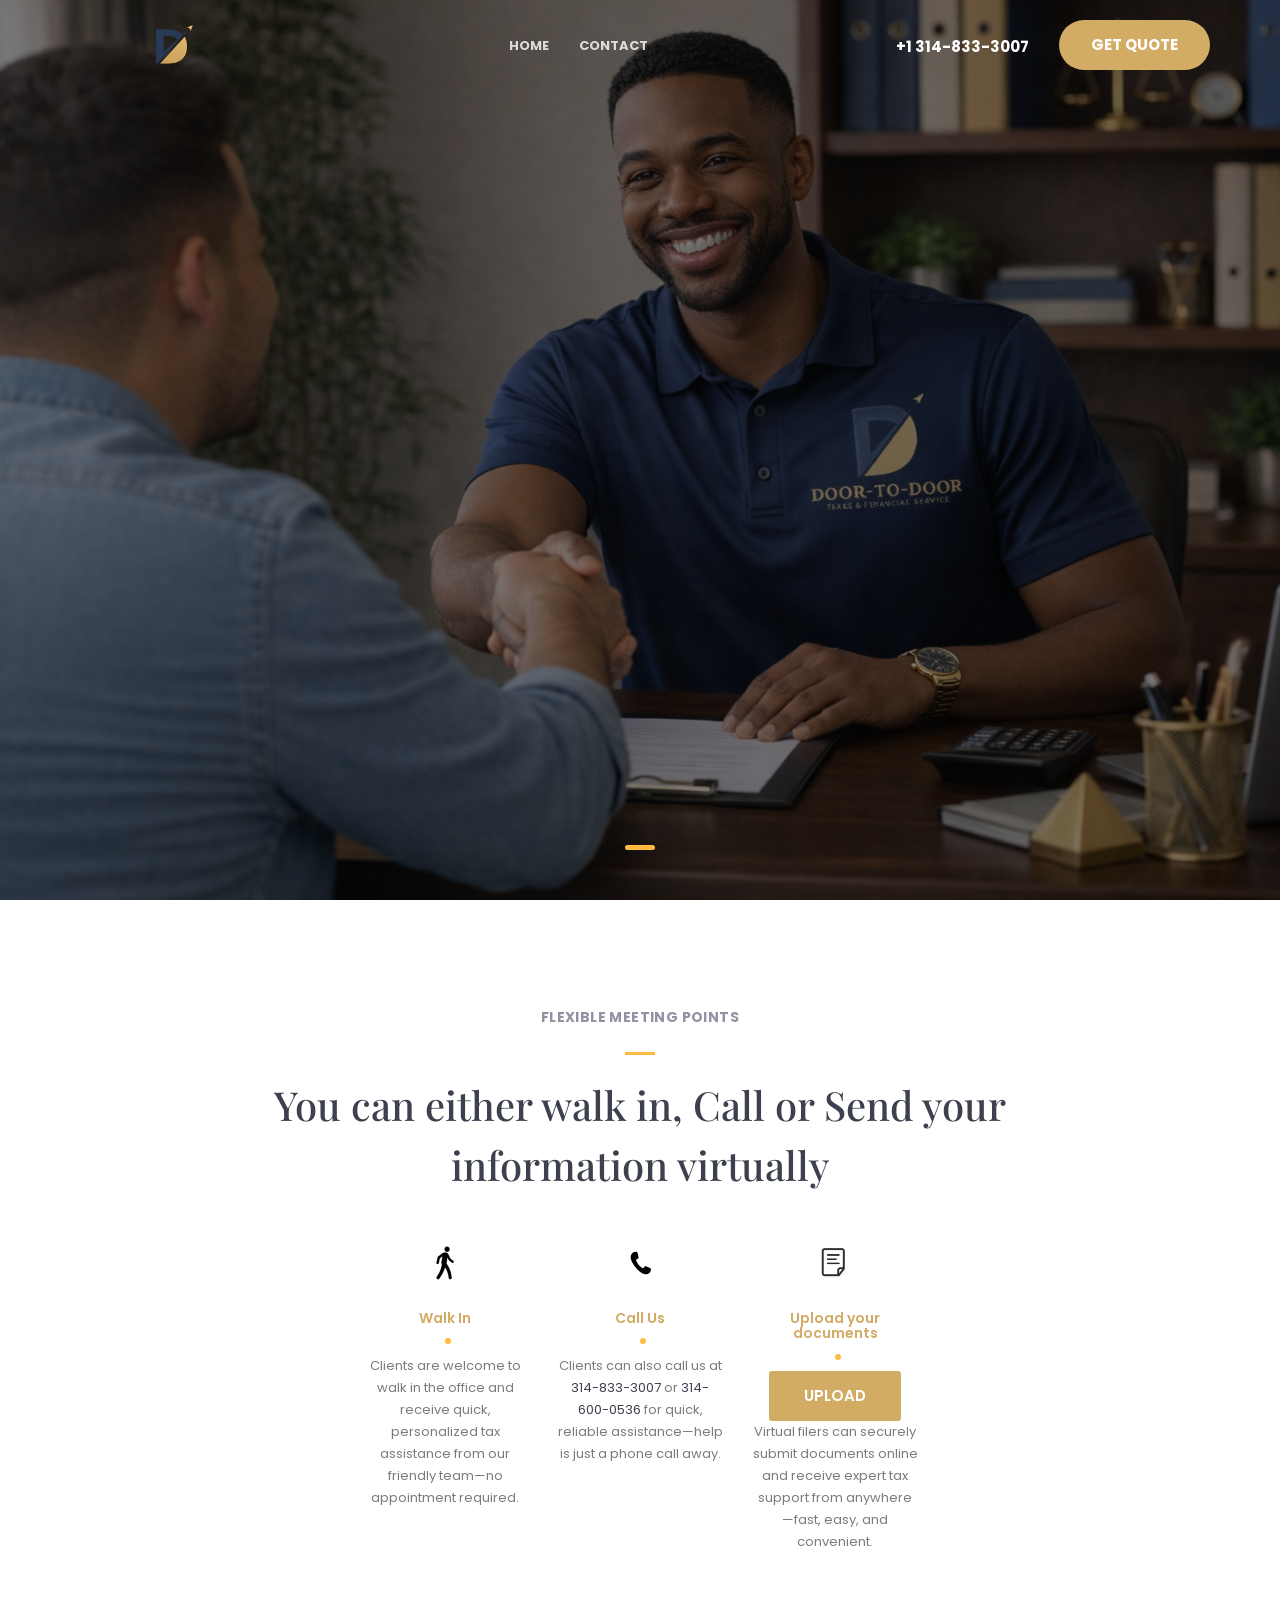
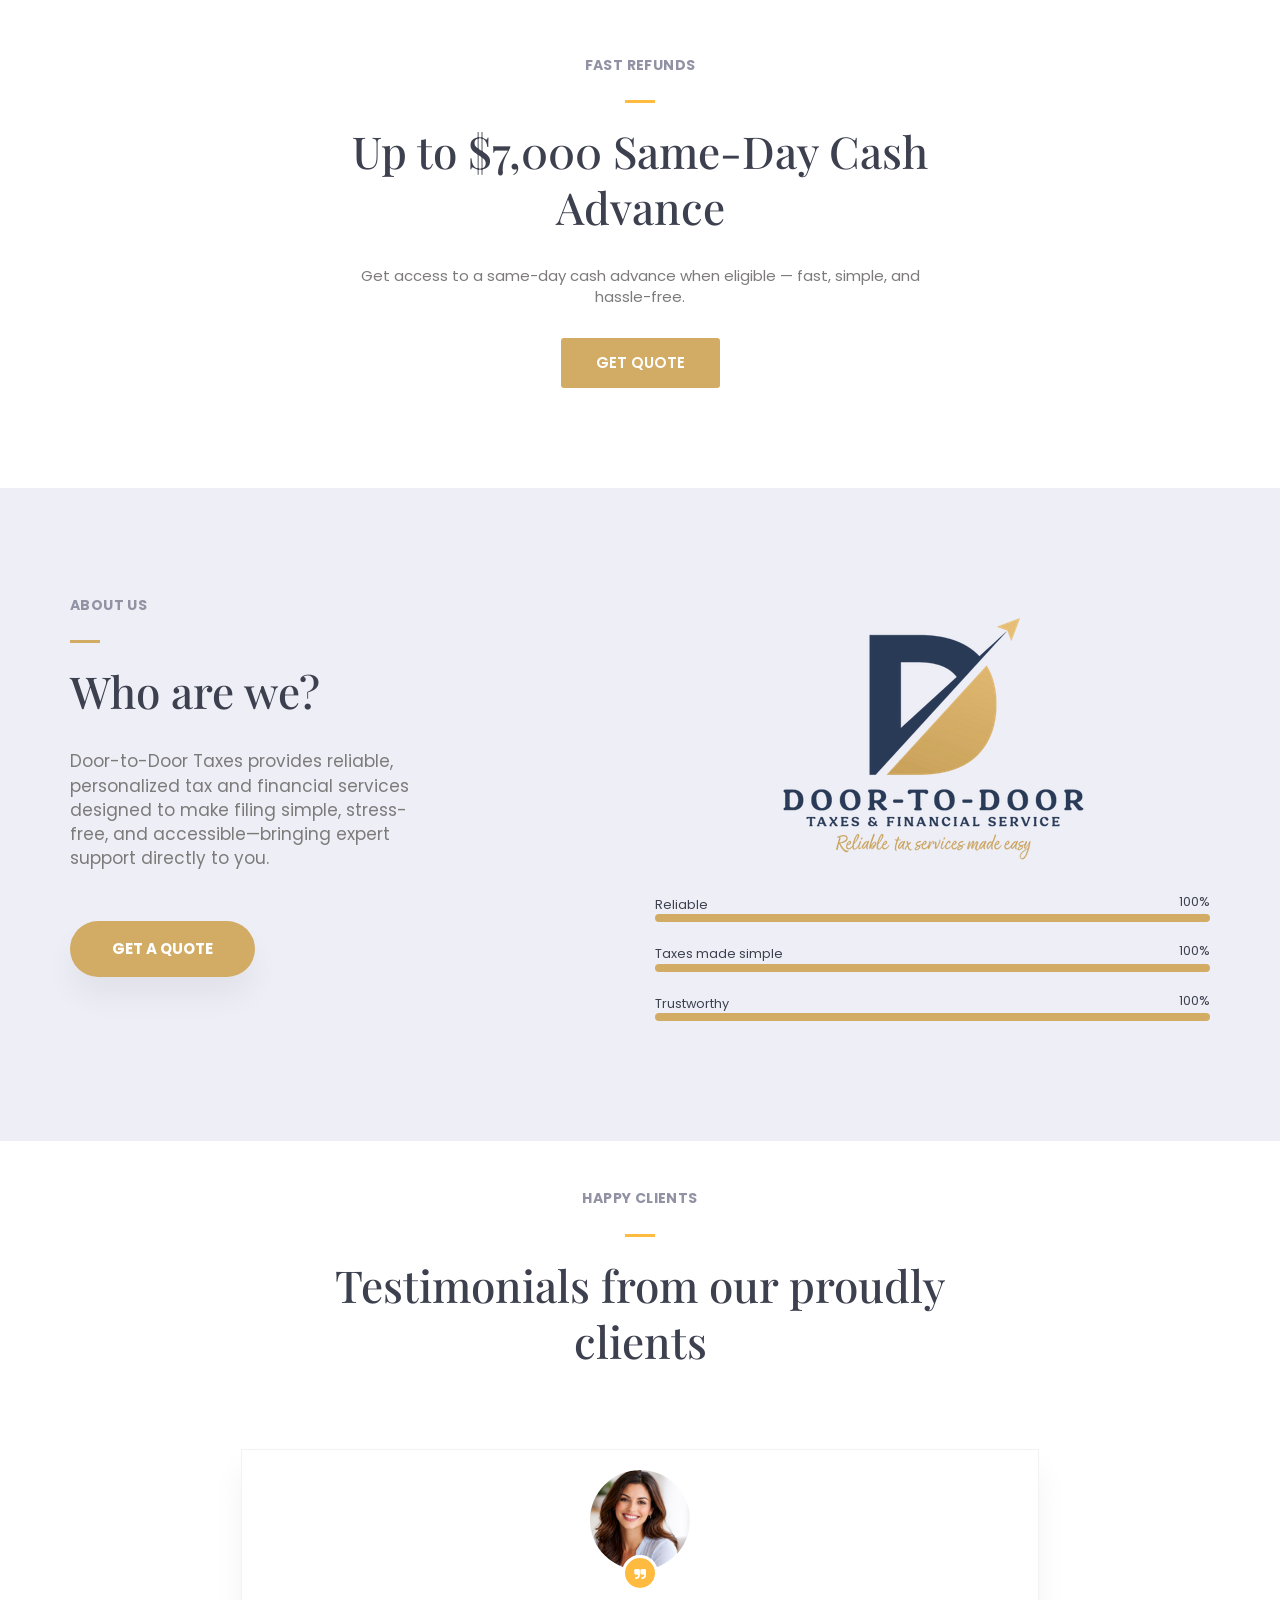
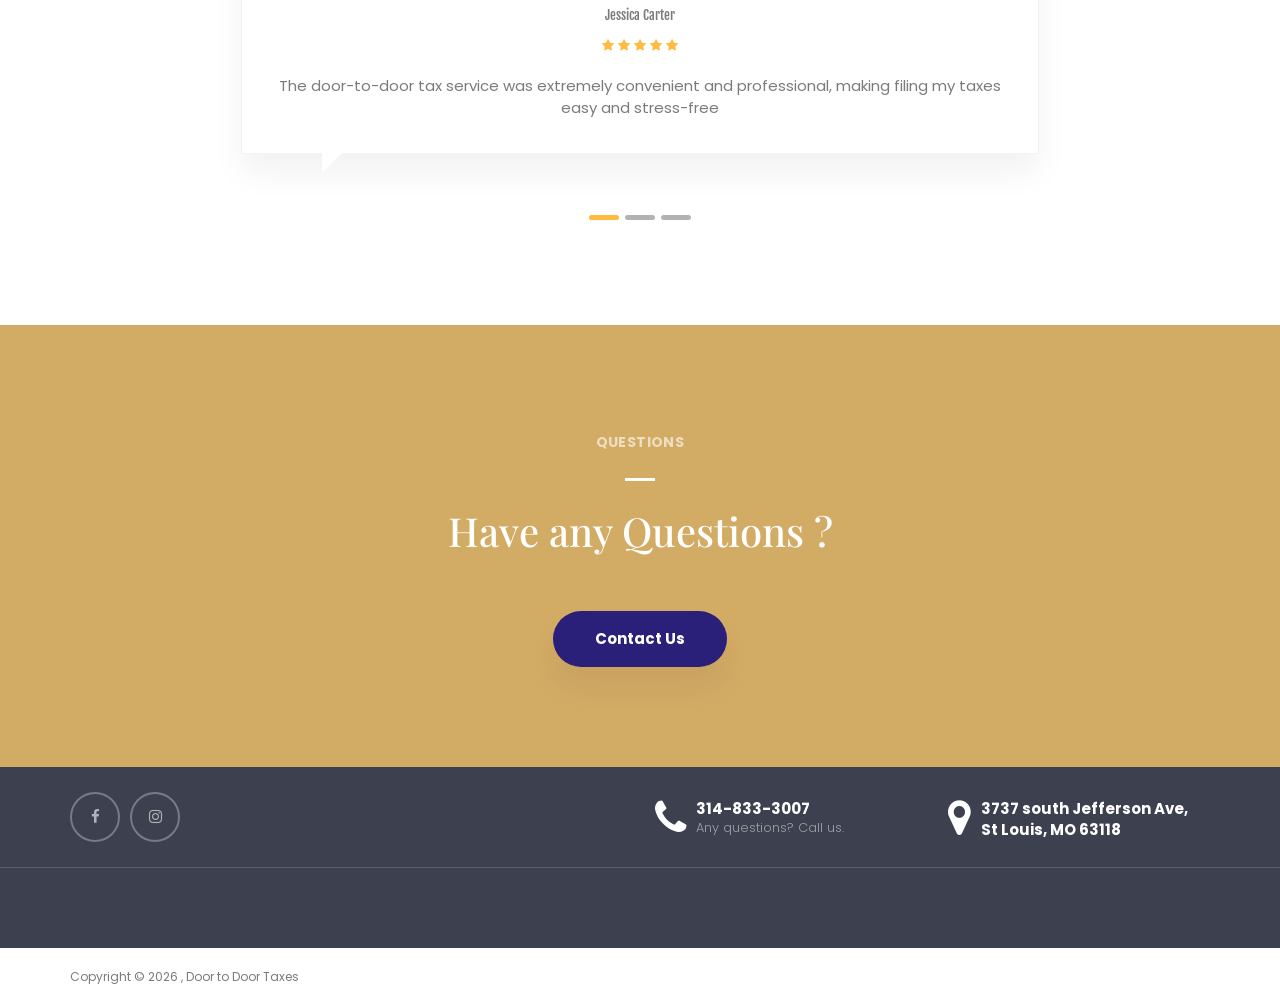
<file: index.html>
<!DOCTYPE html>
<html lang="en"><head>
<meta charset="utf-8">
<meta http-equiv="X-UA-Compatible" content="IE=edge">
<meta name="viewport" content="width=device-width, initial-scale=1">
<title>Door To Door Taxes</title>
<meta name="author" content="Themezinho">
<meta name="description" content="Financer | Business Consultations Template">
<meta name="keywords" content="business, corporate, page, html, template, carousel, parallax, agency, html5">

<!-- SOCIAL MEDIA META -->
<meta property="og:description" content="Financer | Business Consultations Template">
<meta property="og:image" content="http://www.themezinho.net/financer/preview.png">
<meta property="og:site_name" content="Door to Door Taxes">
<meta property="og:title" content="Door to Door Taxes">
<meta property="og:type" content="website">
<meta property="og:url" content="http://www.themezinho.net/financer">

<!-- TWITTER META -->
<meta name="twitter:card" content="summary">
<meta name="twitter:site" content="@Financer">
<meta name="twitter:creator" content="@Financer">
<meta name="twitter:title" content="Financer">
<meta name="twitter:description" content="Financer | Business Consultations Template">
<meta name="twitter:image" content="http://www.themezinho.net/financer/preview.png">

<!-- FAVICON FILES -->
<link href="ico/apple-touch-icon-144-precomposed.png" rel="apple-touch-icon" sizes="144x144">
<link href="ico/apple-touch-icon-114-precomposed.png" rel="apple-touch-icon" sizes="114x114">
<link href="ico/apple-touch-icon-72-precomposed.png" rel="apple-touch-icon" sizes="72x72">
<link href="ico/apple-touch-icon-57-precomposed.png" rel="apple-touch-icon">
<link rel="shortcut icon" href="ico/favicon.png?v=2">

<!-- CSS FILES -->
<link href="revolution/css/settings.css" rel="stylesheet">
<link href="css/flaticon.css" rel="stylesheet">
<link href="css/font-awesome.min.css" rel="stylesheet">
<link href="css/jquery.fancybox.css" rel="stylesheet">
<link href="css/odometer.min.css" rel="stylesheet">
<link href="css/owl.carousel.min.css" rel="stylesheet">
<link href="css/bootstrap.min.css" rel="stylesheet">
<link href="css/base.css" rel="stylesheet">
<link href="css/style.css" rel="stylesheet">

<!-- HTML5 shim and Respond.js for IE8 support of HTML5 elements and media queries -->
<!-- WARNING: Respond.js doesn't work if you view the page via file:// -->
<!--[if lt IE 9]>
      <script src="https://oss.maxcdn.com/html5shiv/3.7.3/html5shiv.min.js"></script>
      <script src="https://oss.maxcdn.com/respond/1.4.2/respond.min.js"></script>
    <![endif]-->
</head>
<body>
<div class="preloader"> <svg class="spinner" id="pageloader_anime" width="32px" height="32px" viewBox="0 0 66 66" xmlns="http://www.w3.org/2000/svg">
  <circle class="path" fill="none" stroke-width="6" stroke-linecap="round" cx="33" cy="33" r="30"></circle>
  </svg> </div>
<!-- end preloader -->
<div class="search-box transition">
   <div class="table">
   <div class="table-cell">
    <div class="container">
    	<form>
    		<input type="text" placeholder="Type here to make a search" autofocus>
    		<button type="submit">SEARCH</button>
    	</form>
    	</div>
    	<!-- end container -->
    	</div>
    	<!-- end table-cell -->
    	</div>
    	<!-- end table -->
    </div>
    <!-- end search-box -->
<header class="header">
  <nav class="navbar navbar-default navbar-fixed-top transition">
    <div class="top-bar">
      <div class="container">
        <div class="row"> <div class="col-md-6 col-sm-6 hidden-xs">
            <!-- <ul class="top-menu">
              <li><a href="our-offices.html">Our Offices</a></li>
              <li><a href="career.html">Career</a></li>
              <li><a href="on-press.html">On Press</a></li>
              <li><a href="support.html">Support</a></li>
            </ul> -->
            <!-- end top-menu --> 
          </div>
          <!-- end col-6 -->
          <div class="col-md-6 col-sm-6 col-xs-12">
           <span class="social-text">Connect with Us</span> 
            <!-- end social-text --> 
            <ul class="social-media">
              <li><a href="#"><i class="fa fa-facebook" aria-hidden="true"></i></a></li>
              <li><a href="#"><i class="fa fa-twitter" aria-hidden="true"></i></a></li>
              <li><a href="#"><i class="fa fa-youtube-play" aria-hidden="true"></i></a></li>
              <li><a href="#"><i class="fa fa-linkedin" aria-hidden="true"></i></a></li>
            </ul>
            <!-- end social-media --> 
            <div class="language"> <span>Select Language</span>
            <div class="dropdown"> <a href="#" data-toggle="dropdown" class="dropdown-toggle">
            English <img src="images/icon-flag-en.png" alt="Image"> 
            <i class="fa fa-sort-desc" aria-hidden="true"></i>
</a>
            <ul class="dropdown-menu">
              <li><a href="#">English</a></li>
              <li><a href="#">Turkish</a></li>
              <li><a href="#">Spanish</a></li>
            </ul>
          </div>
           <!-- end dropdown -->
            </div>
            <!-- end language -->
            </div>
          <!-- end col-6 --> 
        </div>
        <!-- end row --> 
      </div>
      <!-- end container --> 
    </div>
    <!-- end top-bar -->
    <div class="container">
      <div class="navbar-header">
        <button type="button" class="navbar-toggle toggle-menu menu-left push-body" data-toggle="collapse" data-target="#collapse-nav"> <span class="icon-bar"></span> <span class="icon-bar"></span> <span class="icon-bar"></span> </button>
        <a class="navbar-brand" href="index.html"> <img src="images/logo-light.png" alt="Image" class="logo-light"> <img src="images/logo-dark.png" alt="Image" class="logo-dark"><span class="since">15<br>
        <small>years</small></span> </a> </div>
      <div class="collapse navbar-collapse cbp-spmenu cbp-spmenu-vertical cbp-spmenu-left" id="collapse-nav">
        <ul class="top-menu visible-xs">
              <!-- <li><a href="our-offices.html">Our Offices</a></li>
              <li><a href="career.html">Career</a></li>
              <li><a href="on-press.html">On Press</a></li>
              <li><a href="support.html">Support</a></li> -->
            </ul>
            <!-- end top-menu --> 
        <ul class="nav navbar-nav">
          <li><a href="index.html">HOME</a></li>
          <!-- <li class="dropdown"> <a href="#" data-toggle="dropdown" class="dropdown-toggle">PAGES</a> -->
            <ul class="dropdown-menu">
              <li><a href="about-us.html">About Us</a></li>
              <li><a href="solutions.html">Solutions</a></li>
              <li><a href="partners.html">Partners</a></li>
              <li><a href="gallery.html">Gallery</a></li>
              <li><a href="pricing.html">Pricing</a></li>
              <li><a href="faq.html">FAQ</a></li>
              <li><a href="elements.html">Elements</a></li>
              <li><a href="404.html">404 Page</a></li>
            </ul>
          </li>
          <!-- <li><a href="projects.html">PROJECTS</a></li> -->
          <!-- <li><a href="services.html">SERVICES</a></li> -->
          <!-- <li><a href="news.html">NEWS</a></li> -->
          <li><a href="contact.html">CONTACT</a></li>
        </ul>
        <!-- end navbar-nav --> 
        <a href="https://form.jotform.com/260339095284058" class="quote-btn">GET QUOTE</a>
        <span class="phone"><i  aria-hidden="true"></i>  <a href="tel:314-833-3007"> +1 314-833-3007 </a> </span> 
        <!-- end phone --> 
        <!-- <div class="search"><i class="fa fa-search" aria-hidden="true"></i></div> -->
        <!-- end search -->
      </div>
      <!-- end navbar-collapse --> 
    </div>
    <!-- end container --> 
  </nav>
  <!-- end navbar-default -->
  <div id="rev_slider_24_1_wrapper" class="rev_slider_wrapper fullscreen-container" data-alias="website-intro" data-source="gallery" >
    <div id="rev_slider_24_1" class="rev_slider fullscreenbanner tiny_bullet_slider" data-version="5.4.1">
      <ul>
        <li data-index="rs-67" data-transition="fade" data-slotamount="default" data-hideafterloop="0" data-hideslideonmobile="off"  data-easein="default" data-easeout="default" data-masterspeed="600"  data-thumb="../../assets/images/woman2-100x50.jpg"  data-rotate="0"  data-saveperformance="off"  data-title="Slide" data-param1="" data-param2="" data-param3="" data-param4="" data-param5="" data-param6="" data-param7="" data-param8="" data-param9="" data-param10="" data-description="" data-slicey_shadow="0px 0px 0px 0px transparent"> <img src="images/hero1.jpg"  alt="Image"  data-bgposition="center center" data-kenburns="off" data-duration="5000" data-ease="Power2.easeInOut" data-scalestart="100" data-scaleend="150" data-rotatestart="0" data-rotateend="0" data-blurstart="20" data-blurend="0" data-offsetstart="0 0" data-offsetend="0 0" class="rev-slidebg" data-no-retina>
          <div class="tp-caption tp-shape tp-shapewrapper tp-slicey  tp-resizeme" 
			id="slide-67-layer-9" 
			data-x="['center','center','center','center']" data-hoffset="['-112','-43','-81','44']" 
			data-y="['middle','middle','middle','middle']" data-voffset="['-219','-184','-185','182']" 
			data-width="['250','250','150','150']"
			data-height="['150','150','100','100']"
			data-whitespace="nowrap"
			data-type="shape" 
			data-slicey_offset="250" 
			data-slicey_blurstart="0" 		
			data-slicey_blurend="20" 
			data-responsive_offset="on" 
			data-frames='[{"delay":300,"speed":1000,"frame":"0","from":"rX:0deg;rY:0deg;rZ:0deg;sX:1;sY:1;opacity:0;fb:20px;","to":"o:1;fb:0;","ease":"Power3.easeInOut"},{"delay":"+3700","speed":300,"frame":"999","to":"opacity:0;fb:0;","ease":"Power3.easeInOut"}]'
			data-textAlign="['inherit','inherit','inherit','inherit']"
			data-paddingtop="[0,0,0,0]"		
			data-paddingright="[0,0,0,0]"
			data-paddingbottom="[0,0,0,0]"
			data-paddingleft="[0,0,0,0]"
			style="z-index: 5;background-color:rgba(0, 0, 0, 0.5);"> </div>
          <div class="tp-caption tp-shape tp-shapewrapper tp-slicey  tp-resizeme" 
			id="slide-67-layer-10" 
			data-x="['center','center','center','center']" data-hoffset="['151','228','224','117']" 
			data-y="['middle','middle','middle','middle']" data-voffset="['-212','-159','71','-222']" 
			data-width="['150','150','100','100']"
			data-height="['200','150','150','150']"
			data-whitespace="nowrap"
		 	data-type="shape" 
			data-slicey_offset="250" 
			data-slicey_blurstart="0" 
			data-slicey_blurend="20" 
			data-responsive_offset="on" 
			data-frames='[{"delay":350,"speed":1000,"frame":"0","from":"sX:1;sY:1;opacity:0;fb:20px;","to":"o:1;fb:0;","ease":"Power3.easeInOut"},{"delay":"+3650","speed":300,"frame":"999","to":"opacity:0;fb:0;","ease":"Power3.easeInOut"}]'
			data-textAlign="['inherit','inherit','inherit','inherit']"
			data-paddingtop="[0,0,0,0]"
			data-paddingright="[0,0,0,0]"
			data-paddingbottom="[0,0,0,0]"
			data-paddingleft="[0,0,0,0]"
			style="z-index: 6;background-color:rgba(0, 0, 0, 0.5);"> </div>
          <div class="tp-caption tp-shape tp-shapewrapper tp-slicey  tp-resizeme" 
			id="slide-67-layer-29" 
			data-x="['center','center','center','center']" data-hoffset="['339','-442','104','-159']" 
			data-y="['middle','middle','middle','middle']" data-voffset="['2','165','-172','219']" 
			data-width="['250','250','150','150']"
			data-height="['150','150','100','100']"
			data-whitespace="nowrap"
			data-type="shape" 
			data-slicey_offset="250" 
			data-slicey_blurstart="0" 
			data-slicey_blurend="20" 
			data-responsive_offset="on" 
			data-frames='[{"delay":400,"speed":1000,"frame":"0","from":"sX:1;sY:1;opacity:0;fb:20px;","to":"o:1;fb:0;","ease":"Power3.easeInOut"},{"delay":"+3600","speed":300,"frame":"999","to":"opacity:0;fb:0;","ease":"Power3.easeInOut"}]'
			data-textAlign="['inherit','inherit','inherit','inherit']"
			data-paddingtop="[0,0,0,0]"
			data-paddingright="[0,0,0,0]"
			data-paddingbottom="[0,0,0,0]"
			data-paddingleft="[0,0,0,0]"
			style="z-index: 7;background-color:rgba(0, 0, 0, 0.5);"> </div>
          <div class="tp-caption tp-shape tp-shapewrapper tp-slicey  tp-resizeme" 
			id="slide-67-layer-12" 
			data-x="['center','center','center','center']" data-hoffset="['162','216','-239','193']" 
			data-y="['middle','middle','middle','middle']" data-voffset="['195','245','6','146']" 
			data-width="['250','250','100','100']"
			data-height="150"
			data-whitespace="nowrap"
			data-type="shape" 
			data-slicey_offset="250" 
			data-slicey_blurstart="0" 
			data-slicey_blurend="20" 
			data-responsive_offset="on" 
			data-frames='[{"delay":450,"speed":1000,"frame":"0","from":"opacity:0;fb:20px;","to":"o:1;fb:0;","ease":"Power3.easeInOut"},{"delay":"+3550","speed":300,"frame":"999","to":"opacity:0;fb:0;","ease":"Power3.easeInOut"}]'
			data-textAlign="['inherit','inherit','inherit','inherit']"
			data-paddingtop="[0,0,0,0]"
			data-paddingright="[0,0,0,0]"
			data-paddingbottom="[0,0,0,0]"
			data-paddingleft="[0,0,0,0]"
			style="z-index: 8;background-color:rgba(0, 0, 0, 0.5);"> </div>
          <div class="tp-caption tp-shape tp-shapewrapper tp-slicey  tp-resizeme" 
			id="slide-67-layer-34" 
			data-x="['center','center','center','center']" data-hoffset="['-186','-119','273','-223']" 
			data-y="['middle','middle','middle','middle']" data-voffset="['269','217','-121','69']" 
			data-width="['300','300','150','150']"
			data-height="['200','200','150','150']"
			data-whitespace="nowrap"
			data-type="shape" 
			data-slicey_offset="250" 
			data-slicey_blurstart="0" 
			data-slicey_blurend="20" 
			data-responsive_offset="on" 
			data-frames='[{"delay":500,"speed":1000,"frame":"0","from":"sX:1;sY:1;opacity:0;fb:20px;","to":"o:1;fb:0;","ease":"Power3.easeInOut"},{"delay":"+3500","speed":300,"frame":"999","to":"opacity:0;fb:0;","ease":"Power3.easeInOut"}]'
			data-textAlign="['inherit','inherit','inherit','inherit']"
			data-paddingtop="[0,0,0,0]"
			data-paddingright="[0,0,0,0]"
			data-paddingbottom="[0,0,0,0]"
			data-paddingleft="[0,0,0,0]"
			style="z-index: 9;background-color:rgba(0, 0, 0, 0.5);"> </div>
          <div class="tp-caption tp-shape tp-shapewrapper tp-slicey  tp-resizeme" 
			id="slide-67-layer-11" 
			data-x="['center','center','center','center']" data-hoffset="['-325','292','162','-34']" 
			data-y="['middle','middle','middle','middle']" data-voffset="['3','55','-275','-174']" 
			data-width="150"
			data-height="['250','150','50','50']"
			data-whitespace="nowrap"
			data-type="shape" 
			data-slicey_offset="250" 
			data-slicey_blurstart="0" 
			data-slicey_blurend="20" 
			data-responsive_offset="on" 
			data-frames='[{"delay":550,"speed":1000,"frame":"0","from":"opacity:0;fb:20px;","to":"o:1;fb:0;","ease":"Power3.easeInOut"},{"delay":"+3450","speed":300,"frame":"999","to":"opacity:0;fb:0;","ease":"Power3.easeInOut"}]'
			data-textAlign="['inherit','inherit','inherit','inherit']"
			data-paddingtop="[0,0,0,0]"
			data-paddingright="[0,0,0,0]"
			data-paddingbottom="[0,0,0,0]"
			data-paddingleft="[0,0,0,0]"
			style="z-index: 10;background-color:rgba(0, 0, 0, 0.5);"> </div>
          <div class="tp-caption tp-shape tp-shapewrapper tp-slicey  tp-resizeme" 
			id="slide-67-layer-27" 
			data-x="['center','center','center','center']" data-hoffset="['-429','523','-190','-306']" 
			data-y="['middle','middle','middle','middle']" data-voffset="['-327','173','181','480']" 
			data-width="['250','250','150','150']"
			data-height="['300','300','150','150']"
			data-whitespace="nowrap"
		 	data-type="shape" 
			data-slicey_offset="300" 
			data-slicey_blurstart="0" 
			data-slicey_blurend="20" 
			data-responsive_offset="on" 
			data-frames='[{"delay":320,"speed":1000,"frame":"0","from":"sX:1;sY:1;opacity:0;fb:20px;","to":"o:1;fb:0;","ease":"Power3.easeInOut"},{"delay":"+3680","speed":300,"frame":"999","to":"opacity:0;fb:0;","ease":"Power3.easeInOut"}]'
			data-textAlign="['inherit','inherit','inherit','inherit']"
			data-paddingtop="[0,0,0,0]"
			data-paddingright="[0,0,0,0]"
			data-paddingbottom="[0,0,0,0]"
			data-paddingleft="[0,0,0,0]"
			style="z-index: 11;background-color:rgba(0, 0, 0, 0.5);"> </div>
          <div class="tp-caption tp-shape tp-shapewrapper tp-slicey  tp-resizeme" 
			id="slide-67-layer-28" 
			data-x="['center','center','center','center']" data-hoffset="['422','-409','208','225']" 
			data-y="['middle','middle','middle','middle']" data-voffset="['-245','-72','294','-14']" 
			data-width="['300','300','150','150']"
			data-height="['250','250','100','100']"
			data-whitespace="nowrap"
			data-type="shape" 
			data-slicey_offset="300" 
			data-slicey_blurstart="0" 
			data-slicey_blurend="20" 
			data-responsive_offset="on" 
			data-frames='[{"delay":360,"speed":1000,"frame":"0","from":"sX:1;sY:1;opacity:0;fb:20px;","to":"o:1;fb:0;","ease":"Power3.easeInOut"},{"delay":"+3640","speed":300,"frame":"999","to":"opacity:0;fb:0;","ease":"Power3.easeInOut"}]'
			data-textAlign="['inherit','inherit','inherit','inherit']"
			data-paddingtop="[0,0,0,0]"
			data-paddingright="[0,0,0,0]"
			data-paddingbottom="[0,0,0,0]"
			data-paddingleft="[0,0,0,0]"
			style="z-index: 12;background-color:rgba(0, 0, 0, 0.5);"> </div>
          <div class="tp-caption tp-shape tp-shapewrapper tp-slicey  tp-resizeme" 
			id="slide-67-layer-30" 
			data-x="['center','center','center','center']" data-hoffset="['549','-445','28','58']" 
			data-y="['middle','middle','middle','middle']" data-voffset="['236','400','316','287']" 
			data-width="['300','300','150','200']"
			data-height="['250','250','150','50']"
			data-whitespace="nowrap"
			data-type="shape" 
			data-slicey_offset="300" 
			data-slicey_blurstart="0" 
			data-slicey_blurend="20" 
			data-responsive_offset="on" 
			data-frames='[{"delay":400,"speed":1000,"frame":"0","from":"sX:1;sY:1;opacity:0;fb:20px;","to":"o:1;fb:0;","ease":"Power3.easeInOut"},{"delay":"+3600","speed":300,"frame":"999","to":"opacity:0;fb:0;","ease":"Power3.easeInOut"}]'
			data-textAlign="['inherit','inherit','inherit','inherit']"
			data-paddingtop="[0,0,0,0]"
			data-paddingright="[0,0,0,0]"
			data-paddingbottom="[0,0,0,0]"
			data-paddingleft="[0,0,0,0]"
			style="z-index: 13;background-color:rgba(0, 0, 0, 0.5);"> </div>
          <div class="tp-caption tp-shape tp-shapewrapper tp-slicey  tp-resizeme" 
			id="slide-67-layer-31" 
			data-x="['center','center','center','center']" data-hoffset="['-522','492','-151','262']" 
			data-y="['middle','middle','middle','middle']" data-voffset="['339','-180','330','-141']" 
			data-width="['300','300','150','150']"
			data-height="['250','250','100','100']"
			data-whitespace="nowrap"
			data-type="shape" 
			data-slicey_offset="300" 
			data-slicey_blurstart="0" 
			data-slicey_blurend="20" 
			data-responsive_offset="on" 
			data-frames='[{"delay":440,"speed":1000,"frame":"0","from":"sX:1;sY:1;opacity:0;fb:20px;","to":"o:1;fb:0;","ease":"Power3.easeInOut"},{"delay":"+3560","speed":300,"frame":"999","to":"opacity:0;fb:0;","ease":"Power3.easeInOut"}]'
			data-textAlign="['inherit','inherit','inherit','inherit']"
			data-paddingtop="[0,0,0,0]"
			data-paddingright="[0,0,0,0]"
			data-paddingbottom="[0,0,0,0]"
			data-paddingleft="[0,0,0,0]"
			style="z-index: 14;background-color:rgba(0, 0, 0, 0.5);"> </div>
          <div class="tp-caption tp-shape tp-shapewrapper tp-slicey  tp-resizeme" 
			id="slide-67-layer-32" 
			data-x="['center','center','center','center']" data-hoffset="['-588','-375','-253','-207']" 
			data-y="['middle','middle','middle','middle']" data-voffset="['72','-328','-172','-111']" 
			data-width="['300','300','150','150']"
			data-height="['200','200','150','150']"
			data-whitespace="nowrap"
		 	data-type="shape" 
			data-slicey_offset="300" 
			data-slicey_blurstart="0" 
			data-slicey_blurend="20" 
			data-responsive_offset="on" 
			data-frames='[{"delay":480,"speed":1000,"frame":"0","from":"sX:1;sY:1;opacity:0;fb:20px;","to":"o:1;fb:0;","ease":"Power3.easeInOut"},{"delay":"+3520","speed":300,"frame":"999","to":"opacity:0;fb:0;","ease":"Power3.easeInOut"}]'
			data-textAlign="['inherit','inherit','inherit','inherit']"
			data-paddingtop="[0,0,0,0]"
			data-paddingright="[0,0,0,0]"
			data-paddingbottom="[0,0,0,0]"
			data-paddingleft="[0,0,0,0]"
			style="z-index: 15;background-color:rgba(0, 0, 0, 0.5);"> </div>
          <div class="tp-caption tp-shape tp-shapewrapper tp-slicey  tp-resizeme" 
			id="slide-67-layer-33" 
			data-x="['center','center','center','center']" data-hoffset="['-37','73','-76','-100']" 
			data-y="['middle','middle','middle','middle']" data-voffset="['-401','-340','-293','-246']" 
			data-width="['450','400','250','250']"
			data-height="['100','100','50','50']"
			data-whitespace="nowrap"
		 	data-type="shape" 
			data-slicey_offset="250" 
			data-slicey_blurstart="0" 
			data-slicey_blurend="20" 
			data-responsive_offset="on" 
			data-frames='[{"delay":310,"speed":1000,"frame":"0","from":"sX:1;sY:1;opacity:0;fb:20px;","to":"o:1;fb:0;","ease":"Power3.easeInOut"},{"delay":"+3690","speed":300,"frame":"999","to":"opacity:0;fb:0;","ease":"Power3.easeInOut"}]'
			data-textAlign="['inherit','inherit','inherit','inherit']"
			data-paddingtop="[0,0,0,0]"
			data-paddingright="[0,0,0,0]"
			data-paddingbottom="[0,0,0,0]"
			data-paddingleft="[0,0,0,0]"
			style="z-index: 16;background-color:rgba(0, 0, 0, 0.5);"> </div>
          <div class="tp-caption tp-shape tp-shapewrapper tp-slicey  tp-resizeme" 
			id="slide-67-layer-35" 
			data-x="['center','center','center','center']" data-hoffset="['186','38','116','17']" 
			data-y="['middle','middle','middle','middle']" data-voffset="['363','402','190','395']" 
			data-width="['350','400','250','250']"
			data-height="['100','100','50','50']"
			data-whitespace="nowrap"
			data-type="shape" 
			data-slicey_offset="250" 
			data-slicey_blurstart="0" 
			data-slicey_blurend="20" 	
			data-responsive_offset="on" 
			data-frames='[{"delay":340,"speed":1000,"frame":"0","from":"sX:1;sY:1;opacity:0;fb:20px;","to":"o:1;fb:0;","ease":"Power3.easeInOut"},{"delay":"+3660","speed":300,"frame":"999","to":"opacity:0;fb:0;","ease":"Power3.easeInOut"}]'
			data-textAlign="['inherit','inherit','inherit','inherit']"
			data-paddingtop="[0,0,0,0]"
			data-paddingright="[0,0,0,0]"
			data-paddingbottom="[0,0,0,0]"
			data-paddingleft="[0,0,0,0]"
			style="z-index: 17;background-color:rgba(0, 0, 0, 0.5);"> </div>
          <div class="tp-caption tp-shape tp-shapewrapper " 
			id="slide-67-layer-1" 
			data-x="['center','center','center','center']" data-hoffset="['0','0','0','0']" 
			data-y="['middle','middle','middle','middle']" data-voffset="['0','0','0','0']" 
			data-width="full"
			data-height="full"
			data-whitespace="nowrap"
		 	data-type="shape" 
			data-basealign="slide" 
			data-responsive_offset="off" 
			data-responsive="off"
			data-frames='[{"delay":10,"speed":500,"frame":"0","from":"opacity:0;","to":"o:1;","ease":"Power4.easeOut"},{"delay":"wait","speed":500,"frame":"999","to":"opacity:0;","ease":"Power4.easeOut"}]'
			data-textAlign="['inherit','inherit','inherit','inherit']"
			data-paddingtop="[0,0,0,0]"
			data-paddingright="[0,0,0,0]"
			data-paddingbottom="[0,0,0,0]"
			data-paddingleft="[0,0,0,0]"
			style="z-index: 18;background-color:rgba(0, 0, 0, 0.5);"> </div>
          <div class="tp-caption main-title   tp-resizeme" 
			id="slide-67-layer-2" 
			data-x="['center','center','center','center']" data-hoffset="['1','1','0','0']" 
			data-y="['middle','middle','middle','middle']" data-voffset="['-70','-70','-70','-70']" 
			data-fontsize="['90','90','70','50']"
			data-lineheight="['90','90','70','50']"
			data-width="['none','none','481','360']"
			data-height="none"
			data-whitespace="['nowrap','nowrap','normal','normal']"
		 	data-type="text" 
			data-responsive_offset="on" 
			data-frames='[{"delay":1000,"speed":2000,"frame":"0","from":"sX:0.9;sY:0.9;opacity:0;fb:20px;","to":"o:1;fb:0;","ease":"Power3.easeInOut"},{"delay":"wait","speed":500,"frame":"999","to":"sX:0.9;sY:0.9;opacity:0;fb:20px;","ease":"Power3.easeInOut"}]'
			data-textAlign="['center','center','center','center']"
			data-paddingtop="[0,0,0,0]"
			data-paddingright="[0,0,0,0]"
			data-paddingbottom="[0,0,0,0]"
			data-paddingleft="[0,0,0,0]"
			style="z-index: 19; white-space: nowrap; font-size: 90px; line-height: 90px; font-weight: 500; color: #ffffff; letter-spacing: -5px; ">Reliable Taxes made Easy<br/>
           </div>
          <div class="tp-caption   tp-resizeme" 
			id="slide-67-layer-3" 
			data-x="['center','center','center','center']" data-hoffset="['0','0','0','0']" 
			data-y="['middle','middle','middle','middle']" data-voffset="['90','90','60','30']" 
			data-fontsize="['25','25','25','20']"
			data-lineheight="['35','35','35','30']"
			data-width="['480','480','480','360']"
			data-height="none"
			data-whitespace="normal"
			data-type="text" 
			data-responsive_offset="on" 
			data-frames='[{"delay":1000,"speed":2000,"frame":"0","from":"sX:0.9;sY:0.9;opacity:0;fb:20px;","to":"o:1;fb:0;","ease":"Power3.easeInOut"},{"delay":"wait","speed":500,"frame":"999","to":"sX:0.9;sY:0.9;opacity:0;fb:20px;","ease":"Power3.easeInOut"}]'
			data-textAlign="['center','center','center','center']"
			data-paddingtop="[0,0,0,0]"
			data-paddingright="[0,0,0,0]"
			data-paddingbottom="[0,0,0,0]"
			data-paddingleft="[0,0,0,0]"
			style="z-index: 20; min-width: 480px; max-width: 480px; white-space: normal; font-size: 25px; line-height: 35px; font-weight: 400; color: #ffffff; letter-spacing: 0px;">No Upfront fees</div> 
          <a class="tp-caption rev-btn  tp-resizeme" 
		 href="https://form.jotform.com/260339095284058" target="_blank"			 id="slide-67-layer-7" 
			data-x="['center','center','center','center']" data-hoffset="['0','0','0','0']" 
			data-y="['middle','middle','middle','middle']" data-voffset="['200','200','160','120']" 
			data-width="250"
			data-height="none"
			data-whitespace="nowrap"
			data-type="button" 
			data-actions=''
			data-responsive_offset="on" 
			data-frames='[{"delay":1000,"speed":2000,"frame":"0","from":"sX:0.9;sY:0.9;opacity:0;fb:20px;","to":"o:1;fb:0;","ease":"Power3.easeInOut"},{"delay":"wait","speed":500,"frame":"999","to":"sX:0.9;sY:0.9;opacity:0;fb:20px;","ease":"Power3.easeInOut"},{"frame":"hover","speed":"0","ease":"Linear.easeNone","to":"o:1;rX:0;rY:0;rZ:0;z:0;fb:0;","style":"c:rgba(255,255,255,1);bs:solid;bw:0 0 0 0;"}]'
			data-textAlign="['center','center','center','center']"
			data-paddingtop="[0,0,0,0]"
			data-paddingright="[50,50,50,50]"
			data-paddingbottom="[0,0,0,0]"
			data-paddingleft="[50,50,50,50]"
			style="z-index: 21; white-space: nowrap; cursor:pointer;text-decoration: none;"  href="https://form.jotform.com/260339095284058">Get a Quote </a> </li>
       
</header>
<!-- end header -->
<section class="highlights">
  <div class="container">
    <div class="row">
      <div class="col-xs-12">
        <h6>Flexible meeting points</h6>
        <h2>You can either walk in, Call or Send your information virtually</h2>
      </div>
      <!-- end col-12 -->
      <div class="col-md-2 col-md-offset-3 col-sm-4 col-xs-12"> <img src="images/icon1.jpg" alt="Image">
        <h4>Walk In</h4>
        <p>Clients are welcome to walk in the office and receive quick, personalized tax assistance from our friendly team—no appointment required.</p>
      </div>
      <!-- end col-2 -->
      <div class="col-md-2 col-sm-4 col-xs-12"> <img src="images/icon2.jpg" alt="Image">
        <h4>Call Us</h4>
        <p>Clients can also call us at <a href="tel:314-833-3007"> 314-833-3007 </a> or <a href="tel:314-600-0536"> 314-600-0536 </a>  for quick, reliable assistance—help is just a phone call away.</p>
      </div>
      <!-- end col-2 -->
      <div class="col-md-2 col-sm-4 col-xs-12"> <img src="images/icon3.jpg" alt="Image">
        <h4>Upload your documents </h4>
				<a href="https://form.jotform.com/260339095284058" class="quote-btn">Upload</a>
        <p>Virtual filers can securely submit documents online and receive expert tax support from anywhere—fast, easy, and convenient.</p>
      </div>
      <!-- end col-2 --> 
    </div>
    <!-- end row --> 
  </div>
  <!-- end container --> 
</section>
<!-- end highlights -->
 <section class="testimonials">
  <div class="container">
    <div class="row">

      <div class="col-xs-12 text-center">
        <h6>FAST REFUNDS</h6>
        <h2>Up to $7,000 Same-Day Cash Advance</h2>

        <p style="max-width:600px;margin:20px auto 30px;">
          Get access to a same-day cash advance when eligible — fast, simple, and hassle-free.
        </p>

        <!-- Same Get Quote button as navbar -->
        <a href="https://form.jotform.com/260339095284058" class="quote-btn">GET QUOTE</a>
      </div>
      <!-- end col-12 -->

    </div>
    <!-- end row -->
  </div>
  <!-- end container -->
</section>



 

<!-- end featured-projects -->
<section class="our-skills">
	<div class="container">
		<div class="row">
			<div class="col-md-4">
        <h6>About Us</h6>
        <h2>Who are we?</h2>
        <p>Door-to-Door Taxes provides reliable, personalized tax and financial services designed to make filing simple, stress-free, and accessible—bringing expert support directly to you.</p>
        <a href="https://form.jotform.com/260339095284058" class="quote-btn">Get a Quote</a> </div>
			<!-- end col-4 -->
			<div class="col-md-6 col-md-offset-2">
				<div class="our-progress"> <img src="images/project6.jpg" alt="Image" class="image">
     <div class="progress-bar" style="width:100%;"></div>

          <!-- end progress-infos -->
       <div class="progress-infos"><small>Reliable</small> <small class="pull-right">100%</small> </div>
          <!-- end progress-infos -->
          <div class="progress">
            <div class="progress-bar" style="width:100%;"></div>
            <!-- end progress-bar --> 
          </div>
          <!-- end progress -->
          <div class="progress-infos"><small>Taxes made simple</small> <small class="pull-right">100%</small> </div>
          <!-- end progress-infos -->
          <div class="progress">
            <div class="progress-bar" style="width:100%;"></div>

            <!-- end progress-bar --> 
          </div>
          <!-- end progress -->
          <div class="progress-infos"><small>Trustworthy</small> <small class="pull-right">100%</small> </div>
          <!-- end progress-infos -->
          <div class="progress">
        <div class="progress-bar" style="width:100%;"></div>

            <!-- end progress-bar --> 
          </div>
          <!-- end progress --> 
			</div>
			<!-- end col-6 -->
		</div>
		<!-- end row -->
	</div>
	<!-- end container -->
</section>
<section class="testimonials">
  <div class="container">
    <div class="row">
     <div class="col-xs-12 text-center">
     	<h6>HAPPY CLIENTS</h6>
     	<h2>Testimonials from our proudly clients</h2>
     </div>
     <!-- end col-12 -->
      <div class="col-xs-12">
       <div class="owl-slider">
       <div><div class="testimonial-box">
          <figure class="head"> <img src="images/headshot1.jpg" alt="Image"> </figure>
          <!-- <h5>Velcom Communication</h5> -->
          <small>Jessica Carter</small> <span class="rates"> <i class="fa fa-star" aria-hidden="true"></i> <i class="fa fa-star" aria-hidden="true"></i> <i class="fa fa-star" aria-hidden="true"></i> <i class="fa fa-star" aria-hidden="true"></i> <i class="fa fa-star" aria-hidden="true"></i> </span>
          <p>The door-to-door tax service was extremely convenient and professional, making filing my taxes easy and stress-free</p>
        </div>
        <!-- end testimonial-box --> </div>
        <!-- end div -->
       <div><div class="testimonial-box">
          <figure class="head"> <img src="images/headshot2.jpg" alt="Image"> </figure>
          <!-- <h5>KyevStar Mobile</h5> -->
          <small>Marie Hughes</small> <span class="rates"> <i class="fa fa-star" aria-hidden="true"></i> <i class="fa fa-star" aria-hidden="true"></i> <i class="fa fa-star" aria-hidden="true"></i> <i class="fa fa-star" aria-hidden="true"></i> <i class="fa fa-star" aria-hidden="true"></i> </span>
          <p>Having a tax professional come to my home saved me time and gave me peace of mind knowing everything was done correctly.</p>
        </div>
        <!-- end testimonial-box --> </div>
        <!-- end div -->
        <div><div class="testimonial-box">
          <figure class="head"> <img src="images/headshot3.jpg" alt="Image"> </figure>
          <!-- <h5>Zegna Clothes</h5> -->
          <small>Paul Hill</small> <span class="rates"> <i class="fa fa-star" aria-hidden="true"></i> <i class="fa fa-star" aria-hidden="true"></i> <i class="fa fa-star" aria-hidden="true"></i> <i class="fa fa-star" aria-hidden="true"></i> <i class="fa fa-star" aria-hidden="true"></i> </span>
          <p>The door-to-door tax service was fast, reliable, and perfect for getting my taxes handled without leaving home..</p>
        </div>
        <!-- end testimonial-box --> </div>
        <!-- end div -->
       </div>
        <!-- end owl-slider -->
      </div>
      <!-- end col-12 --> 
    </div>
    <!-- end row --> 
  </div>
  <!-- end container --> 
</section>
<!-- end testimonials -->
<!-- <section class="left-side-content transition">
 <div class="side-image"> <img src="images/side-image1.jpg" alt="Image" class="bg-image"> 
   </div> -->
    <!-- end side-image -->
  <!-- <div class="container">
    <div class="row">
      <div class="col-md-4">
        <h6>LEARN MORE </h6>
        <h2>About SIP Calling in Our Voip</h2>
        <p>Session Initiation Protocol, or SIP, is an Internet Protocol used to initiate or terminate live communication sessions. These may include anything from instant messages, to phone and video calls, to interactive multimedia conferences.</p> -->
        <!-- <a href="#">LEARN MORE</a> </div> -->
      <!-- end col-6 -->
      <!-- <div class="col-md-6 col-md-offset-2">
        <div class="content-image"><img src="images/side-image1.jpg" alt="Image"> </div> -->
        <!-- end content-image --> 
      <!-- </div> -->
      <!-- end col-6 --> 
    <!-- </div> -->
    <!-- end row --> 
  <!-- </div> -->
  <!-- end container --> 
<!-- </section> -->
<!-- end left-side-content -->
<!-- <section class="right-side-content transition"> -->
 <!-- <div class="side-image"> <img src="images/side-image2.jpg" alt="Image" class="bg-image">  -->
   <!-- </div> -->
    <!-- end side-image -->
  <!-- <div class="container">
    <div class="row">
     <div class="col-md-6">
        <div class="content-image"><img src="images/side-image2.jpg" alt="Image"> </div> -->
        <!-- end content-image --> 
      <!-- </div> -->
      <!-- end col-6 --> 
      <!-- <div class="col-md-4 col-md-offset-2">
        <h6>LEARN MORE </h6>
        <h2>About SIP Calling in Our Voip</h2>
        <p>Session Initiation Protocol, or SIP, is an Internet Protocol used to initiate or terminate live communication sessions. These may include anything from instant messages, to phone and video calls, to interactive multimedia conferences.</p>
        <a href="#">LEARN MORE</a> </div> -->
      <!-- end col-6 -->
    <!-- </div> -->
    <!-- end row --> 
  <!-- </div> -->
  <!-- end container --> 
<!-- </section> -->
<!-- end right-side-content -->
<!-- <section class="left-side-content transition">
 <div class="side-image"> <img src="images/side-image3.jpg" alt="Image" class="bg-image"> 
   </div> -->
    <!-- end side-image -->
  <!-- <div class="container"> -->
    <!-- <div class="row"> -->
      <!-- <div class="col-md-4"> -->
        <!-- <h6>LEARN MORE </h6> -->
        <!-- <h2>About SIP Calling in Our Voip</h2>
        <p>Session Initiation Protocol, or SIP, is an Internet Protocol used to initiate or terminate live communication sessions. These may include anything from instant messages, to phone and video calls, to interactive multimedia conferences.</p>
        <a href="#">LEARN MORE</a> </div> -->
      <!-- end col-6 -->
      <!-- <div class="col-md-6 col-md-offset-2">
        <div class="content-image"><img src="images/side-image3.jpg" alt="Image"> </div> -->
        <!-- end content-image --> 
      <!-- </div> -->
      <!-- end col-6 --> 
    <!-- </div> -->
    <!-- end row --> 
  <!-- </div> -->
  <!-- end container --> 
<!-- </section> -->
<!-- end left-side-content -->
<!-- <section class="work-process transition">
  <div class="container">
    <div class="row">
     <div class="col-xs-12 text-center">
     	<h6>WORK PROCESS</h6>
     	<h2>Steps by step from our proudly process</h2>
     </div> -->
     <!-- end col-12 -->
    <!-- </div> -->
    <!-- end row --> 
    <!-- <div class="circles">
      <div class="row">
        <div class="col-md-4 col-sm-4 col-xs-12 text-left">
          <div class="icon-border"> <i class="flaticon-001-wallet-1"></i> <span>IDEA</span> </div> -->
          <!-- end icon-border -->
        <!-- </div> -->
        <!-- end col-4 -->
        <!-- <div class="col-md-4 col-sm-4 col-xs-12 text-center">
          <div class="icon-border"> <i class="flaticon-019-credit-card-1"></i> <span>EXECUTION</span> </div> -->
          <!-- end icon-border -->
        <!-- </div> -->
        <!-- end col-4 -->
        <!-- <div class="col-md-4 col-sm-4 col-xs-12 text-right">
          <div class="icon-border"> <i class="flaticon-094-money-bag-2"></i> <span>RESULT</span> </div> -->
          <!-- end icon-border -->
        </div>
        <!-- end col-4 --> 
      </div>
      <!-- end row --> 
    </div>
    <!-- end circles --> 
  </div>
  <!-- end container --> 
</section>
<!-- end work-process -->
<section class="work-us transition">
  <h6>Questions</h6>
  <h2>Have any Questions ?</h2>
  <a href="contact.html">Contact Us</a> </section>
<!-- end work-us -->
<!-- <section class="latest-news transition">
  <div class="container">
    <div class="row">
      <div class="col-xs-12">
       <h6>INFINITE SCROLL</h6>
        <h2>Recent News & Updates</h2>
      </div> -->
      <!-- end col-12 -->
      <!-- <div class="col-md-6 col-sm-12 col-xs-12">
        <div class="news-box-image">
          <figure><img src="images/news-image1.jpg" alt="Image"> 
            <small>ACCOUNTING</small> <i class="fa fa-star" aria-hidden="true"></i>
            <figcaption> <span>21 April 2017</span>
              <h4>Dolor sit amet, consectetur adipis</h4>
              <a href="#">Read More</a> </figcaption>
          </figure>
        </div> -->
        <!-- end news-box-image --> 
      <!-- </div> -->
      <!-- end col-6 -->
      <!-- <div class="col-md-3 col-sm-6 col-xs-12">
        <div class="news-box"> <small>FINANCE</small>
          <h4>Dolor sit amet, consectetur adipis</h4>
          <span>21 April 2017</span>
          <p>Neque porro quisquam est, qui dolorem ipsum quia dolor sit amet</p>
          <a href="#">Read More</a> </div> -->
        <!-- end news-box --> 
      <!-- </div> -->
      <!-- end col-3 -->
      <!-- <div class="col-md-3 col-sm-6 col-xs-12">
        <div class="news-box"> <small>ECONOMY</small>
          <h4>Dolor sit amet, consectetur adipis</h4>
          <span>21 April 2017</span>
          <p>Neque porro quisquam est, qui dolorem ipsum quia dolor sit amet</p>
          <a href="#">Read More</a> </div> -->
        <!-- end news-box --> 
      </div>
      <!-- end col-3 --> 
    </div>
    <!-- end row --> 
  </div>
  <!-- end container --> 
</section>
<!-- end latest-news -->
<!-- <section class="get-quote transition">
  <div class="container">
    <div class="row">
      <div class="col-md-6 col-sm-8 col-xs-12">
          <h6>INFINITE SCROLL</h6>
        <h2>Get Some Information</h2>
        <form>
          <input type="text" placeholder="Your name" class="first">
          <input type="text" placeholder="Your e-mail" class="second">
          <input type="text" placeholder="Subject">
          <textarea placeholder="Your message"></textarea>
          <button type="submit">SEND NOW</button>
        </form>
      </div> -->
      <!-- end col-6 --> 
    <!-- </div> -->
    <!-- end row --> 
  <!-- </div> -->
  <!-- end container --> 
<!-- </section> -->
<!-- end get-quote -->
<!-- <section class="support-bar transition">
  <div class="container">
    <div class="row">
      <div class="col-xs-12"> <a href="#">GET IN TOUCH</a> <img src="images/icon-support.png" alt="Image">
        <h4>Have any Question?</h4>
        <h6>We're here to help. Send us an email or call us at +38 075 92 47</h6>
      </div> -->
      <!-- end col-12 --> 
    <!-- </div> -->
    <!-- end row --> 
  <!-- </div> -->
  <!-- end container --> 
<!-- </section> -->
<!-- end support-bar -->
<footer class="footer transition">
  <div class="footer-bar">
    <div class="container">
      <div class="row">
        <div class="col-md-6 col-sm-12 col-xs-12">
          <ul class="social-media">
            <li><a href="https://www.facebook.com/door2doortax/"><i class="fa fa-facebook" aria-hidden="true"></i></a></li>
            <li><a href="https://www.instagram.com/doortodoortaxes/"><i class="fa fa-instagram" aria-hidden="true"></i></a></li>
            <!-- <li><a href="#"><i class="fa fa-youtube-play" aria-hidden="true"></i></a></li>
            <li><a href="#"><i class="fa fa-linkedin" aria-hidden="true"></i></a></li> -->
          </ul>
          <!-- end social-media --> 
        </div>
        <!-- end col-6 -->
        <div class="col-md-3 col-sm-6 col-xs-12">
          <address>
          <i class="fa fa-phone" aria-hidden="true"></i> <a href="tel:314-833-3007"> 314-833-3007 </a><small>Any questions? Call us.</small>
          </address>
        </div>
        <!-- end col-3 -->
        <div class="col-md-3 col-sm-6 col-xs-12">
          <address>
          <i class="fa fa-map-marker" aria-hidden="true"></i> <a href="https://maps.app.goo.gl/hS3XTAkZGRi3McdD8"> 3737 south Jefferson Ave, St Louis, MO 63118  </a>
				
          </address>
        </div>
        <!-- end col-3 --> 
      </div>
      <!-- end row --> 
    </div>
    <!-- end container --> 
  </div>
  <!-- end footer-bar -->
  <!-- <div class="container">
    <div class="row">
      <div class="col-md-4 col-sm-12 col-xs-12">
        <h4 class="footer-title">NEWSLETTER</h4>
        <form class="newsletter">
          <input type="text" placeholder="Your e-mail">
          <button type="submit">SUBMIT</button>
          <small>We promise that we wont spam you.</small>
        </form>
        <h4 class="footer-title">FINANCER</h4>
        <p>Neque porro quisquam est, qui dolorem ipsum quia dolor sit amet, consectetur adipis civelit sed quia non qui dolorem ipsum quia dolor</p>
      </div> -->
      <!-- end col-4 -->
      <!-- <div class="col-md-4 col-sm-12 col-xs-12">
        <h4 class="footer-title">PROMO VIDEO</h4>
        <div class="video"><img src="images/video-image.jpg" alt="Image"> <a href="videos/video.mp4" class="play-btn fancybox" data-type="iframe" ><i class="fa fa-play" aria-hidden="true"></i></a> </div> -->
        <!-- </div> -->
      <!-- end col-4 -->
      <!-- <div class="col-md-4">
        <h4 class="footer-title">OUR SERVICES</h4>
        <ul class="footer-menu">
          <li><a href="#">Business</a></li>
          <li><a href="#">Development</a></li>
          <li><a href="#">Strategy</a></li>
          <li><a href="#">Team Work</a></li>
          <li><a href="#">Laws & Terms </a></li>
          <li><a href="#">Parnertships</a></li>
          <li><a href="#">Marketting</a></li>
          <li><a href="#">Management</a></li>
          <li><a href="#">Accounting</a></li>
          <li><a href="#">Training</a></li>
          <li><a href="#">Consultation</a></li>
          <li><a href="#">Education</a></li>
          <li><a href="#">Investment</a></li>
        </ul>
      </div> -->
      <!-- end col-4 --> 
    </div>
    <!-- end row --> 
  </div>
  <!-- end container -->
  <div class="sub-footer">
    <div class="container">
      <div class="row">
        <div class="col-md-6 col-sm-6 col-xs-12">Copyright © 2026 , Door to Door Taxes</div>
        <!-- end col-6 -->
        <!-- <div class="col-md-6 col-sm-6 col-xs-12 text-right">Site Created with <span>♥</span> by <a href="#">Themezinho</a></div> -->
        <!-- end col-6 --> 
      </div>
      <!-- end row --> 
    </div>
    <!-- end container --> 
  </div>
  <!-- end sub-footer --> 
</footer>
<!-- end footer --> 
<!-- <a href="#" class="scrollup"><i class="fa fa-long-arrow-up" aria-hidden="true"></i></a>  -->

<!-- JS FILES --> 
<script src="js/jquery.min.js"></script> 
<script type="text/javascript">
$(window).load(function() {
	$(".preloader").fadeOut("fast");
})
</script> 
<script src="js/bootstrap.min.js"></script> 
<script src="js/jPushMenu.js"></script> 
<script src="js/odometer.min.js"></script> 
<script src="js/owl.carousel.min.js"></script> 
<script src="js/jquery.fancybox.js"></script> 
<script src="js/wow.min.js"></script> 
<script src="js/masonry.pkgd.min.js"></script> 
<script src="js/scripts.js"></script> 

<!-- REVOLUTION JS FILES --> 
<script type="text/javascript" src="revolution/js/jquery.themepunch.tools.min.js"></script> 
<script type="text/javascript" src="revolution/js/jquery.themepunch.revolution.min.js"></script> 
<script type='text/javascript' src='revolution/js/revolution.addon.slicey.min.js?ver=1.0.0'></script> 
<script type="text/javascript" src="revolution/js/extensions/revolution.extension.actions.min.js"></script> 
<script type="text/javascript" src="revolution/js/extensions/revolution.extension.carousel.min.js"></script> 
<script type="text/javascript" src="revolution/js/extensions/revolution.extension.kenburn.min.js"></script> 
<script type="text/javascript" src="revolution/js/extensions/revolution.extension.layeranimation.min.js"></script> 
<script type="text/javascript" src="revolution/js/extensions/revolution.extension.migration.min.js"></script> 
<script type="text/javascript" src="revolution/js/extensions/revolution.extension.navigation.min.js"></script> 
<script type="text/javascript" src="revolution/js/extensions/revolution.extension.parallax.min.js"></script> 
<script type="text/javascript" src="revolution/js/extensions/revolution.extension.slideanims.min.js"></script> 
<script type="text/javascript" src="revolution/js/extensions/revolution.extension.video.min.js"></script> 

<script type="text/javascript">
		
			var tpj=jQuery;
			var revapi24;
			tpj(document).ready(function() {
				if(tpj("#rev_slider_24_1").revolution == undefined){
					revslider_showDoubleJqueryError("#rev_slider_24_1");
				}else{
					revapi24 = tpj("#rev_slider_24_1").show().revolution({
						sliderType:"standard",
						jsFileLocation:"revolution/js/",
						sliderLayout:"fullscreen",
						dottedOverlay:"none",
						delay:9000,
						navigation: {
							keyboardNavigation:"off",
							keyboard_direction: "horizontal",
							mouseScrollNavigation:"off",
 							mouseScrollReverse:"default",
							onHoverStop:"off",
							bullets: {
								enable:true,
								hide_onmobile:false,
								style:"bullet-bar",
								hide_onleave:false,
								direction:"horizontal",
								h_align:"center",
								v_align:"bottom",
								h_offset:0,
								v_offset:50,
								space:5,
								tmp:''
							}
						},
						responsiveLevels:[1240,1024,778,480],
						visibilityLevels:[1240,1024,778,480],
						gridwidth:[1240,1024,778,480],
						gridheight:[868,768,960,720],
						lazyType:"none",
						shadow:0,
						spinner:"off",
						stopLoop:"off",
						stopAfterLoops:-1,
						stopAtSlide:-1,
						shuffle:"off",
						autoHeight:"off",
						fullScreenAutoWidth:"off",
						fullScreenAlignForce:"off",
						fullScreenOffsetContainer: "",
						fullScreenOffset: "0",
						hideThumbsOnMobile:"off",
						hideSliderAtLimit:0,
						hideCaptionAtLimit:0,
						hideAllCaptionAtLilmit:0,
						debugMode:false,
						fallbacks: {
							simplifyAll:"off",
							nextSlideOnWindowFocus:"off",
							disableFocusListener:false,
						}
					});
				}

                if(revapi24) revapi24.revSliderSlicey();
			});	/*ready*/
		</script>
</body>
</html>
</file>
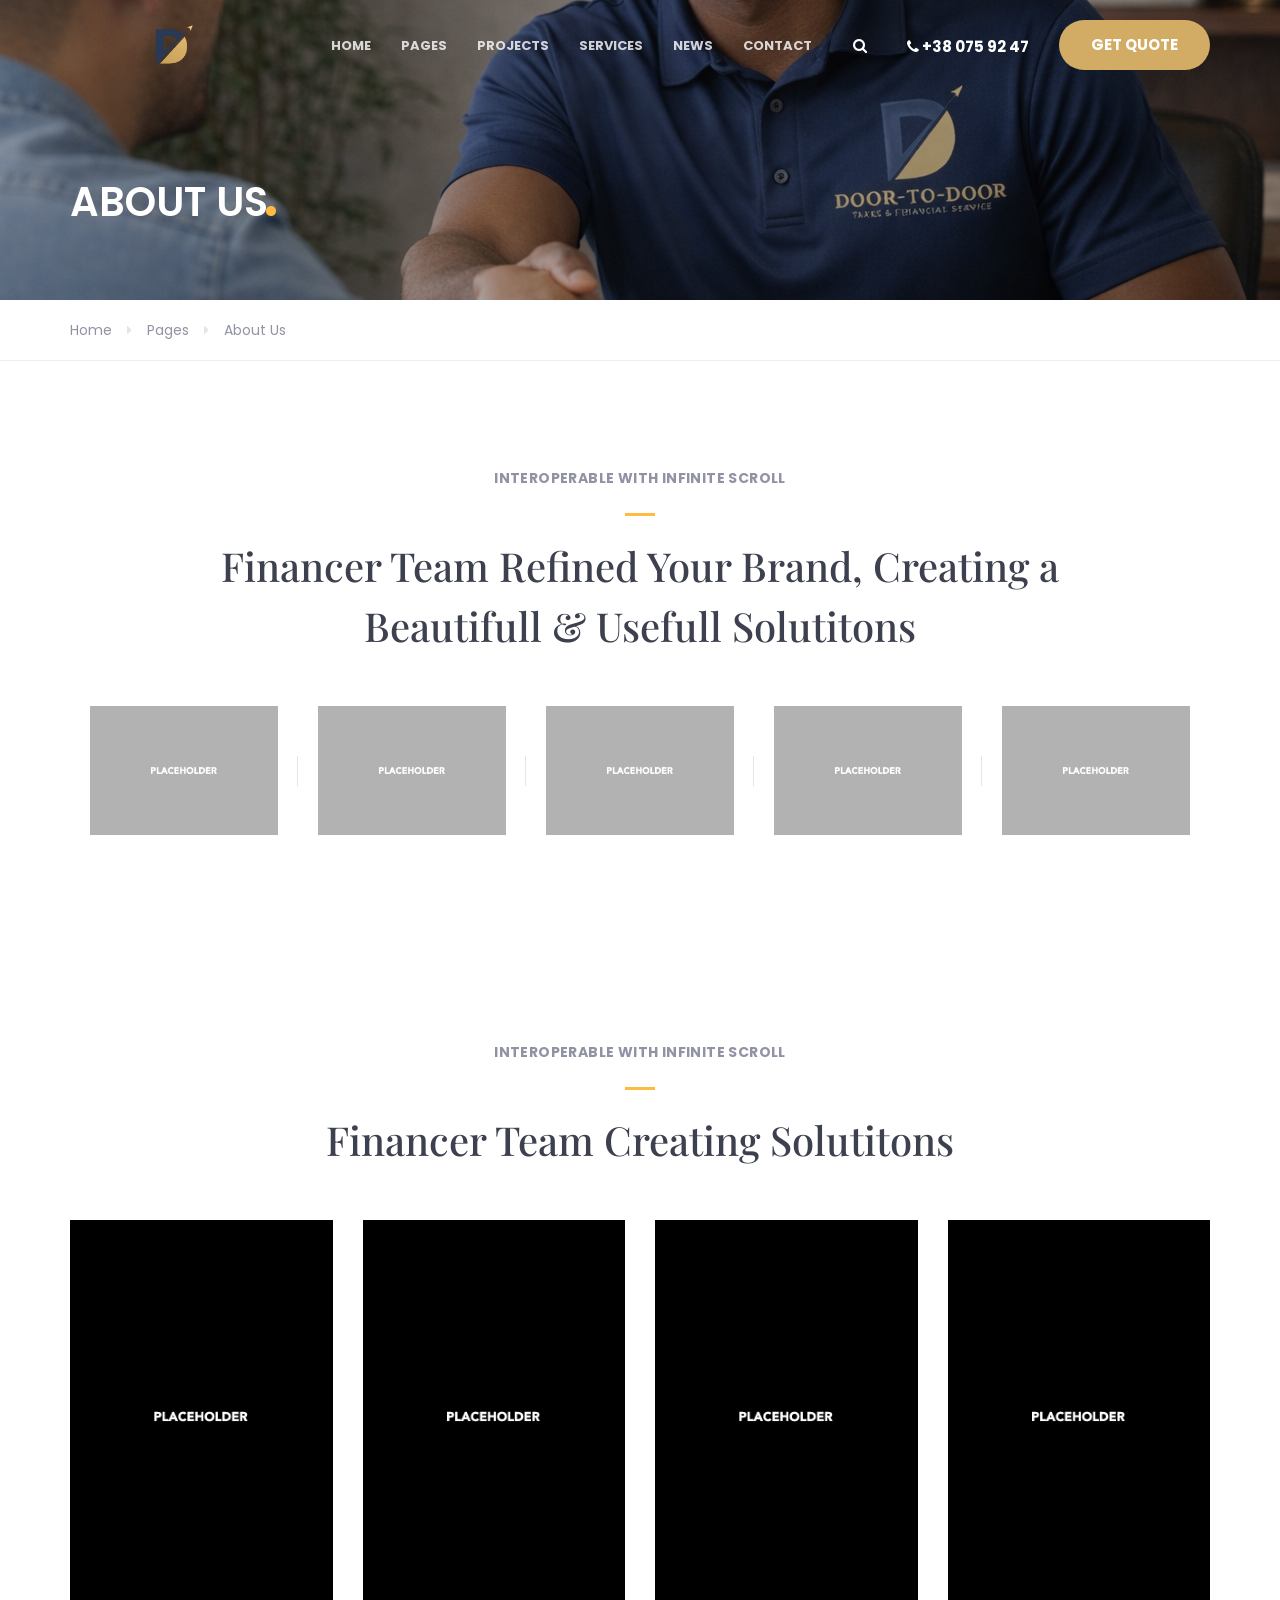
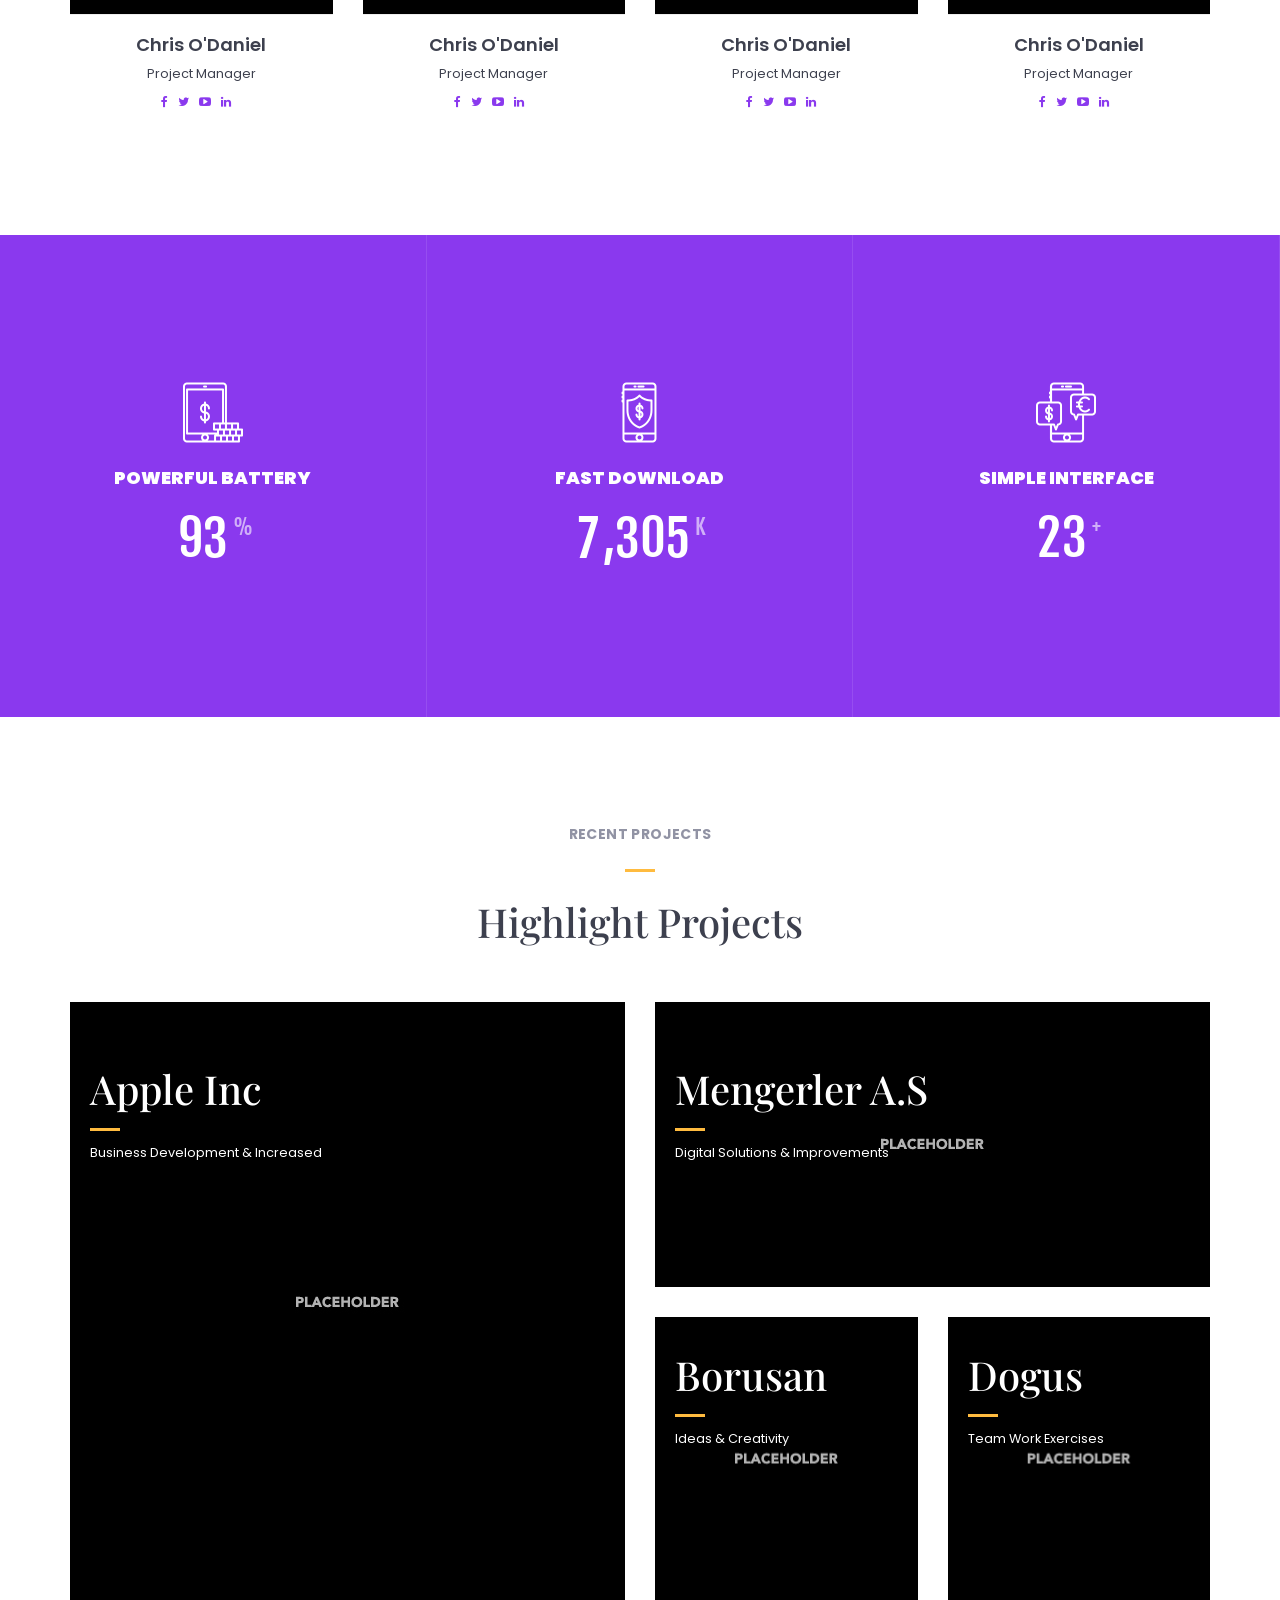
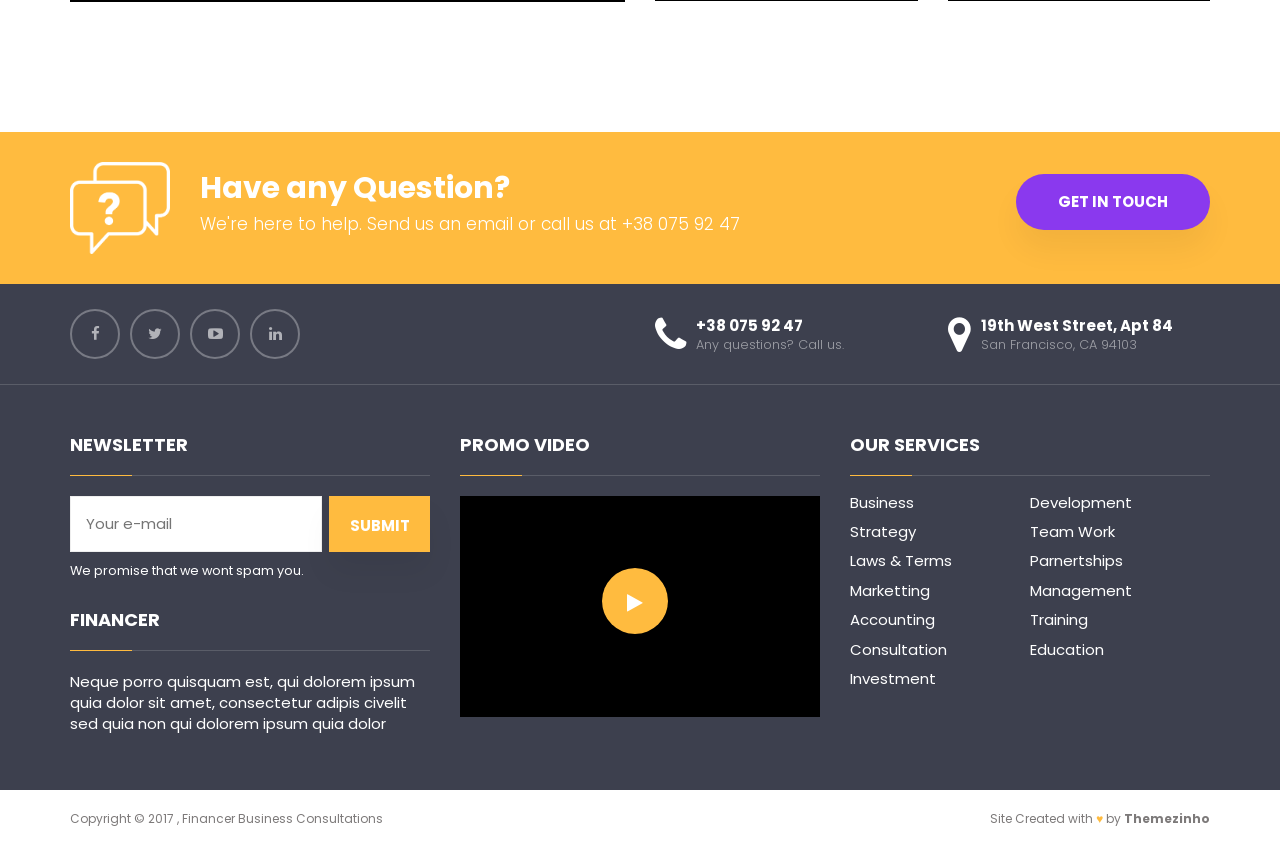
<file: about-us.html>
<!DOCTYPE html>
<html lang="en">
<head>
<meta charset="utf-8">
<meta http-equiv="X-UA-Compatible" content="IE=edge">
<meta name="viewport" content="width=device-width, initial-scale=1">
<title>Financer | Business Consultations Template</title>
<meta name="author" content="Themezinho">
<meta name="description" content="Financer | Business Consultations Template">
<meta name="keywords" content="business, corporate, page, html, template, carousel, parallax, agency, html5">

<!-- SOCIAL MEDIA META -->
<meta property="og:description" content="Financer | Business Consultations Template">
<meta property="og:image" content="http://www.themezinho.net/financer/preview.png">
<meta property="og:site_name" content="Financer">
<meta property="og:title" content="Financer">
<meta property="og:type" content="website">
<meta property="og:url" content="http://www.themezinho.net/financer">

<!-- TWITTER META -->
<meta name="twitter:card" content="summary">
<meta name="twitter:site" content="@Financer">
<meta name="twitter:creator" content="@Financer">
<meta name="twitter:title" content="Financer">
<meta name="twitter:description" content="Financer | Business Consultations Template">
<meta name="twitter:image" content="http://www.themezinho.net/financer/preview.png">

<!-- FAVICON FILES -->
<link href="ico/apple-touch-icon-144-precomposed.png" rel="apple-touch-icon" sizes="144x144">
<link href="ico/apple-touch-icon-114-precomposed.png" rel="apple-touch-icon" sizes="114x114">
<link href="ico/apple-touch-icon-72-precomposed.png" rel="apple-touch-icon" sizes="72x72">
<link href="ico/apple-touch-icon-57-precomposed.png" rel="apple-touch-icon">
<link href="ico/favicon.png" rel="shortcut icon">

<!-- CSS FILES -->
<link href="revolution/css/settings.css" rel="stylesheet">
<link href="css/flaticon.css" rel="stylesheet">
<link href="css/font-awesome.min.css" rel="stylesheet">
<link href="css/jquery.fancybox.css" rel="stylesheet">
<link href="css/odometer.min.css" rel="stylesheet">
<link href="css/owl.carousel.min.css" rel="stylesheet">
<link href="css/bootstrap.min.css" rel="stylesheet">
<link href="css/base.css" rel="stylesheet">
<link href="css/style.css" rel="stylesheet">

<!-- HTML5 shim and Respond.js for IE8 support of HTML5 elements and media queries -->
<!-- WARNING: Respond.js doesn't work if you view the page via file:// -->
<!--[if lt IE 9]>
      <script src="https://oss.maxcdn.com/html5shiv/3.7.3/html5shiv.min.js"></script>
      <script src="https://oss.maxcdn.com/respond/1.4.2/respond.min.js"></script>
    <![endif]-->
</head>
<body>
<div class="preloader">
  <svg class="spinner" id="pageloader_anime" width="32px" height="32px" viewBox="0 0 66 66" xmlns="http://www.w3.org/2000/svg">
    <circle class="path" fill="none" stroke-width="6" stroke-linecap="round" cx="33" cy="33" r="30"></circle>
  </svg>
</div>
<!-- end preloader -->
<div class="search-box transition">
  <div class="table">
    <div class="table-cell">
      <div class="container">
        <form>
          <input type="text" placeholder="Type here to make a search" autofocus>
          <button type="submit">SEARCH</button>
        </form>
      </div>
      <!-- end container --> 
    </div>
    <!-- end table-cell --> 
  </div>
  <!-- end table --> 
</div>
<!-- end search-box -->
<header class="int-header">
  <nav class="navbar navbar-default navbar-fixed-top transition">
    <div class="top-bar">
      <div class="container">
        <div class="row"> <div class="col-md-6 col-sm-6 hidden-xs">
            <ul class="top-menu">
              <li><a href="our-offices.html">Our Offices</a></li>
              <li><a href="career.html">Career</a></li>
              <li><a href="on-press.html">On Press</a></li>
              <li><a href="support.html">Support</a></li>
            </ul>
            <!-- end top-menu --> 
          </div>
          <!-- end col-6 -->
          <div class="col-md-6 col-sm-6 col-xs-12">
           <span class="social-text">Connect with Us</span> 
            <!-- end social-text -->
            <ul class="social-media">
              <li><a href="#"><i class="fa fa-facebook" aria-hidden="true"></i></a></li>
              <li><a href="#"><i class="fa fa-twitter" aria-hidden="true"></i></a></li>
              <li><a href="#"><i class="fa fa-youtube-play" aria-hidden="true"></i></a></li>
              <li><a href="#"><i class="fa fa-linkedin" aria-hidden="true"></i></a></li>
            </ul>
            <!-- end social-media -->
            <div class="language"> <span>Select Language</span>
              <div class="dropdown"> <a href="#" data-toggle="dropdown" class="dropdown-toggle"> English <img src="images/icon-flag-en.png" alt="Image"> <i class="fa fa-sort-desc" aria-hidden="true"></i> </a>
                <ul class="dropdown-menu">
                  <li><a href="#">English</a></li>
                  <li><a href="#">Turkish</a></li>
                  <li><a href="#">Spanish</a></li>
                </ul>
              </div>
              <!-- end dropdown --> 
            </div>
            <!-- end language --> 
          </div>
          <!-- end col-6 --> 
        </div>
        <!-- end row --> 
      </div>
      <!-- end container --> 
    </div>
    <!-- end top-bar -->
    <div class="container">
      <div class="navbar-header">
        <button type="button" class="navbar-toggle toggle-menu menu-left push-body" data-toggle="collapse" data-target="#collapse-nav"> <span class="icon-bar"></span> <span class="icon-bar"></span> <span class="icon-bar"></span> </button>
        <a class="navbar-brand" href="index.html"> <img src="images/logo-light.png" alt="Image" class="logo-light"> <img src="images/logo-dark.png" alt="Image" class="logo-dark"> <span class="since">25<br>
        <small>years</small></span></a> </div>
      <div class="collapse navbar-collapse cbp-spmenu cbp-spmenu-vertical cbp-spmenu-left" id="collapse-nav">
        <ul class="top-menu visible-xs">
              <li><a href="our-offices.html">Our Offices</a></li>
              <li><a href="career.html">Career</a></li>
              <li><a href="on-press.html">On Press</a></li>
              <li><a href="support.html">Support</a></li>
            </ul>
            <!-- end top-menu --> 
        <ul class="nav navbar-nav">
          <li><a href="index.html">HOME</a></li>
          <li class="dropdown"> <a href="#" data-toggle="dropdown" class="dropdown-toggle">PAGES</a>
            <ul class="dropdown-menu">
              <li><a href="about-us.html">About Us</a></li>
              <li><a href="solutions.html">Solutions</a></li>
              <li><a href="partners.html">Partners</a></li>
              <li><a href="gallery.html">Gallery</a></li>
              <li><a href="pricing.html">Pricing</a></li>
              <li><a href="faq.html">FAQ</a></li>
              <li><a href="elements.html">Elements</a></li>
              <li><a href="404.html">404 Page</a></li>
            </ul>
          </li>
          <li><a href="projects.html">PROJECTS</a></li>
          <li><a href="services.html">SERVICES</a></li>
          <li><a href="news.html">NEWS</a></li>
          <li><a href="contact.html">CONTACT</a></li>
        </ul>
        <!-- end navbar-nav --> 
        <a href="#" class="quote-btn">GET QUOTE</a> <span class="phone"><i class="fa fa-phone" aria-hidden="true"></i> +38 075 92 47</span> 
        <!-- end phone -->
        <div class="search"><i class="fa fa-search" aria-hidden="true"></i></div>
        <!-- end search --> 
      </div>
      <!-- end navbar-collapse --> 
    </div>
    <!-- end container --> 
  </nav>
  <!-- end navbar-default -->
  <div class="table">
    <div class="table-cell">
      <div class="container">
        <h3>ABOUT US<span>.</span></h3>
      </div>
      <!-- end container --> 
    </div>
    <!-- end table-cell --> 
  </div>
  <!-- end table --> 
</header>
<!-- end header -->
<section class="breadcrumb-bar">
  <div class="container">
    <div class="row">
      <div class="col-xs-12">
        <ul class="breadcrumb">
          <li><a href="#">Home</a></li>
          <li><a href="#">Pages</a></li>
          <li class="active">About Us</li>
        </ul>
      </div>
      <!-- end col-12 --> 
    </div>
    <!-- end row --> 
  </div>
  <!-- end container --> 
</section>
<!-- end breadcrumb-bar -->
<section class="main-partners transition">
  <div class="container">
    <div class="row">
      <div class="col-xs-12">
        <h6>INTEROPERABLE WITH INFINITE SCROLL</h6>
        <h2>Financer Team Refined Your Brand, Creating a Beautifull & Usefull Solutitons</h2>
        <ul>
          <li><img src="images/logo1.png" alt="Image"></li>
          <li><img src="images/logo2.png" alt="Image"></li>
          <li><img src="images/logo3.png" alt="Image"></li>
          <li><img src="images/logo4.png" alt="Image"></li>
          <li><img src="images/logo5.png" alt="Image"></li>
        </ul>
      </div>
      <!-- end col-12 --> 
    </div>
    <!-- end row --> 
  </div>
  <!-- end container --> 
</section>
<!-- end main-partners -->
<section class="team">
  <div class="container">
    <div class="row">
     <div class="col-xs-12">
     	  <h6>INTEROPERABLE WITH INFINITE SCROLL</h6>
        <h2>Financer Team Creating Solutitons</h2>
     </div>
     <!-- end col-12 -->
      <div class="col-md-3 col-sm-6 col-xs-12">
        <figure class="member"> <img src="images/team1.jpg" alt="Image">
          <figcaption>
            <h4>Chris O'Daniel</h4>
            <small>Project Manager</small>
            <ul>
              <li><a href="#"><i class="fa fa-facebook" aria-hidden="true"></i></a></li>
              <li><a href="#"><i class="fa fa-twitter" aria-hidden="true"></i></a></li>
              <li><a href="#"><i class="fa fa-youtube-play" aria-hidden="true"></i></a></li>
              <li><a href="#"><i class="fa fa-linkedin" aria-hidden="true"></i></a></li>
            </ul>
          </figcaption>
        </figure>
        <!-- end member --> 
      </div>
      <!-- end col-3 -->
      <div class="col-md-3 col-sm-6 col-xs-12">
        <figure class="member"> <img src="images/team2.jpg" alt="Image">
          <figcaption>
            <h4>Chris O'Daniel</h4>
            <small>Project Manager</small>
            <ul>
              <li><a href="#"><i class="fa fa-facebook" aria-hidden="true"></i></a></li>
              <li><a href="#"><i class="fa fa-twitter" aria-hidden="true"></i></a></li>
              <li><a href="#"><i class="fa fa-youtube-play" aria-hidden="true"></i></a></li>
              <li><a href="#"><i class="fa fa-linkedin" aria-hidden="true"></i></a></li>
            </ul>
          </figcaption>
        </figure>
        <!-- end member --> 
      </div>
      <!-- end col-3 -->
      <div class="col-md-3 col-sm-6 col-xs-12">
        <figure class="member"> <img src="images/team3.jpg" alt="Image">
          <figcaption>
            <h4>Chris O'Daniel</h4>
            <small>Project Manager</small>
            <ul>
              <li><a href="#"><i class="fa fa-facebook" aria-hidden="true"></i></a></li>
              <li><a href="#"><i class="fa fa-twitter" aria-hidden="true"></i></a></li>
              <li><a href="#"><i class="fa fa-youtube-play" aria-hidden="true"></i></a></li>
              <li><a href="#"><i class="fa fa-linkedin" aria-hidden="true"></i></a></li>
            </ul>
          </figcaption>
        </figure>
        <!-- end member --> 
      </div>
      <!-- end col-3 -->
      <div class="col-md-3 col-sm-6 col-xs-12">
        <figure class="member"> <img src="images/team4.jpg" alt="Image">
          <figcaption>
            <h4>Chris O'Daniel</h4>
            <small>Project Manager</small>
            <ul>
              <li><a href="#"><i class="fa fa-facebook" aria-hidden="true"></i></a></li>
              <li><a href="#"><i class="fa fa-twitter" aria-hidden="true"></i></a></li>
              <li><a href="#"><i class="fa fa-youtube-play" aria-hidden="true"></i></a></li>
              <li><a href="#"><i class="fa fa-linkedin" aria-hidden="true"></i></a></li>
            </ul>
          </figcaption>
        </figure>
        <!-- end member --> 
      </div>
      <!-- end col-3 --> 
    </div>
    <!-- end row --> 
  </div>
  <!-- end container --> 
</section>
<!-- end team -->
<section class="fun-facts" id="counter">
  <div class="row">
    <div class="col-md-4 col-sm-4 col-xs-12">
      <div class="feature-box"> <i class="flaticon-014-smartphone-3" aria-hidden="true"></i>
        <h4 class="feature-title">POWERFUL BATTERY</h4>
        <span class="odometer" id="1">0000</span><span class="symbol">%</span> </div>
      <!-- end feature-box --> 
    </div>
    <!-- end col-4 -->
    <div class="col-md-4 col-sm-4 col-xs-12">
      <div class="feature-box"> <i class="flaticon-015-smartphone-2" aria-hidden="true"></i>
        <h4 class="feature-title">FAST DOWNLOAD</h4>
        <span class="odometer" id="2">0000</span><span class="symbol">K</span> </div>
      <!-- end feature-box --> 
    </div>
    <!-- end col-4 -->
    <div class="col-md-4 col-sm-4 col-xs-12">
      <div class="feature-box"> <i class="flaticon-016-smartphone-1" aria-hidden="true"></i>
        <h4 class="feature-title">SIMPLE INTERFACE</h4>
        <span class="odometer" id="3">0000</span><span class="symbol">+</span> </div>
      <!-- end feature-box --> 
    </div>
    <!-- end col-4 -->
  </div>
  <!-- end row --> 
</section>
<!-- end fun-facts -->
<section class="projects transition">
	<div class="container">
    <div class="row">
     <div class="col-xs-12 text-center">
     	<h6>RECENT PROJECTS</h6>
     	<h2>Highlight Projects</h2>
     </div>
     <!-- end col-12 -->
      <div class="col-md-6 col-sm-12 col-xs-12">
        <figure class="project-box"> <img src="images/project1.jpg" alt="Image">
          <figcaption>
            <h4>Apple Inc</h4>
            <small>Business Development & Increased</small> </figcaption>
        </figure>
        <!-- end project-box --> 
      </div>
      <!-- end col-6 -->
      <div class="col-md-6 col-sm-12 col-xs-12">
        <figure class="project-box"> <img src="images/project2.jpg" alt="Image">
          <figcaption>
            <h4>Mengerler A.S</h4>
            <small>Digital Solutions & Improvements</small> </figcaption>
        </figure>
        <!-- end project-box -->
        <div class="row inner">
          <div class="col-md-6 col-sm-6 col-xs-12">
            <figure class="project-box"> <img src="images/project3.jpg" alt="Image">
              <figcaption>
                <h4>Borusan</h4>
                <small>Ideas & Creativity</small> </figcaption>
            </figure>
            <!-- end project-box --> 
          </div>
          <!-- end col-6 -->
          <div class="col-md-6 col-sm-6 col-xs-12">
            <figure class="project-box"> <img src="images/project4.jpg" alt="Image">
              <figcaption>
                <h4>Dogus</h4>
                <small>Team Work Exercises</small> </figcaption>
            </figure>
            <!-- end project-box --> 
          </div>
          <!-- end col-6 --> 
        </div>
        <!-- end row inner --> 
      </div>
      <!-- end col-6 --> 
		</div>
    <!-- end row -->
  </div>
  <!-- end container --> 
</section>
<!-- end projects -->
<section class="support-bar transition">
  <div class="container">
    <div class="row">
      <div class="col-xs-12"> <a href="#">GET IN TOUCH</a> <img src="images/icon-support.png" alt="Image">
        <h4>Have any Question?</h4>
        <h6>We're here to help. Send us an email or call us at +38 075 92 47</h6>
      </div>
      <!-- end col-12 --> 
    </div>
    <!-- end row --> 
  </div>
  <!-- end container --> 
</section>
<!-- end support-bar -->
<footer class="footer">
  <div class="footer-bar">
    <div class="container">
      <div class="row">
        <div class="col-md-6 col-sm-12 col-xs-12">
          <ul class="social-media">
            <li><a href="#"><i class="fa fa-facebook" aria-hidden="true"></i></a></li>
            <li><a href="#"><i class="fa fa-twitter" aria-hidden="true"></i></a></li>
            <li><a href="#"><i class="fa fa-youtube-play" aria-hidden="true"></i></a></li>
            <li><a href="#"><i class="fa fa-linkedin" aria-hidden="true"></i></a></li>
          </ul>
          <!-- end social-media --> 
        </div>
        <!-- end col-6 -->
        <div class="col-md-3 col-sm-6 col-xs-12">
          <address>
          <i class="fa fa-phone" aria-hidden="true"></i> +38 075 92 47 <small>Any questions? Call us.</small>
          </address>
        </div>
        <!-- end col-3 -->
        <div class="col-md-3 col-sm-6 col-xs-12">
          <address>
          <i class="fa fa-map-marker" aria-hidden="true"></i> 19th West Street, Apt 84 <small>San Francisco, CA 94103</small>
          </address>
        </div>
        <!-- end col-3 --> 
      </div>
      <!-- end row --> 
    </div>
    <!-- end container --> 
  </div>
  <!-- end footer-bar -->
  <div class="container">
    <div class="row">
      <div class="col-md-4 col-sm-12 col-xs-12">
        <h4 class="footer-title">NEWSLETTER</h4>
        <form class="newsletter">
          <input type="text" placeholder="Your e-mail">
          <button type="submit">SUBMIT</button>
          <small>We promise that we wont spam you.</small>
        </form>
        <h4 class="footer-title">FINANCER</h4>
        <p>Neque porro quisquam est, qui dolorem ipsum quia dolor sit amet, consectetur adipis civelit sed quia non qui dolorem ipsum quia dolor</p>
      </div>
      <!-- end col-4 -->
      <div class="col-md-4 col-sm-12 col-xs-12">
        <h4 class="footer-title">PROMO VIDEO</h4>
        <div class="video"><img src="images/video-image.jpg" alt="Image"> <a href="videos/video.mp4" class="play-btn fancybox" data-type="iframe" ><i class="fa fa-play" aria-hidden="true"></i></a> </div>
        <!-- end video --> </div>
      <!-- end col-4 -->
      <div class="col-md-4">
        <h4 class="footer-title">OUR SERVICES</h4>
        <ul class="footer-menu">
          <li><a href="#">Business</a></li>
          <li><a href="#">Development</a></li>
          <li><a href="#">Strategy</a></li>
          <li><a href="#">Team Work</a></li>
          <li><a href="#">Laws & Terms </a></li>
          <li><a href="#">Parnertships</a></li>
          <li><a href="#">Marketting</a></li>
          <li><a href="#">Management</a></li>
          <li><a href="#">Accounting</a></li>
          <li><a href="#">Training</a></li>
          <li><a href="#">Consultation</a></li>
          <li><a href="#">Education</a></li>
          <li><a href="#">Investment</a></li>
        </ul>
      </div>
      <!-- end col-4 --> 
    </div>
    <!-- end row --> 
  </div>
  <!-- end container -->
  <div class="sub-footer">
    <div class="container">
      <div class="row">
        <div class="col-md-6 col-sm-6 col-xs-12">Copyright © 2017 , Financer Business Consultations</div>
        <!-- end col-6 -->
        <div class="col-md-6 col-sm-6 col-xs-12 text-right">Site Created with <span>♥</span> by <a href="#">Themezinho</a></div>
        <!-- end col-6 --> 
      </div>
      <!-- end row --> 
    </div>
    <!-- end container --> 
  </div>
  <!-- end sub-footer --> 
</footer>
<!-- end footer --> 
<a href="#" class="scrollup"><i class="fa fa-long-arrow-up" aria-hidden="true"></i></a> 

<!-- JS FILES --> 
<script src="js/jquery.min.js"></script> 
<script type="text/javascript">
$(window).load(function() {
	$(".preloader").fadeOut("fast");
})
</script> 
<script src="js/bootstrap.min.js"></script> 
<script src="js/jPushMenu.js"></script> 
<script src="js/odometer.min.js"></script> 
<script src="js/owl.carousel.min.js"></script> 
<script src="js/jquery.fancybox.js"></script> 
<script src="js/wow.min.js"></script> 
<script src="js/masonry.pkgd.min.js"></script> 
<script src="js/scripts.js"></script> 
</body>
</html>
</file>
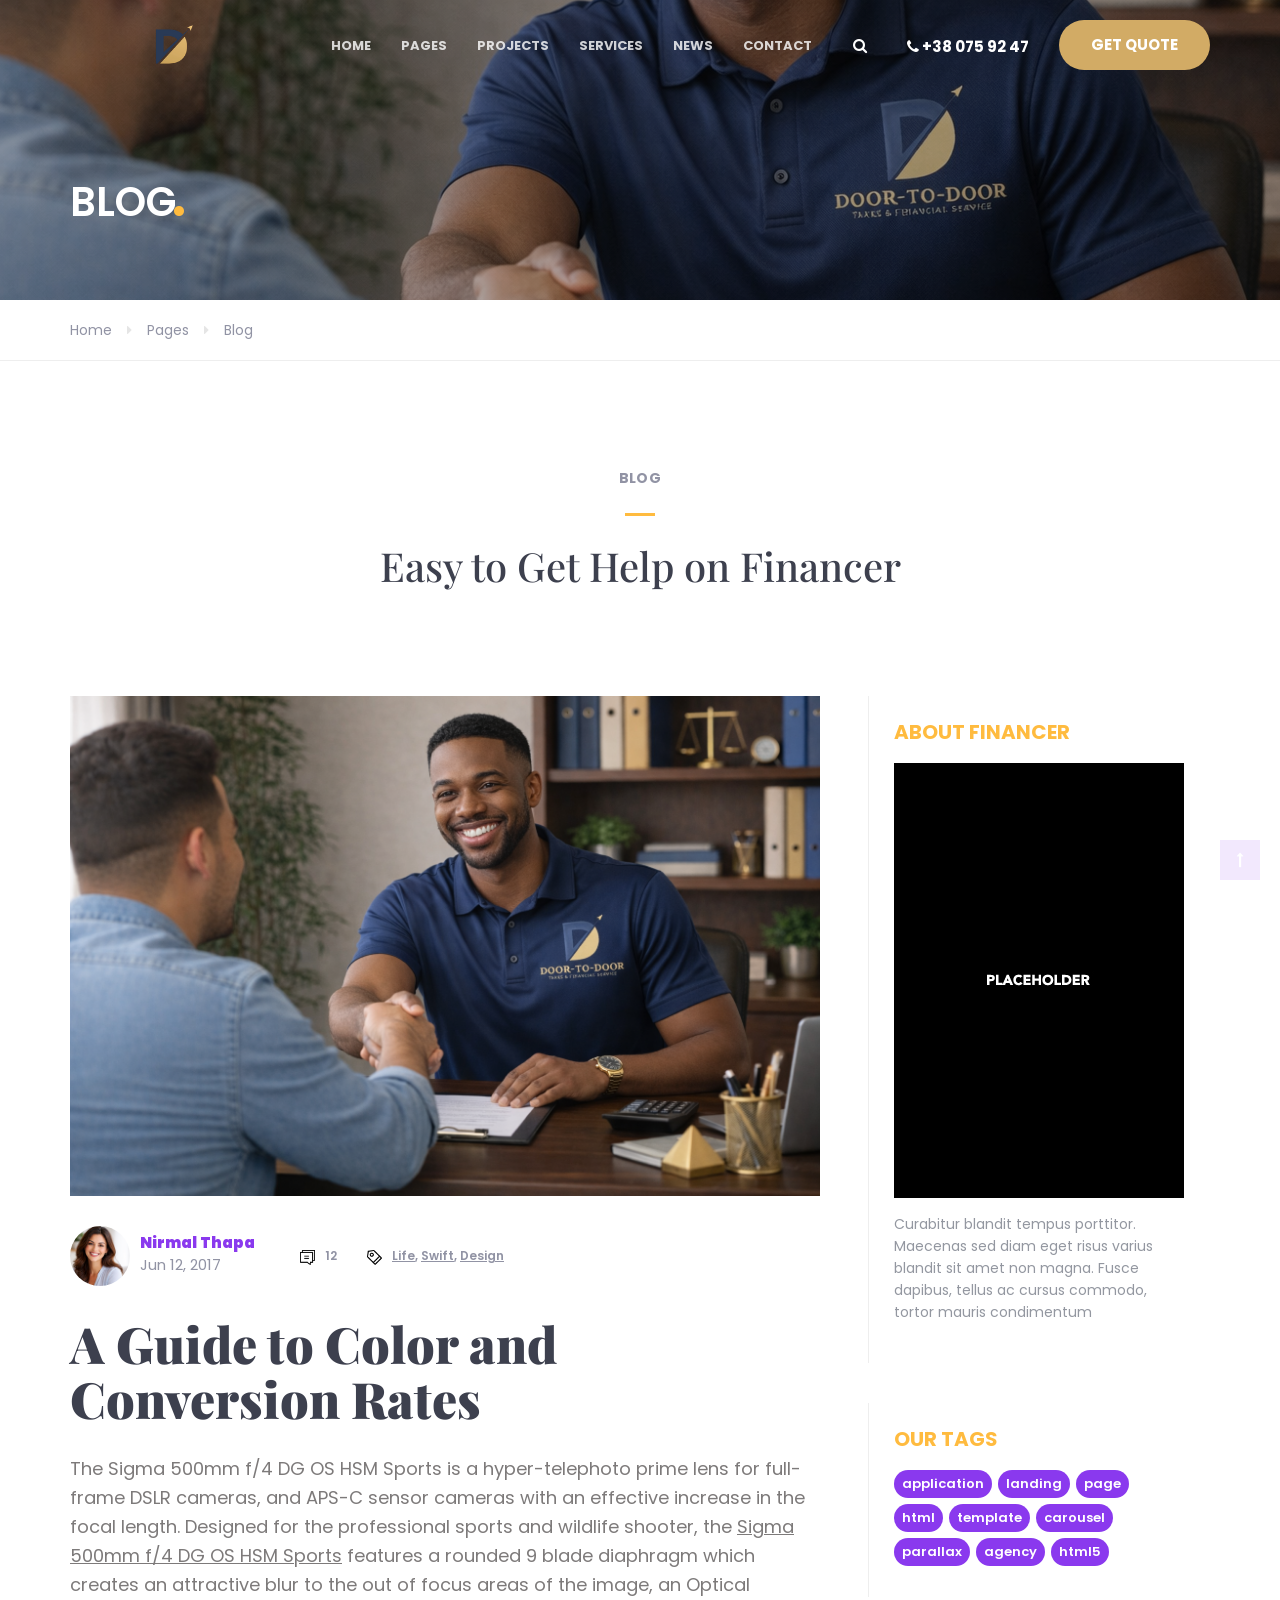
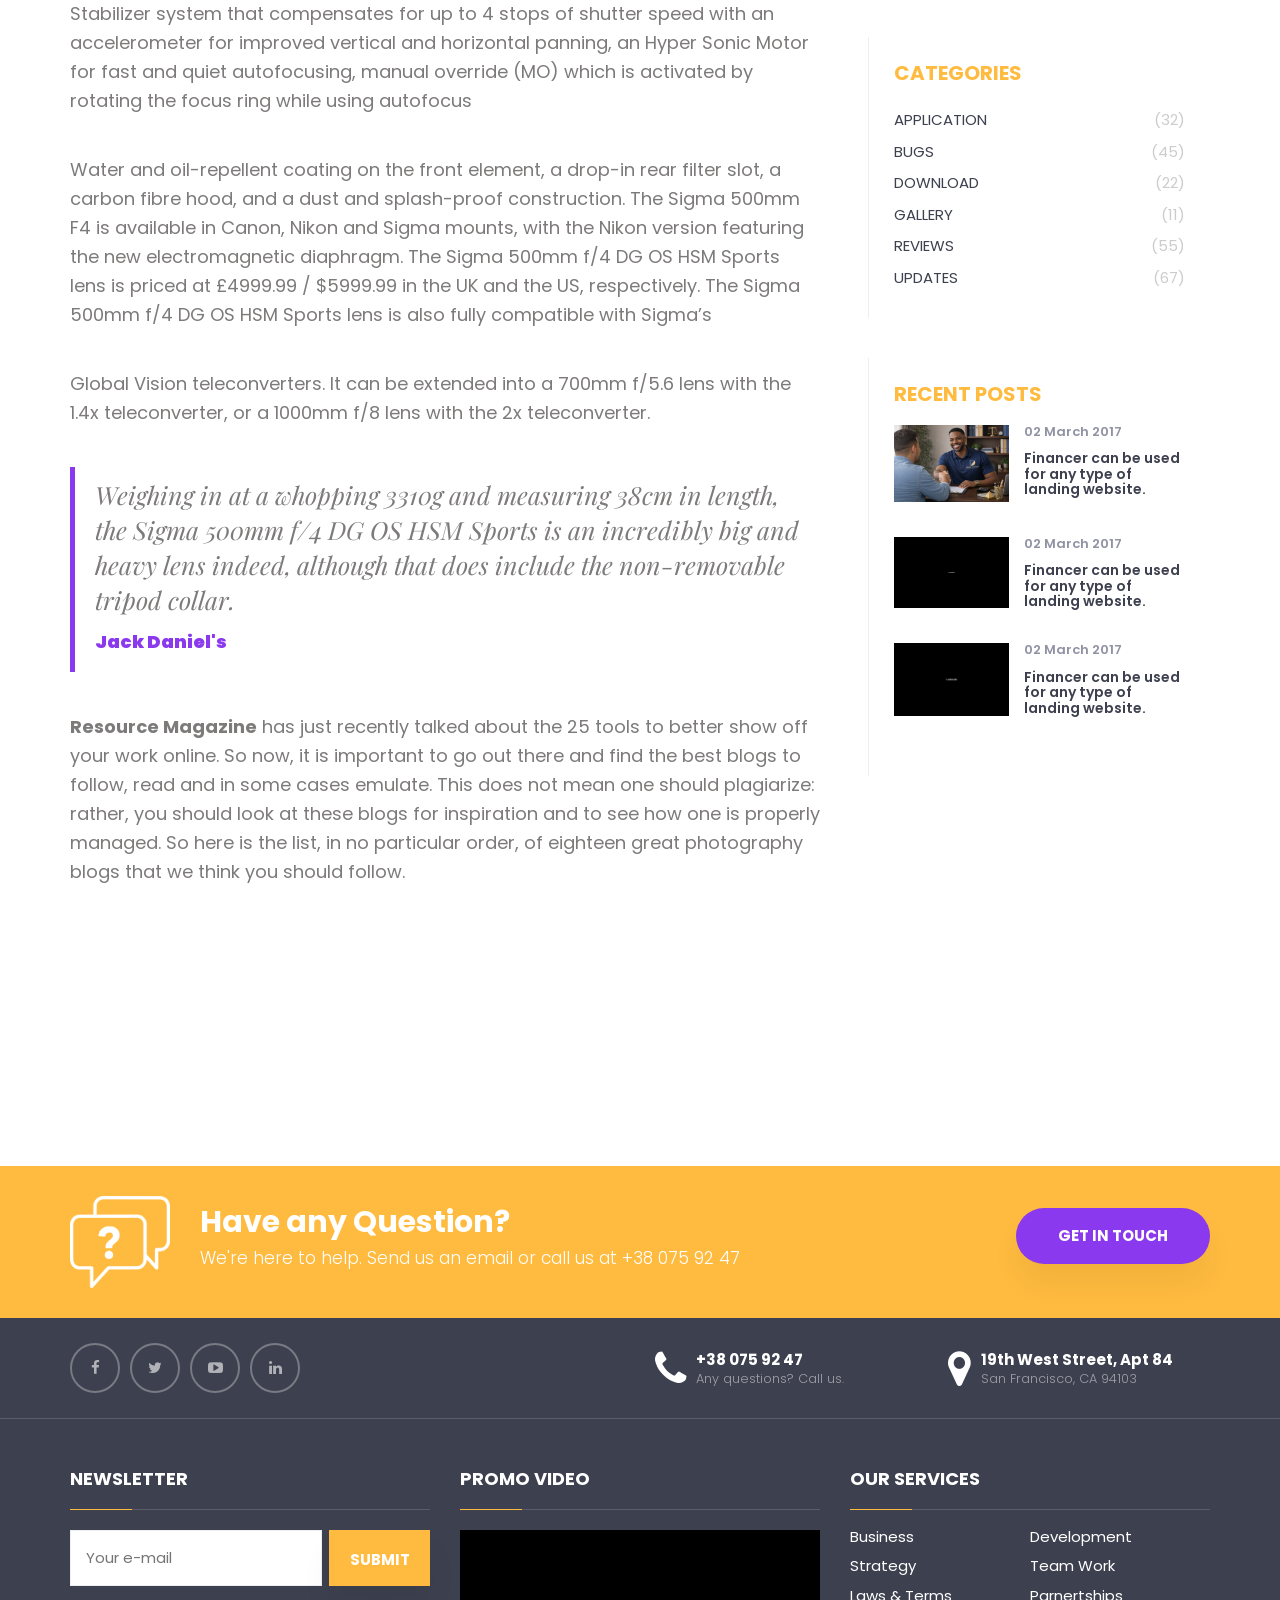
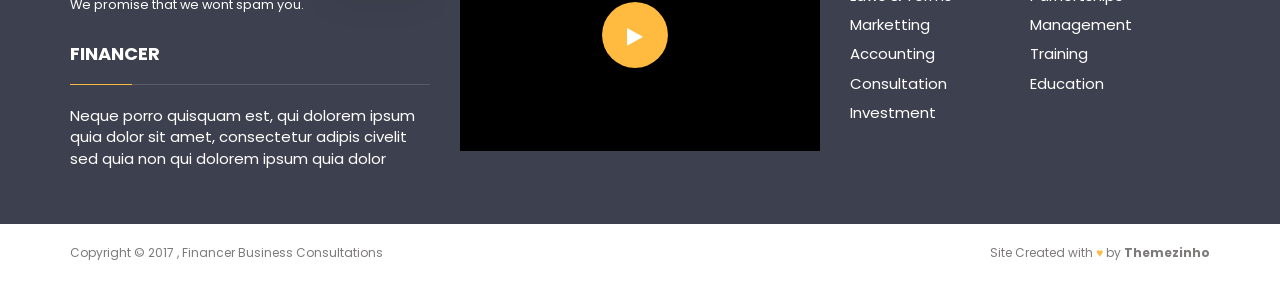
<file: blog-single.html>
<!DOCTYPE html>
<html lang="en">
<head>
<meta charset="utf-8">
<meta http-equiv="X-UA-Compatible" content="IE=edge">
<meta name="viewport" content="width=device-width, initial-scale=1">
<title>Financer | Business Consultations Template</title>
<meta name="author" content="Themezinho">
<meta name="description" content="Financer | Business Consultations Template">
<meta name="keywords" content="business, corporate, page, html, template, carousel, parallax, agency, html5">

<!-- SOCIAL MEDIA META -->
<meta property="og:description" content="Financer | Business Consultations Template">
<meta property="og:image" content="http://www.themezinho.net/financer/preview.png">
<meta property="og:site_name" content="Financer">
<meta property="og:title" content="Financer">
<meta property="og:type" content="website">
<meta property="og:url" content="http://www.themezinho.net/financer">

<!-- TWITTER META -->
<meta name="twitter:card" content="summary">
<meta name="twitter:site" content="@Financer">
<meta name="twitter:creator" content="@Financer">
<meta name="twitter:title" content="Financer">
<meta name="twitter:description" content="Financer | Business Consultations Template">
<meta name="twitter:image" content="http://www.themezinho.net/financer/preview.png">

<!-- FAVICON FILES -->
<link href="ico/apple-touch-icon-144-precomposed.png" rel="apple-touch-icon" sizes="144x144">
<link href="ico/apple-touch-icon-114-precomposed.png" rel="apple-touch-icon" sizes="114x114">
<link href="ico/apple-touch-icon-72-precomposed.png" rel="apple-touch-icon" sizes="72x72">
<link href="ico/apple-touch-icon-57-precomposed.png" rel="apple-touch-icon">
<link href="ico/favicon.png" rel="shortcut icon">

<!-- CSS FILES -->
<link href="revolution/css/settings.css" rel="stylesheet">
<link href="css/flaticon.css" rel="stylesheet">
<link href="css/font-awesome.min.css" rel="stylesheet">
<link href="css/jquery.fancybox.css" rel="stylesheet">
<link href="css/odometer.min.css" rel="stylesheet">
<link href="css/owl.carousel.min.css" rel="stylesheet">
<link href="css/bootstrap.min.css" rel="stylesheet">
<link href="css/base.css" rel="stylesheet">
<link href="css/style.css" rel="stylesheet">

<!-- HTML5 shim and Respond.js for IE8 support of HTML5 elements and media queries -->
<!-- WARNING: Respond.js doesn't work if you view the page via file:// -->
<!--[if lt IE 9]>
      <script src="https://oss.maxcdn.com/html5shiv/3.7.3/html5shiv.min.js"></script>
      <script src="https://oss.maxcdn.com/respond/1.4.2/respond.min.js"></script>
    <![endif]-->
</head>
<body>
<div class="preloader">
  <svg class="spinner" id="pageloader_anime" width="32px" height="32px" viewBox="0 0 66 66" xmlns="http://www.w3.org/2000/svg">
    <circle class="path" fill="none" stroke-width="6" stroke-linecap="round" cx="33" cy="33" r="30"></circle>
  </svg>
</div>
<!-- end preloader -->
<div class="search-box transition">
  <div class="table">
    <div class="table-cell">
      <div class="container">
        <form>
          <input type="text" placeholder="Type here to make a search" autofocus>
          <button type="submit">SEARCH</button>
        </form>
      </div>
      <!-- end container --> 
    </div>
    <!-- end table-cell --> 
  </div>
  <!-- end table --> 
</div>
<!-- end search-box -->
<header class="int-header">
  <nav class="navbar navbar-default navbar-fixed-top transition">
    <div class="top-bar">
      <div class="container">
        <div class="row"> <div class="col-md-6 col-sm-6 hidden-xs">
            <ul class="top-menu">
              <li><a href="our-offices.html">Our Offices</a></li>
              <li><a href="career.html">Career</a></li>
              <li><a href="on-press.html">On Press</a></li>
              <li><a href="support.html">Support</a></li>
            </ul>
            <!-- end top-menu --> 
          </div>
          <!-- end col-6 -->
          <div class="col-md-6 col-sm-6 col-xs-12">
           <span class="social-text">Connect with Us</span> 
            <!-- end social-text -->
            <ul class="social-media">
              <li><a href="#"><i class="fa fa-facebook" aria-hidden="true"></i></a></li>
              <li><a href="#"><i class="fa fa-twitter" aria-hidden="true"></i></a></li>
              <li><a href="#"><i class="fa fa-youtube-play" aria-hidden="true"></i></a></li>
              <li><a href="#"><i class="fa fa-linkedin" aria-hidden="true"></i></a></li>
            </ul>
            <!-- end social-media -->
            <div class="language"> <span>Select Language</span>
              <div class="dropdown"> <a href="#" data-toggle="dropdown" class="dropdown-toggle"> English <img src="images/icon-flag-en.png" alt="Image"> <i class="fa fa-sort-desc" aria-hidden="true"></i> </a>
                <ul class="dropdown-menu">
                  <li><a href="#">English</a></li>
                  <li><a href="#">Turkish</a></li>
                  <li><a href="#">Spanish</a></li>
                </ul>
              </div>
              <!-- end dropdown --> 
            </div>
            <!-- end language --> 
          </div>
          <!-- end col-6 --> 
        </div>
        <!-- end row --> 
      </div>
      <!-- end container --> 
    </div>
    <!-- end top-bar -->
    <div class="container">
      <div class="navbar-header">
        <button type="button" class="navbar-toggle toggle-menu menu-left push-body" data-toggle="collapse" data-target="#collapse-nav"> <span class="icon-bar"></span> <span class="icon-bar"></span> <span class="icon-bar"></span> </button>
        <a class="navbar-brand" href="index.html"> <img src="images/logo-light.png" alt="Image" class="logo-light"> <img src="images/logo-dark.png" alt="Image" class="logo-dark"> <span class="since">25<br>
        <small>years</small></span></a> </div>
      <div class="collapse navbar-collapse cbp-spmenu cbp-spmenu-vertical cbp-spmenu-left" id="collapse-nav">
        <ul class="top-menu visible-xs">
              <li><a href="our-offices.html">Our Offices</a></li>
              <li><a href="career.html">Career</a></li>
              <li><a href="on-press.html">On Press</a></li>
              <li><a href="support.html">Support</a></li>
            </ul>
            <!-- end top-menu --> 
        <ul class="nav navbar-nav">
          <li><a href="index.html">HOME</a></li>
          <li class="dropdown"> <a href="#" data-toggle="dropdown" class="dropdown-toggle">PAGES</a>
            <ul class="dropdown-menu">
              <li><a href="about-us.html">About Us</a></li>
              <li><a href="solutions.html">Solutions</a></li>
              <li><a href="partners.html">Partners</a></li>
              <li><a href="gallery.html">Gallery</a></li>
              <li><a href="pricing.html">Pricing</a></li>
              <li><a href="faq.html">FAQ</a></li>
              <li><a href="elements.html">Elements</a></li>
              <li><a href="404.html">404 Page</a></li>
            </ul>
          </li>
          <li><a href="projects.html">PROJECTS</a></li>
          <li><a href="services.html">SERVICES</a></li>
          <li><a href="news.html">NEWS</a></li>
          <li><a href="contact.html">CONTACT</a></li>
        </ul>
        <!-- end navbar-nav --> 
        <a href="#" class="quote-btn">GET QUOTE</a> <span class="phone"><i class="fa fa-phone" aria-hidden="true"></i> +38 075 92 47</span> 
        <!-- end phone -->
        <div class="search"><i class="fa fa-search" aria-hidden="true"></i></div>
        <!-- end search --> 
      </div>
      <!-- end navbar-collapse --> 
    </div>
    <!-- end container --> 
  </nav>
  <!-- end navbar-default -->
  <div class="table">
    <div class="table-cell">
      <div class="container">
        <h3>BLOG<span>.</span></h3>
      </div>
      <!-- end container --> 
    </div>
    <!-- end table-cell --> 
  </div>
  <!-- end table --> 
</header>
<!-- end header -->
<section class="breadcrumb-bar">
  <div class="container">
    <div class="row">
      <div class="col-xs-12">
        <ul class="breadcrumb">
          <li><a href="#">Home</a></li>
          <li><a href="#">Pages</a></li>
          <li class="active">Blog</li>
        </ul>
      </div>
      <!-- end col-12 --> 
    </div>
    <!-- end row --> 
  </div>
  <!-- end container --> 
</section>
<!-- end breadcrumb-bar -->
<section class="blog">
  <div class="container">
    <div class="row">
      <div class="col-xs-12 text-center">
     	<h6>BLOG</h6>
     	<h2>Easy to Get Help on Financer</h2>
     </div>
     <!-- end col-12 -->
      <div class="col-md-8 col-sm-9 col-xs-12">
        <div class="post">
          <figure class="post-image"> <img src="images/hero1.jpg" alt="Image"> </figure>
          <!-- end post-image -->
          <div class="post-content">
            <div class="post-metas">
              <div class="author"> <img src="images/headshot1.jpg" alt="Image"> <span class="author-name">Nirmal Thapa</span> <span class="post-date">Jun 12, 2017</span> </div>
              <!-- end author -->
              <div class="comments"> <img src="images/icon-comments.png" alt="Image"> 12 </div>
              <!-- end comments -->
              <div class="tags"> <img src="images/icon-tag.png" alt="Image"> <a href="#">Life</a>, <a href="#">Swift</a>, <a href="#">Design</a> </div>
            </div>
            <!-- end post-metas -->
            <h3 class="post-title"><a href="blog-single.html">A Guide to Color and Conversion Rates</a></h3>
            <p class="paragraph">The Sigma 500mm f/4 DG OS HSM Sports is a hyper-telephoto prime lens for full-frame DSLR cameras, and APS-C sensor cameras with an effective increase in the focal length. Designed for the professional sports and wildlife shooter, the <u>Sigma 500mm f/4 DG OS HSM Sports</u> features a rounded 9 blade diaphragm which creates an attractive blur to the out of focus areas of the image, an Optical Stabilizer system that compensates for up to 4 stops of shutter speed with an accelerometer for improved vertical and horizontal panning, an Hyper Sonic Motor for fast and quiet autofocusing, manual override (MO) which is activated by rotating the focus ring while using autofocus</p>
            <p class="paragraph">Water and oil-repellent coating on the front element, a drop-in rear filter slot, a carbon fibre hood, and a dust and splash-proof construction. The Sigma 500mm F4 is available in Canon, Nikon and Sigma mounts, with the Nikon version featuring the new electromagnetic diaphragm. The Sigma 500mm f/4 DG OS HSM Sports lens is priced at £4999.99 / $5999.99 in the UK and the US, respectively. The Sigma 500mm f/4 DG OS HSM Sports lens is also fully compatible with Sigma’s </p>
            <p class="paragraph">Global Vision teleconverters. It can be extended into a 700mm f/5.6 lens with the 1.4x teleconverter, or a 1000mm f/8 lens with the 2x teleconverter.</p>
            <blockquote>
              <p>Weighing in at a whopping 3310g and measuring 38cm in length, the Sigma 500mm f/4 DG OS HSM Sports is an incredibly big and heavy lens indeed, although that does include the non-removable tripod collar.</p>
              <h5>Jack Daniel's</h5>
            </blockquote>
            <p class="paragraph"><strong>Resource Magazine</strong> has just recently talked about the 25 tools to better show off your work online. So now, it is important to go out there and find the best blogs to follow, read and in some cases emulate. This does not mean one should plagiarize: rather, you should look at these blogs for inspiration and to see how one is properly managed. So here is the list, in no particular order, of eighteen great photography blogs that we think you should follow.</p>
          </div>
          <!-- end post-content --> 
        </div>
      </div>
      <!-- end col-8 -->
      <div class="col-md-4 col-sm-3 col-xs-12">
        <aside class="sidebar">
          <div class="widget">
            <h4 class="widget-title">ABOUT FINANCER</h4>
            <img src="images/team1.jpg" alt="Image">
            <p>Curabitur blandit tempus porttitor. Maecenas sed diam eget risus varius blandit sit amet non magna. Fusce dapibus, tellus ac cursus commodo, tortor mauris condimentum</p>
          </div>
          <!-- end widget -->
          <div class="widget">
            <h4 class="widget-title">OUR TAGS</h4>
            <ul class="tags">
              <li><a href="#">application</a></li>
              <li><a href="#">landing</a></li>
              <li><a href="#">page</a></li>
              <li><a href="#">html</a></li>
              <li><a href="#">template</a></li>
              <li><a href="#">carousel</a></li>
              <li><a href="#">parallax</a></li>
              <li><a href="#">agency</a></li>
              <li><a href="#">html5</a></li>
            </ul>
            <!-- end tags --> 
          </div>
          <!-- end widget -->
          <div class="widget">
            <h4 class="widget-title">CATEGORIES</h4>
            <ul class="menu">
              <li><a href="#">APPLICATION</a><span>(32)</span></li>
              <li><a href="#">BUGS</a><span>(45)</span></li>
              <li><a href="#">DOWNLOAD</a> <span>(22)</span></li>
              <li><a href="#">GALLERY</a><span>(11)</span></li>
              <li><a href="#">REVIEWS</a><span>(55)</span></li>
              <li><a href="#">UPDATES</a><span>(67)</span></li>
            </ul>
            <!-- end menu --> 
          </div>
          <!-- end widget -->
          <div class="widget">
            <h4 class="widget-title">RECENT POSTS</h4>
            <figure class="post"> <img src="images/hero1.jpg" alt="Image">
              <figcaption class="post-content"> <small>02 March 2017</small>
                <h4><a href="#">Financer can be used for any type of landing website.</a></h4>
              </figcaption>
              <!-- end post-content --> 
            </figure>
            <!-- end post -->
            <figure class="post"> <img src="images/hero2.jpg" alt="Image">
              <figcaption class="post-content"> <small>02 March 2017</small>
                <h4><a href="#">Financer can be used for any type of landing website.</a></h4>
              </figcaption>
              <!-- end post-content --> 
            </figure>
            <!-- end post -->
            <figure class="post"> <img src="images/hero3.jpg" alt="Image">
              <figcaption class="post-content"> <small>02 March 2017</small>
                <h4><a href="#">Financer can be used for any type of landing website.</a></h4>
              </figcaption>
              <!-- end post-content --> 
            </figure>
            <!-- end post --> 
          </div>
          <!-- end widget --> 
          
        </aside>
        <!-- end sidebar --> 
      </div>
      <!-- end col-4 --> 
    </div>
    <!-- end row --> 
  </div>
  <!-- end container --> 
</section>
<!-- end blog -->
<section class="support-bar transition">
  <div class="container">
    <div class="row">
      <div class="col-xs-12"> <a href="#">GET IN TOUCH</a> <img src="images/icon-support.png" alt="Image">
        <h4>Have any Question?</h4>
        <h6>We're here to help. Send us an email or call us at +38 075 92 47</h6>
      </div>
      <!-- end col-12 -->      
    </div>
    <!-- end row --> 
  </div>
  <!-- end container --> 
</section>
<!-- end support-bar -->
<footer class="footer">
  <div class="footer-bar">
    <div class="container">
      <div class="row">
        <div class="col-md-6 col-sm-12 col-xs-12">
          <ul class="social-media">
            <li><a href="#"><i class="fa fa-facebook" aria-hidden="true"></i></a></li>
            <li><a href="#"><i class="fa fa-twitter" aria-hidden="true"></i></a></li>
            <li><a href="#"><i class="fa fa-youtube-play" aria-hidden="true"></i></a></li>
            <li><a href="#"><i class="fa fa-linkedin" aria-hidden="true"></i></a></li>
          </ul>
          <!-- end social-media --> 
        </div>
        <!-- end col-6 -->
        <div class="col-md-3 col-sm-6 col-xs-12">
          <address>
          <i class="fa fa-phone" aria-hidden="true"></i> +38 075 92 47 <small>Any questions? Call us.</small>
          </address>
        </div>
        <!-- end col-3 -->
        <div class="col-md-3 col-sm-6 col-xs-12">
          <address>
          <i class="fa fa-map-marker" aria-hidden="true"></i> 19th West Street, Apt 84 <small>San Francisco, CA 94103</small>
          </address>
        </div>
        <!-- end col-3 --> 
      </div>
      <!-- end row --> 
    </div>
    <!-- end container --> 
  </div>
  <!-- end footer-bar -->
  <div class="container">
    <div class="row">
      <div class="col-md-4 col-sm-12 col-xs-12">
        <h4 class="footer-title">NEWSLETTER</h4>
        <form class="newsletter">
          <input type="text" placeholder="Your e-mail">
          <button type="submit">SUBMIT</button>
          <small>We promise that we wont spam you.</small>
        </form>
        <h4 class="footer-title">FINANCER</h4>
        <p>Neque porro quisquam est, qui dolorem ipsum quia dolor sit amet, consectetur adipis civelit sed quia non qui dolorem ipsum quia dolor</p>
      </div>
      <!-- end col-4 -->
      <div class="col-md-4 col-sm-12 col-xs-12">
        <h4 class="footer-title">PROMO VIDEO</h4>
        <div class="video"><img src="images/video-image.jpg" alt="Image"> <a href="videos/video.mp4" class="play-btn fancybox" data-type="iframe" ><i class="fa fa-play" aria-hidden="true"></i></a> </div>
        <!-- end video --> </div>
      <!-- end col-4 -->
      <div class="col-md-4">
        <h4 class="footer-title">OUR SERVICES</h4>
        <ul class="footer-menu">
          <li><a href="#">Business</a></li>
          <li><a href="#">Development</a></li>
          <li><a href="#">Strategy</a></li>
          <li><a href="#">Team Work</a></li>
          <li><a href="#">Laws & Terms </a></li>
          <li><a href="#">Parnertships</a></li>
          <li><a href="#">Marketting</a></li>
          <li><a href="#">Management</a></li>
          <li><a href="#">Accounting</a></li>
          <li><a href="#">Training</a></li>
          <li><a href="#">Consultation</a></li>
          <li><a href="#">Education</a></li>
          <li><a href="#">Investment</a></li>
        </ul>
      </div>
      <!-- end col-4 --> 
    </div>
    <!-- end row --> 
  </div>
  <!-- end container -->
  <div class="sub-footer">
    <div class="container">
      <div class="row">
        <div class="col-md-6 col-sm-6 col-xs-12">Copyright © 2017 , Financer Business Consultations</div>
        <!-- end col-6 -->
        <div class="col-md-6 col-sm-6 col-xs-12 text-right">Site Created with <span>♥</span> by <a href="#">Themezinho</a></div>
        <!-- end col-6 --> 
      </div>
      <!-- end row --> 
    </div>
    <!-- end container --> 
  </div>
  <!-- end sub-footer --> 
</footer>
<!-- end footer --> 
<a href="#" class="scrollup"><i class="fa fa-long-arrow-up" aria-hidden="true"></i></a> 

<!-- JS FILES --> 
<script src="js/jquery.min.js"></script> 
<script type="text/javascript">
$(window).load(function() {
	$(".preloader").fadeOut("fast");
})
</script> 
<script src="js/bootstrap.min.js"></script> 
<script src="js/jPushMenu.js"></script> 
<script src="js/odometer.min.js"></script> 
<script src="js/owl.carousel.min.js"></script> 
<script src="js/jquery.fancybox.js"></script> 
<script src="js/wow.min.js"></script> 
<script src="js/masonry.pkgd.min.js"></script> 
<script src="js/scripts.js"></script> 
</body>
</html>
</file>
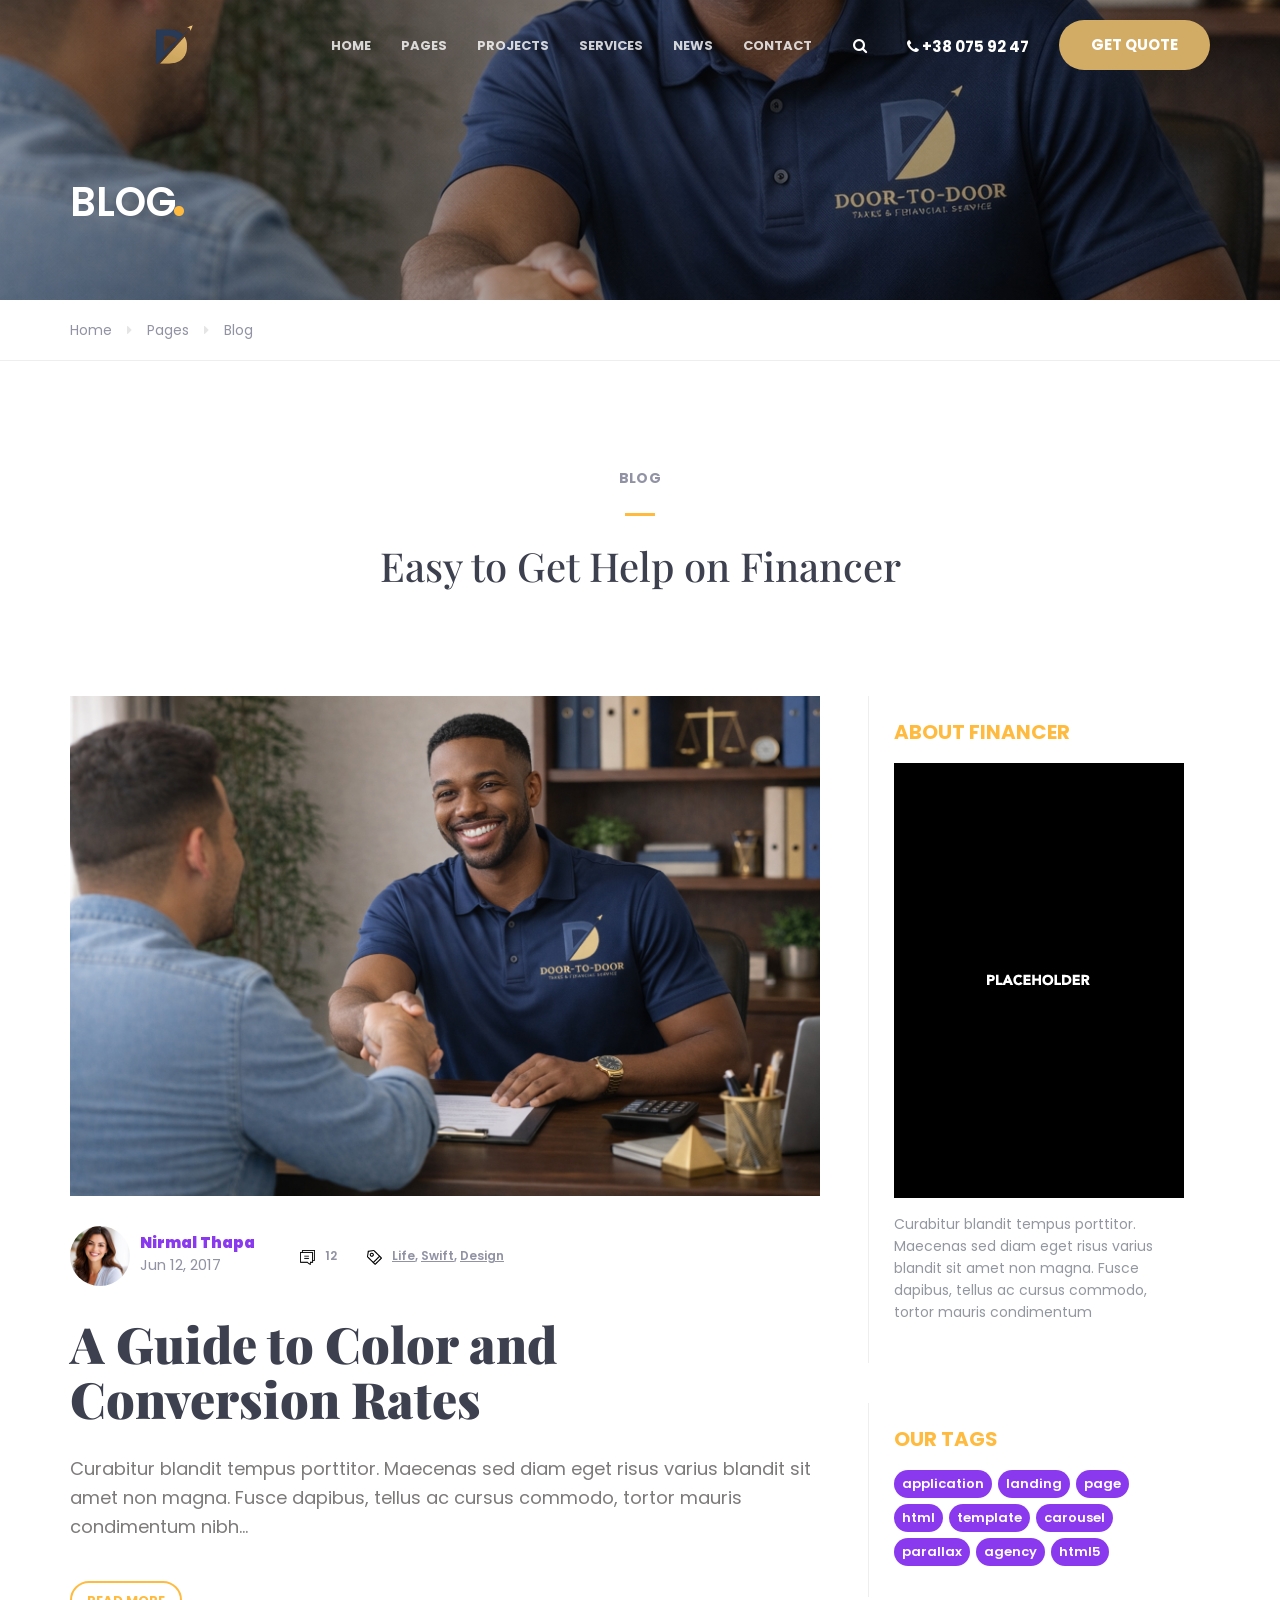
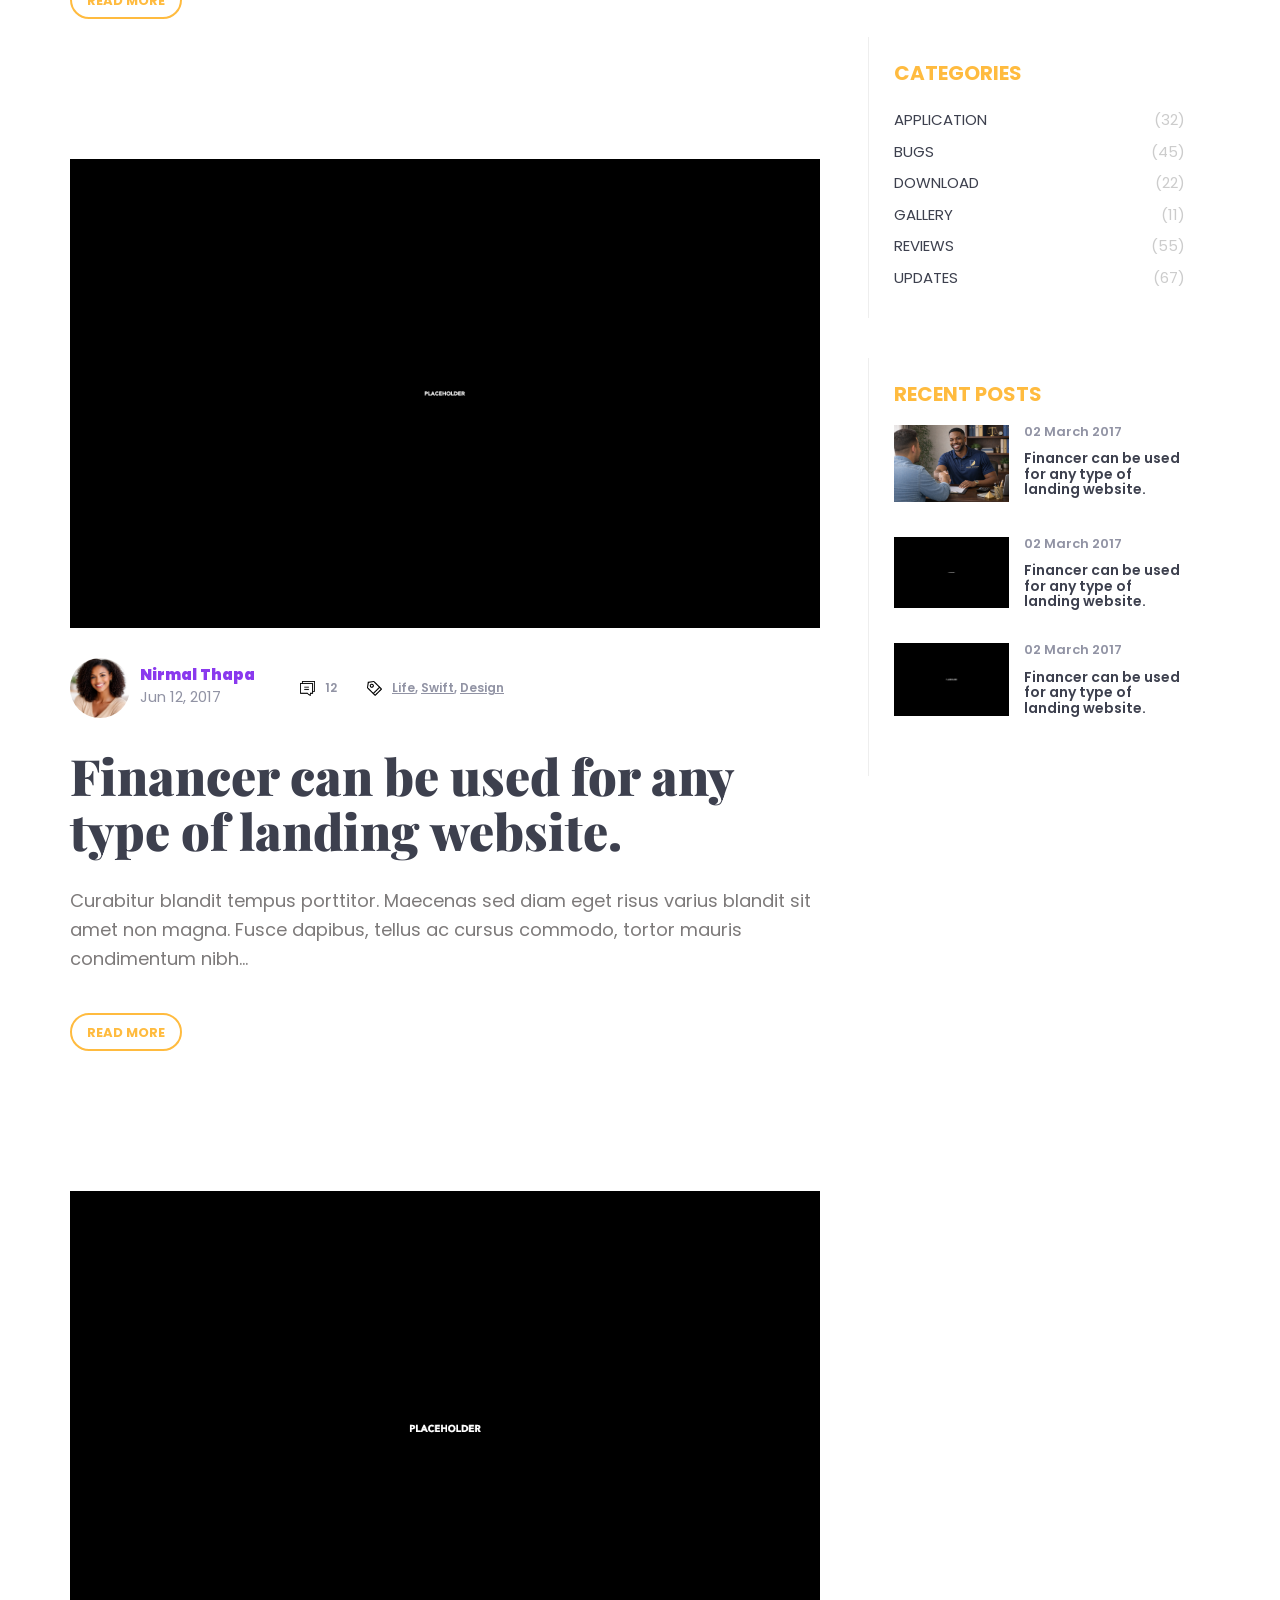
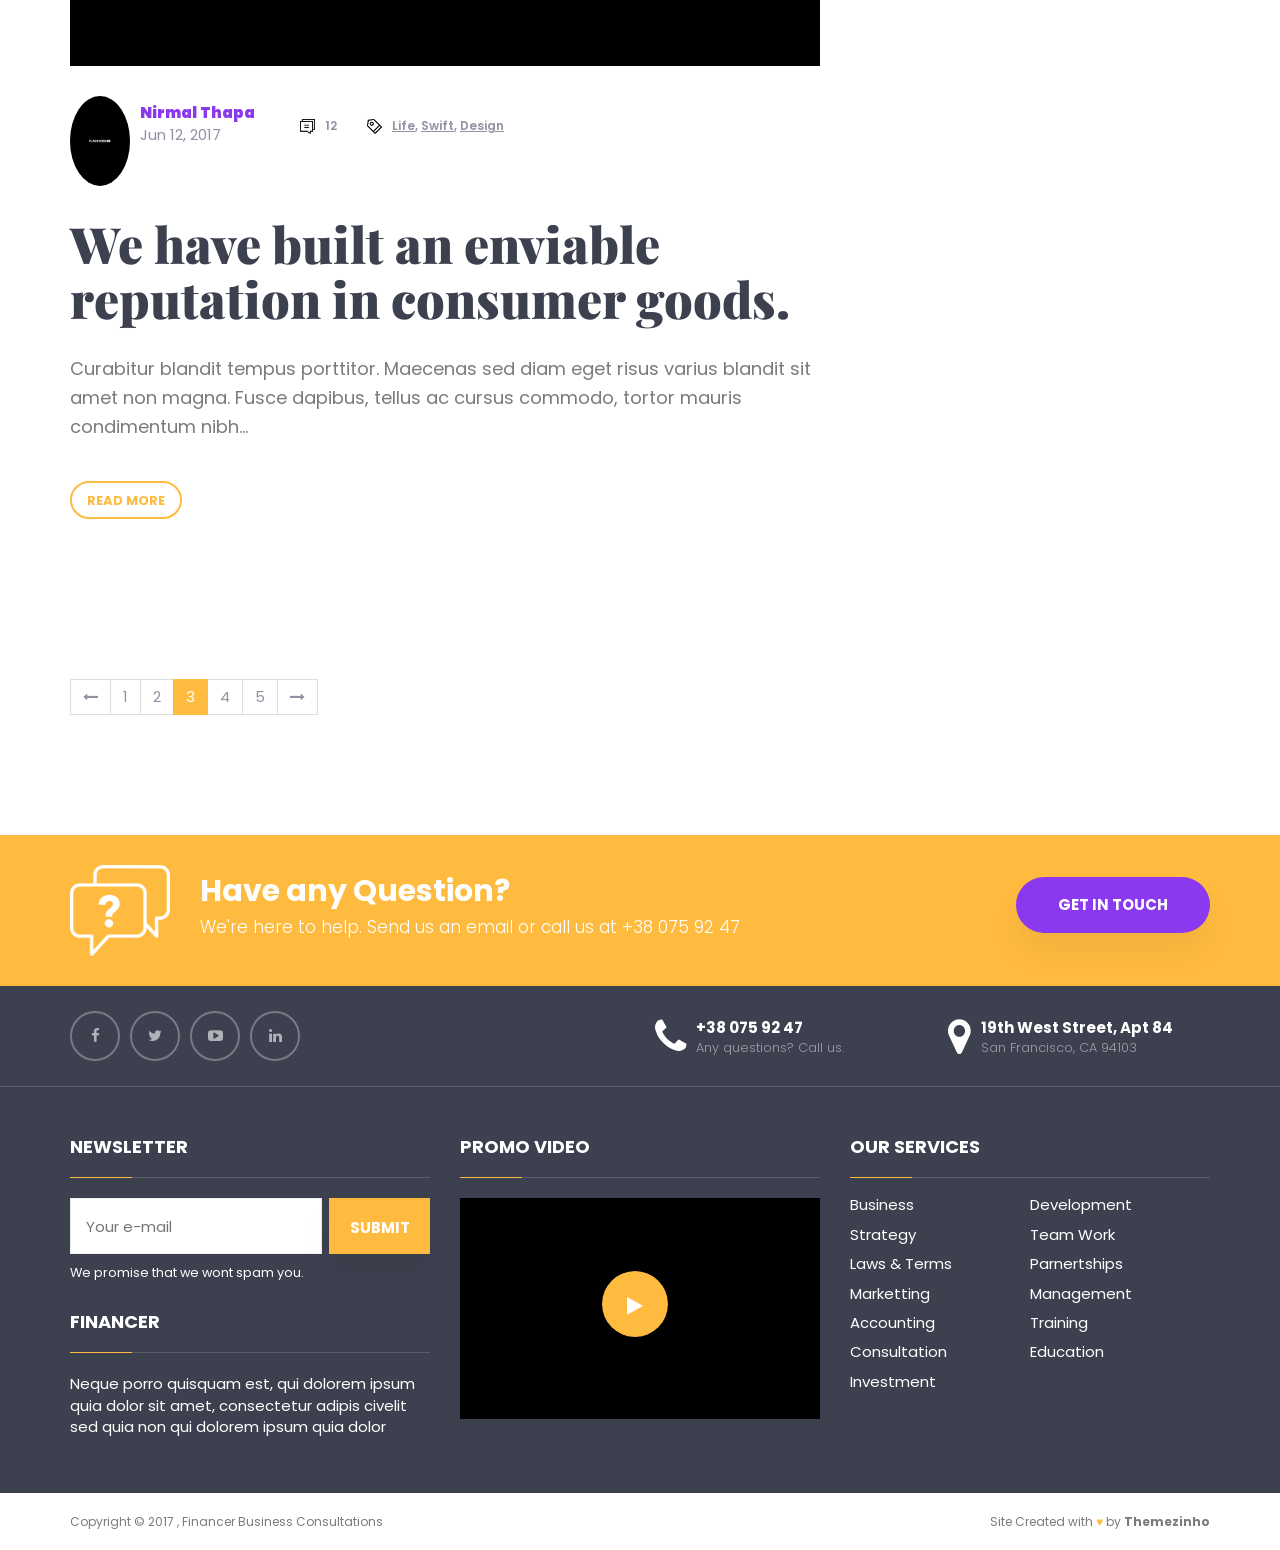
<file: blog.html>
<!DOCTYPE html>
<html lang="en">
<head>
<meta charset="utf-8">
<meta http-equiv="X-UA-Compatible" content="IE=edge">
<meta name="viewport" content="width=device-width, initial-scale=1">
<title>Financer | Business Consultations Template</title>
<meta name="author" content="Themezinho">
<meta name="description" content="Financer | Business Consultations Template">
<meta name="keywords" content="business, corporate, page, html, template, carousel, parallax, agency, html5">

<!-- SOCIAL MEDIA META -->
<meta property="og:description" content="Financer | Business Consultations Template">
<meta property="og:image" content="http://www.themezinho.net/financer/preview.png">
<meta property="og:site_name" content="Financer">
<meta property="og:title" content="Financer">
<meta property="og:type" content="website">
<meta property="og:url" content="http://www.themezinho.net/financer">

<!-- TWITTER META -->
<meta name="twitter:card" content="summary">
<meta name="twitter:site" content="@Financer">
<meta name="twitter:creator" content="@Financer">
<meta name="twitter:title" content="Financer">
<meta name="twitter:description" content="Financer | Business Consultations Template">
<meta name="twitter:image" content="http://www.themezinho.net/financer/preview.png">

<!-- FAVICON FILES -->
<link href="ico/apple-touch-icon-144-precomposed.png" rel="apple-touch-icon" sizes="144x144">
<link href="ico/apple-touch-icon-114-precomposed.png" rel="apple-touch-icon" sizes="114x114">
<link href="ico/apple-touch-icon-72-precomposed.png" rel="apple-touch-icon" sizes="72x72">
<link href="ico/apple-touch-icon-57-precomposed.png" rel="apple-touch-icon">
<link href="ico/favicon.png" rel="shortcut icon">

<!-- CSS FILES -->
<link href="revolution/css/settings.css" rel="stylesheet">
<link href="css/flaticon.css" rel="stylesheet">
<link href="css/font-awesome.min.css" rel="stylesheet">
<link href="css/jquery.fancybox.css" rel="stylesheet">
<link href="css/odometer.min.css" rel="stylesheet">
<link href="css/owl.carousel.min.css" rel="stylesheet">
<link href="css/bootstrap.min.css" rel="stylesheet">
<link href="css/base.css" rel="stylesheet">
<link href="css/style.css" rel="stylesheet">

<!-- HTML5 shim and Respond.js for IE8 support of HTML5 elements and media queries -->
<!-- WARNING: Respond.js doesn't work if you view the page via file:// -->
<!--[if lt IE 9]>
      <script src="https://oss.maxcdn.com/html5shiv/3.7.3/html5shiv.min.js"></script>
      <script src="https://oss.maxcdn.com/respond/1.4.2/respond.min.js"></script>
    <![endif]-->
</head>
<body>
<div class="preloader">
  <svg class="spinner" id="pageloader_anime" width="32px" height="32px" viewBox="0 0 66 66" xmlns="http://www.w3.org/2000/svg">
    <circle class="path" fill="none" stroke-width="6" stroke-linecap="round" cx="33" cy="33" r="30"></circle>
  </svg>
</div>
<!-- end preloader -->
<div class="search-box transition">
  <div class="table">
    <div class="table-cell">
      <div class="container">
        <form>
          <input type="text" placeholder="Type here to make a search" autofocus>
          <button type="submit">SEARCH</button>
        </form>
      </div>
      <!-- end container --> 
    </div>
    <!-- end table-cell --> 
  </div>
  <!-- end table --> 
</div>
<!-- end search-box -->
<header class="int-header">
  <nav class="navbar navbar-default navbar-fixed-top transition">
    <div class="top-bar">
      <div class="container">
        <div class="row"> <div class="col-md-6 col-sm-6 hidden-xs">
            <ul class="top-menu">
              <li><a href="our-offices.html">Our Offices</a></li>
              <li><a href="career.html">Career</a></li>
              <li><a href="on-press.html">On Press</a></li>
              <li><a href="support.html">Support</a></li>
            </ul>
            <!-- end top-menu --> 
          </div>
          <!-- end col-6 -->
          <div class="col-md-6 col-sm-6 col-xs-12">
           <span class="social-text">Connect with Us</span> 
            <!-- end social-text -->
            <ul class="social-media">
              <li><a href="#"><i class="fa fa-facebook" aria-hidden="true"></i></a></li>
              <li><a href="#"><i class="fa fa-twitter" aria-hidden="true"></i></a></li>
              <li><a href="#"><i class="fa fa-youtube-play" aria-hidden="true"></i></a></li>
              <li><a href="#"><i class="fa fa-linkedin" aria-hidden="true"></i></a></li>
            </ul>
            <!-- end social-media -->
            <div class="language"> <span>Select Language</span>
              <div class="dropdown"> <a href="#" data-toggle="dropdown" class="dropdown-toggle"> English <img src="images/icon-flag-en.png" alt="Image"> <i class="fa fa-sort-desc" aria-hidden="true"></i> </a>
                <ul class="dropdown-menu">
                  <li><a href="#">English</a></li>
                  <li><a href="#">Turkish</a></li>
                  <li><a href="#">Spanish</a></li>
                </ul>
              </div>
              <!-- end dropdown --> 
            </div>
            <!-- end language --> 
          </div>
          <!-- end col-6 --> 
        </div>
        <!-- end row --> 
      </div>
      <!-- end container --> 
    </div>
    <!-- end top-bar -->
    <div class="container">
      <div class="navbar-header">
        <button type="button" class="navbar-toggle toggle-menu menu-left push-body" data-toggle="collapse" data-target="#collapse-nav"> <span class="icon-bar"></span> <span class="icon-bar"></span> <span class="icon-bar"></span> </button>
        <a class="navbar-brand" href="index.html"> <img src="images/logo-light.png" alt="Image" class="logo-light"> <img src="images/logo-dark.png" alt="Image" class="logo-dark"> <span class="since">25<br>
        <small>years</small></span></a> </div>
      <div class="collapse navbar-collapse cbp-spmenu cbp-spmenu-vertical cbp-spmenu-left" id="collapse-nav">
        <ul class="top-menu visible-xs">
              <li><a href="our-offices.html">Our Offices</a></li>
              <li><a href="career.html">Career</a></li>
              <li><a href="on-press.html">On Press</a></li>
              <li><a href="support.html">Support</a></li>
            </ul>
            <!-- end top-menu --> 
        <ul class="nav navbar-nav">
          <li><a href="index.html">HOME</a></li>
          <li class="dropdown"> <a href="#" data-toggle="dropdown" class="dropdown-toggle">PAGES</a>
            <ul class="dropdown-menu">
              <li><a href="about-us.html">About Us</a></li>
              <li><a href="solutions.html">Solutions</a></li>
              <li><a href="partners.html">Partners</a></li>
              <li><a href="gallery.html">Gallery</a></li>
              <li><a href="pricing.html">Pricing</a></li>
              <li><a href="faq.html">FAQ</a></li>
              <li><a href="elements.html">Elements</a></li>
              <li><a href="404.html">404 Page</a></li>
            </ul>
          </li>
          <li><a href="projects.html">PROJECTS</a></li>
          <li><a href="services.html">SERVICES</a></li>
          <li><a href="news.html">NEWS</a></li>
          <li><a href="contact.html">CONTACT</a></li>
        </ul>
        <!-- end navbar-nav --> 
        <a href="#" class="quote-btn">GET QUOTE</a> <span class="phone"><i class="fa fa-phone" aria-hidden="true"></i> +38 075 92 47</span> 
        <!-- end phone -->
        <div class="search"><i class="fa fa-search" aria-hidden="true"></i></div>
        <!-- end search --> 
      </div>
      <!-- end navbar-collapse --> 
    </div>
    <!-- end container --> 
  </nav>
  <!-- end navbar-default -->
  <div class="table">
    <div class="table-cell">
      <div class="container">
        <h3>BLOG<span>.</span></h3>
      </div>
      <!-- end container --> 
    </div>
    <!-- end table-cell --> 
  </div>
  <!-- end table --> 
</header>
<!-- end header -->
<section class="breadcrumb-bar">
  <div class="container">
    <div class="row">
      <div class="col-xs-12">
        <ul class="breadcrumb">
          <li><a href="#">Home</a></li>
          <li><a href="#">Pages</a></li>
          <li class="active">Blog</li>
        </ul>
      </div>
      <!-- end col-12 --> 
    </div>
    <!-- end row --> 
  </div>
  <!-- end container --> 
</section>
<!-- end breadcrumb-bar -->
<section class="blog">
  <div class="container">
    <div class="row">
      <div class="col-xs-12 text-center">
     	<h6>BLOG</h6>
     	<h2>Easy to Get Help on Financer</h2>
     </div>
     <!-- end col-12 -->
      <div class="col-md-8 col-sm-9 col-xs-12">
        <div class="post">
          <figure class="post-image"> <img src="images/hero1.jpg" alt="Image"> </figure>
          <!-- end post-image -->
          <div class="post-content">
            <div class="post-metas">
              <div class="author"> <img src="images/headshot1.jpg" alt="Image"> <span class="author-name">Nirmal Thapa</span> <span class="post-date">Jun 12, 2017</span> </div>
              <!-- end author -->
              <div class="comments"> <img src="images/icon-comments.png" alt="Image"> 12 </div>
              <!-- end comments -->
              <div class="tags"> <img src="images/icon-tag.png" alt="Image"> <a href="#">Life</a>, <a href="#">Swift</a>, <a href="#">Design</a> </div>
            </div>
            <!-- end post-metas -->
            <h3 class="post-title"><a href="blog-single.html">A Guide to Color and Conversion Rates</a></h3>
            <p class="paragraph">Curabitur blandit tempus porttitor. Maecenas sed diam eget risus varius blandit sit amet non magna. Fusce dapibus, tellus ac cursus commodo, tortor mauris condimentum nibh...</p>
            <a href="blog-single.html" class="readmore-btn">READ MORE</a> </div>
          <!-- end post-content --> 
        </div>
        <!-- end post -->
        <div class="post">
          <figure class="post-image"> <img src="images/hero2.jpg" alt="Image"> </figure>
          <!-- end post-image -->
          <div class="post-content">
            <div class="post-metas">
              <div class="author"> <img src="images/headshot2.jpg" alt="Image"> <span class="author-name">Nirmal Thapa</span> <span class="post-date">Jun 12, 2017</span> </div>
              <!-- end author -->
              <div class="comments"> <img src="images/icon-comments.png" alt="Image"> 12 </div>
              <!-- end comments -->
              <div class="tags"> <img src="images/icon-tag.png" alt="Image"> <a href="#">Life</a>, <a href="#">Swift</a>, <a href="#">Design</a> </div>
            </div>
            <!-- end post-metas -->
            <h3 class="post-title"><a href="blog-single.html">Financer can be used for any type of landing website.</a></h3>
            <p class="paragraph">Curabitur blandit tempus porttitor. Maecenas sed diam eget risus varius blandit sit amet non magna. Fusce dapibus, tellus ac cursus commodo, tortor mauris condimentum nibh...</p>
            <a href="blog-single.html" class="readmore-btn">READ MORE</a> </div>
          <!-- end post-content --> 
        </div>
        <!-- end post -->
        <div class="post">
          <figure class="post-image"> <img src="images/hero3.jpg" alt="Image"> </figure>
          <!-- end post-image -->
          <div class="post-content">
            <div class="post-metas">
              <div class="author"> <img src="images/team3.jpg" alt="Image"> <span class="author-name">Nirmal Thapa</span> <span class="post-date">Jun 12, 2017</span> </div>
              <!-- end author -->
              <div class="comments"> <img src="images/icon-comments.png" alt="Image"> 12 </div>
              <!-- end comments -->
              <div class="tags"> <img src="images/icon-tag.png" alt="Image"> <a href="#">Life</a>, <a href="#">Swift</a>, <a href="#">Design</a> </div>
            </div>
            <!-- end post-metas -->
            <h3 class="post-title"><a href="blog-single.html">We have built an enviable reputation in consumer goods.</a></h3>
            <p class="paragraph">Curabitur blandit tempus porttitor. Maecenas sed diam eget risus varius blandit sit amet non magna. Fusce dapibus, tellus ac cursus commodo, tortor mauris condimentum nibh...</p>
            <a href="blog-single.html" class="readmore-btn">READ MORE</a> </div>
          <!-- end post-content --> 
        </div>
        <!-- end post -->
        <ul class="pagination">
          <li> <a href="#" aria-label="Previous"> <span aria-hidden="true"><i class="fa fa-long-arrow-left" aria-hidden="true"></i></span> </a> </li>
          <li><a href="#">1</a></li>
          <li><a href="#">2</a></li>
          <li class="active"> <span>3 <span class="sr-only">(current)</span></span> </li>
          <li><a href="#">4</a></li>
          <li><a href="#">5</a></li>
          <li> <a href="#" aria-label="Next"> <span aria-hidden="true"><i class="fa fa-long-arrow-right" aria-hidden="true"></i></span> </a> </li>
        </ul>
      </div>
      <!-- end col-8 -->
      <div class="col-md-4 col-sm-3 col-xs-12">
        <aside class="sidebar">
          <div class="widget">
            <h4 class="widget-title">ABOUT FINANCER</h4>
            <img src="images/team1.jpg" alt="Image">
            <p>Curabitur blandit tempus porttitor. Maecenas sed diam eget risus varius blandit sit amet non magna. Fusce dapibus, tellus ac cursus commodo, tortor mauris condimentum</p>
          </div>
          <!-- end widget -->
          <div class="widget">
            <h4 class="widget-title">OUR TAGS</h4>
            <ul class="tags">
              <li><a href="#">application</a></li>
              <li><a href="#">landing</a></li>
              <li><a href="#">page</a></li>
              <li><a href="#">html</a></li>
              <li><a href="#">template</a></li>
              <li><a href="#">carousel</a></li>
              <li><a href="#">parallax</a></li>
              <li><a href="#">agency</a></li>
              <li><a href="#">html5</a></li>
            </ul>
            <!-- end tags --> 
          </div>
          <!-- end widget -->
          <div class="widget">
            <h4 class="widget-title">CATEGORIES</h4>
            <ul class="menu">
              <li><a href="#">APPLICATION</a><span>(32)</span></li>
              <li><a href="#">BUGS</a><span>(45)</span></li>
              <li><a href="#">DOWNLOAD</a> <span>(22)</span></li>
              <li><a href="#">GALLERY</a><span>(11)</span></li>
              <li><a href="#">REVIEWS</a><span>(55)</span></li>
              <li><a href="#">UPDATES</a><span>(67)</span></li>
            </ul>
            <!-- end menu --> 
          </div>
          <!-- end widget -->
          <div class="widget">
            <h4 class="widget-title">RECENT POSTS</h4>
            <figure class="post"> <img src="images/hero1.jpg" alt="Image">
              <figcaption class="post-content"> <small>02 March 2017</small>
                <h4><a href="#">Financer can be used for any type of landing website.</a></h4>
              </figcaption>
              <!-- end post-content --> 
            </figure>
            <!-- end post -->
            <figure class="post"> <img src="images/hero2.jpg" alt="Image">
              <figcaption class="post-content"> <small>02 March 2017</small>
                <h4><a href="#">Financer can be used for any type of landing website.</a></h4>
              </figcaption>
              <!-- end post-content --> 
            </figure>
            <!-- end post -->
            <figure class="post"> <img src="images/hero3.jpg" alt="Image">
              <figcaption class="post-content"> <small>02 March 2017</small>
                <h4><a href="#">Financer can be used for any type of landing website.</a></h4>
              </figcaption>
              <!-- end post-content --> 
            </figure>
            <!-- end post --> 
          </div>
          <!-- end widget --> 
          
        </aside>
        <!-- end sidebar --> 
      </div>
      <!-- end col-4 --> 
    </div>
    <!-- end row --> 
  </div>
  <!-- end container --> 
</section>
<!-- end blog -->
<section class="support-bar transition">
  <div class="container">
    <div class="row">
      <div class="col-xs-12"> <a href="#">GET IN TOUCH</a> <img src="images/icon-support.png" alt="Image">
        <h4>Have any Question?</h4>
        <h6>We're here to help. Send us an email or call us at +38 075 92 47</h6>
      </div>
      <!-- end col-12 -->      
    </div>
    <!-- end row --> 
  </div>
  <!-- end container --> 
</section>
<!-- end support-bar -->
<footer class="footer">
  <div class="footer-bar">
    <div class="container">
      <div class="row">
        <div class="col-md-6 col-sm-12 col-xs-12">
          <ul class="social-media">
            <li><a href="#"><i class="fa fa-facebook" aria-hidden="true"></i></a></li>
            <li><a href="#"><i class="fa fa-twitter" aria-hidden="true"></i></a></li>
            <li><a href="#"><i class="fa fa-youtube-play" aria-hidden="true"></i></a></li>
            <li><a href="#"><i class="fa fa-linkedin" aria-hidden="true"></i></a></li>
          </ul>
          <!-- end social-media --> 
        </div>
        <!-- end col-6 -->
        <div class="col-md-3 col-sm-6 col-xs-12">
          <address>
          <i class="fa fa-phone" aria-hidden="true"></i> +38 075 92 47 <small>Any questions? Call us.</small>
          </address>
        </div>
        <!-- end col-3 -->
        <div class="col-md-3 col-sm-6 col-xs-12">
          <address>
          <i class="fa fa-map-marker" aria-hidden="true"></i> 19th West Street, Apt 84 <small>San Francisco, CA 94103</small>
          </address>
        </div>
        <!-- end col-3 --> 
      </div>
      <!-- end row --> 
    </div>
    <!-- end container --> 
  </div>
  <!-- end footer-bar -->
  <div class="container">
    <div class="row">
      <div class="col-md-4 col-sm-12 col-xs-12">
        <h4 class="footer-title">NEWSLETTER</h4>
        <form class="newsletter">
          <input type="text" placeholder="Your e-mail">
          <button type="submit">SUBMIT</button>
          <small>We promise that we wont spam you.</small>
        </form>
        <h4 class="footer-title">FINANCER</h4>
        <p>Neque porro quisquam est, qui dolorem ipsum quia dolor sit amet, consectetur adipis civelit sed quia non qui dolorem ipsum quia dolor</p>
      </div>
      <!-- end col-4 -->
      <div class="col-md-4 col-sm-12 col-xs-12">
        <h4 class="footer-title">PROMO VIDEO</h4>
        <div class="video"><img src="images/video-image.jpg" alt="Image"> <a href="videos/video.mp4" class="play-btn fancybox" data-type="iframe" ><i class="fa fa-play" aria-hidden="true"></i></a> </div>
        <!-- end video --> </div>
      <!-- end col-4 -->
      <div class="col-md-4">
        <h4 class="footer-title">OUR SERVICES</h4>
        <ul class="footer-menu">
          <li><a href="#">Business</a></li>
          <li><a href="#">Development</a></li>
          <li><a href="#">Strategy</a></li>
          <li><a href="#">Team Work</a></li>
          <li><a href="#">Laws & Terms </a></li>
          <li><a href="#">Parnertships</a></li>
          <li><a href="#">Marketting</a></li>
          <li><a href="#">Management</a></li>
          <li><a href="#">Accounting</a></li>
          <li><a href="#">Training</a></li>
          <li><a href="#">Consultation</a></li>
          <li><a href="#">Education</a></li>
          <li><a href="#">Investment</a></li>
        </ul>
      </div>
      <!-- end col-4 --> 
    </div>
    <!-- end row --> 
  </div>
  <!-- end container -->
  <div class="sub-footer">
    <div class="container">
      <div class="row">
        <div class="col-md-6 col-sm-6 col-xs-12">Copyright © 2017 , Financer Business Consultations</div>
        <!-- end col-6 -->
        <div class="col-md-6 col-sm-6 col-xs-12 text-right">Site Created with <span>♥</span> by <a href="#">Themezinho</a></div>
        <!-- end col-6 --> 
      </div>
      <!-- end row --> 
    </div>
    <!-- end container --> 
  </div>
  <!-- end sub-footer --> 
</footer>
<!-- end footer --> 
<a href="#" class="scrollup"><i class="fa fa-long-arrow-up" aria-hidden="true"></i></a> 

<!-- JS FILES --> 
<script src="js/jquery.min.js"></script> 
<script type="text/javascript">
$(window).load(function() {
	$(".preloader").fadeOut("fast");
})
</script> 
<script src="js/bootstrap.min.js"></script> 
<script src="js/jPushMenu.js"></script> 
<script src="js/odometer.min.js"></script> 
<script src="js/owl.carousel.min.js"></script> 
<script src="js/jquery.fancybox.js"></script> 
<script src="js/wow.min.js"></script> 
<script src="js/masonry.pkgd.min.js"></script> 
<script src="js/scripts.js"></script> 
</body>
</html>
</file>
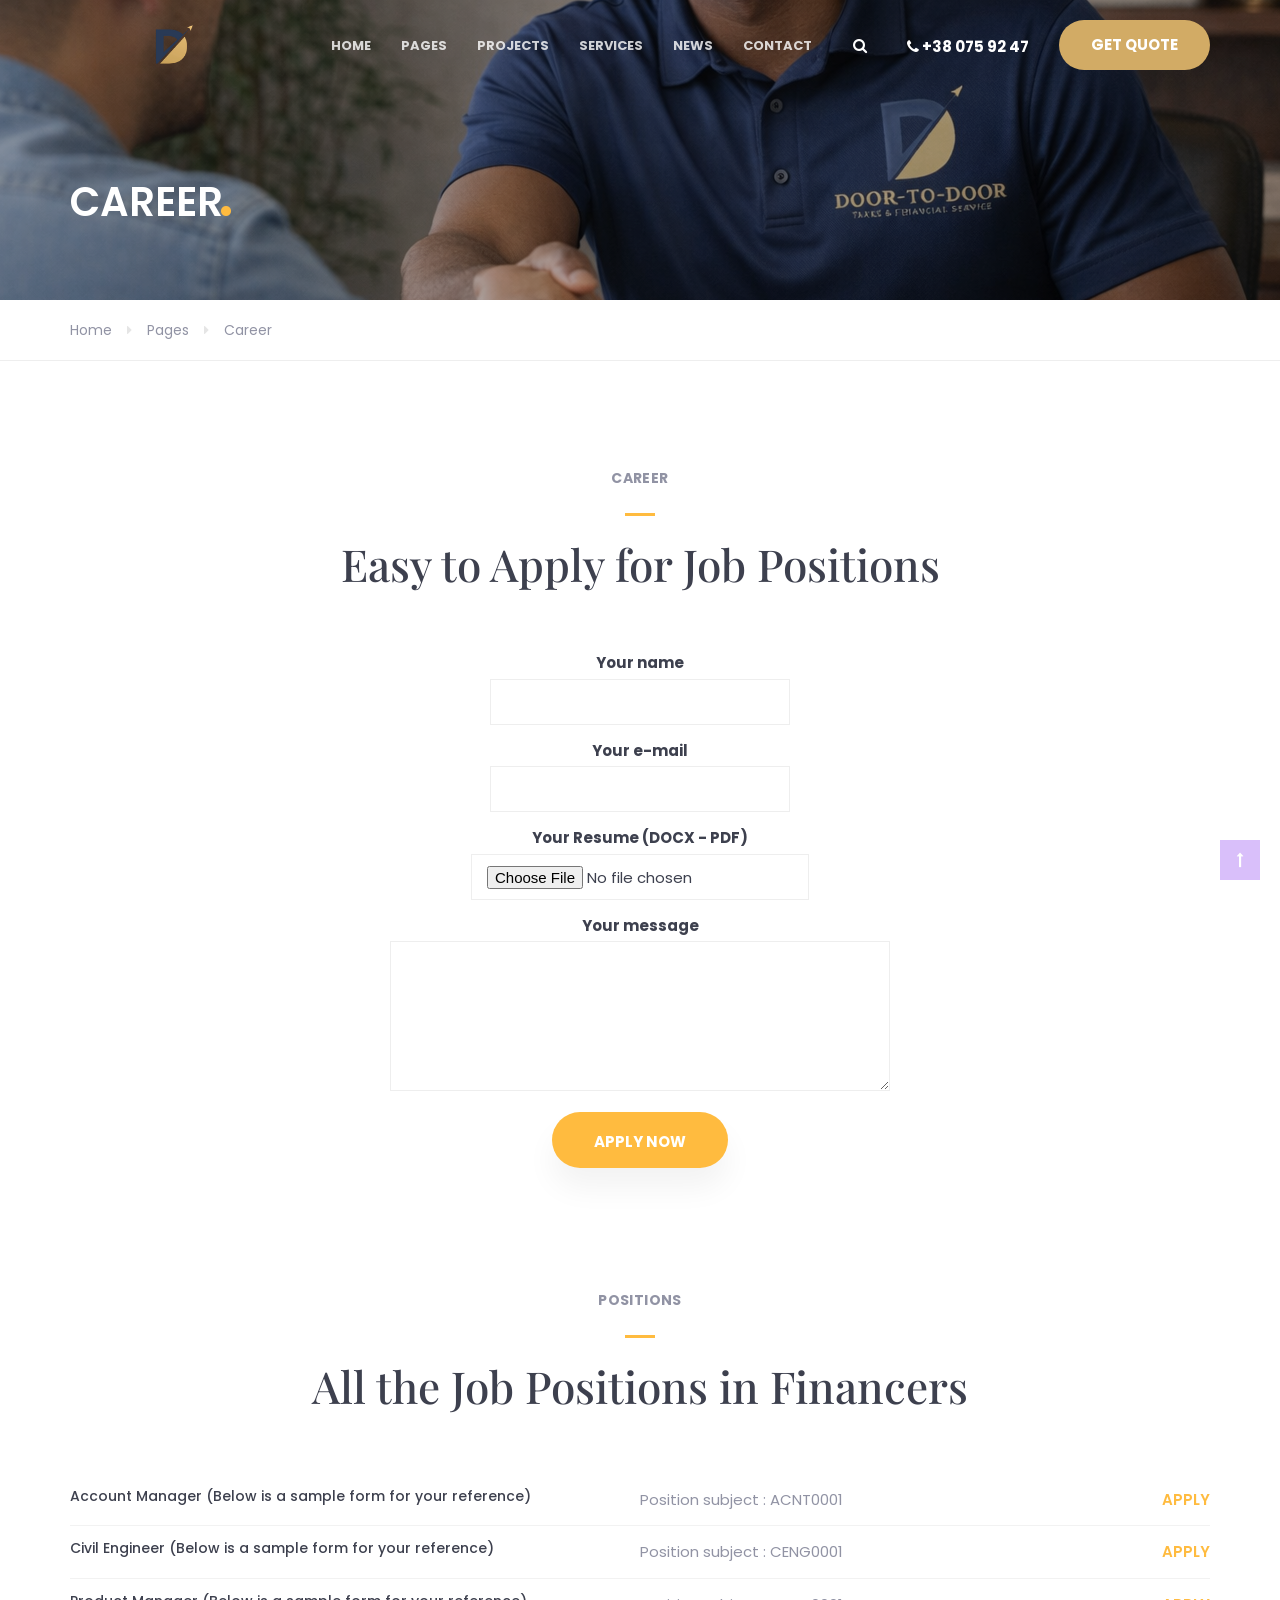
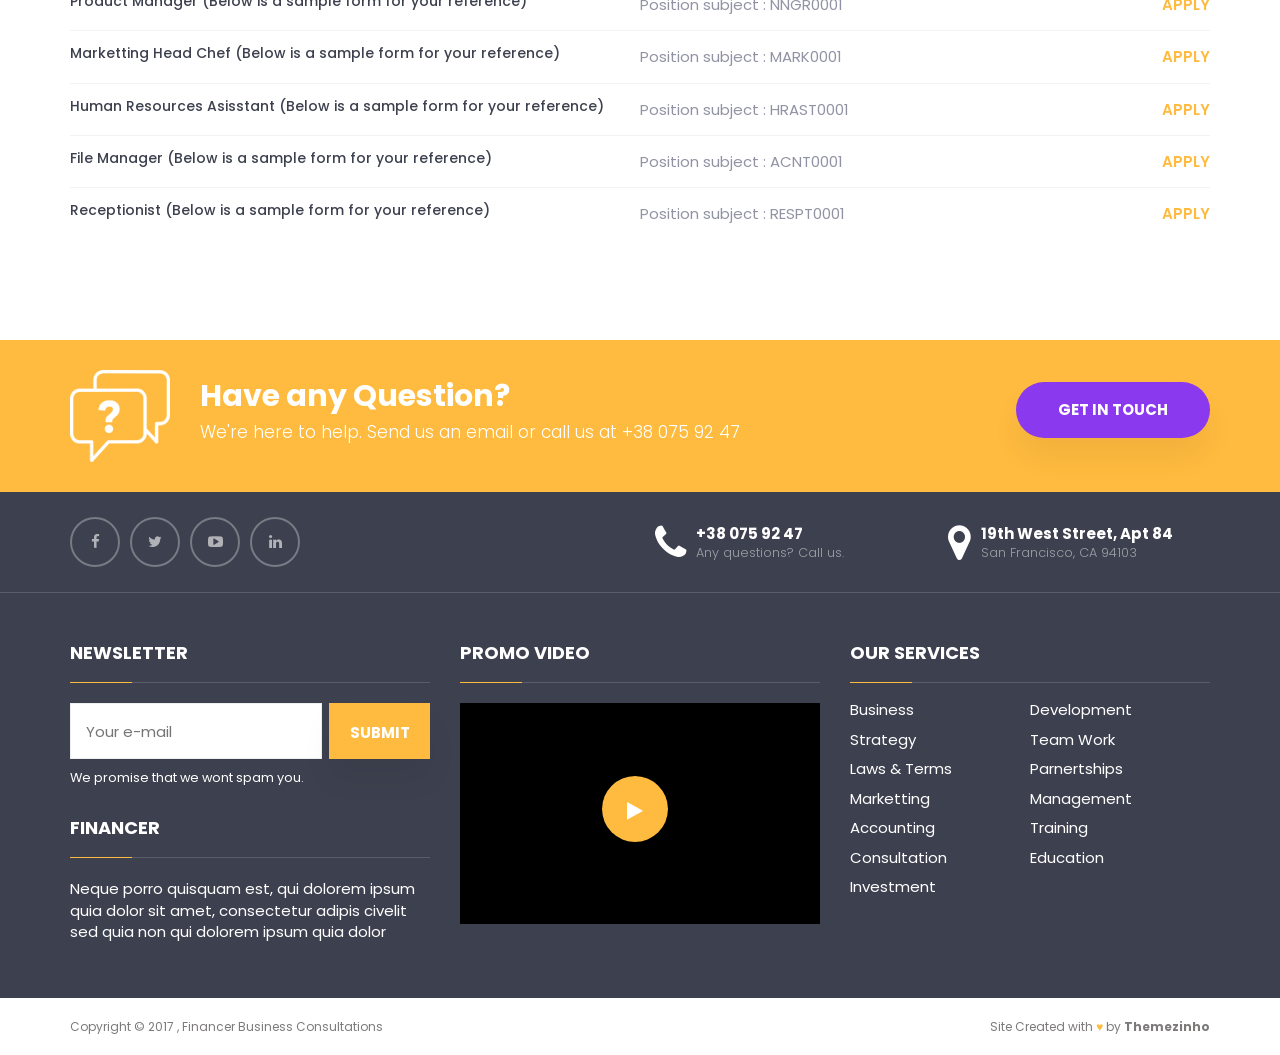
<file: career.html>
<!DOCTYPE html>
<html lang="en">
<head>
<meta charset="utf-8">
<meta http-equiv="X-UA-Compatible" content="IE=edge">
<meta name="viewport" content="width=device-width, initial-scale=1">
<title>Financer | Business Consultations Template</title>
<meta name="author" content="Themezinho">
<meta name="description" content="Financer | Business Consultations Template">
<meta name="keywords" content="business, corporate, page, html, template, carousel, parallax, agency, html5">

<!-- SOCIAL MEDIA META -->
<meta property="og:description" content="Financer | Business Consultations Template">
<meta property="og:image" content="http://www.themezinho.net/financer/preview.png">
<meta property="og:site_name" content="Financer">
<meta property="og:title" content="Financer">
<meta property="og:type" content="website">
<meta property="og:url" content="http://www.themezinho.net/financer">

<!-- TWITTER META -->
<meta name="twitter:card" content="summary">
<meta name="twitter:site" content="@Financer">
<meta name="twitter:creator" content="@Financer">
<meta name="twitter:title" content="Financer">
<meta name="twitter:description" content="Financer | Business Consultations Template">
<meta name="twitter:image" content="http://www.themezinho.net/financer/preview.png">

<!-- FAVICON FILES -->
<link href="ico/apple-touch-icon-144-precomposed.png" rel="apple-touch-icon" sizes="144x144">
<link href="ico/apple-touch-icon-114-precomposed.png" rel="apple-touch-icon" sizes="114x114">
<link href="ico/apple-touch-icon-72-precomposed.png" rel="apple-touch-icon" sizes="72x72">
<link href="ico/apple-touch-icon-57-precomposed.png" rel="apple-touch-icon">
<link href="ico/favicon.png" rel="shortcut icon">

<!-- CSS FILES -->
<link href="revolution/css/settings.css" rel="stylesheet">
<link href="css/flaticon.css" rel="stylesheet">
<link href="css/font-awesome.min.css" rel="stylesheet">
<link href="css/jquery.fancybox.css" rel="stylesheet">
<link href="css/odometer.min.css" rel="stylesheet">
<link href="css/owl.carousel.min.css" rel="stylesheet">
<link href="css/bootstrap.min.css" rel="stylesheet">
<link href="css/base.css" rel="stylesheet">
<link href="css/style.css" rel="stylesheet">

<!-- HTML5 shim and Respond.js for IE8 support of HTML5 elements and media queries -->
<!-- WARNING: Respond.js doesn't work if you view the page via file:// -->
<!--[if lt IE 9]>
      <script src="https://oss.maxcdn.com/html5shiv/3.7.3/html5shiv.min.js"></script>
      <script src="https://oss.maxcdn.com/respond/1.4.2/respond.min.js"></script>
    <![endif]-->
</head>
<body>
<div class="preloader">
  <svg class="spinner" id="pageloader_anime" width="32px" height="32px" viewBox="0 0 66 66" xmlns="http://www.w3.org/2000/svg">
    <circle class="path" fill="none" stroke-width="6" stroke-linecap="round" cx="33" cy="33" r="30"></circle>
  </svg>
</div>
<!-- end preloader -->
<div class="search-box transition">
  <div class="table">
    <div class="table-cell">
      <div class="container">
        <form>
          <input type="text" placeholder="Type here to make a search" autofocus>
          <button type="submit">SEARCH</button>
        </form>
      </div>
      <!-- end container --> 
    </div>
    <!-- end table-cell --> 
  </div>
  <!-- end table --> 
</div>
<!-- end search-box -->
<header class="int-header">
  <nav class="navbar navbar-default navbar-fixed-top transition">
    <div class="top-bar">
      <div class="container">
        <div class="row"> <div class="col-md-6 col-sm-6 hidden-xs">
            <ul class="top-menu">
              <li><a href="our-offices.html">Our Offices</a></li>
              <li><a href="career.html">Career</a></li>
              <li><a href="on-press.html">On Press</a></li>
              <li><a href="support.html">Support</a></li>
            </ul>
            <!-- end top-menu --> 
          </div>
          <!-- end col-6 -->
          <div class="col-md-6 col-sm-6 col-xs-12">
           <span class="social-text">Connect with Us</span> 
            <!-- end social-text -->
            <ul class="social-media">
              <li><a href="#"><i class="fa fa-facebook" aria-hidden="true"></i></a></li>
              <li><a href="#"><i class="fa fa-twitter" aria-hidden="true"></i></a></li>
              <li><a href="#"><i class="fa fa-youtube-play" aria-hidden="true"></i></a></li>
              <li><a href="#"><i class="fa fa-linkedin" aria-hidden="true"></i></a></li>
            </ul>
            <!-- end social-media -->
            <div class="language"> <span>Select Language</span>
              <div class="dropdown"> <a href="#" data-toggle="dropdown" class="dropdown-toggle"> English <img src="images/icon-flag-en.png" alt="Image"> <i class="fa fa-sort-desc" aria-hidden="true"></i> </a>
                <ul class="dropdown-menu">
                  <li><a href="#">English</a></li>
                  <li><a href="#">Turkish</a></li>
                  <li><a href="#">Spanish</a></li>
                </ul>
              </div>
              <!-- end dropdown --> 
            </div>
            <!-- end language --> 
          </div>
          <!-- end col-6 --> 
        </div>
        <!-- end row --> 
      </div>
      <!-- end container --> 
    </div>
    <!-- end top-bar -->
    <div class="container">
      <div class="navbar-header">
        <button type="button" class="navbar-toggle toggle-menu menu-left push-body" data-toggle="collapse" data-target="#collapse-nav"> <span class="icon-bar"></span> <span class="icon-bar"></span> <span class="icon-bar"></span> </button>
        <a class="navbar-brand" href="index.html"> <img src="images/logo-light.png" alt="Image" class="logo-light"> <img src="images/logo-dark.png" alt="Image" class="logo-dark"> <span class="since">25<br>
        <small>years</small></span></a> </div>
      <div class="collapse navbar-collapse cbp-spmenu cbp-spmenu-vertical cbp-spmenu-left" id="collapse-nav">
        <ul class="top-menu visible-xs">
              <li><a href="our-offices.html">Our Offices</a></li>
              <li><a href="career.html">Career</a></li>
              <li><a href="on-press.html">On Press</a></li>
              <li><a href="support.html">Support</a></li>
            </ul>
            <!-- end top-menu --> 
        <ul class="nav navbar-nav">
          <li><a href="index.html">HOME</a></li>
          <li class="dropdown"> <a href="#" data-toggle="dropdown" class="dropdown-toggle">PAGES</a>
            <ul class="dropdown-menu">
              <li><a href="about-us.html">About Us</a></li>
              <li><a href="solutions.html">Solutions</a></li>
              <li><a href="partners.html">Partners</a></li>
              <li><a href="gallery.html">Gallery</a></li>
              <li><a href="pricing.html">Pricing</a></li>
              <li><a href="faq.html">FAQ</a></li>
              <li><a href="elements.html">Elements</a></li>
              <li><a href="404.html">404 Page</a></li>
            </ul>
          </li>
          <li><a href="projects.html">PROJECTS</a></li>
          <li><a href="services.html">SERVICES</a></li>
          <li><a href="news.html">NEWS</a></li>
          <li><a href="contact.html">CONTACT</a></li>
        </ul>
        <!-- end navbar-nav --> 
        <a href="#" class="quote-btn">GET QUOTE</a> <span class="phone"><i class="fa fa-phone" aria-hidden="true"></i> +38 075 92 47</span> 
        <!-- end phone -->
        <div class="search"><i class="fa fa-search" aria-hidden="true"></i></div>
        <!-- end search --> 
      </div>
      <!-- end navbar-collapse --> 
    </div>
    <!-- end container --> 
  </nav>
  <!-- end navbar-default -->
  <div class="table">
    <div class="table-cell">
      <div class="container">
        <h3>CAREER<span>.</span></h3>
      </div>
      <!-- end container --> 
    </div>
    <!-- end table-cell --> 
  </div>
  <!-- end table --> 
</header>
<!-- end header -->
<section class="breadcrumb-bar">
  <div class="container">
    <div class="row">
      <div class="col-xs-12">
        <ul class="breadcrumb">
          <li><a href="#">Home</a></li>
          <li><a href="#">Pages</a></li>
          <li class="active">Career</li>
        </ul>
      </div>
      <!-- end col-12 --> 
    </div>
    <!-- end row --> 
  </div>
  <!-- end container --> 
</section>
<!-- end breadcrumb-bar -->
<section class="career">
	<div class="container">
    <div class="row">
     <div class="col-xs-12 text-center">
     	<h6>CAREER</h6>
     	<h2>Easy to Apply for Job Positions</h2>
     </div>
     <!-- end col-12 -->
		<div class="col-xs-12">
			<form class="resume-form">
            	<div class="form-group">
                	<label>Your name</label>
                    <input type="text">
                </div>
                <!-- end form-group -->
            	<div class="form-group">
                	<label>Your e-mail</label>
                    <input type="text">
                </div>
                <!-- end form-group -->
            	<div class="form-group">
                	<label>Your Resume (DOCX - PDF)</label>
                    <input type="file">
                </div>
                <!-- end form-group --><div class="form-group">
                	<label>Your message</label>
                    <textarea></textarea>
                </div>
                <!-- end form-group -->
                <div class="form-group">
                	<button type="submit">APPLY NOW</button>
                </div>
                <!-- end form-group -->
            </form>
            <!-- end resume-form -->
		</div>
		<!-- end col-12 -->
		 <div class="col-xs-12 text-center">
     	<h6>POSITIONS</h6>
     	<h2>All the Job Positions in Financers</h2>
     </div>
     <!-- end col-12 -->
     <div class="col-xs-12">
     	<ul class="position-list">
        	<li>
            	<h5>Account Manager (Below is a sample form for your reference)</h5>
                <span>Position subject : ACNT0001</span>
                <a href="#">APPLY</a>
            </li>
            <li>
            	<h5>Civil Engineer (Below is a sample form for your reference)</h5>
                <span>Position subject : CENG0001</span>
                <a href="#">APPLY</a>
            </li>
            <li>
            	<h5>Product Manager (Below is a sample form for your reference)</h5>
                <span>Position subject : NNGR0001</span>
                <a href="#">APPLY</a>
            </li>
            <li>
            	<h5>Marketting Head Chef (Below is a sample form for your reference)</h5>
                <span>Position subject : MARK0001</span>
                <a href="#">APPLY</a>
            </li>
            <li>
            	<h5>Human Resources Asisstant (Below is a sample form for your reference)</h5>
                <span>Position subject : HRAST0001</span>
                <a href="#">APPLY</a>
            </li>
            <li>
            	<h5>File Manager (Below is a sample form for your reference)</h5>
                <span>Position subject : ACNT0001</span>
                <a href="#">APPLY</a>
            </li>
            <li>
            	<h5>Receptionist (Below is a sample form for your reference)</h5>
                <span>Position subject : RESPT0001</span>
                <a href="#">APPLY</a>
            </li>
        </ul>
     </div>
     <!-- end col-12 -->
		</div>
		<!-- end row -->
	</div>
	<!-- end container -->
</section>
<!-- end career -->
<section class="support-bar transition">
  <div class="container">
    <div class="row">
      <div class="col-xs-12"> <a href="#">GET IN TOUCH</a> <img src="images/icon-support.png" alt="Image">
        <h4>Have any Question?</h4>
        <h6>We're here to help. Send us an email or call us at +38 075 92 47</h6>
      </div>
      <!-- end col-12 --> 
    </div>
    <!-- end row --> 
  </div>
  <!-- end container --> 
</section>
<!-- end support-bar -->
<footer class="footer">
  <div class="footer-bar">
    <div class="container">
      <div class="row">
        <div class="col-md-6 col-sm-12 col-xs-12">
          <ul class="social-media">
            <li><a href="#"><i class="fa fa-facebook" aria-hidden="true"></i></a></li>
            <li><a href="#"><i class="fa fa-twitter" aria-hidden="true"></i></a></li>
            <li><a href="#"><i class="fa fa-youtube-play" aria-hidden="true"></i></a></li>
            <li><a href="#"><i class="fa fa-linkedin" aria-hidden="true"></i></a></li>
          </ul>
          <!-- end social-media --> 
        </div>
        <!-- end col-6 -->
        <div class="col-md-3 col-sm-6 col-xs-12">
          <address>
          <i class="fa fa-phone" aria-hidden="true"></i> +38 075 92 47 <small>Any questions? Call us.</small>
          </address>
        </div>
        <!-- end col-3 -->
        <div class="col-md-3 col-sm-6 col-xs-12">
          <address>
          <i class="fa fa-map-marker" aria-hidden="true"></i> 19th West Street, Apt 84 <small>San Francisco, CA 94103</small>
          </address>
        </div>
        <!-- end col-3 --> 
      </div>
      <!-- end row --> 
    </div>
    <!-- end container --> 
  </div>
  <!-- end footer-bar -->
  <div class="container">
    <div class="row">
      <div class="col-md-4 col-sm-12 col-xs-12">
        <h4 class="footer-title">NEWSLETTER</h4>
        <form class="newsletter">
          <input type="text" placeholder="Your e-mail">
          <button type="submit">SUBMIT</button>
          <small>We promise that we wont spam you.</small>
        </form>
        <h4 class="footer-title">FINANCER</h4>
        <p>Neque porro quisquam est, qui dolorem ipsum quia dolor sit amet, consectetur adipis civelit sed quia non qui dolorem ipsum quia dolor</p>
      </div>
      <!-- end col-4 -->
      <div class="col-md-4 col-sm-12 col-xs-12">
        <h4 class="footer-title">PROMO VIDEO</h4>
        <div class="video"><img src="images/video-image.jpg" alt="Image"> <a href="videos/video.mp4" class="play-btn fancybox" data-type="iframe" ><i class="fa fa-play" aria-hidden="true"></i></a> </div>
        <!-- end video --> </div>
      <!-- end col-4 -->
      <div class="col-md-4">
        <h4 class="footer-title">OUR SERVICES</h4>
        <ul class="footer-menu">
          <li><a href="#">Business</a></li>
          <li><a href="#">Development</a></li>
          <li><a href="#">Strategy</a></li>
          <li><a href="#">Team Work</a></li>
          <li><a href="#">Laws & Terms </a></li>
          <li><a href="#">Parnertships</a></li>
          <li><a href="#">Marketting</a></li>
          <li><a href="#">Management</a></li>
          <li><a href="#">Accounting</a></li>
          <li><a href="#">Training</a></li>
          <li><a href="#">Consultation</a></li>
          <li><a href="#">Education</a></li>
          <li><a href="#">Investment</a></li>
        </ul>
      </div>
      <!-- end col-4 --> 
    </div>
    <!-- end row --> 
  </div>
  <!-- end container -->
  <div class="sub-footer">
    <div class="container">
      <div class="row">
        <div class="col-md-6 col-sm-6 col-xs-12">Copyright © 2017 , Financer Business Consultations</div>
        <!-- end col-6 -->
        <div class="col-md-6 col-sm-6 col-xs-12 text-right">Site Created with <span>♥</span> by <a href="#">Themezinho</a></div>
        <!-- end col-6 --> 
      </div>
      <!-- end row --> 
    </div>
    <!-- end container --> 
  </div>
  <!-- end sub-footer --> 
</footer>
<!-- end footer --> 
<a href="#" class="scrollup"><i class="fa fa-long-arrow-up" aria-hidden="true"></i></a> 

<!-- JS FILES --> 
<script src="js/jquery.min.js"></script> 
<script type="text/javascript">
$(window).load(function() {
	$(".preloader").fadeOut("fast");
})
</script> 
<script src="js/bootstrap.min.js"></script> 
<script src="js/jPushMenu.js"></script> 
<script src="js/odometer.min.js"></script> 
<script src="js/owl.carousel.min.js"></script> 
<script src="js/jquery.fancybox.js"></script> 
<script src="js/wow.min.js"></script> 
<script src="js/masonry.pkgd.min.js"></script> 
<script src="js/scripts.js"></script> 
</body>
</html>
</file>
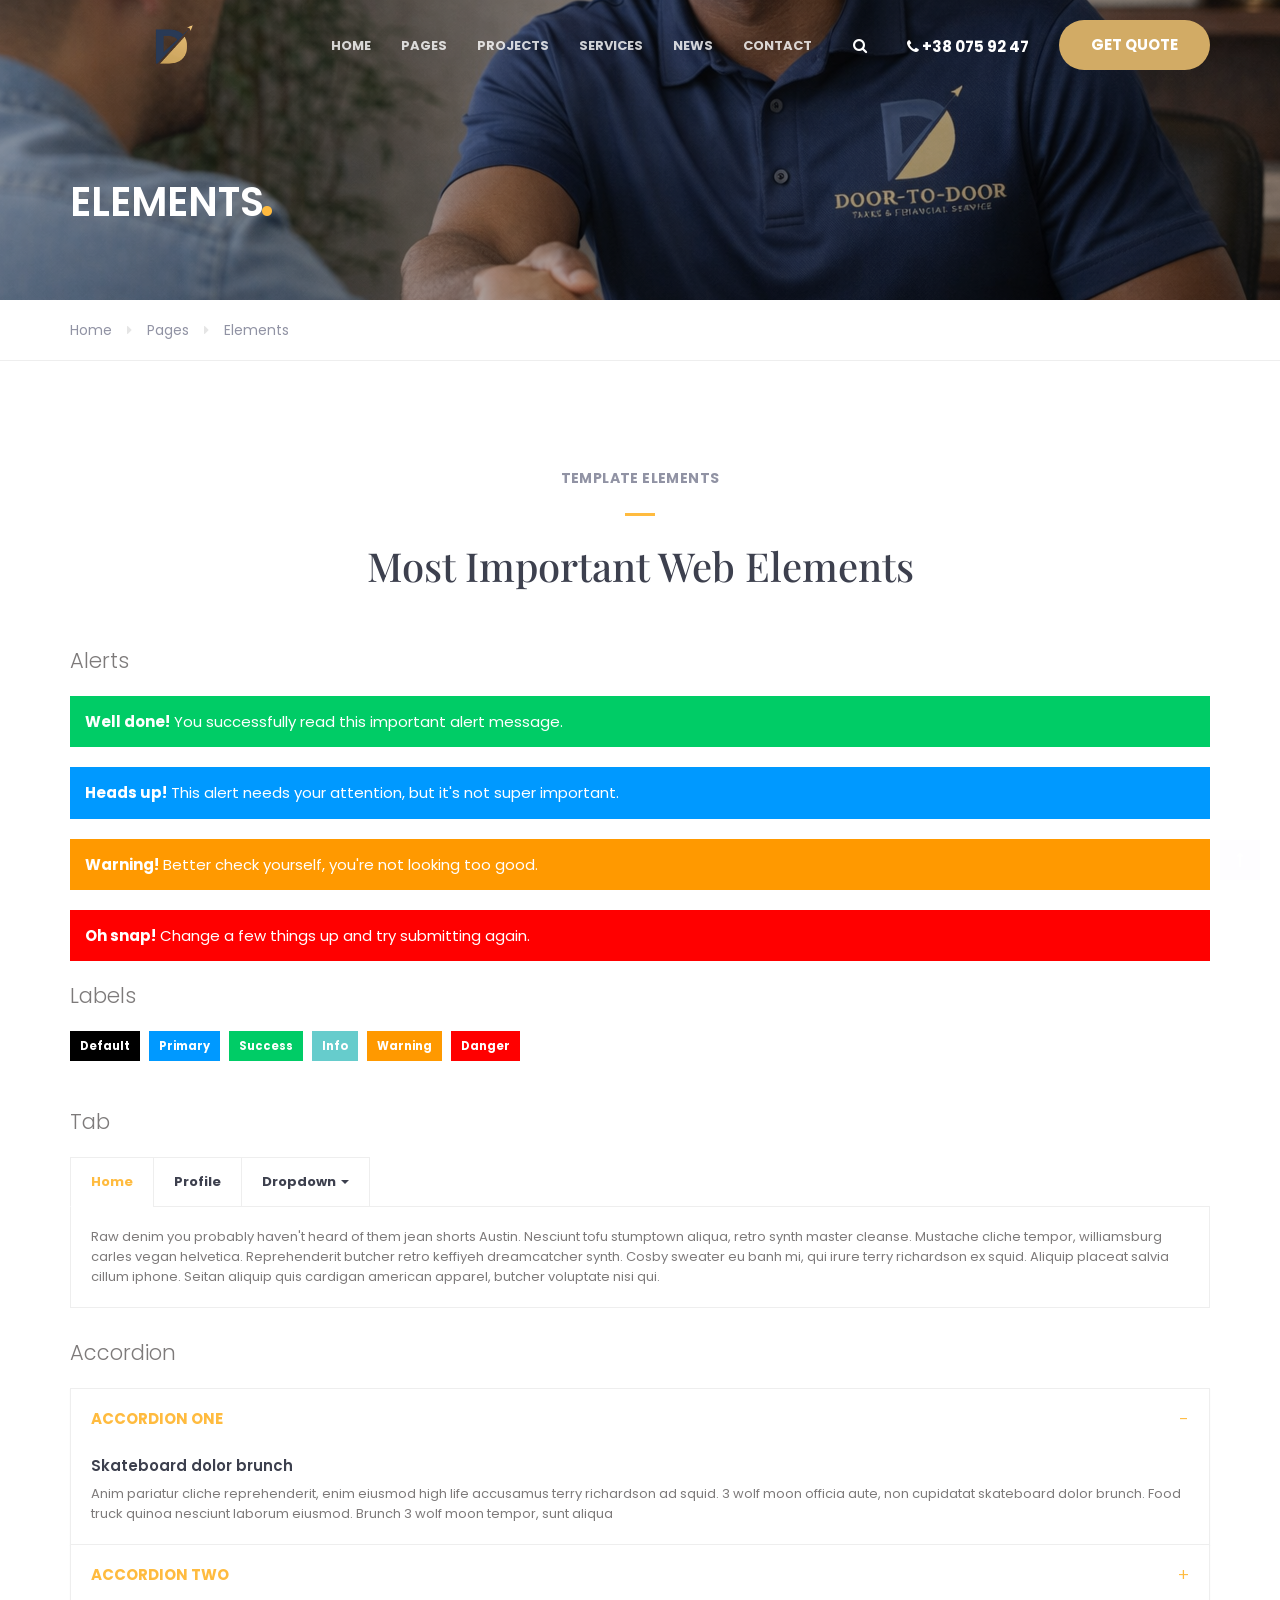
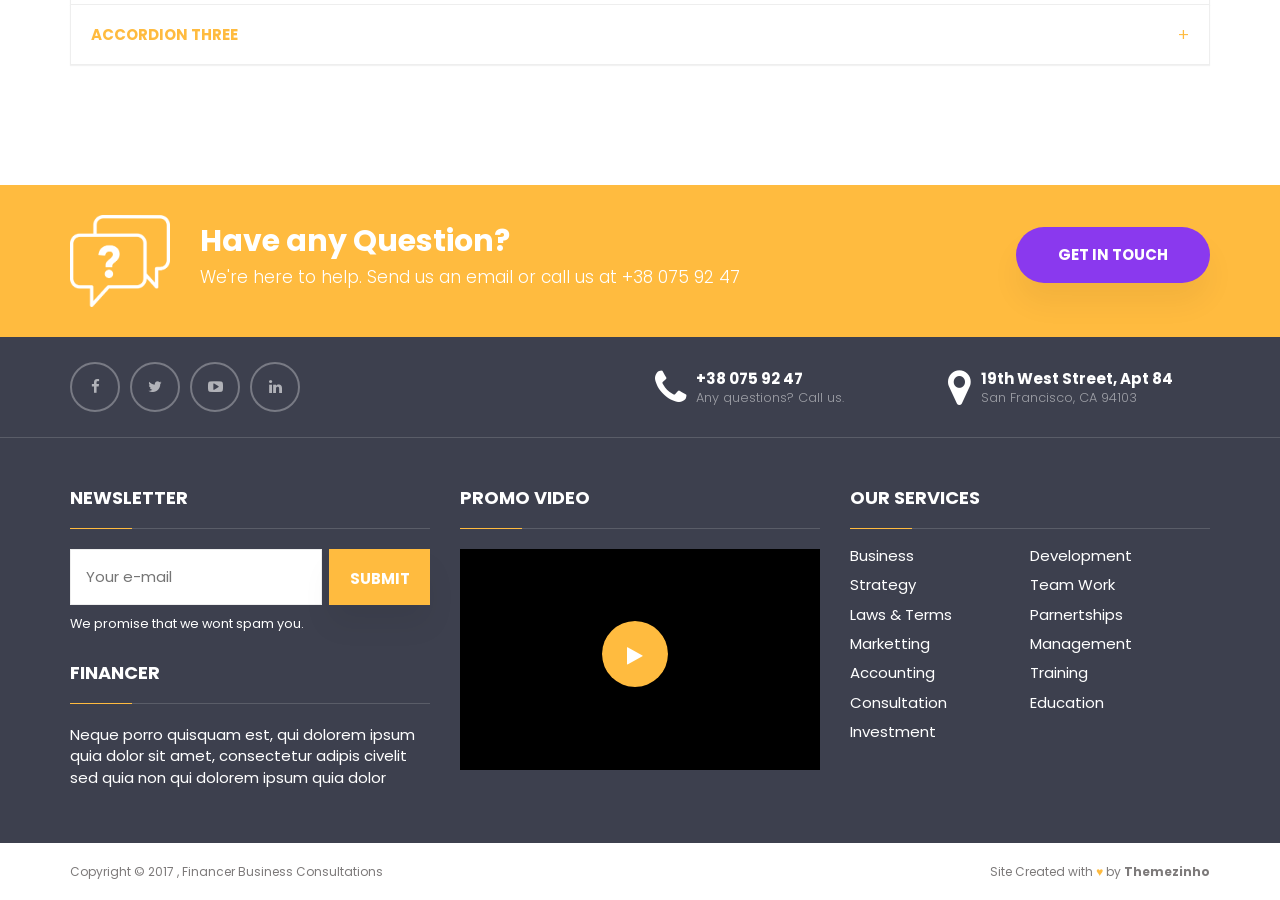
<file: elements.html>
<!DOCTYPE html>
<html lang="en">
<head>
<meta charset="utf-8">
<meta http-equiv="X-UA-Compatible" content="IE=edge">
<meta name="viewport" content="width=device-width, initial-scale=1">
<title>Financer | Business Consultations Template</title>
<meta name="author" content="Themezinho">
<meta name="description" content="Financer | Business Consultations Template">
<meta name="keywords" content="business, corporate, page, html, template, carousel, parallax, agency, html5">

<!-- SOCIAL MEDIA META -->
<meta property="og:description" content="Financer | Business Consultations Template">
<meta property="og:image" content="http://www.themezinho.net/financer/preview.png">
<meta property="og:site_name" content="Financer">
<meta property="og:title" content="Financer">
<meta property="og:type" content="website">
<meta property="og:url" content="http://www.themezinho.net/financer">

<!-- TWITTER META -->
<meta name="twitter:card" content="summary">
<meta name="twitter:site" content="@Financer">
<meta name="twitter:creator" content="@Financer">
<meta name="twitter:title" content="Financer">
<meta name="twitter:description" content="Financer | Business Consultations Template">
<meta name="twitter:image" content="http://www.themezinho.net/financer/preview.png">

<!-- FAVICON FILES -->
<link href="ico/apple-touch-icon-144-precomposed.png" rel="apple-touch-icon" sizes="144x144">
<link href="ico/apple-touch-icon-114-precomposed.png" rel="apple-touch-icon" sizes="114x114">
<link href="ico/apple-touch-icon-72-precomposed.png" rel="apple-touch-icon" sizes="72x72">
<link href="ico/apple-touch-icon-57-precomposed.png" rel="apple-touch-icon">
<link href="ico/favicon.png" rel="shortcut icon">

<!-- CSS FILES -->
<link href="revolution/css/settings.css" rel="stylesheet">
<link href="css/flaticon.css" rel="stylesheet">
<link href="css/font-awesome.min.css" rel="stylesheet">
<link href="css/jquery.fancybox.css" rel="stylesheet">
<link href="css/odometer.min.css" rel="stylesheet">
<link href="css/owl.carousel.min.css" rel="stylesheet">
<link href="css/bootstrap.min.css" rel="stylesheet">
<link href="css/base.css" rel="stylesheet">
<link href="css/style.css" rel="stylesheet">

<!-- HTML5 shim and Respond.js for IE8 support of HTML5 elements and media queries -->
<!-- WARNING: Respond.js doesn't work if you view the page via file:// -->
<!--[if lt IE 9]>
      <script src="https://oss.maxcdn.com/html5shiv/3.7.3/html5shiv.min.js"></script>
      <script src="https://oss.maxcdn.com/respond/1.4.2/respond.min.js"></script>
    <![endif]-->
</head>
<body>
<div class="preloader">
  <svg class="spinner" id="pageloader_anime" width="32px" height="32px" viewBox="0 0 66 66" xmlns="http://www.w3.org/2000/svg">
    <circle class="path" fill="none" stroke-width="6" stroke-linecap="round" cx="33" cy="33" r="30"></circle>
  </svg>
</div>
<!-- end preloader -->
<div class="search-box transition">
  <div class="table">
    <div class="table-cell">
      <div class="container">
        <form>
          <input type="text" placeholder="Type here to make a search" autofocus>
          <button type="submit">SEARCH</button>
        </form>
      </div>
      <!-- end container --> 
    </div>
    <!-- end table-cell --> 
  </div>
  <!-- end table --> 
</div>
<!-- end search-box -->
<header class="int-header">
  <nav class="navbar navbar-default navbar-fixed-top transition">
    <div class="top-bar">
      <div class="container">
        <div class="row"> <div class="col-md-6 col-sm-6 hidden-xs">
            <ul class="top-menu">
              <li><a href="our-offices.html">Our Offices</a></li>
              <li><a href="career.html">Career</a></li>
              <li><a href="on-press.html">On Press</a></li>
              <li><a href="support.html">Support</a></li>
            </ul>
            <!-- end top-menu --> 
          </div>
          <!-- end col-6 -->
          <div class="col-md-6 col-sm-6 col-xs-12">
           <span class="social-text">Connect with Us</span> 
            <!-- end social-text -->
            <ul class="social-media">
              <li><a href="#"><i class="fa fa-facebook" aria-hidden="true"></i></a></li>
              <li><a href="#"><i class="fa fa-twitter" aria-hidden="true"></i></a></li>
              <li><a href="#"><i class="fa fa-youtube-play" aria-hidden="true"></i></a></li>
              <li><a href="#"><i class="fa fa-linkedin" aria-hidden="true"></i></a></li>
            </ul>
            <!-- end social-media -->
            <div class="language"> <span>Select Language</span>
              <div class="dropdown"> <a href="#" data-toggle="dropdown" class="dropdown-toggle"> English <img src="images/icon-flag-en.png" alt="Image"> <i class="fa fa-sort-desc" aria-hidden="true"></i> </a>
                <ul class="dropdown-menu">
                  <li><a href="#">English</a></li>
                  <li><a href="#">Turkish</a></li>
                  <li><a href="#">Spanish</a></li>
                </ul>
              </div>
              <!-- end dropdown --> 
            </div>
            <!-- end language --> 
          </div>
          <!-- end col-6 --> 
        </div>
        <!-- end row --> 
      </div>
      <!-- end container --> 
    </div>
    <!-- end top-bar -->
    <div class="container">
      <div class="navbar-header">
        <button type="button" class="navbar-toggle toggle-menu menu-left push-body" data-toggle="collapse" data-target="#collapse-nav"> <span class="icon-bar"></span> <span class="icon-bar"></span> <span class="icon-bar"></span> </button>
        <a class="navbar-brand" href="index.html"> <img src="images/logo-light.png" alt="Image" class="logo-light"> <img src="images/logo-dark.png" alt="Image" class="logo-dark"> <span class="since">25<br>
        <small>years</small></span></a> </div>
      <div class="collapse navbar-collapse cbp-spmenu cbp-spmenu-vertical cbp-spmenu-left" id="collapse-nav">
        <ul class="top-menu visible-xs">
              <li><a href="our-offices.html">Our Offices</a></li>
              <li><a href="career.html">Career</a></li>
              <li><a href="on-press.html">On Press</a></li>
              <li><a href="support.html">Support</a></li>
            </ul>
            <!-- end top-menu --> 
        <ul class="nav navbar-nav">
          <li><a href="index.html">HOME</a></li>
          <li class="dropdown"> <a href="#" data-toggle="dropdown" class="dropdown-toggle">PAGES</a>
            <ul class="dropdown-menu">
              <li><a href="about-us.html">About Us</a></li>
              <li><a href="solutions.html">Solutions</a></li>
              <li><a href="partners.html">Partners</a></li>
              <li><a href="gallery.html">Gallery</a></li>
              <li><a href="pricing.html">Pricing</a></li>
              <li><a href="faq.html">FAQ</a></li>
              <li><a href="elements.html">Elements</a></li>
              <li><a href="404.html">404 Page</a></li>
            </ul>
          </li>
          <li><a href="projects.html">PROJECTS</a></li>
          <li><a href="services.html">SERVICES</a></li>
          <li><a href="news.html">NEWS</a></li>
          <li><a href="contact.html">CONTACT</a></li>
        </ul>
        <!-- end navbar-nav --> 
        <a href="#" class="quote-btn">GET QUOTE</a> <span class="phone"><i class="fa fa-phone" aria-hidden="true"></i> +38 075 92 47</span> 
        <!-- end phone -->
        <div class="search"><i class="fa fa-search" aria-hidden="true"></i></div>
        <!-- end search --> 
      </div>
      <!-- end navbar-collapse --> 
    </div>
    <!-- end container --> 
  </nav>
  <!-- end navbar-default -->
  <div class="table">
    <div class="table-cell">
      <div class="container">
        <h3>ELEMENTS<span>.</span></h3>
      </div>
      <!-- end container --> 
    </div>
    <!-- end table-cell --> 
  </div>
  <!-- end table --> 
</header>
<!-- end header -->
<section class="breadcrumb-bar">
  <div class="container">
    <div class="row">
      <div class="col-xs-12">
        <ul class="breadcrumb">
          <li><a href="#">Home</a></li>
          <li><a href="#">Pages</a></li>
          <li class="active">Elements</li>
        </ul>
      </div>
      <!-- end col-12 --> 
    </div>
    <!-- end row --> 
  </div>
  <!-- end container --> 
</section>
<!-- end breadcrumb-bar -->

<section class="elements transition">
	<div class="container">
    <div class="row">
     <div class="col-xs-12 text-center">
     	<h6>TEMPLATE ELEMENTS</h6>
     	<h2>Most Important Web Elements </h2>
     </div>
     <!-- end col-12 -->
     <div class="col-xs-12">
     	<p class="lead">Alerts</p>
        <div class="alert alert-success" role="alert"> <strong>Well done!</strong> You successfully read this important alert message. </div>
          <!-- end alert -->
          <div class="alert alert-info" role="alert"> <strong>Heads up!</strong> This alert needs your attention, but it's not super important. </div>
          <!-- end alert -->
          <div class="alert alert-warning" role="alert"> <strong>Warning!</strong> Better check yourself, you're not looking too good. </div>
          <!-- end alert -->
          <div class="alert alert-danger" role="alert"> <strong>Oh snap!</strong> Change a few things up and try submitting again. </div>
          <!-- end alert --> 
          <br>
          <p class="lead">Labels</p>
          <p>
           <span class="label label-default">Default</span> <span class="label label-primary">Primary</span> <span class="label label-success">Success</span> <span class="label label-info">Info</span> <span class="label label-warning">Warning</span> <span class="label label-danger">Danger</span></p>
           <br>
            <p class="lead">Tab</p>
            <div class="bs-example bs-example-tabs" data-example-id="togglable-tabs">
            <ul class="nav nav-tabs" id="myTabs" role="tablist">
              <li role="presentation" class="active"><a href="#home" id="home-tab" role="tab" data-toggle="tab" aria-controls="home" aria-expanded="true">Home</a></li>
              <li role="presentation"><a href="#profile" role="tab" id="profile-tab" data-toggle="tab" aria-controls="profile">Profile</a></li>
              <li role="presentation" class="dropdown"> <a href="#" class="dropdown-toggle" id="myTabDrop1" data-toggle="dropdown" aria-controls="myTabDrop1-contents">Dropdown <span class="caret"></span></a>
                <ul class="dropdown-menu" aria-labelledby="myTabDrop1" id="myTabDrop1-contents">
                  <li><a href="#dropdown1" role="tab" id="dropdown1-tab" data-toggle="tab" aria-controls="dropdown1">@fat</a></li>
                  <li><a href="#dropdown2" role="tab" id="dropdown2-tab" data-toggle="tab" aria-controls="dropdown2">@mdo</a></li>
                </ul>
              </li>
            </ul>
            <div class="tab-content" id="myTabContent">
              <div class="tab-pane fade in active" role="tabpanel" id="home" aria-labelledby="home-tab">
                <p>Raw denim you probably haven't heard of them jean shorts Austin. Nesciunt tofu stumptown aliqua, retro synth master cleanse. Mustache cliche tempor, williamsburg carles vegan helvetica. Reprehenderit butcher retro keffiyeh dreamcatcher synth. Cosby sweater eu banh mi, qui irure terry richardson ex squid. Aliquip placeat salvia cillum iphone. Seitan aliquip quis cardigan american apparel, butcher voluptate nisi qui.</p>
              </div>
              <div class="tab-pane fade" role="tabpanel" id="profile" aria-labelledby="profile-tab">
                <p>Food truck fixie locavore, accusamus mcsweeney's marfa nulla single-origin coffee squid. Exercitation +1 labore velit, blog sartorial PBR leggings next level wes anderson artisan four loko farm-to-table craft beer twee. Qui photo booth letterpress, commodo enim craft beer mlkshk aliquip jean shorts ullamco ad vinyl cillum PBR. Homo nostrud organic, assumenda labore aesthetic magna delectus mollit. Keytar helvetica VHS salvia yr, vero magna velit sapiente labore stumptown. Vegan fanny pack odio cillum wes anderson 8-bit, sustainable jean shorts beard ut DIY ethical culpa terry richardson biodiesel. Art party scenester stumptown, tumblr butcher vero sint qui sapiente accusamus tattooed echo park.</p>
              </div>
              <div class="tab-pane fade" role="tabpanel" id="dropdown1" aria-labelledby="dropdown1-tab">
                <p>Etsy mixtape wayfarers, ethical wes anderson tofu before they sold out mcsweeney's organic lomo retro fanny pack lo-fi farm-to-table readymade. Messenger bag gentrify pitchfork tattooed craft beer, iphone skateboard locavore carles etsy salvia banksy hoodie helvetica. DIY synth PBR banksy irony. Leggings gentrify squid 8-bit cred pitchfork. Williamsburg banh mi whatever gluten-free, carles pitchfork biodiesel fixie etsy retro mlkshk vice blog. Scenester cred you probably haven't heard of them, vinyl craft beer blog stumptown. Pitchfork sustainable tofu synth chambray yr.</p>
              </div>
              <div class="tab-pane fade" role="tabpanel" id="dropdown2" aria-labelledby="dropdown2-tab">
                <p>Trust fund seitan letterpress, keytar raw denim keffiyeh etsy art party before they sold out master cleanse gluten-free squid scenester freegan cosby sweater. Fanny pack portland seitan DIY, art party locavore wolf cliche high life echo park Austin. Cred vinyl keffiyeh DIY salvia PBR, banh mi before they sold out farm-to-table VHS viral locavore cosby sweater. Lomo wolf viral, mustache readymade thundercats keffiyeh craft beer marfa ethical. Wolf salvia freegan, sartorial keffiyeh echo park vegan.</p>
              </div>
            </div>
          </div>
          <!-- end tab -->
          <br>
          <p class="lead">Accordion</p>
          <div class="panel-group" id="accordion" role="tablist" aria-multiselectable="true">
          <div class="panel panel-default">
            <div class="panel-heading" role="tab" id="headingOne">
              <h4 class="panel-title"> <a data-toggle="collapse" data-parent="#accordion" href="#collapseOne" aria-expanded="true" aria-controls="collapseOne">ACCORDION ONE</a> </h4>
            </div>
            <!-- end panel-heading -->
            <div id="collapseOne" class="panel-collapse collapse in" role="tabpanel" aria-labelledby="headingOne">
              <div class="panel-body">
                <h5>Skateboard dolor brunch</h5>
                <p>Anim pariatur cliche reprehenderit, enim eiusmod high life accusamus terry richardson ad squid. 3 wolf moon officia aute, non cupidatat skateboard dolor brunch. Food truck quinoa nesciunt laborum eiusmod. Brunch 3 wolf moon tempor, sunt aliqua</p>
              </div>
              <!-- end panel-body --> 
            </div>
            <!-- end panel-collapse --> 
          </div>
          <!-- end panel panel-default -->
          <div class="panel panel-default">
            <div class="panel-heading" role="tab" id="headingTwo">
              <h4 class="panel-title"> <a class="collapsed" data-toggle="collapse" data-parent="#accordion" href="#collapseTwo" aria-expanded="false" aria-controls="collapseTwo">ACCORDION TWO</a> </h4>
            </div>
            <!-- end panel-heading -->
            <div id="collapseTwo" class="panel-collapse collapse" role="tabpanel" aria-labelledby="headingTwo">
              <div class="panel-body">
                <h5>Skateboard dolor brunch</h5>
                <p>Anim pariatur cliche reprehenderit, enim eiusmod high life accusamus terry richardson ad squid. 3 wolf moon officia aute, non cupidatat skateboard dolor brunch. Food truck quinoa nesciunt laborum eiusmod. Brunch 3 wolf moon tempor, sunt aliqua put </p>
              </div>
              <!-- end panel-body --> 
            </div>
            <!-- end panel-collapse --> 
          </div>
          <!-- end panel-default -->
          <div class="panel panel-default">
            <div class="panel-heading" role="tab" id="headingThree">
              <h4 class="panel-title"> <a class="collapsed" data-toggle="collapse" data-parent="#accordion" href="#collapseThree" aria-expanded="false" aria-controls="collapseThree">ACCORDION THREE </a> </h4>
            </div>
            <!-- end panel-heading -->
            <div id="collapseThree" class="panel-collapse collapse" role="tabpanel" aria-labelledby="headingThree">
              <div class="panel-body">
                <h5>Skateboard dolor brunch</h5>
                <p>Anim pariatur cliche reprehenderit, enim eiusmod high life accusamus terry richardson ad squid. 3 wolf moon officia aute, non cupidatat skateboard dolor brunch. Food truck quinoa nesciunt laborum eiusmod. Brunch 3 wolf moon tempor, sunt aliqua put </p>
              </div>
              <!-- end panel-body --> 
            </div>
            <!-- end panel-collapse --> 
          </div>
          <!-- end panel-default --> 
        </div>
        <!-- end panel-group --> 
     </div>
     <!-- end col-12 -->
     <!-- end col-12 -->
    </div>
    <!-- end row --> 
  </div>
  <!-- end container --> 
</section>
<!-- end elements -->
<section class="support-bar transition">
  <div class="container">
    <div class="row">
      <div class="col-xs-12"> <a href="#">GET IN TOUCH</a> <img src="images/icon-support.png" alt="Image">
        <h4>Have any Question?</h4>
        <h6>We're here to help. Send us an email or call us at +38 075 92 47</h6>
      </div>
      <!-- end col-12 --> 
    </div>
    <!-- end row --> 
  </div>
  <!-- end container --> 
</section>
<!-- end support-bar -->
<footer class="footer">
  <div class="footer-bar">
    <div class="container">
      <div class="row">
        <div class="col-md-6 col-sm-12 col-xs-12">
          <ul class="social-media">
            <li><a href="#"><i class="fa fa-facebook" aria-hidden="true"></i></a></li>
            <li><a href="#"><i class="fa fa-twitter" aria-hidden="true"></i></a></li>
            <li><a href="#"><i class="fa fa-youtube-play" aria-hidden="true"></i></a></li>
            <li><a href="#"><i class="fa fa-linkedin" aria-hidden="true"></i></a></li>
          </ul>
          <!-- end social-media --> 
        </div>
        <!-- end col-6 -->
        <div class="col-md-3 col-sm-6 col-xs-12">
          <address>
          <i class="fa fa-phone" aria-hidden="true"></i> +38 075 92 47 <small>Any questions? Call us.</small>
          </address>
        </div>
        <!-- end col-3 -->
        <div class="col-md-3 col-sm-6 col-xs-12">
          <address>
          <i class="fa fa-map-marker" aria-hidden="true"></i> 19th West Street, Apt 84 <small>San Francisco, CA 94103</small>
          </address>
        </div>
        <!-- end col-3 --> 
      </div>
      <!-- end row --> 
    </div>
    <!-- end container --> 
  </div>
  <!-- end footer-bar -->
  <div class="container">
    <div class="row">
      <div class="col-md-4 col-sm-12 col-xs-12">
        <h4 class="footer-title">NEWSLETTER</h4>
        <form class="newsletter">
          <input type="text" placeholder="Your e-mail">
          <button type="submit">SUBMIT</button>
          <small>We promise that we wont spam you.</small>
        </form>
        <h4 class="footer-title">FINANCER</h4>
        <p>Neque porro quisquam est, qui dolorem ipsum quia dolor sit amet, consectetur adipis civelit sed quia non qui dolorem ipsum quia dolor</p>
      </div>
      <!-- end col-4 -->
      <div class="col-md-4 col-sm-12 col-xs-12">
        <h4 class="footer-title">PROMO VIDEO</h4>
        <div class="video"><img src="images/video-image.jpg" alt="Image"> <a href="videos/video.mp4" class="play-btn fancybox" data-type="iframe" ><i class="fa fa-play" aria-hidden="true"></i></a> </div>
        <!-- end video --> </div>
      <!-- end col-4 -->
      <div class="col-md-4">
        <h4 class="footer-title">OUR SERVICES</h4>
        <ul class="footer-menu">
          <li><a href="#">Business</a></li>
          <li><a href="#">Development</a></li>
          <li><a href="#">Strategy</a></li>
          <li><a href="#">Team Work</a></li>
          <li><a href="#">Laws & Terms </a></li>
          <li><a href="#">Parnertships</a></li>
          <li><a href="#">Marketting</a></li>
          <li><a href="#">Management</a></li>
          <li><a href="#">Accounting</a></li>
          <li><a href="#">Training</a></li>
          <li><a href="#">Consultation</a></li>
          <li><a href="#">Education</a></li>
          <li><a href="#">Investment</a></li>
        </ul>
      </div>
      <!-- end col-4 --> 
    </div>
    <!-- end row --> 
  </div>
  <!-- end container -->
  <div class="sub-footer">
    <div class="container">
      <div class="row">
        <div class="col-md-6 col-sm-6 col-xs-12">Copyright © 2017 , Financer Business Consultations</div>
        <!-- end col-6 -->
        <div class="col-md-6 col-sm-6 col-xs-12 text-right">Site Created with <span>♥</span> by <a href="#">Themezinho</a></div>
        <!-- end col-6 --> 
      </div>
      <!-- end row --> 
    </div>
    <!-- end container --> 
  </div>
  <!-- end sub-footer --> 
</footer>
<!-- end footer --> 
<a href="#" class="scrollup"><i class="fa fa-long-arrow-up" aria-hidden="true"></i></a> 

<!-- JS FILES --> 
<script src="js/jquery.min.js"></script> 
<script type="text/javascript">
$(window).load(function() {
	$(".preloader").fadeOut("fast");
})
</script> 
<script src="js/bootstrap.min.js"></script> 
<script src="js/jPushMenu.js"></script> 
<script src="js/odometer.min.js"></script> 
<script src="js/owl.carousel.min.js"></script> 
<script src="js/jquery.fancybox.js"></script> 
<script src="js/wow.min.js"></script> 
<script src="js/masonry.pkgd.min.js"></script> 
<script src="js/scripts.js"></script> 
</body>
</html>
</file>
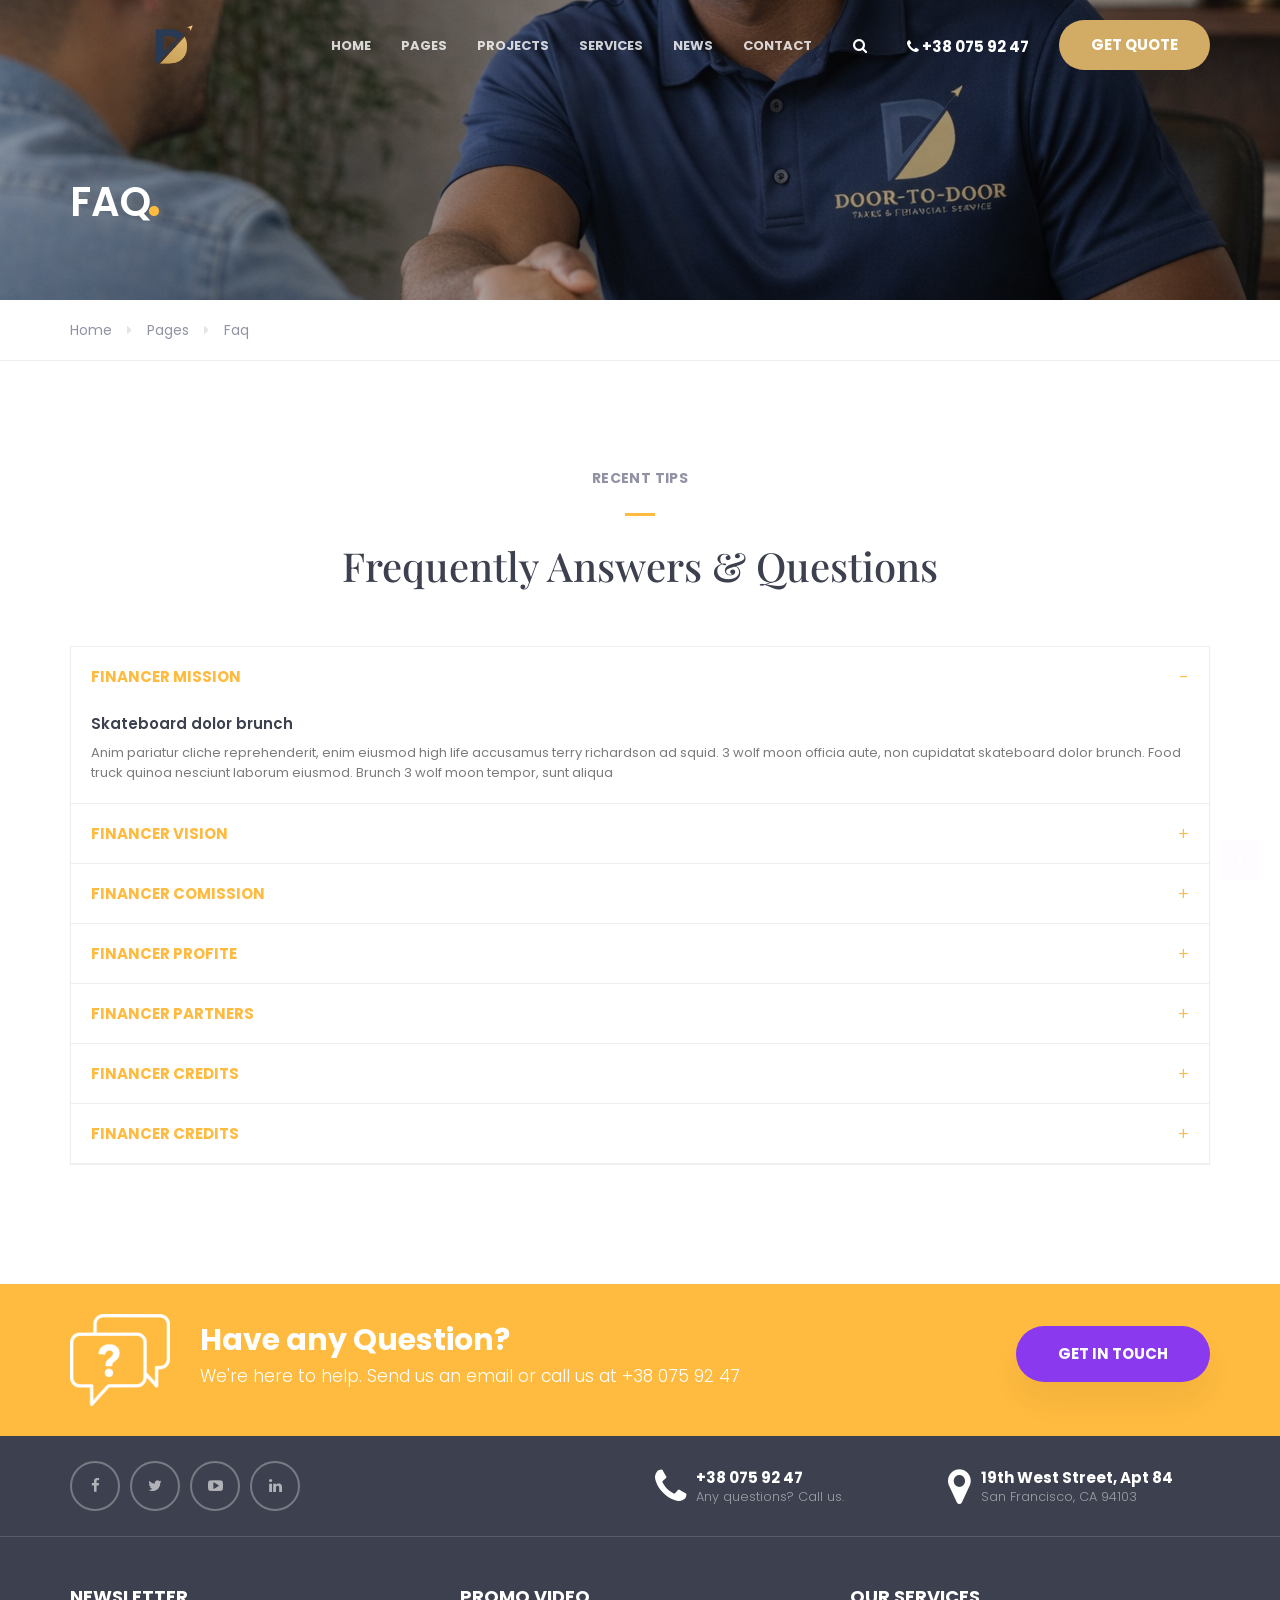
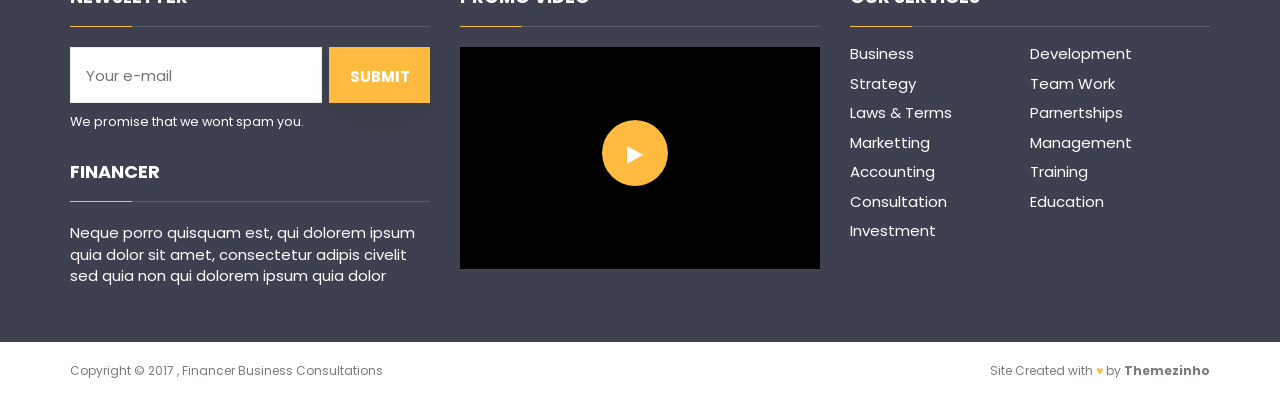
<file: faq.html>
<!DOCTYPE html>
<html lang="en">
<head>
<meta charset="utf-8">
<meta http-equiv="X-UA-Compatible" content="IE=edge">
<meta name="viewport" content="width=device-width, initial-scale=1">
<title>Financer | Business Consultations Template</title>
<meta name="author" content="Themezinho">
<meta name="description" content="Financer | Business Consultations Template">
<meta name="keywords" content="business, corporate, page, html, template, carousel, parallax, agency, html5">

<!-- SOCIAL MEDIA META -->
<meta property="og:description" content="Financer | Business Consultations Template">
<meta property="og:image" content="http://www.themezinho.net/financer/preview.png">
<meta property="og:site_name" content="Financer">
<meta property="og:title" content="Financer">
<meta property="og:type" content="website">
<meta property="og:url" content="http://www.themezinho.net/financer">

<!-- TWITTER META -->
<meta name="twitter:card" content="summary">
<meta name="twitter:site" content="@Financer">
<meta name="twitter:creator" content="@Financer">
<meta name="twitter:title" content="Financer">
<meta name="twitter:description" content="Financer | Business Consultations Template">
<meta name="twitter:image" content="http://www.themezinho.net/financer/preview.png">

<!-- FAVICON FILES -->
<link href="ico/apple-touch-icon-144-precomposed.png" rel="apple-touch-icon" sizes="144x144">
<link href="ico/apple-touch-icon-114-precomposed.png" rel="apple-touch-icon" sizes="114x114">
<link href="ico/apple-touch-icon-72-precomposed.png" rel="apple-touch-icon" sizes="72x72">
<link href="ico/apple-touch-icon-57-precomposed.png" rel="apple-touch-icon">
<link href="ico/favicon.png" rel="shortcut icon">

<!-- CSS FILES -->
<link href="revolution/css/settings.css" rel="stylesheet">
<link href="css/flaticon.css" rel="stylesheet">
<link href="css/font-awesome.min.css" rel="stylesheet">
<link href="css/jquery.fancybox.css" rel="stylesheet">
<link href="css/odometer.min.css" rel="stylesheet">
<link href="css/owl.carousel.min.css" rel="stylesheet">
<link href="css/bootstrap.min.css" rel="stylesheet">
<link href="css/base.css" rel="stylesheet">
<link href="css/style.css" rel="stylesheet">

<!-- HTML5 shim and Respond.js for IE8 support of HTML5 elements and media queries -->
<!-- WARNING: Respond.js doesn't work if you view the page via file:// -->
<!--[if lt IE 9]>
      <script src="https://oss.maxcdn.com/html5shiv/3.7.3/html5shiv.min.js"></script>
      <script src="https://oss.maxcdn.com/respond/1.4.2/respond.min.js"></script>
    <![endif]-->
</head>
<body>
<div class="preloader">
  <svg class="spinner" id="pageloader_anime" width="32px" height="32px" viewBox="0 0 66 66" xmlns="http://www.w3.org/2000/svg">
    <circle class="path" fill="none" stroke-width="6" stroke-linecap="round" cx="33" cy="33" r="30"></circle>
  </svg>
</div>
<!-- end preloader -->
<div class="search-box transition">
  <div class="table">
    <div class="table-cell">
      <div class="container">
        <form>
          <input type="text" placeholder="Type here to make a search" autofocus>
          <button type="submit">SEARCH</button>
        </form>
      </div>
      <!-- end container --> 
    </div>
    <!-- end table-cell --> 
  </div>
  <!-- end table --> 
</div>
<!-- end search-box -->
<header class="int-header">
  <nav class="navbar navbar-default navbar-fixed-top transition">
    <div class="top-bar">
      <div class="container">
        <div class="row"> <div class="col-md-6 col-sm-6 hidden-xs">
            <ul class="top-menu">
              <li><a href="our-offices.html">Our Offices</a></li>
              <li><a href="career.html">Career</a></li>
              <li><a href="on-press.html">On Press</a></li>
              <li><a href="support.html">Support</a></li>
            </ul>
            <!-- end top-menu --> 
          </div>
          <!-- end col-6 -->
          <div class="col-md-6 col-sm-6 col-xs-12">
           <span class="social-text">Connect with Us</span> 
            <!-- end social-text -->
            <ul class="social-media">
              <li><a href="#"><i class="fa fa-facebook" aria-hidden="true"></i></a></li>
              <li><a href="#"><i class="fa fa-twitter" aria-hidden="true"></i></a></li>
              <li><a href="#"><i class="fa fa-youtube-play" aria-hidden="true"></i></a></li>
              <li><a href="#"><i class="fa fa-linkedin" aria-hidden="true"></i></a></li>
            </ul>
            <!-- end social-media -->
            <div class="language"> <span>Select Language</span>
              <div class="dropdown"> <a href="#" data-toggle="dropdown" class="dropdown-toggle"> English <img src="images/icon-flag-en.png" alt="Image"> <i class="fa fa-sort-desc" aria-hidden="true"></i> </a>
                <ul class="dropdown-menu">
                  <li><a href="#">English</a></li>
                  <li><a href="#">Turkish</a></li>
                  <li><a href="#">Spanish</a></li>
                </ul>
              </div>
              <!-- end dropdown --> 
            </div>
            <!-- end language --> 
          </div>
          <!-- end col-6 --> 
        </div>
        <!-- end row --> 
      </div>
      <!-- end container --> 
    </div>
    <!-- end top-bar -->
    <div class="container">
      <div class="navbar-header">
        <button type="button" class="navbar-toggle toggle-menu menu-left push-body" data-toggle="collapse" data-target="#collapse-nav"> <span class="icon-bar"></span> <span class="icon-bar"></span> <span class="icon-bar"></span> </button>
        <a class="navbar-brand" href="index.html"> <img src="images/logo-light.png" alt="Image" class="logo-light"> <img src="images/logo-dark.png" alt="Image" class="logo-dark"> <span class="since">25<br>
        <small>years</small></span></a> </div>
      <div class="collapse navbar-collapse cbp-spmenu cbp-spmenu-vertical cbp-spmenu-left" id="collapse-nav">
        <ul class="top-menu visible-xs">
              <li><a href="our-offices.html">Our Offices</a></li>
              <li><a href="career.html">Career</a></li>
              <li><a href="on-press.html">On Press</a></li>
              <li><a href="support.html">Support</a></li>
            </ul>
            <!-- end top-menu --> 
        <ul class="nav navbar-nav">
          <li><a href="index.html">HOME</a></li>
          <li class="dropdown"> <a href="#" data-toggle="dropdown" class="dropdown-toggle">PAGES</a>
            <ul class="dropdown-menu">
              <li><a href="about-us.html">About Us</a></li>
              <li><a href="solutions.html">Solutions</a></li>
              <li><a href="partners.html">Partners</a></li>
              <li><a href="gallery.html">Gallery</a></li>
              <li><a href="pricing.html">Pricing</a></li>
              <li><a href="faq.html">FAQ</a></li>
              <li><a href="elements.html">Elements</a></li>
              <li><a href="404.html">404 Page</a></li>
            </ul>
          </li>
          <li><a href="projects.html">PROJECTS</a></li>
          <li><a href="services.html">SERVICES</a></li>
          <li><a href="news.html">NEWS</a></li>
          <li><a href="contact.html">CONTACT</a></li>
        </ul>
        <!-- end navbar-nav --> 
        <a href="#" class="quote-btn">GET QUOTE</a> <span class="phone"><i class="fa fa-phone" aria-hidden="true"></i> +38 075 92 47</span> 
        <!-- end phone -->
        <div class="search"><i class="fa fa-search" aria-hidden="true"></i></div>
        <!-- end search --> 
      </div>
      <!-- end navbar-collapse --> 
    </div>
    <!-- end container --> 
  </nav>
  <!-- end navbar-default -->
  <div class="table">
    <div class="table-cell">
      <div class="container">
        <h3>FAQ<span>.</span></h3>
      </div>
      <!-- end container --> 
    </div>
    <!-- end table-cell --> 
  </div>
  <!-- end table --> 
</header>
<!-- end header -->
<section class="breadcrumb-bar">
  <div class="container">
    <div class="row">
      <div class="col-xs-12">
        <ul class="breadcrumb">
          <li><a href="#">Home</a></li>
          <li><a href="#">Pages</a></li>
          <li class="active">Faq</li>
        </ul>
      </div>
      <!-- end col-12 --> 
    </div>
    <!-- end row --> 
  </div>
  <!-- end container --> 
</section>
<!-- end breadcrumb-bar -->
<section class="faq transition">
	<div class="container">
    <div class="row">
     <div class="col-xs-12 text-center">
     	<h6>RECENT TIPS</h6>
     	<h2>Frequently Answers & Questions</h2>
     </div>
     <!-- end col-12 -->
      <div class="col-xs-12">
       
		  <div class="panel-group" id="accordion" role="tablist" aria-multiselectable="true">
          <div class="panel panel-default">
            <div class="panel-heading" role="tab" id="headingOne">
              <h4 class="panel-title"> <a data-toggle="collapse" data-parent="#accordion" href="#collapseOne" aria-expanded="true" aria-controls="collapseOne">FINANCER MISSION</a> </h4>
            </div>
            <!-- end panel-heading -->
            <div id="collapseOne" class="panel-collapse collapse in" role="tabpanel" aria-labelledby="headingOne">
              <div class="panel-body">
                <h5>Skateboard dolor brunch</h5>
                <p>Anim pariatur cliche reprehenderit, enim eiusmod high life accusamus terry richardson ad squid. 3 wolf moon officia aute, non cupidatat skateboard dolor brunch. Food truck quinoa nesciunt laborum eiusmod. Brunch 3 wolf moon tempor, sunt aliqua</p>
              </div>
              <!-- end panel-body --> 
            </div>
            <!-- end panel-collapse --> 
          </div>
          <!-- end panel panel-default -->
          <div class="panel panel-default">
            <div class="panel-heading" role="tab" id="headingTwo">
              <h4 class="panel-title"> <a class="collapsed" data-toggle="collapse" data-parent="#accordion" href="#collapseTwo" aria-expanded="false" aria-controls="collapseTwo">FINANCER VISION</a> </h4>
            </div>
            <!-- end panel-heading -->
            <div id="collapseTwo" class="panel-collapse collapse" role="tabpanel" aria-labelledby="headingTwo">
              <div class="panel-body">
                <h5>Skateboard dolor brunch</h5>
                <p>Anim pariatur cliche reprehenderit, enim eiusmod high life accusamus terry richardson ad squid. 3 wolf moon officia aute, non cupidatat skateboard dolor brunch. Food truck quinoa nesciunt laborum eiusmod. Brunch 3 wolf moon tempor, sunt aliqua put </p>
              </div>
              <!-- end panel-body --> 
            </div>
            <!-- end panel-collapse --> 
          </div>
          <!-- end panel-default -->
          <div class="panel panel-default">
            <div class="panel-heading" role="tab" id="headingThree">
              <h4 class="panel-title"> <a class="collapsed" data-toggle="collapse" data-parent="#accordion" href="#collapseThree" aria-expanded="false" aria-controls="collapseThree">FINANCER COMISSION</a> </h4>
            </div>
            <!-- end panel-heading -->
            <div id="collapseThree" class="panel-collapse collapse" role="tabpanel" aria-labelledby="headingThree">
              <div class="panel-body"> 
                <h5>Skateboard dolor brunch</h5>
                <p>Anim pariatur cliche reprehenderit, enim eiusmod high life accusamus terry richardson ad squid. 3 wolf moon officia aute, non cupidatat skateboard dolor brunch. Food truck quinoa nesciunt laborum eiusmod. Brunch 3 wolf moon tempor2, sunt aliqua put </p>
              </div>
              <!-- end panel-body --> 
            </div>
            <!-- end panel-collapse --> 
          </div>
          <!-- end panel-default --> 
          <div class="panel panel-default">
            <div class="panel-heading" role="tab" id="headingFour">
              <h4 class="panel-title"> <a class="collapsed" data-toggle="collapse" data-parent="#accordion" href="#collapseFour" aria-expanded="false" aria-controls="collapseFour">FINANCER PROFITE</a> </h4>
            </div>
            <!-- end panel-heading -->
            <div id="collapseFour" class="panel-collapse collapse" role="tabpanel" aria-labelledby="headingFour">
              <div class="panel-body"> 
                <h5>Skateboard dolor brunch</h5>
                <p>Anim pariatur cliche reprehenderit, enim eiusmod high life accusamus terry richardson ad squid. 3 wolf moon officia aute, non cupidatat skateboard dolor brunch. Food truck quinoa nesciunt laborum eiusmod. Brunch 3 wolf moon tempor2, sunt aliqua put </p>
              </div>
              <!-- end panel-body --> 
            </div>
            <!-- end panel-collapse --> 
          </div>
          <!-- end panel-default --> 
          <div class="panel panel-default">
            <div class="panel-heading" role="tab" id="headingSix">
              <h4 class="panel-title"> <a class="collapsed" data-toggle="collapse" data-parent="#accordion" href="#collapseSix" aria-expanded="false" aria-controls="collapseSix">FINANCER PARTNERS</a> </h4>
            </div>
            <!-- end panel-heading -->
            <div id="collapseSix" class="panel-collapse collapse" role="tabpanel" aria-labelledby="headingSix">
              <div class="panel-body"> 
                <h5>Skateboard dolor brunch</h5>
                <p>Anim pariatur cliche reprehenderit, enim eiusmod high life accusamus terry richardson ad squid. 3 wolf moon officia aute, non cupidatat skateboard dolor brunch. Food truck quinoa nesciunt laborum eiusmod. Brunch 3 wolf moon tempor2, sunt aliqua put </p>
              </div>
              <!-- end panel-body --> 
            </div>
            <!-- end panel-collapse --> 
          </div>
          <!-- end panel-default --> 
          <div class="panel panel-default">
            <div class="panel-heading" role="tab" id="headingFive">
              <h4 class="panel-title"> <a class="collapsed" data-toggle="collapse" data-parent="#accordion" href="#collapseFive" aria-expanded="false" aria-controls="collapseFive">FINANCER CREDITS</a> </h4>
            </div>
            <!-- end panel-heading -->
            <div id="collapseFive" class="panel-collapse collapse" role="tabpanel" aria-labelledby="headingFive">
              <div class="panel-body"> 
                <h5>Skateboard dolor brunch</h5>
                <p>Anim pariatur cliche reprehenderit, enim eiusmod high life accusamus terry richardson ad squid. 3 wolf moon officia aute, non cupidatat skateboard dolor brunch. Food truck quinoa nesciunt laborum eiusmod. Brunch 3 wolf moon tempor2, sunt aliqua put </p>
              </div>
              <!-- end panel-body --> 
            </div>
            <!-- end panel-collapse --> 
          </div>
          <!-- end panel-default --> 
          <div class="panel panel-default">
            <div class="panel-heading" role="tab" id="headingSeven">
              <h4 class="panel-title"> <a class="collapsed" data-toggle="collapse" data-parent="#accordion" href="#collapseSeven" aria-expanded="false" aria-controls="collapseSeven">FINANCER CREDITS</a> </h4>
            </div>
            <!-- end panel-heading -->
            <div id="collapseSeven" class="panel-collapse collapse" role="tabpanel" aria-labelledby="headingFive">
              <div class="panel-body"> 
                <h5>Skateboard dolor brunch</h5>
                <p>Anim pariatur cliche reprehenderit, enim eiusmod high life accusamus terry richardson ad squid. 3 wolf moon officia aute, non cupidatat skateboard dolor brunch. Food truck quinoa nesciunt laborum eiusmod. Brunch 3 wolf moon tempor2, sunt aliqua put </p>
              </div>
              <!-- end panel-body --> 
            </div>
            <!-- end panel-collapse --> 
          </div>
          <!-- end panel-default --> 
        </div>
        <!-- end panel-group -->
		</div>
       <!-- end col-12 -->
    </div>
    <!-- end row --> 
  </div>
  <!-- end container --> 
</section>
<!-- end projects -->
<section class="support-bar transition">
  <div class="container">
    <div class="row">
      <div class="col-xs-12"> <a href="#">GET IN TOUCH</a> <img src="images/icon-support.png" alt="Image">
        <h4>Have any Question?</h4>
        <h6>We're here to help. Send us an email or call us at +38 075 92 47</h6>
      </div>
      <!-- end col-12 --> 
    </div>
    <!-- end row --> 
  </div>
  <!-- end container --> 
</section>
<!-- end support-bar -->
<footer class="footer">
  <div class="footer-bar">
    <div class="container">
      <div class="row">
        <div class="col-md-6 col-sm-12 col-xs-12">
          <ul class="social-media">
            <li><a href="#"><i class="fa fa-facebook" aria-hidden="true"></i></a></li>
            <li><a href="#"><i class="fa fa-twitter" aria-hidden="true"></i></a></li>
            <li><a href="#"><i class="fa fa-youtube-play" aria-hidden="true"></i></a></li>
            <li><a href="#"><i class="fa fa-linkedin" aria-hidden="true"></i></a></li>
          </ul>
          <!-- end social-media --> 
        </div>
        <!-- end col-6 -->
        <div class="col-md-3 col-sm-6 col-xs-12">
          <address>
          <i class="fa fa-phone" aria-hidden="true"></i> +38 075 92 47 <small>Any questions? Call us.</small>
          </address>
        </div>
        <!-- end col-3 -->
        <div class="col-md-3 col-sm-6 col-xs-12">
          <address>
          <i class="fa fa-map-marker" aria-hidden="true"></i> 19th West Street, Apt 84 <small>San Francisco, CA 94103</small>
          </address>
        </div>
        <!-- end col-3 --> 
      </div>
      <!-- end row --> 
    </div>
    <!-- end container --> 
  </div>
  <!-- end footer-bar -->
  <div class="container">
    <div class="row">
      <div class="col-md-4 col-sm-12 col-xs-12">
        <h4 class="footer-title">NEWSLETTER</h4>
        <form class="newsletter">
          <input type="text" placeholder="Your e-mail">
          <button type="submit">SUBMIT</button>
          <small>We promise that we wont spam you.</small>
        </form>
        <h4 class="footer-title">FINANCER</h4>
        <p>Neque porro quisquam est, qui dolorem ipsum quia dolor sit amet, consectetur adipis civelit sed quia non qui dolorem ipsum quia dolor</p>
      </div>
      <!-- end col-4 -->
      <div class="col-md-4 col-sm-12 col-xs-12">
        <h4 class="footer-title">PROMO VIDEO</h4>
        <div class="video"><img src="images/video-image.jpg" alt="Image"> <a href="videos/video.mp4" class="play-btn fancybox" data-type="iframe" ><i class="fa fa-play" aria-hidden="true"></i></a> </div>
        <!-- end video --> </div>
      <!-- end col-4 -->
      <div class="col-md-4">
        <h4 class="footer-title">OUR SERVICES</h4>
        <ul class="footer-menu">
          <li><a href="#">Business</a></li>
          <li><a href="#">Development</a></li>
          <li><a href="#">Strategy</a></li>
          <li><a href="#">Team Work</a></li>
          <li><a href="#">Laws & Terms </a></li>
          <li><a href="#">Parnertships</a></li>
          <li><a href="#">Marketting</a></li>
          <li><a href="#">Management</a></li>
          <li><a href="#">Accounting</a></li>
          <li><a href="#">Training</a></li>
          <li><a href="#">Consultation</a></li>
          <li><a href="#">Education</a></li>
          <li><a href="#">Investment</a></li>
        </ul>
      </div>
      <!-- end col-4 --> 
    </div>
    <!-- end row --> 
  </div>
  <!-- end container -->
  <div class="sub-footer">
    <div class="container">
      <div class="row">
        <div class="col-md-6 col-sm-6 col-xs-12">Copyright © 2017 , Financer Business Consultations</div>
        <!-- end col-6 -->
        <div class="col-md-6 col-sm-6 col-xs-12 text-right">Site Created with <span>♥</span> by <a href="#">Themezinho</a></div>
        <!-- end col-6 --> 
      </div>
      <!-- end row --> 
    </div>
    <!-- end container --> 
  </div>
  <!-- end sub-footer --> 
</footer>
<!-- end footer --> 
<a href="#" class="scrollup"><i class="fa fa-long-arrow-up" aria-hidden="true"></i></a> 

<!-- JS FILES --> 
<script src="js/jquery.min.js"></script> 
<script type="text/javascript">
$(window).load(function() {
	$(".preloader").fadeOut("fast");
})
</script> 
<script src="js/bootstrap.min.js"></script> 
<script src="js/jPushMenu.js"></script> 
<script src="js/odometer.min.js"></script> 
<script src="js/owl.carousel.min.js"></script> 
<script src="js/jquery.fancybox.js"></script> 
<script src="js/wow.min.js"></script> 
<script src="js/masonry.pkgd.min.js"></script> 
<script src="js/scripts.js"></script> 
</body>
</html>
</file>
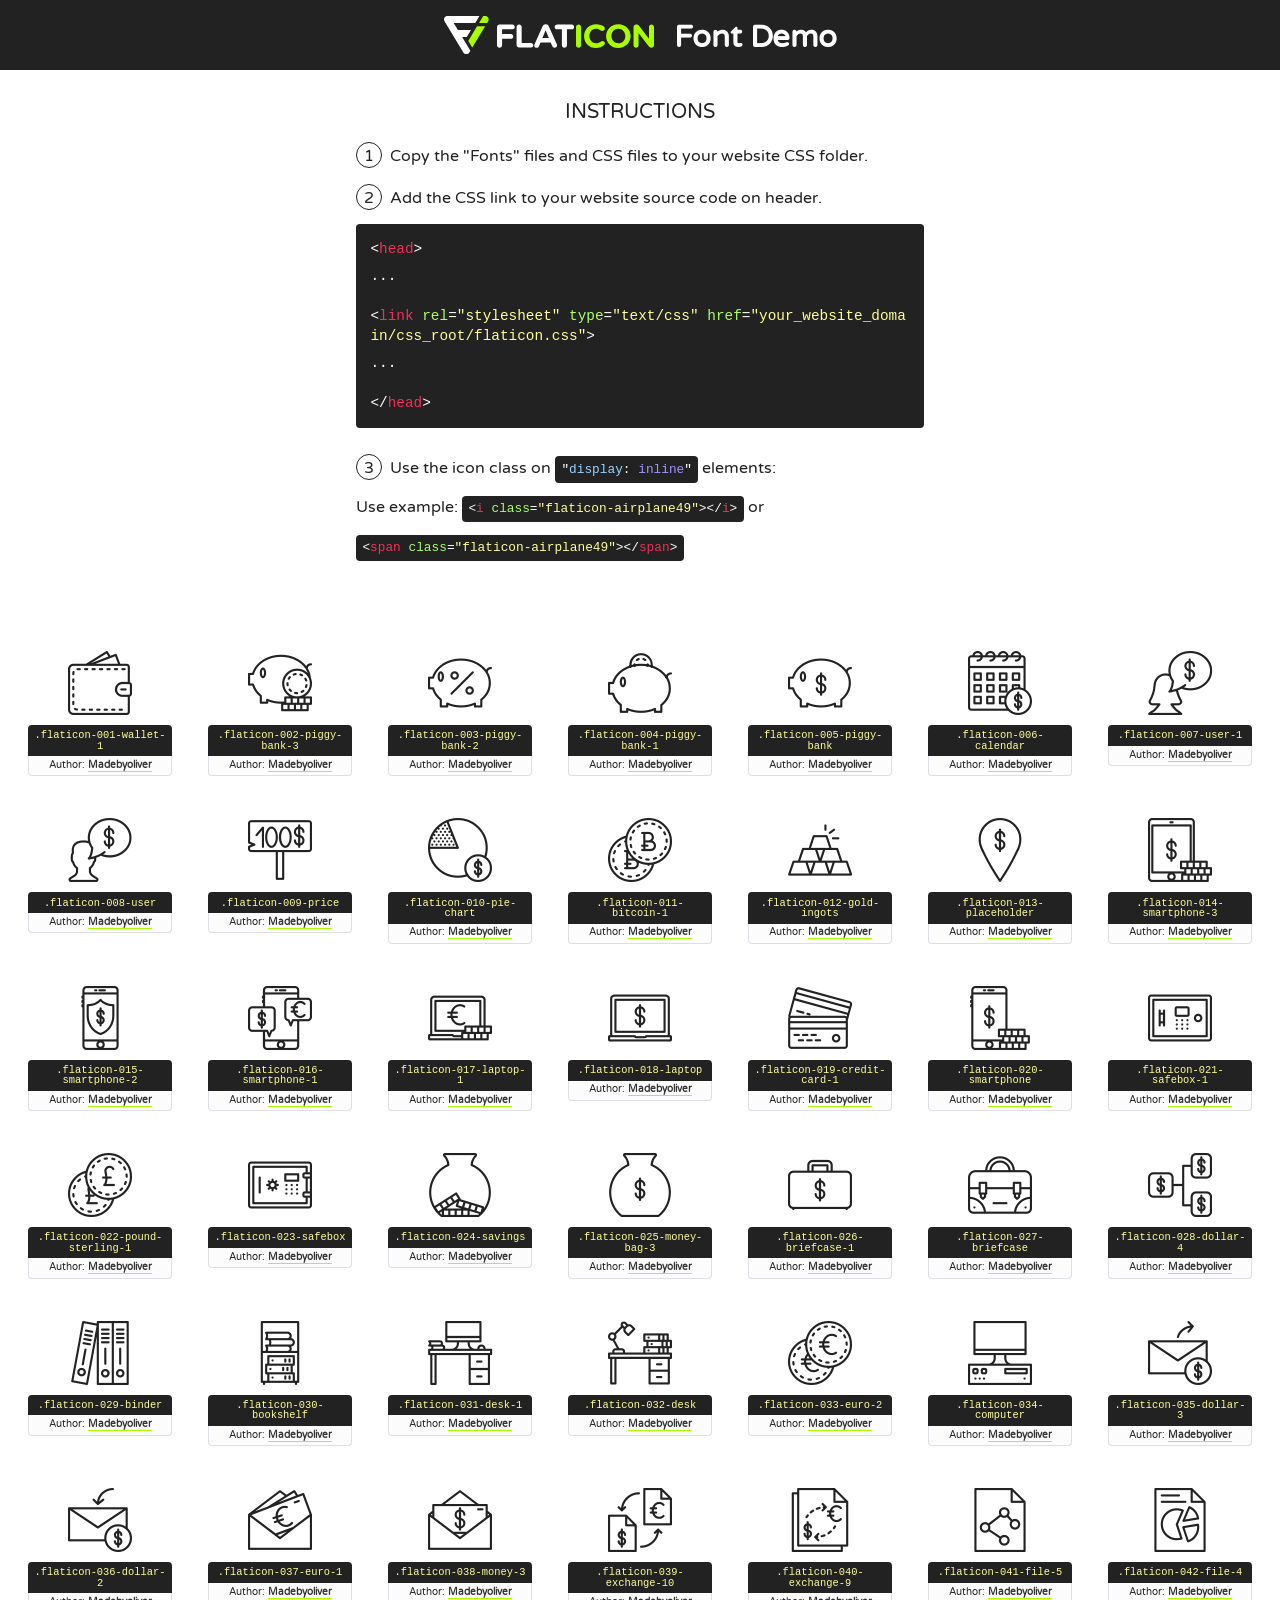
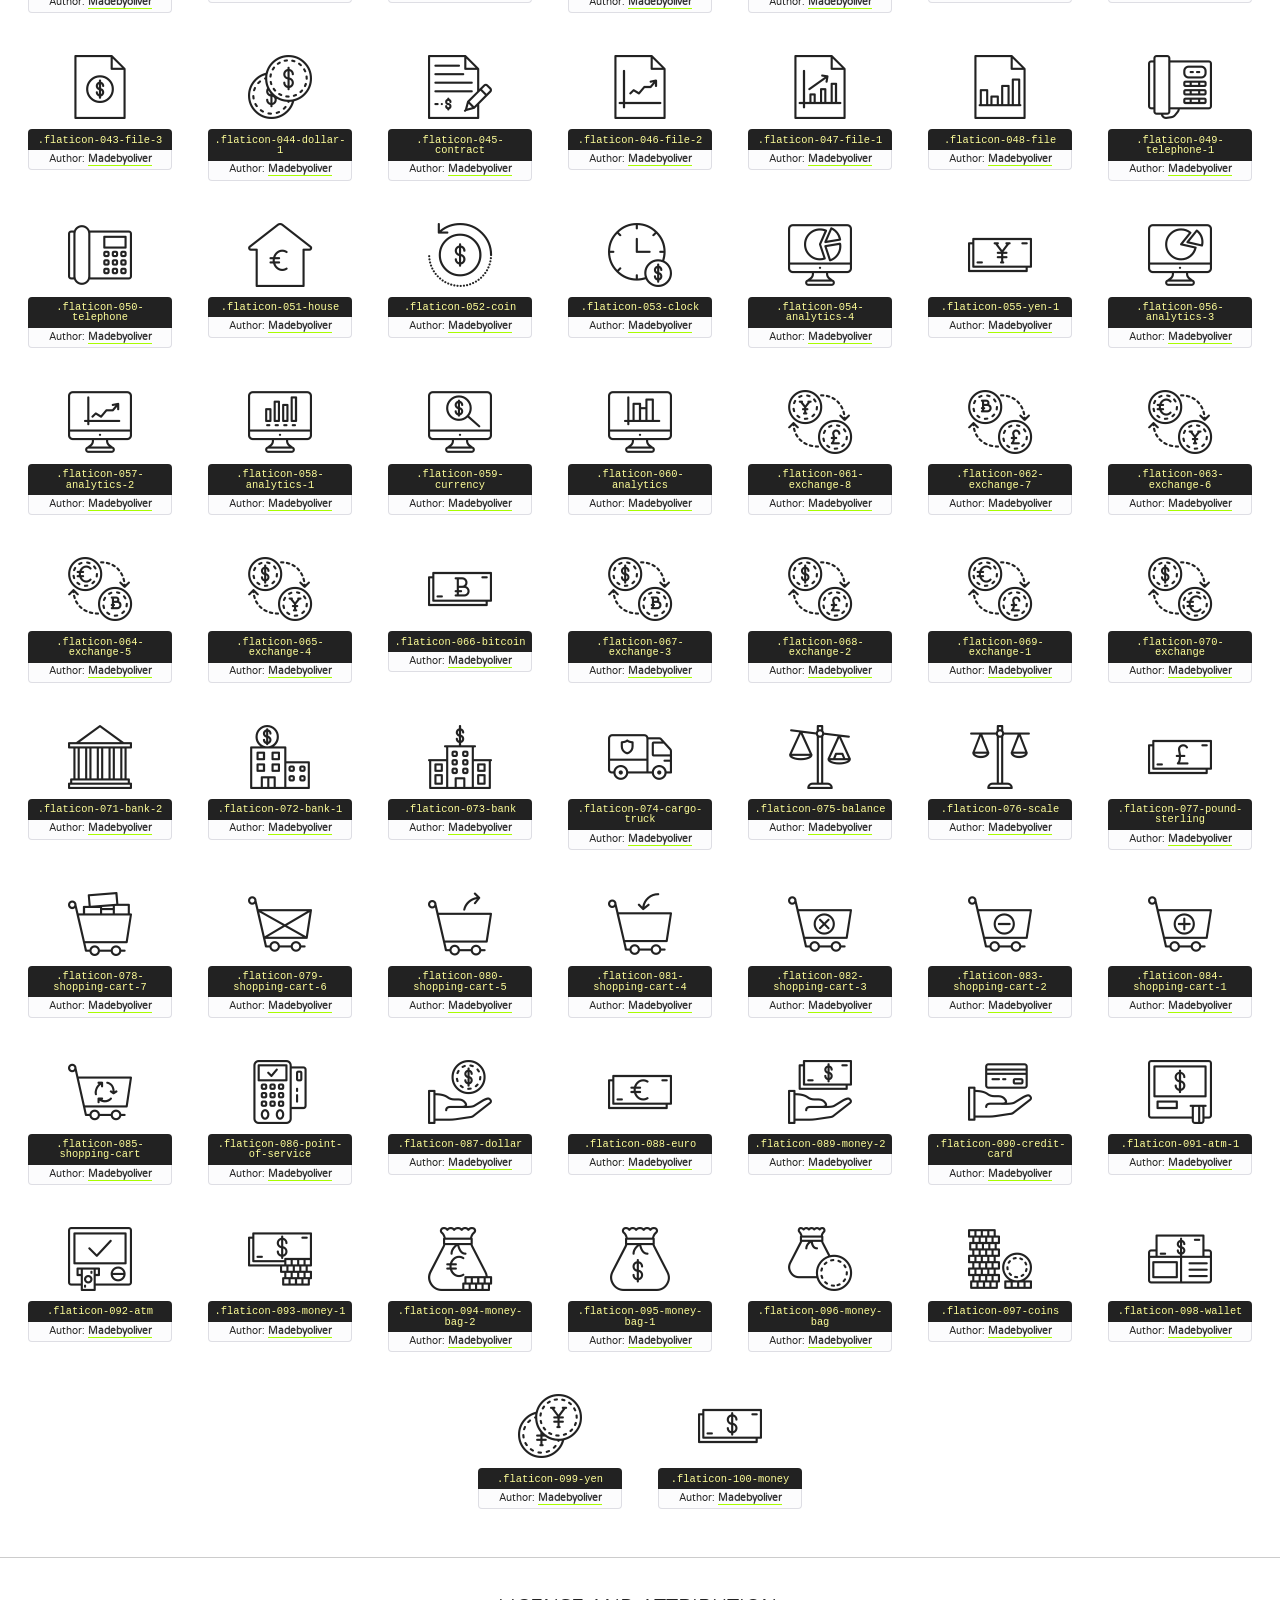
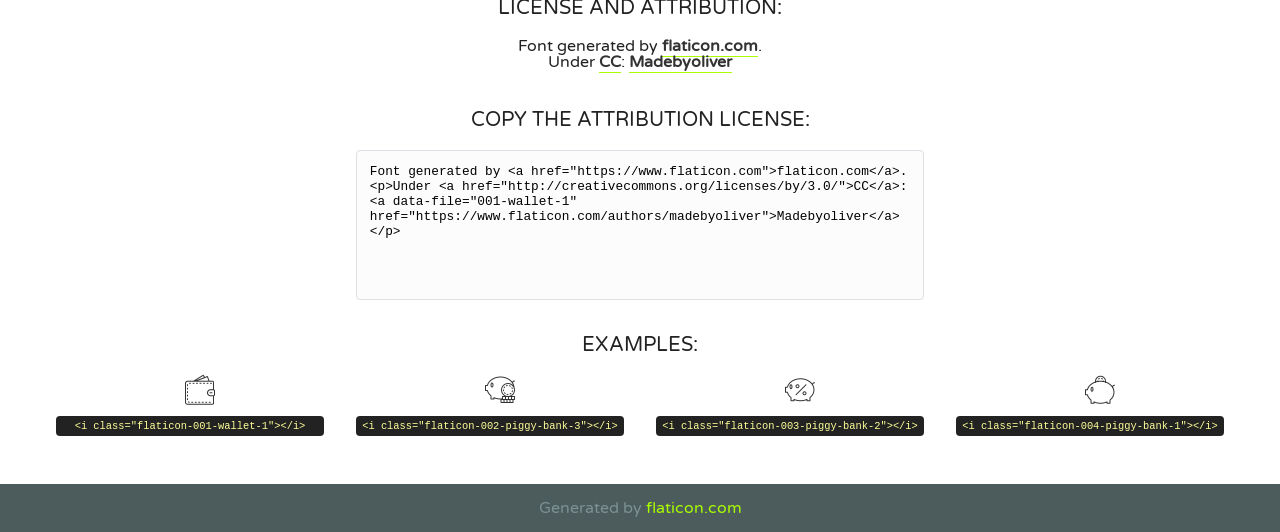
<file: flaticon.html>
<!DOCTYPE html>
<!--
  Flaticon icon font: Flaticon
  Creation date: 27/07/2017 09:35
-->
<html>
<!DOCTYPE html>
<html>

<head>
    <title>Flaticon WebFont</title>
    <link href="http://fonts.googleapis.com/css?family=Varela+Round" rel="stylesheet" type="text/css" />
    <link rel="stylesheet" type="text/css" href="css/flaticon.css">
    <meta charset="UTF-8">
    <style>
    html, body, div, span, applet, object, iframe,
    h1, h2, h3, h4, h5, h6, p, blockquote, pre,
    a, abbr, acronym, address, big, cite, code,
    del, dfn, em, img, ins, kbd, q, s, samp,
    small, strike, strong, sub, sup, tt, var,
    b, u, i, center,
    dl, dt, dd, ol, ul, li,
    fieldset, form, label, legend,
    table, caption, tbody, tfoot, thead, tr, th, td,
    article, aside, canvas, details, embed, 
    figure, figcaption, footer, header, hgroup, 
    menu, nav, output, ruby, section, summary,
    time, mark, audio, video {
        margin: 0;
        padding: 0;
        border: 0;
        font-size: 100%;
        font: inherit;
        vertical-align: baseline;
    }
    /* HTML5 display-role reset for older browsers */
    article, aside, details, figcaption, figure, 
    footer, header, hgroup, menu, nav, section {
        display: block;
    }
    body {
        line-height: 1;
    }
    ol, ul {
        list-style: none;
    }
    blockquote, q {
        quotes: none;
    }
    blockquote:before, blockquote:after,
    q:before, q:after {
        content: '';
        content: none;
    }
    table {
        border-collapse: collapse;
        border-spacing: 0;
    }
    body {
        font-family: 'Varela Round', Helvetica, Arial, sans-serif;
        font-size: 16px;
        color: #222;
    }
    a {
        color: #333;
        border-bottom: 1px solid #a9fd00;
        font-weight: bold;
        text-decoration: none;
    }
    * {
        -moz-box-sizing: border-box;
        -webkit-box-sizing: border-box;
        box-sizing: border-box;
        margin: 0;
        padding: 0;
    }
    [class^="flaticon-"]:before, [class*=" flaticon-"]:before, [class^="flaticon-"]:after, [class*=" flaticon-"]:after {
        font-family: Flaticon;
        font-size: 30px;
        font-style: normal;
        margin-left: 20px;
        color: #333;
    }
    .wrapper {
        max-width: 600px;
        margin: auto;
        padding: 0 1em;
    }
    .title {
        font-size: 1.25em;
        text-align: center;
        margin-bottom: 1em;
        text-transform: uppercase;
    }
    header {
        text-align: center;
        background-color: #222;
        color: #fff;
        padding: 1em;
    }
    header .logo {
        width: 210px;
        height: 38px;
        display: inline-block;
        vertical-align: middle;
        margin-right: 1em;
        border: none;
    }
    header strong {
        font-size: 1.95em;
        font-weight: bold;
        vertical-align: middle;
        margin-top: 5px;
        display: inline-block;
    }
    .demo {
        margin: 2em auto;
        line-height: 1.25em;
    }
    .demo ul li {
        margin-bottom: 1em;
    }
    .demo ul li .num {
        color: #222;
        border-radius: 20px;
        display: inline-block;
        width: 26px;
        padding: 3px;
        height: 26px;
        text-align: center;
        margin-right: 0.5em;
        border: 1px solid #222;
    }
    .demo ul li code {
        background-color: #222;
        border-radius: 4px;
        padding: 0.25em 0.5em;
        display: inline-block;
        color: #fff;
        font-family: Consolas,Monaco,Lucida Console,Liberation Mono,DejaVu Sans Mono,Bitstream Vera Sans Mono,Courier New, monospace;
        font-weight: lighter;
        margin-top: 1em;
        font-size: 0.8em;
        word-break: break-all;
    }
    .demo ul li code.big {
        padding: 1em;
        font-size: 0.9em;
    }
    .demo ul li code .red {
        color: #EF3159;
    }
    .demo ul li code .green {
        color: #ACFF65;
    }
    .demo ul li code .yellow {
        color: #FFFF99;
    }
    .demo ul li code .blue {
        color: #99D3FF;
    }
    .demo ul li code .purple {
        color: #A295FF;
    }
    .demo ul li code .dots {
        margin-top: 0.5em;
        display: block;
    }
    #glyphs {
        border-bottom: 1px solid #ccc;
        padding: 2em 0;
        text-align: center;
    }
    .glyph {
        display: inline-block;
        width: 9em;
        margin: 1em;
        text-align: center;
        vertical-align: top;
        background: #FFF;
    }
    .glyph .glyph-icon {
        padding: 10px;
        display: block;
        font-family:"Flaticon";
        font-size: 64px;
        line-height: 1;
    }
    .glyph .glyph-icon:before {
        font-size: 64px;
        color: #222;
        margin-left: 0;
    }
    .class-name {
        font-size: 0.65em;
        background-color: #222;
        color: #fff;
        border-radius: 4px 4px 0 0;
        padding: 0.5em;
        color: #FFFF99;
        font-family: Consolas,Monaco,Lucida Console,Liberation Mono,DejaVu Sans Mono,Bitstream Vera Sans Mono,Courier New, monospace;
    }
    .author-name {
        font-size: 0.6em;
        background-color: #fcfcfd;
        border: 1px solid #DEDEE4;
        border-top: 0;
        border-radius: 0 0 4px 4px;
        padding: 0.5em;
    }
    .class-name:last-child {
        font-size: 10px;
        color:#888;
    }
    .class-name:last-child a {
        font-size: 10px;
        color:#555;
    }
    .class-name:last-child a:hover {
        color:#a9fd00;
    }
    .glyph > input {
        display: block;
        width: 100px;
        margin: 5px auto;
        text-align: center;
        font-size: 12px;
        cursor: text;
    }
    .glyph > input.icon-input {
        font-family:"Flaticon";
        font-size: 16px;
        margin-bottom: 10px;
    }
    .attribution .title {
        margin-top: 2em;
    }
    .attribution textarea {
        background-color: #fcfcfd;
        padding: 1em;
        border: none;
        box-shadow: none;
        border: 1px solid #DEDEE4;
        border-radius: 4px;
        resize: none;
        width: 100%;
        height: 150px;
        font-size: 0.8em;
        font-family: Consolas,Monaco,Lucida Console,Liberation Mono,DejaVu Sans Mono,Bitstream Vera Sans Mono,Courier New, monospace;
        -webkit-appearance: none;
    }
    .iconsuse {
        margin: 2em auto;
        text-align: center;
        max-width: 1200px;
    }
    .iconsuse:after {
        content: '';
        display: table;
        clear: both;
    }
    .iconsuse .image {
        float: left;
        width: 25%;
        padding: 0 1em;
    }
    .iconsuse .image p {
        margin-bottom: 1em;
    }
    .iconsuse .image span {
        display: block;
        font-size: 0.65em;
        background-color: #222;
        color: #fff;
        border-radius: 4px;
        padding: 0.5em;
        color: #FFFF99;
        margin-top: 1em;
        font-family: Consolas,Monaco,Lucida Console,Liberation Mono,DejaVu Sans Mono,Bitstream Vera Sans Mono,Courier New, monospace;
    }
    #footer {
        text-align: center;
        background-color: #4C5B5C;
        color: #7c9192;
        padding: 1em;
    }
    #footer a {
        border: none;
        color: #a9fd00;
        font-weight: normal;
    }
    @media (max-width: 960px) {
        .iconsuse .image {
            width: 50%;
        }
    }
    @media (max-width: 560px) {
        .iconsuse .image {
            width: 100%;
        }
    }
    </style>
</head>

<body class="characters-off">

    <header>
        <a href="https://www.flaticon.com" target="_blank" class="logo">
            <svg version="1.1" xmlns="http://www.w3.org/2000/svg" xmlns:xlink="http://www.w3.org/1999/xlink" xmlns:a="http://ns.adobe.com/AdobeSVGViewerExtensions/3.0/" viewBox="0 0 560.875 102.036" enable-background="new 0 0 560.875 102.036" xml:space="preserve">
                <defs>
                </defs>
                <g>
                    <g class="letters">
                        <path fill="#ffffff" d="M141.596,29.675c0-3.777,2.985-6.767,6.764-6.767h34.438c3.426,0,6.15,2.728,6.15,6.15
                        c0,3.43-2.724,6.149-6.15,6.149h-27.674v13.091h23.719c3.429,0,6.151,2.724,6.151,6.15c0,3.43-2.723,6.149-6.151,6.149h-23.719
                        v17.574c0,3.773-2.986,6.761-6.764,6.761c-3.779,0-6.764-2.989-6.764-6.761V29.675z"></path>
                        <path fill="#ffffff" d="M193.844,29.149c0-3.781,2.985-6.767,6.764-6.767c3.776,0,6.763,2.985,6.763,6.767v42.957h25.039
                        c3.426,0,6.149,2.726,6.149,6.153c0,3.425-2.723,6.15-6.149,6.15h-31.802c-3.779,0-6.764-2.986-6.764-6.768V29.149z"></path>
                        <path fill="#ffffff" d="M241.891,75.71l21.438-48.407c1.492-3.341,4.215-5.357,7.906-5.357h0.792
                        c3.686,0,6.323,2.017,7.815,5.357l21.439,48.407c0.436,0.967,0.701,1.845,0.701,2.723c0,3.602-2.809,6.501-6.414,6.501
                        c-3.161,0-5.269-1.845-6.499-4.655l-4.132-9.661h-27.059l-4.301,10.102c-1.144,2.631-3.426,4.214-6.237,4.214
                        c-3.517,0-6.24-2.81-6.24-6.325C241.1,77.64,241.451,76.677,241.891,75.71z M279.932,58.666l-8.521-20.297l-8.526,20.297H279.932
                        z"></path>
                        <path fill="#ffffff" d="M314.864,35.387H301.86c-3.429,0-6.239-2.813-6.239-6.238c0-3.429,2.811-6.24,6.239-6.24h39.533
                        c3.426,0,6.237,2.811,6.237,6.24c0,3.425-2.811,6.238-6.237,6.238h-13.001v42.785c0,3.773-2.99,6.761-6.764,6.761
                        c-3.779,0-6.764-2.989-6.764-6.761V35.387z"></path>
                        <path fill="#A9FD00" d="M352.615,29.149c0-3.781,2.985-6.767,6.767-6.767c3.774,0,6.761,2.985,6.761,6.767v49.024
                        c0,3.773-2.987,6.761-6.761,6.761c-3.781,0-6.767-2.989-6.767-6.761V29.149z"></path>
                        <path fill="#A9FD00" d="M374.132,53.836v-0.179c0-17.481,13.178-31.801,32.065-31.801c9.22,0,15.459,2.458,20.557,6.238
                        c1.402,1.054,2.637,2.985,2.637,5.357c0,3.692-2.985,6.59-6.681,6.59c-1.845,0-3.071-0.702-4.044-1.319
                        c-3.776-2.813-7.729-4.393-12.562-4.393c-10.364,0-17.831,8.611-17.831,19.154v0.173c0,10.542,7.291,19.329,17.831,19.329
                        c5.715,0,9.492-1.756,13.359-4.834c1.049-0.874,2.458-1.491,4.039-1.491c3.429,0,6.325,2.813,6.325,6.236
                        c0,2.106-1.056,3.78-2.282,4.834c-5.539,4.834-12.036,7.733-21.878,7.733C387.572,85.464,374.132,71.493,374.132,53.836z"></path>
                        <path fill="#A9FD00" d="M433.009,53.836v-0.179c0-17.481,13.79-31.801,32.766-31.801c18.981,0,32.592,14.143,32.592,31.628v0.173
                        c0,17.483-13.785,31.807-32.769,31.807C446.625,85.464,433.009,71.32,433.009,53.836z M484.224,53.836v-0.179
                        c0-10.539-7.725-19.326-18.626-19.326c-10.893,0-18.449,8.611-18.449,19.154v0.173c0,10.542,7.73,19.329,18.626,19.329
                        C476.676,72.986,484.224,64.378,484.224,53.836z"></path>
                        <path fill="#A9FD00" d="M506.233,29.321c0-3.774,2.99-6.763,6.767-6.763h1.401c3.252,0,5.183,1.583,7.029,3.953l26.093,34.265
                        V29.059c0-3.692,2.99-6.677,6.681-6.677c3.683,0,6.671,2.985,6.671,6.677v48.934c0,3.78-2.987,6.765-6.764,6.765h-0.436
                        c-3.257,0-5.188-1.581-7.034-3.953l-27.056-35.492v32.944c0,3.687-2.985,6.676-6.678,6.676c-3.683,0-6.673-2.989-6.673-6.676
                        V29.321z"></path>
                    </g>
                    <g class="insignia">
                        <path fill="#ffffff" d="M48.372,56.137h12.517l11.156-18.537H37.186L25.688,18.539h57.825L94.668,0H9.271
                        C5.925,0,2.842,1.801,1.198,4.716c-1.644,2.907-1.593,6.482,0.134,9.343l50.38,83.501c1.678,2.781,4.689,4.476,7.938,4.476
                        c3.246,0,6.257-1.695,7.935-4.476l2.898-4.804L48.372,56.137z"></path>
                        <g class="i">
                            <path fill="#A9FD00" d="M93.575,18.539h0.031v0.004l21.652,0.004l2.705-4.488c1.727-2.861,1.778-6.436,0.133-9.343
                            C116.454,1.801,113.371,0,110.026,0h-5.294L93.575,18.539z"></path>
                            <polygon fill="#A9FD00" points="88.291,27.356 64.725,66.486 75.519,84.404 109.942,27.356"></polygon>
                        </g>
                    </g>
                </g>
            </svg>
        </a>
        <strong>Font Demo</strong>
    </header>


    <section class="demo wrapper">

        <p class="title">Instructions</p>

        <ul>
            <li>
                <span class="num">1</span>Copy the "Fonts" files and CSS files to your website CSS folder.
            </li>
            <li>
                <span class="num">2</span>Add the CSS link to your website source code on header.
                <code class="big">
                    &lt;<span class="red">head</span>&gt;
                    <br/><span class="dots">...</span>
                    <br/>&lt;<span class="red">link</span> <span class="green">rel</span>=<span class="yellow">"stylesheet"</span> <span class="green">type</span>=<span class="yellow">"text/css"</span> <span class="green">href</span>=<span class="yellow">"your_website_domain/css_root/flaticon.css"</span>&gt;
                    <br/><span class="dots">...</span>
                    <br/>&lt;/<span class="red">head</span>&gt;
                </code>
            </li>

            <li>
                <p>
                    <span class="num">3</span>Use the icon class on <code>"<span class="blue">display</span>:<span class="purple"> inline</span>"</code> elements:
                    <br />
                    Use example: <code>&lt;<span class="red">i</span> <span class="green">class</span>=<span class="yellow">&quot;flaticon-airplane49&quot;</span>&gt;&lt;/<span class="red">i</span>&gt;</code> or <code>&lt;<span class="red">span</span> <span class="green">class</span>=<span class="yellow">&quot;flaticon-airplane49&quot;</span>&gt;&lt;/<span class="red">span</span>&gt;</code>
            </li>
        </ul>

    </section>




   <section id="glyphs">          
    
      
        <div class="glyph"><div class="glyph-icon flaticon-001-wallet-1"></div>
            <div class="class-name">.flaticon-001-wallet-1</div>
            <div class="author-name">Author: <a data-file="001-wallet-1" href="https://www.flaticon.com/authors/madebyoliver">Madebyoliver</a> </div> 
        </div>        
        
        <div class="glyph"><div class="glyph-icon flaticon-002-piggy-bank-3"></div>
            <div class="class-name">.flaticon-002-piggy-bank-3</div>
            <div class="author-name">Author: <a data-file="002-piggy-bank-3" href="https://www.flaticon.com/authors/madebyoliver">Madebyoliver</a> </div> 
        </div>        
        
        <div class="glyph"><div class="glyph-icon flaticon-003-piggy-bank-2"></div>
            <div class="class-name">.flaticon-003-piggy-bank-2</div>
            <div class="author-name">Author: <a data-file="003-piggy-bank-2" href="https://www.flaticon.com/authors/madebyoliver">Madebyoliver</a> </div> 
        </div>        
        
        <div class="glyph"><div class="glyph-icon flaticon-004-piggy-bank-1"></div>
            <div class="class-name">.flaticon-004-piggy-bank-1</div>
            <div class="author-name">Author: <a data-file="004-piggy-bank-1" href="https://www.flaticon.com/authors/madebyoliver">Madebyoliver</a> </div> 
        </div>        
        
        <div class="glyph"><div class="glyph-icon flaticon-005-piggy-bank"></div>
            <div class="class-name">.flaticon-005-piggy-bank</div>
            <div class="author-name">Author: <a data-file="005-piggy-bank" href="https://www.flaticon.com/authors/madebyoliver">Madebyoliver</a> </div> 
        </div>        
        
        <div class="glyph"><div class="glyph-icon flaticon-006-calendar"></div>
            <div class="class-name">.flaticon-006-calendar</div>
            <div class="author-name">Author: <a data-file="006-calendar" href="https://www.flaticon.com/authors/madebyoliver">Madebyoliver</a> </div> 
        </div>        
        
        <div class="glyph"><div class="glyph-icon flaticon-007-user-1"></div>
            <div class="class-name">.flaticon-007-user-1</div>
            <div class="author-name">Author: <a data-file="007-user-1" href="https://www.flaticon.com/authors/madebyoliver">Madebyoliver</a> </div> 
        </div>        
        
        <div class="glyph"><div class="glyph-icon flaticon-008-user"></div>
            <div class="class-name">.flaticon-008-user</div>
            <div class="author-name">Author: <a data-file="008-user" href="https://www.flaticon.com/authors/madebyoliver">Madebyoliver</a> </div> 
        </div>        
        
        <div class="glyph"><div class="glyph-icon flaticon-009-price"></div>
            <div class="class-name">.flaticon-009-price</div>
            <div class="author-name">Author: <a data-file="009-price" href="https://www.flaticon.com/authors/madebyoliver">Madebyoliver</a> </div> 
        </div>        
        
        <div class="glyph"><div class="glyph-icon flaticon-010-pie-chart"></div>
            <div class="class-name">.flaticon-010-pie-chart</div>
            <div class="author-name">Author: <a data-file="010-pie-chart" href="https://www.flaticon.com/authors/madebyoliver">Madebyoliver</a> </div> 
        </div>        
        
        <div class="glyph"><div class="glyph-icon flaticon-011-bitcoin-1"></div>
            <div class="class-name">.flaticon-011-bitcoin-1</div>
            <div class="author-name">Author: <a data-file="011-bitcoin-1" href="https://www.flaticon.com/authors/madebyoliver">Madebyoliver</a> </div> 
        </div>        
        
        <div class="glyph"><div class="glyph-icon flaticon-012-gold-ingots"></div>
            <div class="class-name">.flaticon-012-gold-ingots</div>
            <div class="author-name">Author: <a data-file="012-gold-ingots" href="https://www.flaticon.com/authors/madebyoliver">Madebyoliver</a> </div> 
        </div>        
        
        <div class="glyph"><div class="glyph-icon flaticon-013-placeholder"></div>
            <div class="class-name">.flaticon-013-placeholder</div>
            <div class="author-name">Author: <a data-file="013-placeholder" href="https://www.flaticon.com/authors/madebyoliver">Madebyoliver</a> </div> 
        </div>        
        
        <div class="glyph"><div class="glyph-icon flaticon-014-smartphone-3"></div>
            <div class="class-name">.flaticon-014-smartphone-3</div>
            <div class="author-name">Author: <a data-file="014-smartphone-3" href="https://www.flaticon.com/authors/madebyoliver">Madebyoliver</a> </div> 
        </div>        
        
        <div class="glyph"><div class="glyph-icon flaticon-015-smartphone-2"></div>
            <div class="class-name">.flaticon-015-smartphone-2</div>
            <div class="author-name">Author: <a data-file="015-smartphone-2" href="https://www.flaticon.com/authors/madebyoliver">Madebyoliver</a> </div> 
        </div>        
        
        <div class="glyph"><div class="glyph-icon flaticon-016-smartphone-1"></div>
            <div class="class-name">.flaticon-016-smartphone-1</div>
            <div class="author-name">Author: <a data-file="016-smartphone-1" href="https://www.flaticon.com/authors/madebyoliver">Madebyoliver</a> </div> 
        </div>        
        
        <div class="glyph"><div class="glyph-icon flaticon-017-laptop-1"></div>
            <div class="class-name">.flaticon-017-laptop-1</div>
            <div class="author-name">Author: <a data-file="017-laptop-1" href="https://www.flaticon.com/authors/madebyoliver">Madebyoliver</a> </div> 
        </div>        
        
        <div class="glyph"><div class="glyph-icon flaticon-018-laptop"></div>
            <div class="class-name">.flaticon-018-laptop</div>
            <div class="author-name">Author: <a data-file="018-laptop" href="https://www.flaticon.com/authors/madebyoliver">Madebyoliver</a> </div> 
        </div>        
        
        <div class="glyph"><div class="glyph-icon flaticon-019-credit-card-1"></div>
            <div class="class-name">.flaticon-019-credit-card-1</div>
            <div class="author-name">Author: <a data-file="019-credit-card-1" href="https://www.flaticon.com/authors/madebyoliver">Madebyoliver</a> </div> 
        </div>        
        
        <div class="glyph"><div class="glyph-icon flaticon-020-smartphone"></div>
            <div class="class-name">.flaticon-020-smartphone</div>
            <div class="author-name">Author: <a data-file="020-smartphone" href="https://www.flaticon.com/authors/madebyoliver">Madebyoliver</a> </div> 
        </div>        
        
        <div class="glyph"><div class="glyph-icon flaticon-021-safebox-1"></div>
            <div class="class-name">.flaticon-021-safebox-1</div>
            <div class="author-name">Author: <a data-file="021-safebox-1" href="https://www.flaticon.com/authors/madebyoliver">Madebyoliver</a> </div> 
        </div>        
        
        <div class="glyph"><div class="glyph-icon flaticon-022-pound-sterling-1"></div>
            <div class="class-name">.flaticon-022-pound-sterling-1</div>
            <div class="author-name">Author: <a data-file="022-pound-sterling-1" href="https://www.flaticon.com/authors/madebyoliver">Madebyoliver</a> </div> 
        </div>        
        
        <div class="glyph"><div class="glyph-icon flaticon-023-safebox"></div>
            <div class="class-name">.flaticon-023-safebox</div>
            <div class="author-name">Author: <a data-file="023-safebox" href="https://www.flaticon.com/authors/madebyoliver">Madebyoliver</a> </div> 
        </div>        
        
        <div class="glyph"><div class="glyph-icon flaticon-024-savings"></div>
            <div class="class-name">.flaticon-024-savings</div>
            <div class="author-name">Author: <a data-file="024-savings" href="https://www.flaticon.com/authors/madebyoliver">Madebyoliver</a> </div> 
        </div>        
        
        <div class="glyph"><div class="glyph-icon flaticon-025-money-bag-3"></div>
            <div class="class-name">.flaticon-025-money-bag-3</div>
            <div class="author-name">Author: <a data-file="025-money-bag-3" href="https://www.flaticon.com/authors/madebyoliver">Madebyoliver</a> </div> 
        </div>        
        
        <div class="glyph"><div class="glyph-icon flaticon-026-briefcase-1"></div>
            <div class="class-name">.flaticon-026-briefcase-1</div>
            <div class="author-name">Author: <a data-file="026-briefcase-1" href="https://www.flaticon.com/authors/madebyoliver">Madebyoliver</a> </div> 
        </div>        
        
        <div class="glyph"><div class="glyph-icon flaticon-027-briefcase"></div>
            <div class="class-name">.flaticon-027-briefcase</div>
            <div class="author-name">Author: <a data-file="027-briefcase" href="https://www.flaticon.com/authors/madebyoliver">Madebyoliver</a> </div> 
        </div>        
        
        <div class="glyph"><div class="glyph-icon flaticon-028-dollar-4"></div>
            <div class="class-name">.flaticon-028-dollar-4</div>
            <div class="author-name">Author: <a data-file="028-dollar-4" href="https://www.flaticon.com/authors/madebyoliver">Madebyoliver</a> </div> 
        </div>        
        
        <div class="glyph"><div class="glyph-icon flaticon-029-binder"></div>
            <div class="class-name">.flaticon-029-binder</div>
            <div class="author-name">Author: <a data-file="029-binder" href="https://www.flaticon.com/authors/madebyoliver">Madebyoliver</a> </div> 
        </div>        
        
        <div class="glyph"><div class="glyph-icon flaticon-030-bookshelf"></div>
            <div class="class-name">.flaticon-030-bookshelf</div>
            <div class="author-name">Author: <a data-file="030-bookshelf" href="https://www.flaticon.com/authors/madebyoliver">Madebyoliver</a> </div> 
        </div>        
        
        <div class="glyph"><div class="glyph-icon flaticon-031-desk-1"></div>
            <div class="class-name">.flaticon-031-desk-1</div>
            <div class="author-name">Author: <a data-file="031-desk-1" href="https://www.flaticon.com/authors/madebyoliver">Madebyoliver</a> </div> 
        </div>        
        
        <div class="glyph"><div class="glyph-icon flaticon-032-desk"></div>
            <div class="class-name">.flaticon-032-desk</div>
            <div class="author-name">Author: <a data-file="032-desk" href="https://www.flaticon.com/authors/madebyoliver">Madebyoliver</a> </div> 
        </div>        
        
        <div class="glyph"><div class="glyph-icon flaticon-033-euro-2"></div>
            <div class="class-name">.flaticon-033-euro-2</div>
            <div class="author-name">Author: <a data-file="033-euro-2" href="https://www.flaticon.com/authors/madebyoliver">Madebyoliver</a> </div> 
        </div>        
        
        <div class="glyph"><div class="glyph-icon flaticon-034-computer"></div>
            <div class="class-name">.flaticon-034-computer</div>
            <div class="author-name">Author: <a data-file="034-computer" href="https://www.flaticon.com/authors/madebyoliver">Madebyoliver</a> </div> 
        </div>        
        
        <div class="glyph"><div class="glyph-icon flaticon-035-dollar-3"></div>
            <div class="class-name">.flaticon-035-dollar-3</div>
            <div class="author-name">Author: <a data-file="035-dollar-3" href="https://www.flaticon.com/authors/madebyoliver">Madebyoliver</a> </div> 
        </div>        
        
        <div class="glyph"><div class="glyph-icon flaticon-036-dollar-2"></div>
            <div class="class-name">.flaticon-036-dollar-2</div>
            <div class="author-name">Author: <a data-file="036-dollar-2" href="https://www.flaticon.com/authors/madebyoliver">Madebyoliver</a> </div> 
        </div>        
        
        <div class="glyph"><div class="glyph-icon flaticon-037-euro-1"></div>
            <div class="class-name">.flaticon-037-euro-1</div>
            <div class="author-name">Author: <a data-file="037-euro-1" href="https://www.flaticon.com/authors/madebyoliver">Madebyoliver</a> </div> 
        </div>        
        
        <div class="glyph"><div class="glyph-icon flaticon-038-money-3"></div>
            <div class="class-name">.flaticon-038-money-3</div>
            <div class="author-name">Author: <a data-file="038-money-3" href="https://www.flaticon.com/authors/madebyoliver">Madebyoliver</a> </div> 
        </div>        
        
        <div class="glyph"><div class="glyph-icon flaticon-039-exchange-10"></div>
            <div class="class-name">.flaticon-039-exchange-10</div>
            <div class="author-name">Author: <a data-file="039-exchange-10" href="https://www.flaticon.com/authors/madebyoliver">Madebyoliver</a> </div> 
        </div>        
        
        <div class="glyph"><div class="glyph-icon flaticon-040-exchange-9"></div>
            <div class="class-name">.flaticon-040-exchange-9</div>
            <div class="author-name">Author: <a data-file="040-exchange-9" href="https://www.flaticon.com/authors/madebyoliver">Madebyoliver</a> </div> 
        </div>        
        
        <div class="glyph"><div class="glyph-icon flaticon-041-file-5"></div>
            <div class="class-name">.flaticon-041-file-5</div>
            <div class="author-name">Author: <a data-file="041-file-5" href="https://www.flaticon.com/authors/madebyoliver">Madebyoliver</a> </div> 
        </div>        
        
        <div class="glyph"><div class="glyph-icon flaticon-042-file-4"></div>
            <div class="class-name">.flaticon-042-file-4</div>
            <div class="author-name">Author: <a data-file="042-file-4" href="https://www.flaticon.com/authors/madebyoliver">Madebyoliver</a> </div> 
        </div>        
        
        <div class="glyph"><div class="glyph-icon flaticon-043-file-3"></div>
            <div class="class-name">.flaticon-043-file-3</div>
            <div class="author-name">Author: <a data-file="043-file-3" href="https://www.flaticon.com/authors/madebyoliver">Madebyoliver</a> </div> 
        </div>        
        
        <div class="glyph"><div class="glyph-icon flaticon-044-dollar-1"></div>
            <div class="class-name">.flaticon-044-dollar-1</div>
            <div class="author-name">Author: <a data-file="044-dollar-1" href="https://www.flaticon.com/authors/madebyoliver">Madebyoliver</a> </div> 
        </div>        
        
        <div class="glyph"><div class="glyph-icon flaticon-045-contract"></div>
            <div class="class-name">.flaticon-045-contract</div>
            <div class="author-name">Author: <a data-file="045-contract" href="https://www.flaticon.com/authors/madebyoliver">Madebyoliver</a> </div> 
        </div>        
        
        <div class="glyph"><div class="glyph-icon flaticon-046-file-2"></div>
            <div class="class-name">.flaticon-046-file-2</div>
            <div class="author-name">Author: <a data-file="046-file-2" href="https://www.flaticon.com/authors/madebyoliver">Madebyoliver</a> </div> 
        </div>        
        
        <div class="glyph"><div class="glyph-icon flaticon-047-file-1"></div>
            <div class="class-name">.flaticon-047-file-1</div>
            <div class="author-name">Author: <a data-file="047-file-1" href="https://www.flaticon.com/authors/madebyoliver">Madebyoliver</a> </div> 
        </div>        
        
        <div class="glyph"><div class="glyph-icon flaticon-048-file"></div>
            <div class="class-name">.flaticon-048-file</div>
            <div class="author-name">Author: <a data-file="048-file" href="https://www.flaticon.com/authors/madebyoliver">Madebyoliver</a> </div> 
        </div>        
        
        <div class="glyph"><div class="glyph-icon flaticon-049-telephone-1"></div>
            <div class="class-name">.flaticon-049-telephone-1</div>
            <div class="author-name">Author: <a data-file="049-telephone-1" href="https://www.flaticon.com/authors/madebyoliver">Madebyoliver</a> </div> 
        </div>        
        
        <div class="glyph"><div class="glyph-icon flaticon-050-telephone"></div>
            <div class="class-name">.flaticon-050-telephone</div>
            <div class="author-name">Author: <a data-file="050-telephone" href="https://www.flaticon.com/authors/madebyoliver">Madebyoliver</a> </div> 
        </div>        
        
        <div class="glyph"><div class="glyph-icon flaticon-051-house"></div>
            <div class="class-name">.flaticon-051-house</div>
            <div class="author-name">Author: <a data-file="051-house" href="https://www.flaticon.com/authors/madebyoliver">Madebyoliver</a> </div> 
        </div>        
        
        <div class="glyph"><div class="glyph-icon flaticon-052-coin"></div>
            <div class="class-name">.flaticon-052-coin</div>
            <div class="author-name">Author: <a data-file="052-coin" href="https://www.flaticon.com/authors/madebyoliver">Madebyoliver</a> </div> 
        </div>        
        
        <div class="glyph"><div class="glyph-icon flaticon-053-clock"></div>
            <div class="class-name">.flaticon-053-clock</div>
            <div class="author-name">Author: <a data-file="053-clock" href="https://www.flaticon.com/authors/madebyoliver">Madebyoliver</a> </div> 
        </div>        
        
        <div class="glyph"><div class="glyph-icon flaticon-054-analytics-4"></div>
            <div class="class-name">.flaticon-054-analytics-4</div>
            <div class="author-name">Author: <a data-file="054-analytics-4" href="https://www.flaticon.com/authors/madebyoliver">Madebyoliver</a> </div> 
        </div>        
        
        <div class="glyph"><div class="glyph-icon flaticon-055-yen-1"></div>
            <div class="class-name">.flaticon-055-yen-1</div>
            <div class="author-name">Author: <a data-file="055-yen-1" href="https://www.flaticon.com/authors/madebyoliver">Madebyoliver</a> </div> 
        </div>        
        
        <div class="glyph"><div class="glyph-icon flaticon-056-analytics-3"></div>
            <div class="class-name">.flaticon-056-analytics-3</div>
            <div class="author-name">Author: <a data-file="056-analytics-3" href="https://www.flaticon.com/authors/madebyoliver">Madebyoliver</a> </div> 
        </div>        
        
        <div class="glyph"><div class="glyph-icon flaticon-057-analytics-2"></div>
            <div class="class-name">.flaticon-057-analytics-2</div>
            <div class="author-name">Author: <a data-file="057-analytics-2" href="https://www.flaticon.com/authors/madebyoliver">Madebyoliver</a> </div> 
        </div>        
        
        <div class="glyph"><div class="glyph-icon flaticon-058-analytics-1"></div>
            <div class="class-name">.flaticon-058-analytics-1</div>
            <div class="author-name">Author: <a data-file="058-analytics-1" href="https://www.flaticon.com/authors/madebyoliver">Madebyoliver</a> </div> 
        </div>        
        
        <div class="glyph"><div class="glyph-icon flaticon-059-currency"></div>
            <div class="class-name">.flaticon-059-currency</div>
            <div class="author-name">Author: <a data-file="059-currency" href="https://www.flaticon.com/authors/madebyoliver">Madebyoliver</a> </div> 
        </div>        
        
        <div class="glyph"><div class="glyph-icon flaticon-060-analytics"></div>
            <div class="class-name">.flaticon-060-analytics</div>
            <div class="author-name">Author: <a data-file="060-analytics" href="https://www.flaticon.com/authors/madebyoliver">Madebyoliver</a> </div> 
        </div>        
        
        <div class="glyph"><div class="glyph-icon flaticon-061-exchange-8"></div>
            <div class="class-name">.flaticon-061-exchange-8</div>
            <div class="author-name">Author: <a data-file="061-exchange-8" href="https://www.flaticon.com/authors/madebyoliver">Madebyoliver</a> </div> 
        </div>        
        
        <div class="glyph"><div class="glyph-icon flaticon-062-exchange-7"></div>
            <div class="class-name">.flaticon-062-exchange-7</div>
            <div class="author-name">Author: <a data-file="062-exchange-7" href="https://www.flaticon.com/authors/madebyoliver">Madebyoliver</a> </div> 
        </div>        
        
        <div class="glyph"><div class="glyph-icon flaticon-063-exchange-6"></div>
            <div class="class-name">.flaticon-063-exchange-6</div>
            <div class="author-name">Author: <a data-file="063-exchange-6" href="https://www.flaticon.com/authors/madebyoliver">Madebyoliver</a> </div> 
        </div>        
        
        <div class="glyph"><div class="glyph-icon flaticon-064-exchange-5"></div>
            <div class="class-name">.flaticon-064-exchange-5</div>
            <div class="author-name">Author: <a data-file="064-exchange-5" href="https://www.flaticon.com/authors/madebyoliver">Madebyoliver</a> </div> 
        </div>        
        
        <div class="glyph"><div class="glyph-icon flaticon-065-exchange-4"></div>
            <div class="class-name">.flaticon-065-exchange-4</div>
            <div class="author-name">Author: <a data-file="065-exchange-4" href="https://www.flaticon.com/authors/madebyoliver">Madebyoliver</a> </div> 
        </div>        
        
        <div class="glyph"><div class="glyph-icon flaticon-066-bitcoin"></div>
            <div class="class-name">.flaticon-066-bitcoin</div>
            <div class="author-name">Author: <a data-file="066-bitcoin" href="https://www.flaticon.com/authors/madebyoliver">Madebyoliver</a> </div> 
        </div>        
        
        <div class="glyph"><div class="glyph-icon flaticon-067-exchange-3"></div>
            <div class="class-name">.flaticon-067-exchange-3</div>
            <div class="author-name">Author: <a data-file="067-exchange-3" href="https://www.flaticon.com/authors/madebyoliver">Madebyoliver</a> </div> 
        </div>        
        
        <div class="glyph"><div class="glyph-icon flaticon-068-exchange-2"></div>
            <div class="class-name">.flaticon-068-exchange-2</div>
            <div class="author-name">Author: <a data-file="068-exchange-2" href="https://www.flaticon.com/authors/madebyoliver">Madebyoliver</a> </div> 
        </div>        
        
        <div class="glyph"><div class="glyph-icon flaticon-069-exchange-1"></div>
            <div class="class-name">.flaticon-069-exchange-1</div>
            <div class="author-name">Author: <a data-file="069-exchange-1" href="https://www.flaticon.com/authors/madebyoliver">Madebyoliver</a> </div> 
        </div>        
        
        <div class="glyph"><div class="glyph-icon flaticon-070-exchange"></div>
            <div class="class-name">.flaticon-070-exchange</div>
            <div class="author-name">Author: <a data-file="070-exchange" href="https://www.flaticon.com/authors/madebyoliver">Madebyoliver</a> </div> 
        </div>        
        
        <div class="glyph"><div class="glyph-icon flaticon-071-bank-2"></div>
            <div class="class-name">.flaticon-071-bank-2</div>
            <div class="author-name">Author: <a data-file="071-bank-2" href="https://www.flaticon.com/authors/madebyoliver">Madebyoliver</a> </div> 
        </div>        
        
        <div class="glyph"><div class="glyph-icon flaticon-072-bank-1"></div>
            <div class="class-name">.flaticon-072-bank-1</div>
            <div class="author-name">Author: <a data-file="072-bank-1" href="https://www.flaticon.com/authors/madebyoliver">Madebyoliver</a> </div> 
        </div>        
        
        <div class="glyph"><div class="glyph-icon flaticon-073-bank"></div>
            <div class="class-name">.flaticon-073-bank</div>
            <div class="author-name">Author: <a data-file="073-bank" href="https://www.flaticon.com/authors/madebyoliver">Madebyoliver</a> </div> 
        </div>        
        
        <div class="glyph"><div class="glyph-icon flaticon-074-cargo-truck"></div>
            <div class="class-name">.flaticon-074-cargo-truck</div>
            <div class="author-name">Author: <a data-file="074-cargo-truck" href="https://www.flaticon.com/authors/madebyoliver">Madebyoliver</a> </div> 
        </div>        
        
        <div class="glyph"><div class="glyph-icon flaticon-075-balance"></div>
            <div class="class-name">.flaticon-075-balance</div>
            <div class="author-name">Author: <a data-file="075-balance" href="https://www.flaticon.com/authors/madebyoliver">Madebyoliver</a> </div> 
        </div>        
        
        <div class="glyph"><div class="glyph-icon flaticon-076-scale"></div>
            <div class="class-name">.flaticon-076-scale</div>
            <div class="author-name">Author: <a data-file="076-scale" href="https://www.flaticon.com/authors/madebyoliver">Madebyoliver</a> </div> 
        </div>        
        
        <div class="glyph"><div class="glyph-icon flaticon-077-pound-sterling"></div>
            <div class="class-name">.flaticon-077-pound-sterling</div>
            <div class="author-name">Author: <a data-file="077-pound-sterling" href="https://www.flaticon.com/authors/madebyoliver">Madebyoliver</a> </div> 
        </div>        
        
        <div class="glyph"><div class="glyph-icon flaticon-078-shopping-cart-7"></div>
            <div class="class-name">.flaticon-078-shopping-cart-7</div>
            <div class="author-name">Author: <a data-file="078-shopping-cart-7" href="https://www.flaticon.com/authors/madebyoliver">Madebyoliver</a> </div> 
        </div>        
        
        <div class="glyph"><div class="glyph-icon flaticon-079-shopping-cart-6"></div>
            <div class="class-name">.flaticon-079-shopping-cart-6</div>
            <div class="author-name">Author: <a data-file="079-shopping-cart-6" href="https://www.flaticon.com/authors/madebyoliver">Madebyoliver</a> </div> 
        </div>        
        
        <div class="glyph"><div class="glyph-icon flaticon-080-shopping-cart-5"></div>
            <div class="class-name">.flaticon-080-shopping-cart-5</div>
            <div class="author-name">Author: <a data-file="080-shopping-cart-5" href="https://www.flaticon.com/authors/madebyoliver">Madebyoliver</a> </div> 
        </div>        
        
        <div class="glyph"><div class="glyph-icon flaticon-081-shopping-cart-4"></div>
            <div class="class-name">.flaticon-081-shopping-cart-4</div>
            <div class="author-name">Author: <a data-file="081-shopping-cart-4" href="https://www.flaticon.com/authors/madebyoliver">Madebyoliver</a> </div> 
        </div>        
        
        <div class="glyph"><div class="glyph-icon flaticon-082-shopping-cart-3"></div>
            <div class="class-name">.flaticon-082-shopping-cart-3</div>
            <div class="author-name">Author: <a data-file="082-shopping-cart-3" href="https://www.flaticon.com/authors/madebyoliver">Madebyoliver</a> </div> 
        </div>        
        
        <div class="glyph"><div class="glyph-icon flaticon-083-shopping-cart-2"></div>
            <div class="class-name">.flaticon-083-shopping-cart-2</div>
            <div class="author-name">Author: <a data-file="083-shopping-cart-2" href="https://www.flaticon.com/authors/madebyoliver">Madebyoliver</a> </div> 
        </div>        
        
        <div class="glyph"><div class="glyph-icon flaticon-084-shopping-cart-1"></div>
            <div class="class-name">.flaticon-084-shopping-cart-1</div>
            <div class="author-name">Author: <a data-file="084-shopping-cart-1" href="https://www.flaticon.com/authors/madebyoliver">Madebyoliver</a> </div> 
        </div>        
        
        <div class="glyph"><div class="glyph-icon flaticon-085-shopping-cart"></div>
            <div class="class-name">.flaticon-085-shopping-cart</div>
            <div class="author-name">Author: <a data-file="085-shopping-cart" href="https://www.flaticon.com/authors/madebyoliver">Madebyoliver</a> </div> 
        </div>        
        
        <div class="glyph"><div class="glyph-icon flaticon-086-point-of-service"></div>
            <div class="class-name">.flaticon-086-point-of-service</div>
            <div class="author-name">Author: <a data-file="086-point-of-service" href="https://www.flaticon.com/authors/madebyoliver">Madebyoliver</a> </div> 
        </div>        
        
        <div class="glyph"><div class="glyph-icon flaticon-087-dollar"></div>
            <div class="class-name">.flaticon-087-dollar</div>
            <div class="author-name">Author: <a data-file="087-dollar" href="https://www.flaticon.com/authors/madebyoliver">Madebyoliver</a> </div> 
        </div>        
        
        <div class="glyph"><div class="glyph-icon flaticon-088-euro"></div>
            <div class="class-name">.flaticon-088-euro</div>
            <div class="author-name">Author: <a data-file="088-euro" href="https://www.flaticon.com/authors/madebyoliver">Madebyoliver</a> </div> 
        </div>        
        
        <div class="glyph"><div class="glyph-icon flaticon-089-money-2"></div>
            <div class="class-name">.flaticon-089-money-2</div>
            <div class="author-name">Author: <a data-file="089-money-2" href="https://www.flaticon.com/authors/madebyoliver">Madebyoliver</a> </div> 
        </div>        
        
        <div class="glyph"><div class="glyph-icon flaticon-090-credit-card"></div>
            <div class="class-name">.flaticon-090-credit-card</div>
            <div class="author-name">Author: <a data-file="090-credit-card" href="https://www.flaticon.com/authors/madebyoliver">Madebyoliver</a> </div> 
        </div>        
        
        <div class="glyph"><div class="glyph-icon flaticon-091-atm-1"></div>
            <div class="class-name">.flaticon-091-atm-1</div>
            <div class="author-name">Author: <a data-file="091-atm-1" href="https://www.flaticon.com/authors/madebyoliver">Madebyoliver</a> </div> 
        </div>        
        
        <div class="glyph"><div class="glyph-icon flaticon-092-atm"></div>
            <div class="class-name">.flaticon-092-atm</div>
            <div class="author-name">Author: <a data-file="092-atm" href="https://www.flaticon.com/authors/madebyoliver">Madebyoliver</a> </div> 
        </div>        
        
        <div class="glyph"><div class="glyph-icon flaticon-093-money-1"></div>
            <div class="class-name">.flaticon-093-money-1</div>
            <div class="author-name">Author: <a data-file="093-money-1" href="https://www.flaticon.com/authors/madebyoliver">Madebyoliver</a> </div> 
        </div>        
        
        <div class="glyph"><div class="glyph-icon flaticon-094-money-bag-2"></div>
            <div class="class-name">.flaticon-094-money-bag-2</div>
            <div class="author-name">Author: <a data-file="094-money-bag-2" href="https://www.flaticon.com/authors/madebyoliver">Madebyoliver</a> </div> 
        </div>        
        
        <div class="glyph"><div class="glyph-icon flaticon-095-money-bag-1"></div>
            <div class="class-name">.flaticon-095-money-bag-1</div>
            <div class="author-name">Author: <a data-file="095-money-bag-1" href="https://www.flaticon.com/authors/madebyoliver">Madebyoliver</a> </div> 
        </div>        
        
        <div class="glyph"><div class="glyph-icon flaticon-096-money-bag"></div>
            <div class="class-name">.flaticon-096-money-bag</div>
            <div class="author-name">Author: <a data-file="096-money-bag" href="https://www.flaticon.com/authors/madebyoliver">Madebyoliver</a> </div> 
        </div>        
        
        <div class="glyph"><div class="glyph-icon flaticon-097-coins"></div>
            <div class="class-name">.flaticon-097-coins</div>
            <div class="author-name">Author: <a data-file="097-coins" href="https://www.flaticon.com/authors/madebyoliver">Madebyoliver</a> </div> 
        </div>        
        
        <div class="glyph"><div class="glyph-icon flaticon-098-wallet"></div>
            <div class="class-name">.flaticon-098-wallet</div>
            <div class="author-name">Author: <a data-file="098-wallet" href="https://www.flaticon.com/authors/madebyoliver">Madebyoliver</a> </div> 
        </div>        
        
        <div class="glyph"><div class="glyph-icon flaticon-099-yen"></div>
            <div class="class-name">.flaticon-099-yen</div>
            <div class="author-name">Author: <a data-file="099-yen" href="https://www.flaticon.com/authors/madebyoliver">Madebyoliver</a> </div> 
        </div>        
        
        <div class="glyph"><div class="glyph-icon flaticon-100-money"></div>
            <div class="class-name">.flaticon-100-money</div>
            <div class="author-name">Author: <a data-file="100-money" href="https://www.flaticon.com/authors/madebyoliver">Madebyoliver</a> </div> 
        </div>        
        

    </section>



    <section class="attribution wrapper"   style="text-align:center;">

      <div class="title">License and attribution:</div><div class="attrDiv">Font generated by <a href="https://www.flaticon.com">flaticon.com</a>. <div><p>Under <a href="http://creativecommons.org/licenses/by/3.0/">CC</a>: <a data-file="001-wallet-1" href="https://www.flaticon.com/authors/madebyoliver">Madebyoliver</a></p>  </div>
      </div>
      <div class="title">Copy the Attribution License:</div>

    <textarea onclick="this.focus();this.select();">Font generated by &lt;a href=&quot;https://www.flaticon.com&quot;&gt;flaticon.com&lt;/a&gt;. <p>Under <a href="http://creativecommons.org/licenses/by/3.0/">CC</a>: <a data-file="001-wallet-1" href="https://www.flaticon.com/authors/madebyoliver">Madebyoliver</a></p>  
     </textarea>

    </section>

    <section class="iconsuse">

          <div class="title">Examples:</div>            
             
            <div class="image">
                <p>
                    <i class="glyph-icon flaticon-001-wallet-1"></i> 
                    <span>&lt;i class=&quot;flaticon-001-wallet-1&quot;&gt;&lt;/i&gt;</span>
                </p>
            </div>
            
            <div class="image">
                <p>
                    <i class="glyph-icon flaticon-002-piggy-bank-3"></i> 
                    <span>&lt;i class=&quot;flaticon-002-piggy-bank-3&quot;&gt;&lt;/i&gt;</span>
                </p>
            </div>
            
            <div class="image">
                <p>
                    <i class="glyph-icon flaticon-003-piggy-bank-2"></i> 
                    <span>&lt;i class=&quot;flaticon-003-piggy-bank-2&quot;&gt;&lt;/i&gt;</span>
                </p>
            </div>
            
            <div class="image">
                <p>
                    <i class="glyph-icon flaticon-004-piggy-bank-1"></i> 
                    <span>&lt;i class=&quot;flaticon-004-piggy-bank-1&quot;&gt;&lt;/i&gt;</span>
                </p>
            </div>
                       
        </div>
                            
    </section>

<div id="footer">
    <div>Generated by <a href="https://www.flaticon.com">flaticon.com</a>
    </div>
</div>



</body>
</html>
</file>
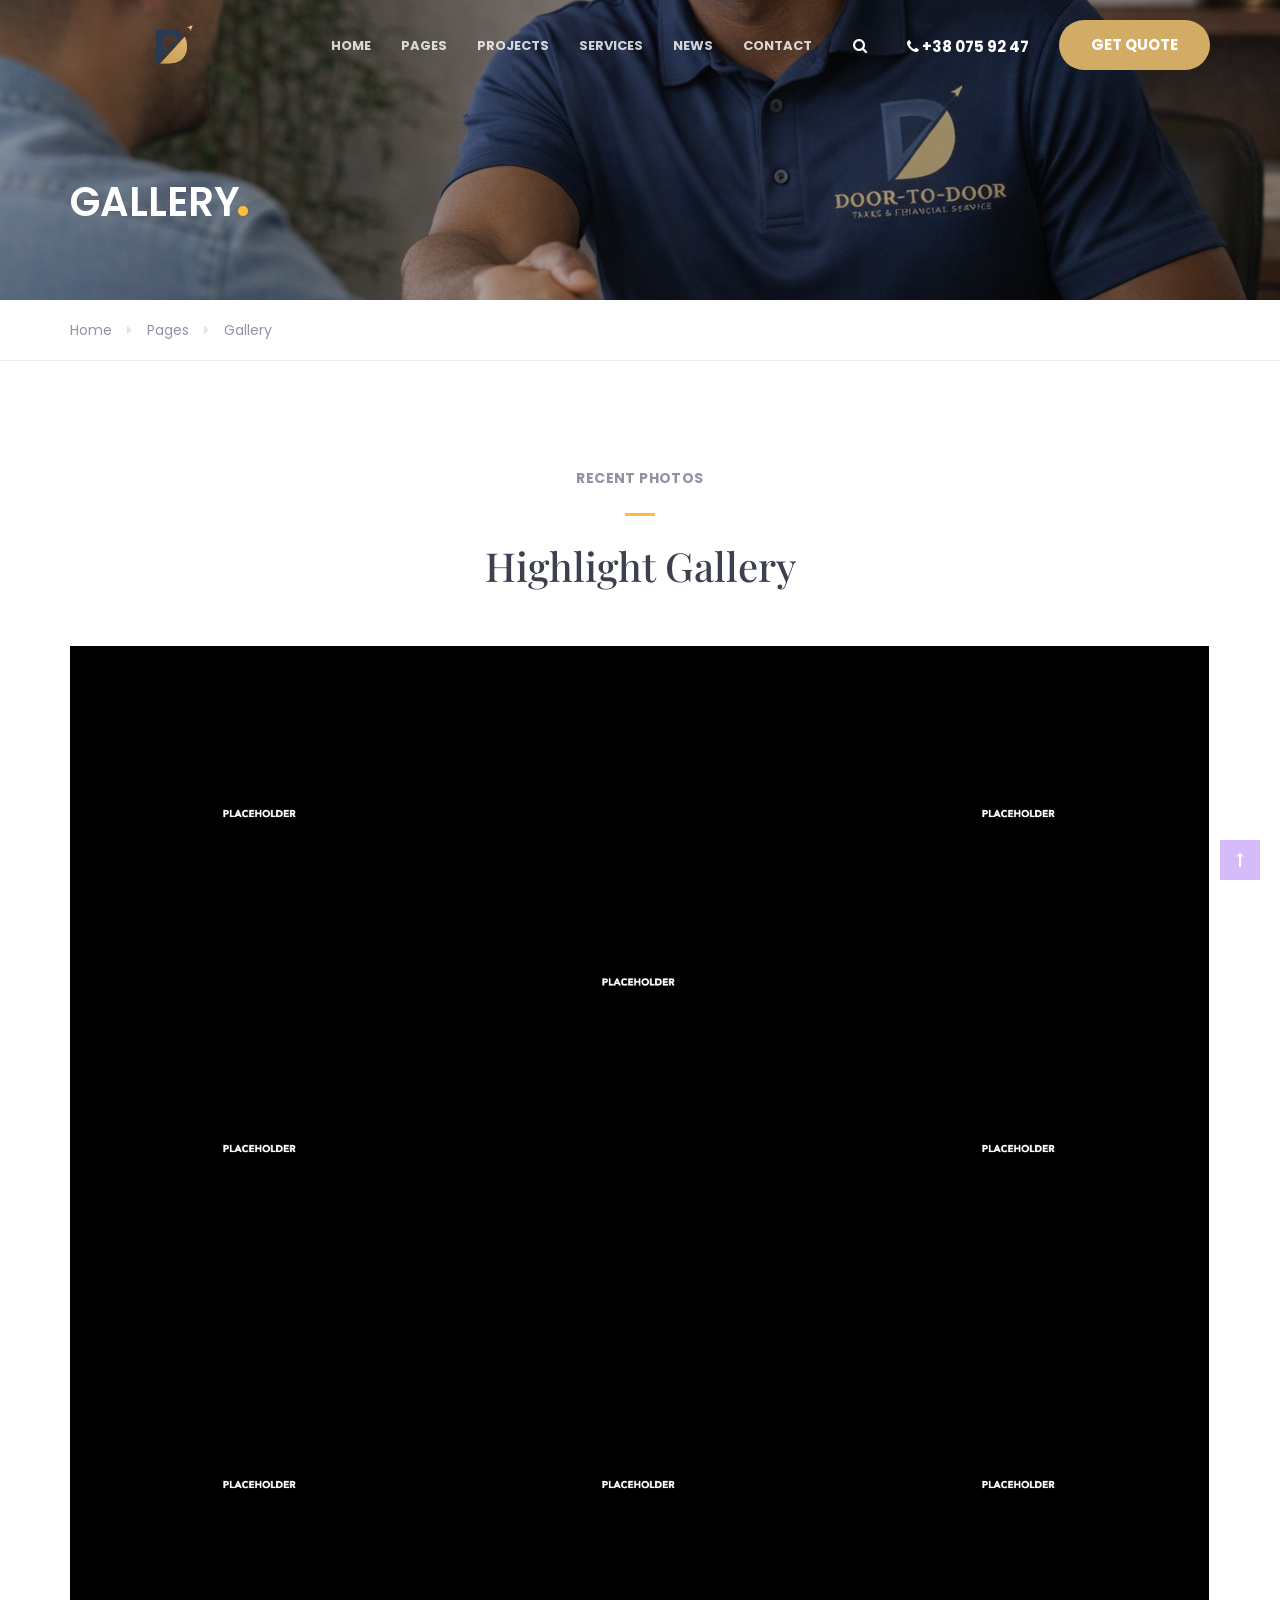
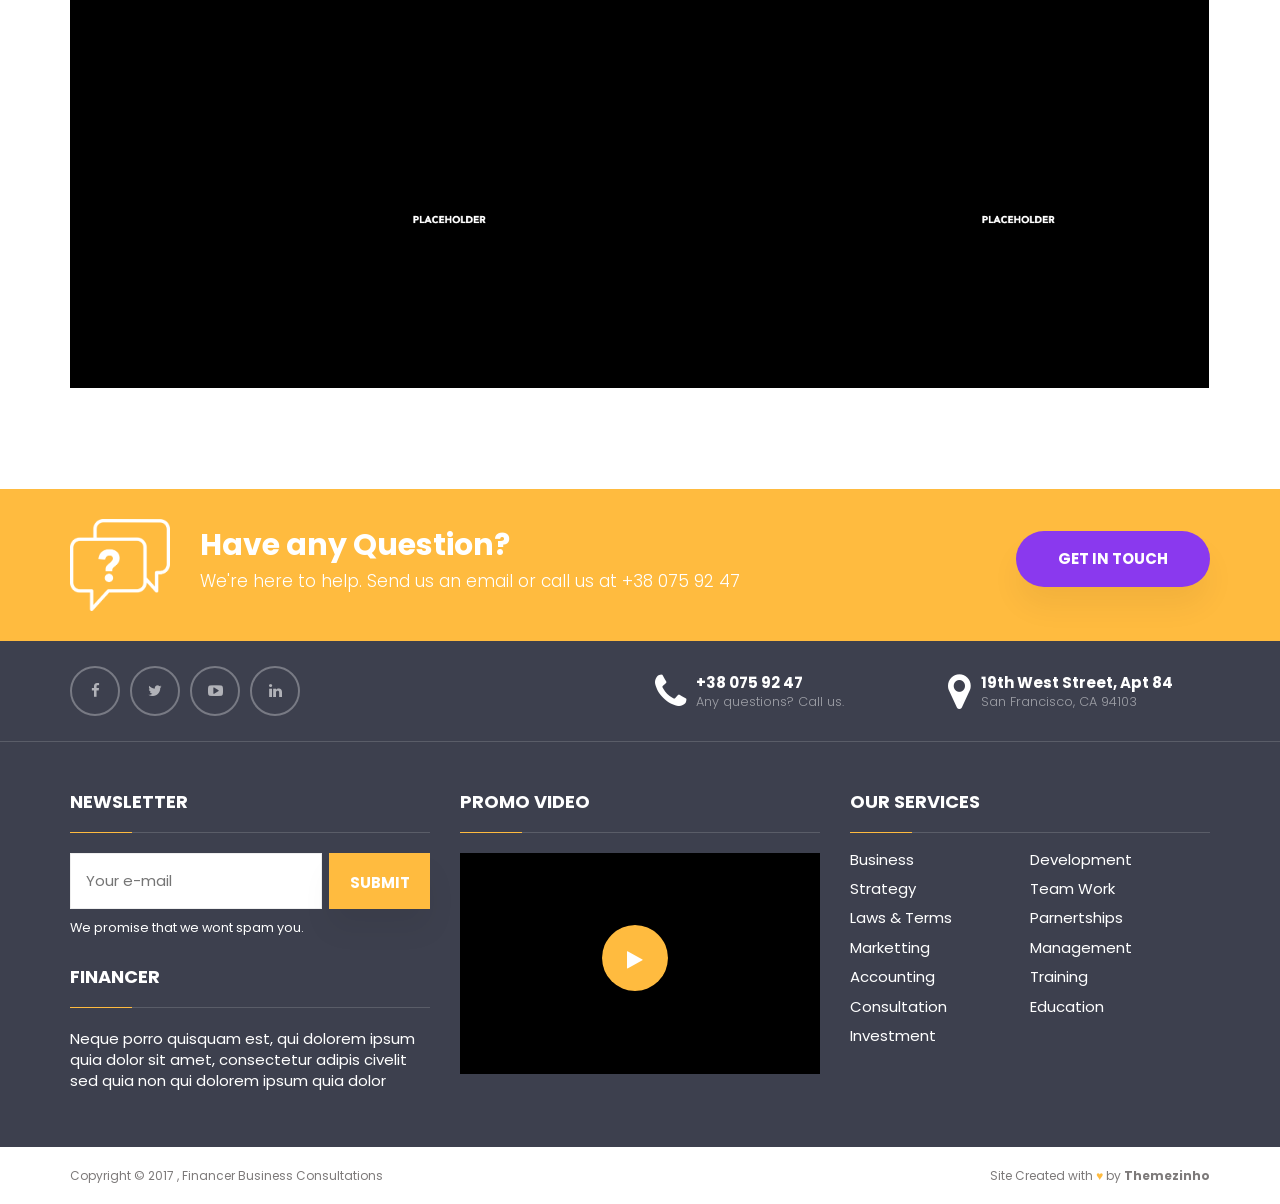
<file: gallery.html>
<!DOCTYPE html>
<html lang="en">
<head>
<meta charset="utf-8">
<meta http-equiv="X-UA-Compatible" content="IE=edge">
<meta name="viewport" content="width=device-width, initial-scale=1">
<title>Financer | Business Consultations Template</title>
<meta name="author" content="Themezinho">
<meta name="description" content="Financer | Business Consultations Template">
<meta name="keywords" content="business, corporate, page, html, template, carousel, parallax, agency, html5">

<!-- SOCIAL MEDIA META -->
<meta property="og:description" content="Financer | Business Consultations Template">
<meta property="og:image" content="http://www.themezinho.net/financer/preview.png">
<meta property="og:site_name" content="Financer">
<meta property="og:title" content="Financer">
<meta property="og:type" content="website">
<meta property="og:url" content="http://www.themezinho.net/financer">

<!-- TWITTER META -->
<meta name="twitter:card" content="summary">
<meta name="twitter:site" content="@Financer">
<meta name="twitter:creator" content="@Financer">
<meta name="twitter:title" content="Financer">
<meta name="twitter:description" content="Financer | Business Consultations Template">
<meta name="twitter:image" content="http://www.themezinho.net/financer/preview.png">

<!-- FAVICON FILES -->
<link href="ico/apple-touch-icon-144-precomposed.png" rel="apple-touch-icon" sizes="144x144">
<link href="ico/apple-touch-icon-114-precomposed.png" rel="apple-touch-icon" sizes="114x114">
<link href="ico/apple-touch-icon-72-precomposed.png" rel="apple-touch-icon" sizes="72x72">
<link href="ico/apple-touch-icon-57-precomposed.png" rel="apple-touch-icon">
<link href="ico/favicon.png" rel="shortcut icon">

<!-- CSS FILES -->
<link href="revolution/css/settings.css" rel="stylesheet">
<link href="css/flaticon.css" rel="stylesheet">
<link href="css/font-awesome.min.css" rel="stylesheet">
<link href="css/jquery.fancybox.css" rel="stylesheet">
<link href="css/odometer.min.css" rel="stylesheet">
<link href="css/owl.carousel.min.css" rel="stylesheet">
<link href="css/bootstrap.min.css" rel="stylesheet">
<link href="css/base.css" rel="stylesheet">
<link href="css/style.css" rel="stylesheet">

<!-- HTML5 shim and Respond.js for IE8 support of HTML5 elements and media queries -->
<!-- WARNING: Respond.js doesn't work if you view the page via file:// -->
<!--[if lt IE 9]>
      <script src="https://oss.maxcdn.com/html5shiv/3.7.3/html5shiv.min.js"></script>
      <script src="https://oss.maxcdn.com/respond/1.4.2/respond.min.js"></script>
    <![endif]-->
</head>
<body>
<div class="preloader">
  <svg class="spinner" id="pageloader_anime" width="32px" height="32px" viewBox="0 0 66 66" xmlns="http://www.w3.org/2000/svg">
    <circle class="path" fill="none" stroke-width="6" stroke-linecap="round" cx="33" cy="33" r="30"></circle>
  </svg>
</div>
<!-- end preloader -->
<div class="search-box transition">
  <div class="table">
    <div class="table-cell">
      <div class="container">
        <form>
          <input type="text" placeholder="Type here to make a search" autofocus>
          <button type="submit">SEARCH</button>
        </form>
      </div>
      <!-- end container --> 
    </div>
    <!-- end table-cell --> 
  </div>
  <!-- end table --> 
</div>
<!-- end search-box -->
<header class="int-header">
  <nav class="navbar navbar-default navbar-fixed-top transition">
    <div class="top-bar">
      <div class="container">
        <div class="row"> <div class="col-md-6 col-sm-6 hidden-xs">
            <ul class="top-menu">
              <li><a href="our-offices.html">Our Offices</a></li>
              <li><a href="career.html">Career</a></li>
              <li><a href="on-press.html">On Press</a></li>
              <li><a href="support.html">Support</a></li>
            </ul>
            <!-- end top-menu --> 
          </div>
          <!-- end col-6 -->
          <div class="col-md-6 col-sm-6 col-xs-12">
           <span class="social-text">Connect with Us</span> 
            <!-- end social-text -->
            <ul class="social-media">
              <li><a href="#"><i class="fa fa-facebook" aria-hidden="true"></i></a></li>
              <li><a href="#"><i class="fa fa-twitter" aria-hidden="true"></i></a></li>
              <li><a href="#"><i class="fa fa-youtube-play" aria-hidden="true"></i></a></li>
              <li><a href="#"><i class="fa fa-linkedin" aria-hidden="true"></i></a></li>
            </ul>
            <!-- end social-media -->
            <div class="language"> <span>Select Language</span>
              <div class="dropdown"> <a href="#" data-toggle="dropdown" class="dropdown-toggle"> English <img src="images/icon-flag-en.png" alt="Image"> <i class="fa fa-sort-desc" aria-hidden="true"></i> </a>
                <ul class="dropdown-menu">
                  <li><a href="#">English</a></li>
                  <li><a href="#">Turkish</a></li>
                  <li><a href="#">Spanish</a></li>
                </ul>
              </div>
              <!-- end dropdown --> 
            </div>
            <!-- end language --> 
          </div>
          <!-- end col-6 --> 
        </div>
        <!-- end row --> 
      </div>
      <!-- end container --> 
    </div>
    <!-- end top-bar -->
    <div class="container">
      <div class="navbar-header">
        <button type="button" class="navbar-toggle toggle-menu menu-left push-body" data-toggle="collapse" data-target="#collapse-nav"> <span class="icon-bar"></span> <span class="icon-bar"></span> <span class="icon-bar"></span> </button>
        <a class="navbar-brand" href="index.html"> <img src="images/logo-light.png" alt="Image" class="logo-light"> <img src="images/logo-dark.png" alt="Image" class="logo-dark"> <span class="since">25<br>
        <small>years</small></span></a> </div>
      <div class="collapse navbar-collapse cbp-spmenu cbp-spmenu-vertical cbp-spmenu-left" id="collapse-nav">
        <ul class="top-menu visible-xs">
              <li><a href="our-offices.html">Our Offices</a></li>
              <li><a href="career.html">Career</a></li>
              <li><a href="on-press.html">On Press</a></li>
              <li><a href="support.html">Support</a></li>
            </ul>
            <!-- end top-menu --> 
        <ul class="nav navbar-nav">
          <li><a href="index.html">HOME</a></li>
          <li class="dropdown"> <a href="#" data-toggle="dropdown" class="dropdown-toggle">PAGES</a>
            <ul class="dropdown-menu">
              <li><a href="about-us.html">About Us</a></li>
              <li><a href="solutions.html">Solutions</a></li>
              <li><a href="partners.html">Partners</a></li>
              <li><a href="gallery.html">Gallery</a></li>
              <li><a href="pricing.html">Pricing</a></li>
              <li><a href="faq.html">FAQ</a></li>
              <li><a href="elements.html">Elements</a></li>
              <li><a href="404.html">404 Page</a></li>
            </ul>
          </li>
          <li><a href="projects.html">PROJECTS</a></li>
          <li><a href="services.html">SERVICES</a></li>
          <li><a href="news.html">NEWS</a></li>
          <li><a href="contact.html">CONTACT</a></li>
        </ul>
        <!-- end navbar-nav --> 
        <a href="#" class="quote-btn">GET QUOTE</a> <span class="phone"><i class="fa fa-phone" aria-hidden="true"></i> +38 075 92 47</span> 
        <!-- end phone -->
        <div class="search"><i class="fa fa-search" aria-hidden="true"></i></div>
        <!-- end search --> 
      </div>
      <!-- end navbar-collapse --> 
    </div>
    <!-- end container --> 
  </nav>
  <!-- end navbar-default -->
  <div class="table">
    <div class="table-cell">
      <div class="container">
        <h3>GALLERY<span>.</span></h3>
      </div>
      <!-- end container --> 
    </div>
    <!-- end table-cell --> 
  </div>
  <!-- end table --> 
</header>
<!-- end header -->
<section class="breadcrumb-bar">
  <div class="container">
    <div class="row">
      <div class="col-xs-12">
        <ul class="breadcrumb">
          <li><a href="#">Home</a></li>
          <li><a href="#">Pages</a></li>
          <li class="active">Gallery</li>
        </ul>
      </div>
      <!-- end col-12 --> 
    </div>
    <!-- end row --> 
  </div>
  <!-- end container --> 
</section>
<!-- end breadcrumb-bar -->
<section class="gallery transition">
  <div class="container">
    <div class="row">
      <div class="col-xs-12 text-center">
        <h6>RECENT PHOTOS</h6>
        <h2>Highlight Gallery</h2>
      </div>
      <!-- end col-12 -->
      <div class="col-xs-12"> 
	<ul>
		<li><a href="images/gallery1.jpg" class="fancybox"><img src="images/gallery1.jpg" alt="Image"></a></li>
		<li><a href="images/gallery2.jpg" class="fancybox"><img src="images/gallery2.jpg" alt="Image"></a></li>
		<li><a href="images/gallery3.jpg" class="fancybox"><img src="images/gallery3.jpg" alt="Image"></a></li>
		<li><a href="images/gallery4.jpg" class="fancybox"><img src="images/gallery4.jpg" alt="Image"></a></li>		
		<li><a href="images/gallery5.jpg" class="fancybox"><img src="images/gallery5.jpg" alt="Image"></a></li>
		<li><a href="images/gallery6.jpg" class="fancybox"><img src="images/gallery6.jpg" alt="Image"></a></li>
		<li><a href="images/gallery7.jpg" class="fancybox"><img src="images/gallery7.jpg" alt="Image"></a></li>
		<li><a href="images/gallery8.jpg" class="fancybox"><img src="images/gallery8.jpg" alt="Image"></a></li>
		<li class="big"><a href="images/gallery9.jpg" class="fancybox"><img src="images/gallery9.jpg" alt="Image"></a></li>
		<li><a href="images/gallery10.jpg" class="fancybox"><img src="images/gallery10.jpg" alt="Image"></a></li>
	</ul>	
     </div>
      <!-- end col-12 --> 
    </div>
    <!-- end row --> 
  </div>
  <!-- end container --> 
</section>
<!-- end gallery -->
<section class="support-bar transition">
  <div class="container">
    <div class="row">
      <div class="col-xs-12"> <a href="#">GET IN TOUCH</a> <img src="images/icon-support.png" alt="Image">
        <h4>Have any Question?</h4>
        <h6>We're here to help. Send us an email or call us at +38 075 92 47</h6>
      </div>
      <!-- end col-12 --> 
    </div>
    <!-- end row --> 
  </div>
  <!-- end container --> 
</section>
<!-- end support-bar -->
<footer class="footer">
  <div class="footer-bar">
    <div class="container">
      <div class="row">
        <div class="col-md-6 col-sm-12 col-xs-12">
          <ul class="social-media">
            <li><a href="#"><i class="fa fa-facebook" aria-hidden="true"></i></a></li>
            <li><a href="#"><i class="fa fa-twitter" aria-hidden="true"></i></a></li>
            <li><a href="#"><i class="fa fa-youtube-play" aria-hidden="true"></i></a></li>
            <li><a href="#"><i class="fa fa-linkedin" aria-hidden="true"></i></a></li>
          </ul>
          <!-- end social-media --> 
        </div>
        <!-- end col-6 -->
        <div class="col-md-3 col-sm-6 col-xs-12">
          <address>
          <i class="fa fa-phone" aria-hidden="true"></i> +38 075 92 47 <small>Any questions? Call us.</small>
          </address>
        </div>
        <!-- end col-3 -->
        <div class="col-md-3 col-sm-6 col-xs-12">
          <address>
          <i class="fa fa-map-marker" aria-hidden="true"></i> 19th West Street, Apt 84 <small>San Francisco, CA 94103</small>
          </address>
        </div>
        <!-- end col-3 --> 
      </div>
      <!-- end row --> 
    </div>
    <!-- end container --> 
  </div>
  <!-- end footer-bar -->
  <div class="container">
    <div class="row">
      <div class="col-md-4 col-sm-12 col-xs-12">
        <h4 class="footer-title">NEWSLETTER</h4>
        <form class="newsletter">
          <input type="text" placeholder="Your e-mail">
          <button type="submit">SUBMIT</button>
          <small>We promise that we wont spam you.</small>
        </form>
        <h4 class="footer-title">FINANCER</h4>
        <p>Neque porro quisquam est, qui dolorem ipsum quia dolor sit amet, consectetur adipis civelit sed quia non qui dolorem ipsum quia dolor</p>
      </div>
      <!-- end col-4 -->
      <div class="col-md-4 col-sm-12 col-xs-12">
        <h4 class="footer-title">PROMO VIDEO</h4>
        <div class="video"><img src="images/video-image.jpg" alt="Image"> <a href="videos/video.mp4" class="play-btn fancybox" data-type="iframe" ><i class="fa fa-play" aria-hidden="true"></i></a> </div>
        <!-- end video --> </div>
      <!-- end col-4 -->
      <div class="col-md-4">
        <h4 class="footer-title">OUR SERVICES</h4>
        <ul class="footer-menu">
          <li><a href="#">Business</a></li>
          <li><a href="#">Development</a></li>
          <li><a href="#">Strategy</a></li>
          <li><a href="#">Team Work</a></li>
          <li><a href="#">Laws & Terms </a></li>
          <li><a href="#">Parnertships</a></li>
          <li><a href="#">Marketting</a></li>
          <li><a href="#">Management</a></li>
          <li><a href="#">Accounting</a></li>
          <li><a href="#">Training</a></li>
          <li><a href="#">Consultation</a></li>
          <li><a href="#">Education</a></li>
          <li><a href="#">Investment</a></li>
        </ul>
      </div>
      <!-- end col-4 --> 
    </div>
    <!-- end row --> 
  </div>
  <!-- end container -->
  <div class="sub-footer">
    <div class="container">
      <div class="row">
        <div class="col-md-6 col-sm-6 col-xs-12">Copyright © 2017 , Financer Business Consultations</div>
        <!-- end col-6 -->
        <div class="col-md-6 col-sm-6 col-xs-12 text-right">Site Created with <span>♥</span> by <a href="#">Themezinho</a></div>
        <!-- end col-6 --> 
      </div>
      <!-- end row --> 
    </div>
    <!-- end container --> 
  </div>
  <!-- end sub-footer --> 
</footer>
<!-- end footer --> 
<a href="#" class="scrollup"><i class="fa fa-long-arrow-up" aria-hidden="true"></i></a> 

<!-- JS FILES --> 
<script src="js/jquery.min.js"></script> 
<script type="text/javascript">
$(window).load(function() {
	$(".preloader").fadeOut("fast");
})
</script> 
<script src="js/bootstrap.min.js"></script> 
<script src="js/jPushMenu.js"></script> 
<script src="js/odometer.min.js"></script> 
<script src="js/owl.carousel.min.js"></script> 
<script src="js/jquery.fancybox.js"></script> 
<script src="js/wow.min.js"></script> 
<script src="js/masonry.pkgd.min.js"></script> 
<script src="js/scripts.js"></script> 
</body>
</html>
</file>
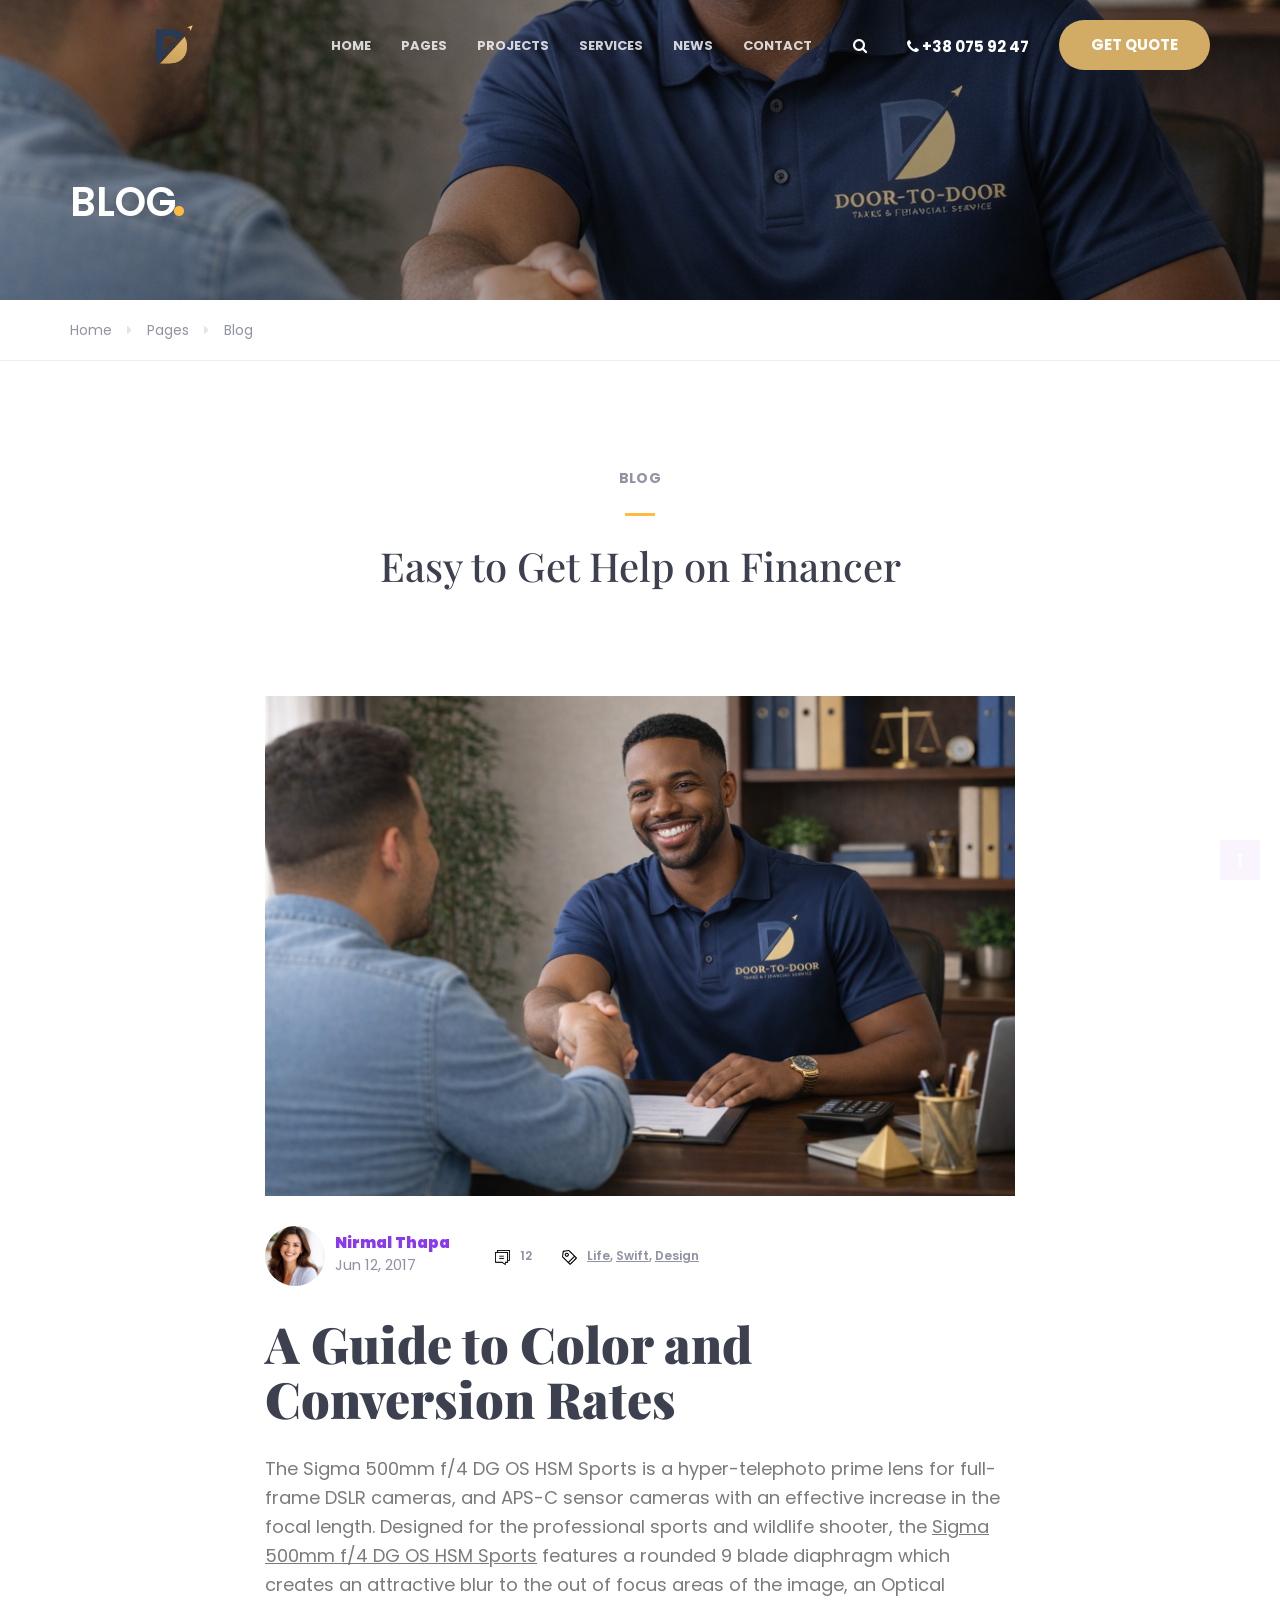
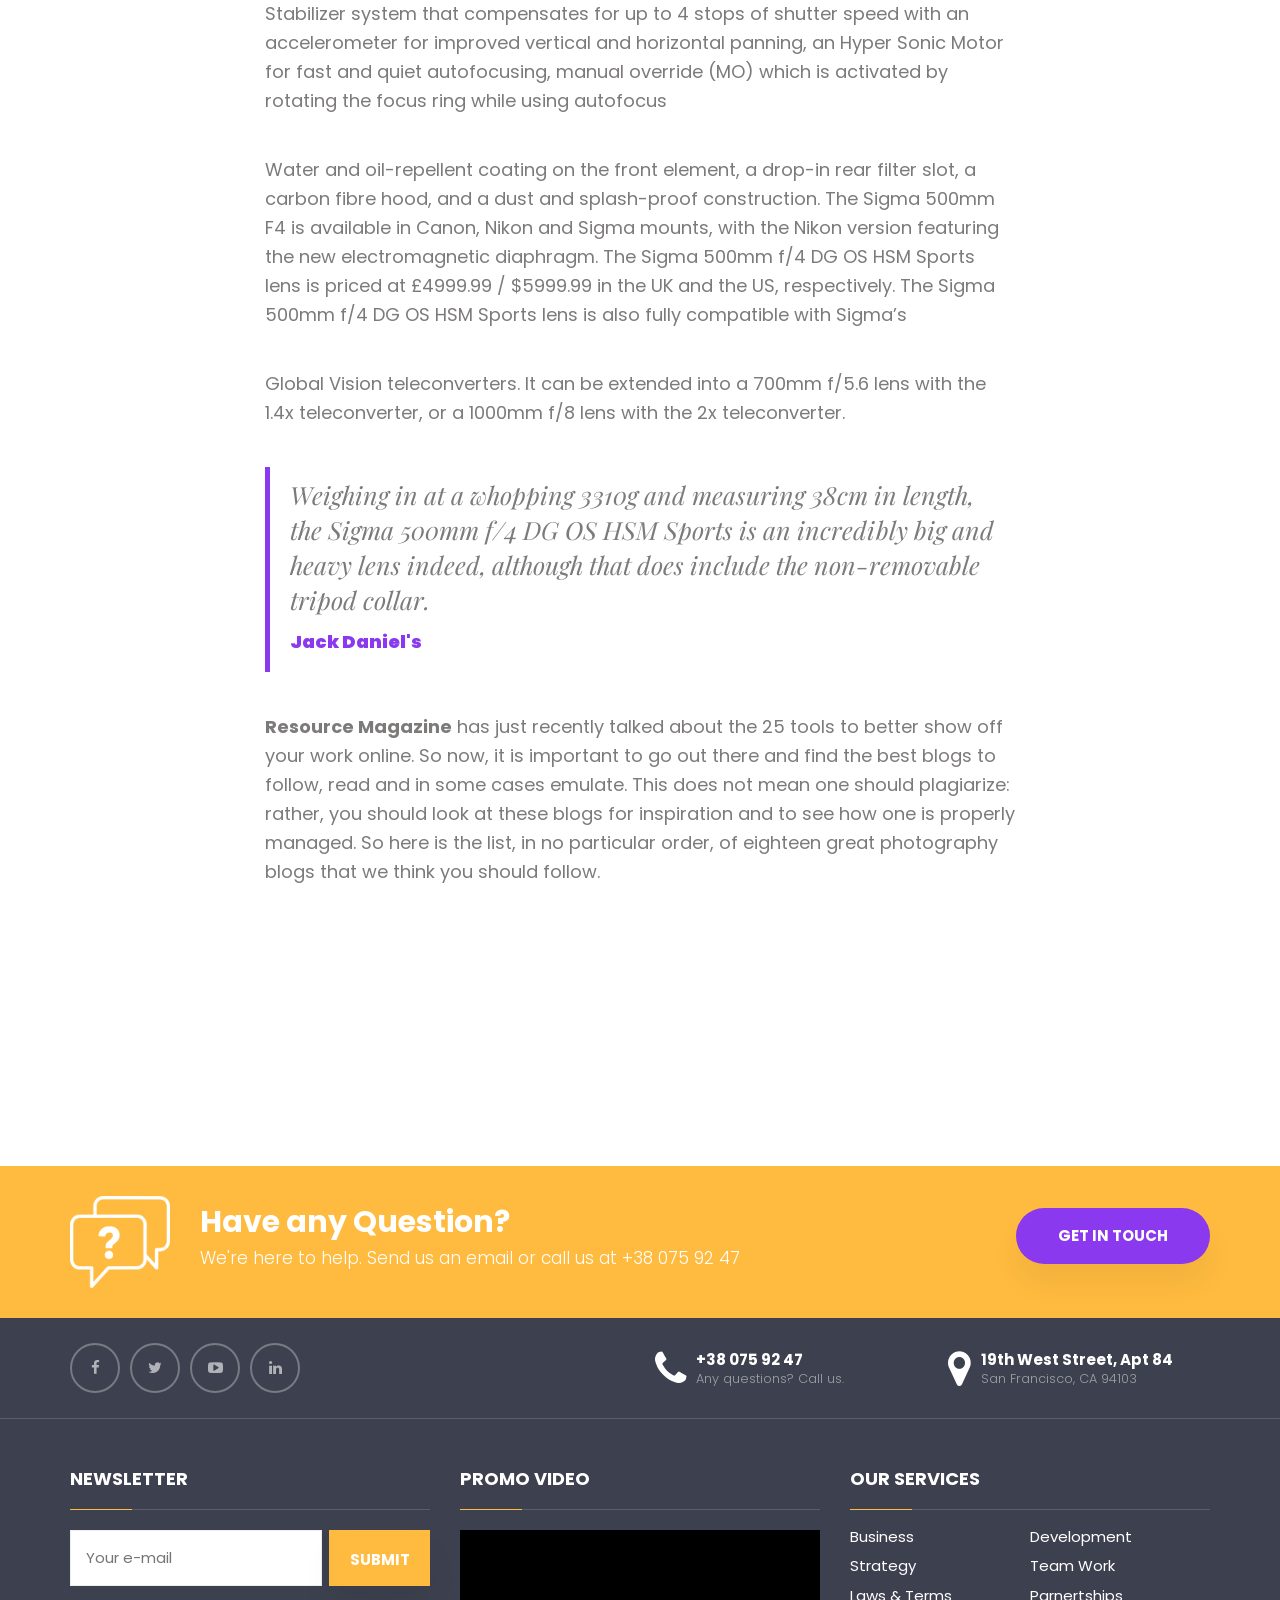
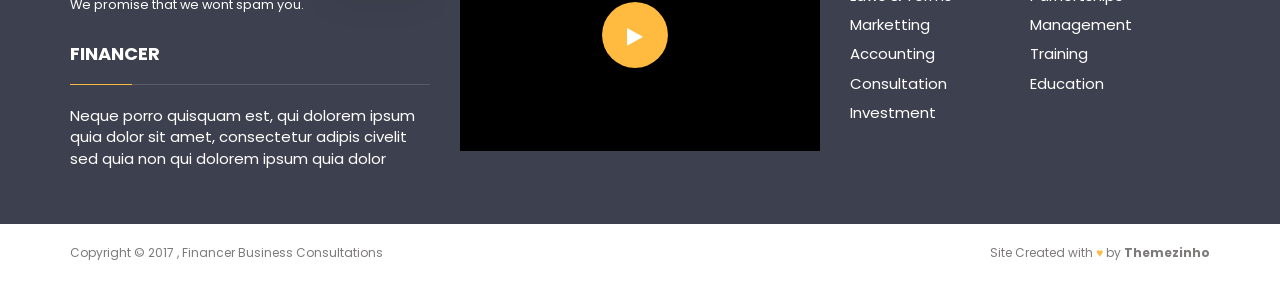
<file: news-single.html>
<!DOCTYPE html>
<html lang="en">
<head>
<meta charset="utf-8">
<meta http-equiv="X-UA-Compatible" content="IE=edge">
<meta name="viewport" content="width=device-width, initial-scale=1">
<title>Financer | Business Consultations Template</title>
<meta name="author" content="Themezinho">
<meta name="description" content="Financer | Business Consultations Template">
<meta name="keywords" content="business, corporate, page, html, template, carousel, parallax, agency, html5">

<!-- SOCIAL MEDIA META -->
<meta property="og:description" content="Financer | Business Consultations Template">
<meta property="og:image" content="http://www.themezinho.net/financer/preview.png">
<meta property="og:site_name" content="Financer">
<meta property="og:title" content="Financer">
<meta property="og:type" content="website">
<meta property="og:url" content="http://www.themezinho.net/financer">

<!-- TWITTER META -->
<meta name="twitter:card" content="summary">
<meta name="twitter:site" content="@Financer">
<meta name="twitter:creator" content="@Financer">
<meta name="twitter:title" content="Financer">
<meta name="twitter:description" content="Financer | Business Consultations Template">
<meta name="twitter:image" content="http://www.themezinho.net/financer/preview.png">

<!-- FAVICON FILES -->
<link href="ico/apple-touch-icon-144-precomposed.png" rel="apple-touch-icon" sizes="144x144">
<link href="ico/apple-touch-icon-114-precomposed.png" rel="apple-touch-icon" sizes="114x114">
<link href="ico/apple-touch-icon-72-precomposed.png" rel="apple-touch-icon" sizes="72x72">
<link href="ico/apple-touch-icon-57-precomposed.png" rel="apple-touch-icon">
<link href="ico/favicon.png" rel="shortcut icon">

<!-- CSS FILES -->
<link href="revolution/css/settings.css" rel="stylesheet">
<link href="css/flaticon.css" rel="stylesheet">
<link href="css/font-awesome.min.css" rel="stylesheet">
<link href="css/jquery.fancybox.css" rel="stylesheet">
<link href="css/odometer.min.css" rel="stylesheet">
<link href="css/owl.carousel.min.css" rel="stylesheet">
<link href="css/bootstrap.min.css" rel="stylesheet">
<link href="css/base.css" rel="stylesheet">
<link href="css/style.css" rel="stylesheet">

<!-- HTML5 shim and Respond.js for IE8 support of HTML5 elements and media queries -->
<!-- WARNING: Respond.js doesn't work if you view the page via file:// -->
<!--[if lt IE 9]>
      <script src="https://oss.maxcdn.com/html5shiv/3.7.3/html5shiv.min.js"></script>
      <script src="https://oss.maxcdn.com/respond/1.4.2/respond.min.js"></script>
    <![endif]-->
</head>
<body>
<div class="preloader">
  <svg class="spinner" id="pageloader_anime" width="32px" height="32px" viewBox="0 0 66 66" xmlns="http://www.w3.org/2000/svg">
    <circle class="path" fill="none" stroke-width="6" stroke-linecap="round" cx="33" cy="33" r="30"></circle>
  </svg>
</div>
<!-- end preloader -->
<div class="search-box transition">
  <div class="table">
    <div class="table-cell">
      <div class="container">
        <form>
          <input type="text" placeholder="Type here to make a search" autofocus>
          <button type="submit">SEARCH</button>
        </form>
      </div>
      <!-- end container --> 
    </div>
    <!-- end table-cell --> 
  </div>
  <!-- end table --> 
</div>
<!-- end search-box -->
<header class="int-header">
  <nav class="navbar navbar-default navbar-fixed-top transition">
    <div class="top-bar">
      <div class="container">
        <div class="row"> <div class="col-md-6 col-sm-6 hidden-xs">
            <ul class="top-menu">
              <li><a href="our-offices.html">Our Offices</a></li>
              <li><a href="career.html">Career</a></li>
              <li><a href="on-press.html">On Press</a></li>
              <li><a href="support.html">Support</a></li>
            </ul>
            <!-- end top-menu --> 
          </div>
          <!-- end col-6 -->
          <div class="col-md-6 col-sm-6 col-xs-12">
           <span class="social-text">Connect with Us</span> 
            <!-- end social-text -->
            <ul class="social-media">
              <li><a href="#"><i class="fa fa-facebook" aria-hidden="true"></i></a></li>
              <li><a href="#"><i class="fa fa-twitter" aria-hidden="true"></i></a></li>
              <li><a href="#"><i class="fa fa-youtube-play" aria-hidden="true"></i></a></li>
              <li><a href="#"><i class="fa fa-linkedin" aria-hidden="true"></i></a></li>
            </ul>
            <!-- end social-media -->
            <div class="language"> <span>Select Language</span>
              <div class="dropdown"> <a href="#" data-toggle="dropdown" class="dropdown-toggle"> English <img src="images/icon-flag-en.png" alt="Image"> <i class="fa fa-sort-desc" aria-hidden="true"></i> </a>
                <ul class="dropdown-menu">
                  <li><a href="#">English</a></li>
                  <li><a href="#">Turkish</a></li>
                  <li><a href="#">Spanish</a></li>
                </ul>
              </div>
              <!-- end dropdown --> 
            </div>
            <!-- end language --> 
          </div>
          <!-- end col-6 --> 
        </div>
        <!-- end row --> 
      </div>
      <!-- end container --> 
    </div>
    <!-- end top-bar -->
    <div class="container">
      <div class="navbar-header">
        <button type="button" class="navbar-toggle toggle-menu menu-left push-body" data-toggle="collapse" data-target="#collapse-nav"> <span class="icon-bar"></span> <span class="icon-bar"></span> <span class="icon-bar"></span> </button>
        <a class="navbar-brand" href="index.html"> <img src="images/logo-light.png" alt="Image" class="logo-light"> <img src="images/logo-dark.png" alt="Image" class="logo-dark"> <span class="since">25<br>
        <small>years</small></span></a> </div>
      <div class="collapse navbar-collapse cbp-spmenu cbp-spmenu-vertical cbp-spmenu-left" id="collapse-nav">
        <ul class="top-menu visible-xs">
              <li><a href="our-offices.html">Our Offices</a></li>
              <li><a href="career.html">Career</a></li>
              <li><a href="on-press.html">On Press</a></li>
              <li><a href="support.html">Support</a></li>
            </ul>
            <!-- end top-menu --> 
        <ul class="nav navbar-nav">
          <li><a href="index.html">HOME</a></li>
          <li class="dropdown"> <a href="#" data-toggle="dropdown" class="dropdown-toggle">PAGES</a>
            <ul class="dropdown-menu">
              <li><a href="about-us.html">About Us</a></li>
              <li><a href="solutions.html">Solutions</a></li>
              <li><a href="partners.html">Partners</a></li>
              <li><a href="gallery.html">Gallery</a></li>
              <li><a href="pricing.html">Pricing</a></li>
              <li><a href="faq.html">FAQ</a></li>
              <li><a href="elements.html">Elements</a></li>
              <li><a href="404.html">404 Page</a></li>
            </ul>
          </li>
          <li><a href="projects.html">PROJECTS</a></li>
          <li><a href="services.html">SERVICES</a></li>
          <li><a href="news.html">NEWS</a></li>
          <li><a href="contact.html">CONTACT</a></li>
        </ul>
        <!-- end navbar-nav --> 
        <a href="#" class="quote-btn">GET QUOTE</a> <span class="phone"><i class="fa fa-phone" aria-hidden="true"></i> +38 075 92 47</span> 
        <!-- end phone -->
        <div class="search"><i class="fa fa-search" aria-hidden="true"></i></div>
        <!-- end search --> 
      </div>
      <!-- end navbar-collapse --> 
    </div>
    <!-- end container --> 
  </nav>
  <!-- end navbar-default -->
  <div class="table">
    <div class="table-cell">
      <div class="container">
        <h3>BLOG<span>.</span></h3>
      </div>
      <!-- end container --> 
    </div>
    <!-- end table-cell --> 
  </div>
  <!-- end table --> 
</header>
<!-- end header -->
<section class="breadcrumb-bar">
  <div class="container">
    <div class="row">
      <div class="col-xs-12">
        <ul class="breadcrumb">
          <li><a href="#">Home</a></li>
          <li><a href="#">Pages</a></li>
          <li class="active">Blog</li>
        </ul>
      </div>
      <!-- end col-12 --> 
    </div>
    <!-- end row --> 
  </div>
  <!-- end container --> 
</section>
<!-- end breadcrumb-bar -->
<section class="blog">
  <div class="container">
    <div class="row">
      <div class="col-xs-12 text-center">
     	<h6>BLOG</h6>
     	<h2>Easy to Get Help on Financer</h2>
     </div>
     <!-- end col-12 -->
      <div class="col-md-8 col-sm-12 col-xs-12 col-md-offset-2">
        <div class="post">
          <figure class="post-image"> <img src="images/hero1.jpg" alt="Image"> </figure>
          <!-- end post-image -->
          <div class="post-content">
            <div class="post-metas">
              <div class="author"> <img src="images/headshot1.jpg" alt="Image"> <span class="author-name">Nirmal Thapa</span> <span class="post-date">Jun 12, 2017</span> </div>
              <!-- end author -->
              <div class="comments"> <img src="images/icon-comments.png" alt="Image"> 12 </div>
              <!-- end comments -->
              <div class="tags"> <img src="images/icon-tag.png" alt="Image"> <a href="#">Life</a>, <a href="#">Swift</a>, <a href="#">Design</a> </div>
            </div>
            <!-- end post-metas -->
            <h3 class="post-title"><a href="news-single.html">A Guide to Color and Conversion Rates</a></h3>
            <p class="paragraph">The Sigma 500mm f/4 DG OS HSM Sports is a hyper-telephoto prime lens for full-frame DSLR cameras, and APS-C sensor cameras with an effective increase in the focal length. Designed for the professional sports and wildlife shooter, the <u>Sigma 500mm f/4 DG OS HSM Sports</u> features a rounded 9 blade diaphragm which creates an attractive blur to the out of focus areas of the image, an Optical Stabilizer system that compensates for up to 4 stops of shutter speed with an accelerometer for improved vertical and horizontal panning, an Hyper Sonic Motor for fast and quiet autofocusing, manual override (MO) which is activated by rotating the focus ring while using autofocus</p>
            <p class="paragraph">Water and oil-repellent coating on the front element, a drop-in rear filter slot, a carbon fibre hood, and a dust and splash-proof construction. The Sigma 500mm F4 is available in Canon, Nikon and Sigma mounts, with the Nikon version featuring the new electromagnetic diaphragm. The Sigma 500mm f/4 DG OS HSM Sports lens is priced at £4999.99 / $5999.99 in the UK and the US, respectively. The Sigma 500mm f/4 DG OS HSM Sports lens is also fully compatible with Sigma’s </p>
            <p class="paragraph">Global Vision teleconverters. It can be extended into a 700mm f/5.6 lens with the 1.4x teleconverter, or a 1000mm f/8 lens with the 2x teleconverter.</p>
            <blockquote>
              <p>Weighing in at a whopping 3310g and measuring 38cm in length, the Sigma 500mm f/4 DG OS HSM Sports is an incredibly big and heavy lens indeed, although that does include the non-removable tripod collar.</p>
              <h5>Jack Daniel's</h5>
            </blockquote>
            <p class="paragraph"><strong>Resource Magazine</strong> has just recently talked about the 25 tools to better show off your work online. So now, it is important to go out there and find the best blogs to follow, read and in some cases emulate. This does not mean one should plagiarize: rather, you should look at these blogs for inspiration and to see how one is properly managed. So here is the list, in no particular order, of eighteen great photography blogs that we think you should follow.</p>
          </div>
          <!-- end post-content --> 
        </div>
      </div>
      <!-- end col-8 -->
    </div>
    <!-- end row --> 
  </div>
  <!-- end container --> 
</section>
<!-- end blog -->
<section class="support-bar transition">
  <div class="container">
    <div class="row">
      <div class="col-xs-12"> <a href="#">GET IN TOUCH</a> <img src="images/icon-support.png" alt="Image">
        <h4>Have any Question?</h4>
        <h6>We're here to help. Send us an email or call us at +38 075 92 47</h6>
      </div>
      <!-- end col-12 -->      
    </div>
    <!-- end row --> 
  </div>
  <!-- end container --> 
</section>
<!-- end support-bar -->
<footer class="footer">
  <div class="footer-bar">
    <div class="container">
      <div class="row">
        <div class="col-md-6 col-sm-12 col-xs-12">
          <ul class="social-media">
            <li><a href="#"><i class="fa fa-facebook" aria-hidden="true"></i></a></li>
            <li><a href="#"><i class="fa fa-twitter" aria-hidden="true"></i></a></li>
            <li><a href="#"><i class="fa fa-youtube-play" aria-hidden="true"></i></a></li>
            <li><a href="#"><i class="fa fa-linkedin" aria-hidden="true"></i></a></li>
          </ul>
          <!-- end social-media --> 
        </div>
        <!-- end col-6 -->
        <div class="col-md-3 col-sm-6 col-xs-12">
          <address>
          <i class="fa fa-phone" aria-hidden="true"></i> +38 075 92 47 <small>Any questions? Call us.</small>
          </address>
        </div>
        <!-- end col-3 -->
        <div class="col-md-3 col-sm-6 col-xs-12">
          <address>
          <i class="fa fa-map-marker" aria-hidden="true"></i> 19th West Street, Apt 84 <small>San Francisco, CA 94103</small>
          </address>
        </div>
        <!-- end col-3 --> 
      </div>
      <!-- end row --> 
    </div>
    <!-- end container --> 
  </div>
  <!-- end footer-bar -->
  <div class="container">
    <div class="row">
      <div class="col-md-4 col-sm-12 col-xs-12">
        <h4 class="footer-title">NEWSLETTER</h4>
        <form class="newsletter">
          <input type="text" placeholder="Your e-mail">
          <button type="submit">SUBMIT</button>
          <small>We promise that we wont spam you.</small>
        </form>
        <h4 class="footer-title">FINANCER</h4>
        <p>Neque porro quisquam est, qui dolorem ipsum quia dolor sit amet, consectetur adipis civelit sed quia non qui dolorem ipsum quia dolor</p>
      </div>
      <!-- end col-4 -->
      <div class="col-md-4 col-sm-12 col-xs-12">
        <h4 class="footer-title">PROMO VIDEO</h4>
        <div class="video"><img src="images/video-image.jpg" alt="Image"> <a href="videos/video.mp4" class="play-btn fancybox" data-type="iframe" ><i class="fa fa-play" aria-hidden="true"></i></a> </div>
        <!-- end video --> </div>
      <!-- end col-4 -->
      <div class="col-md-4">
        <h4 class="footer-title">OUR SERVICES</h4>
        <ul class="footer-menu">
          <li><a href="#">Business</a></li>
          <li><a href="#">Development</a></li>
          <li><a href="#">Strategy</a></li>
          <li><a href="#">Team Work</a></li>
          <li><a href="#">Laws & Terms </a></li>
          <li><a href="#">Parnertships</a></li>
          <li><a href="#">Marketting</a></li>
          <li><a href="#">Management</a></li>
          <li><a href="#">Accounting</a></li>
          <li><a href="#">Training</a></li>
          <li><a href="#">Consultation</a></li>
          <li><a href="#">Education</a></li>
          <li><a href="#">Investment</a></li>
        </ul>
      </div>
      <!-- end col-4 --> 
    </div>
    <!-- end row --> 
  </div>
  <!-- end container -->
  <div class="sub-footer">
    <div class="container">
      <div class="row">
        <div class="col-md-6 col-sm-6 col-xs-12">Copyright © 2017 , Financer Business Consultations</div>
        <!-- end col-6 -->
        <div class="col-md-6 col-sm-6 col-xs-12 text-right">Site Created with <span>♥</span> by <a href="#">Themezinho</a></div>
        <!-- end col-6 --> 
      </div>
      <!-- end row --> 
    </div>
    <!-- end container --> 
  </div>
  <!-- end sub-footer --> 
</footer>
<!-- end footer --> 
<a href="#" class="scrollup"><i class="fa fa-long-arrow-up" aria-hidden="true"></i></a> 

<!-- JS FILES --> 
<script src="js/jquery.min.js"></script> 
<script type="text/javascript">
$(window).load(function() {
	$(".preloader").fadeOut("fast");
})
</script> 
<script src="js/bootstrap.min.js"></script> 
<script src="js/jPushMenu.js"></script> 
<script src="js/odometer.min.js"></script> 
<script src="js/owl.carousel.min.js"></script> 
<script src="js/jquery.fancybox.js"></script> 
<script src="js/wow.min.js"></script> 
<script src="js/masonry.pkgd.min.js"></script> 
<script src="js/scripts.js"></script> 
</body>
</html>
</file>
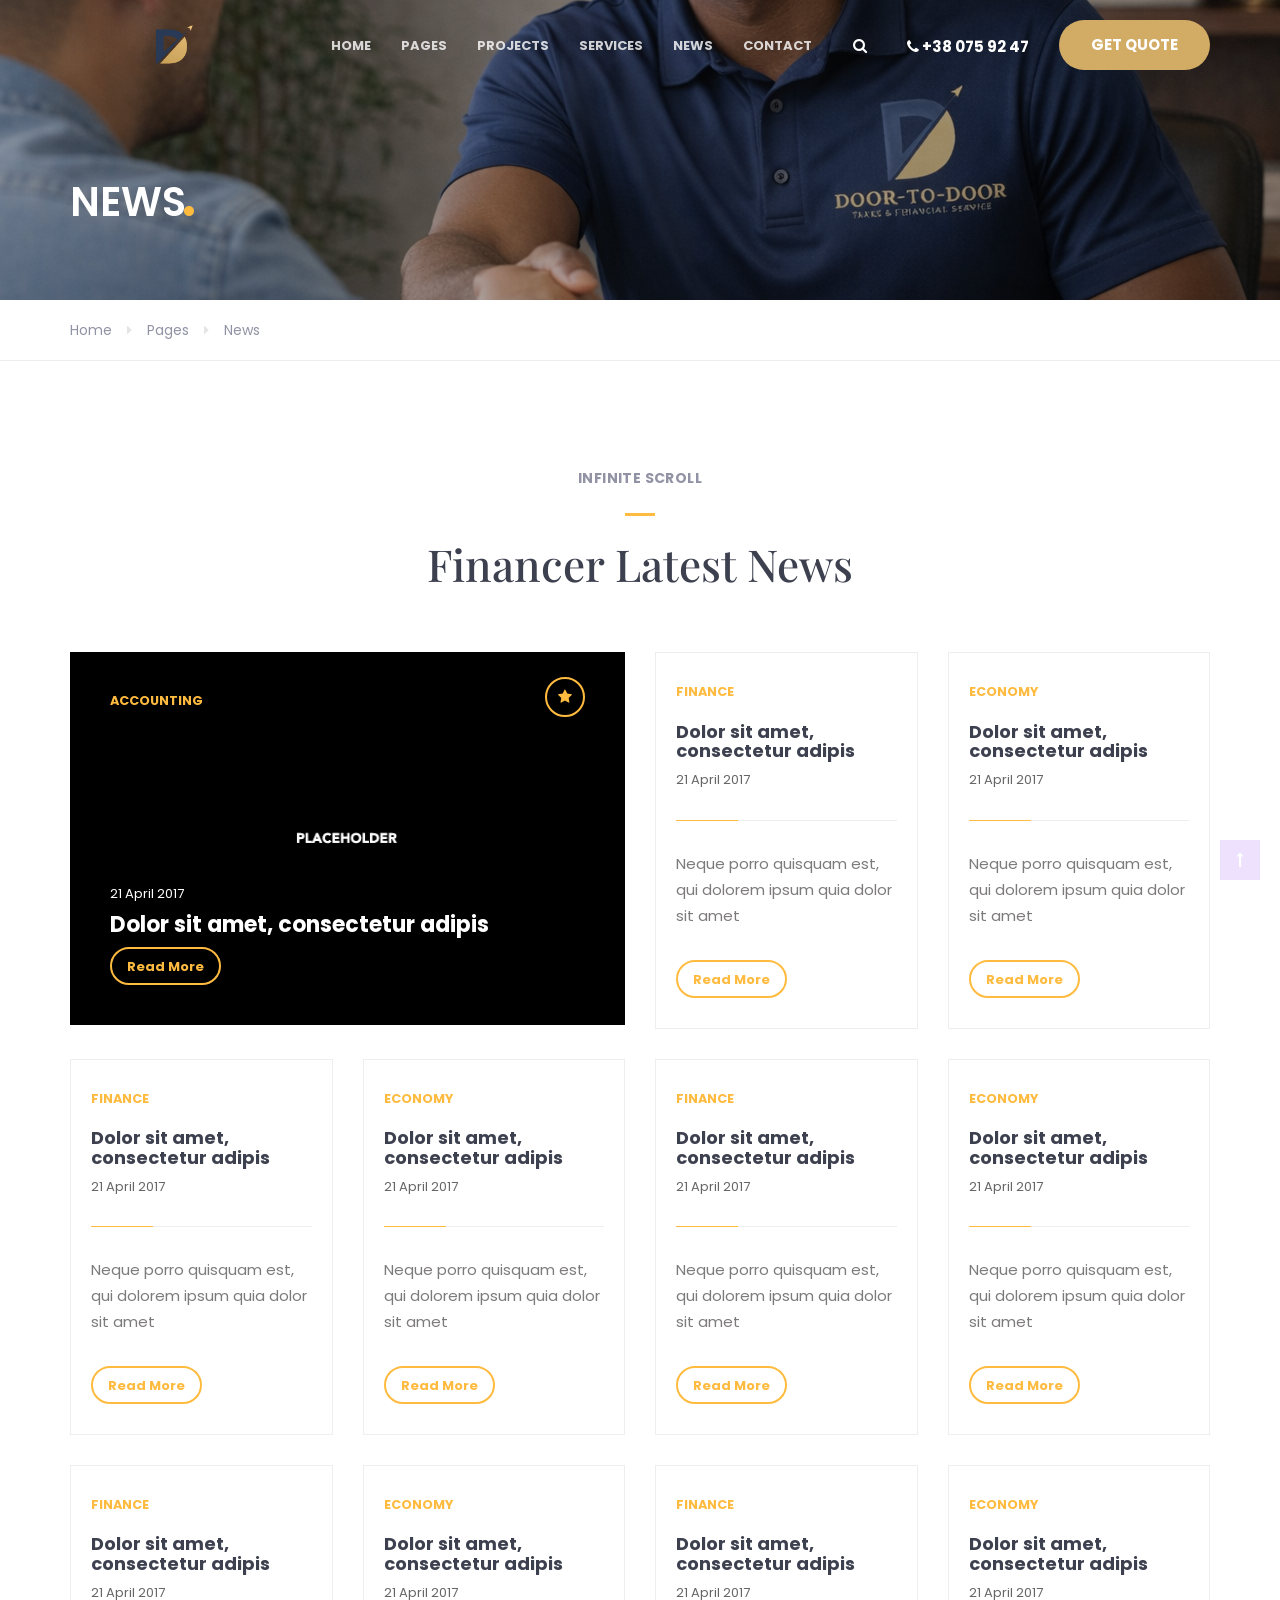
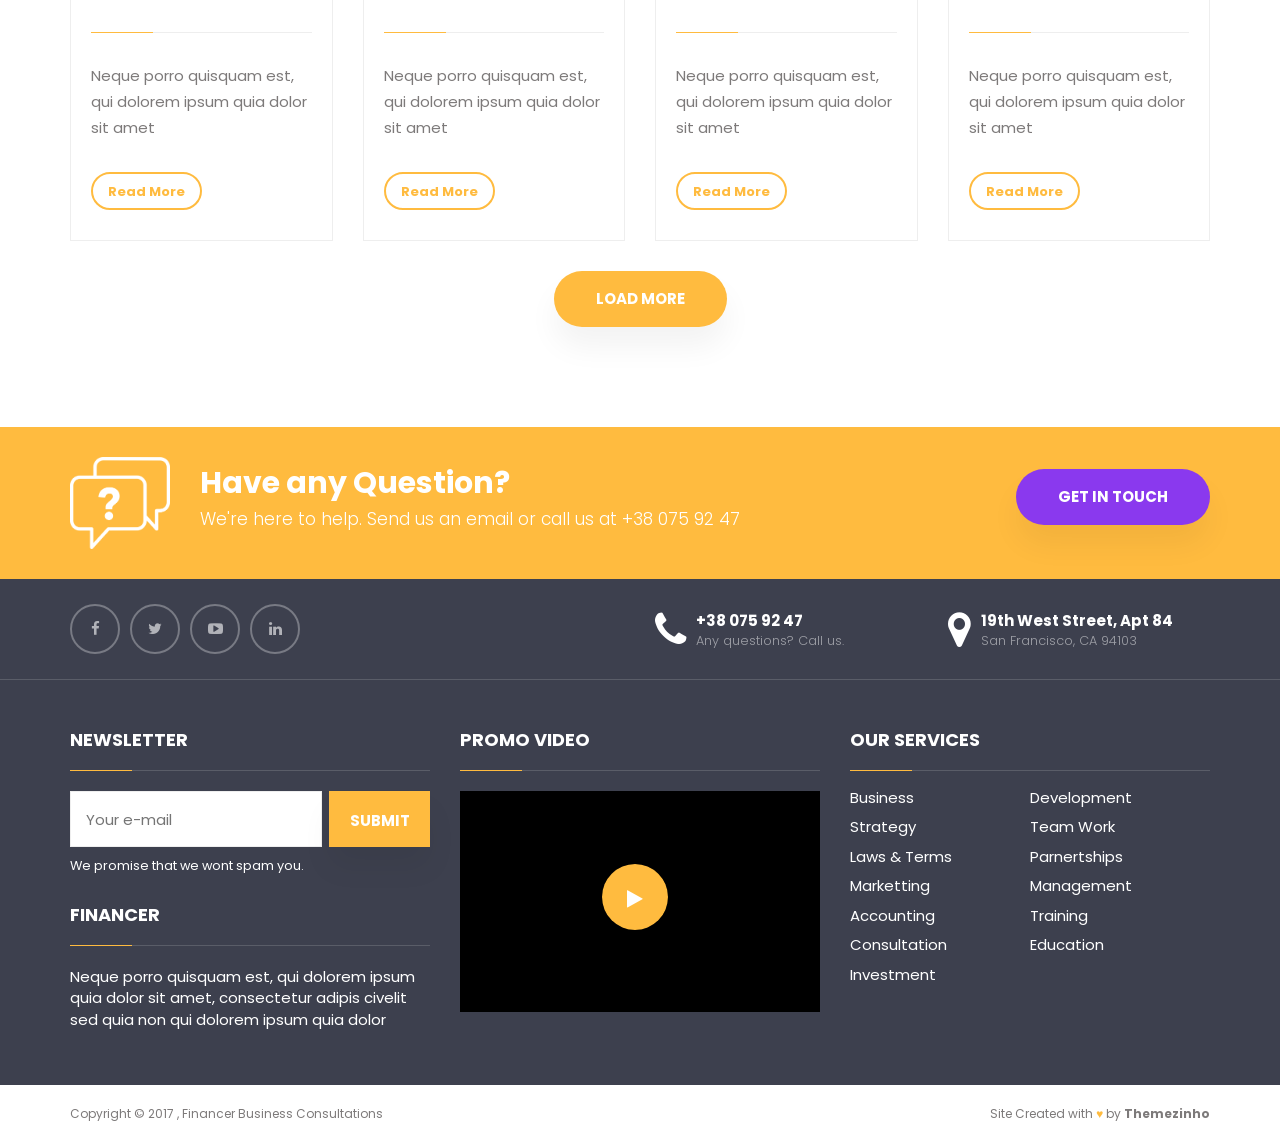
<file: news.html>
<!DOCTYPE html>
<html lang="en">
<head>
<meta charset="utf-8">
<meta http-equiv="X-UA-Compatible" content="IE=edge">
<meta name="viewport" content="width=device-width, initial-scale=1">
<title>Financer | Business Consultations Template</title>
<meta name="author" content="Themezinho">
<meta name="description" content="Financer | Business Consultations Template">
<meta name="keywords" content="business, corporate, page, html, template, carousel, parallax, agency, html5">

<!-- SOCIAL MEDIA META -->
<meta property="og:description" content="Financer | Business Consultations Template">
<meta property="og:image" content="http://www.themezinho.net/financer/preview.png">
<meta property="og:site_name" content="Financer">
<meta property="og:title" content="Financer">
<meta property="og:type" content="website">
<meta property="og:url" content="http://www.themezinho.net/financer">

<!-- TWITTER META -->
<meta name="twitter:card" content="summary">
<meta name="twitter:site" content="@Financer">
<meta name="twitter:creator" content="@Financer">
<meta name="twitter:title" content="Financer">
<meta name="twitter:description" content="Financer | Business Consultations Template">
<meta name="twitter:image" content="http://www.themezinho.net/financer/preview.png">

<!-- FAVICON FILES -->
<link href="ico/apple-touch-icon-144-precomposed.png" rel="apple-touch-icon" sizes="144x144">
<link href="ico/apple-touch-icon-114-precomposed.png" rel="apple-touch-icon" sizes="114x114">
<link href="ico/apple-touch-icon-72-precomposed.png" rel="apple-touch-icon" sizes="72x72">
<link href="ico/apple-touch-icon-57-precomposed.png" rel="apple-touch-icon">
<link href="ico/favicon.png" rel="shortcut icon">

<!-- CSS FILES -->
<link href="revolution/css/settings.css" rel="stylesheet">
<link href="css/flaticon.css" rel="stylesheet">
<link href="css/font-awesome.min.css" rel="stylesheet">
<link href="css/jquery.fancybox.css" rel="stylesheet">
<link href="css/odometer.min.css" rel="stylesheet">
<link href="css/owl.carousel.min.css" rel="stylesheet">
<link href="css/bootstrap.min.css" rel="stylesheet">
<link href="css/base.css" rel="stylesheet">
<link href="css/style.css" rel="stylesheet">

<!-- HTML5 shim and Respond.js for IE8 support of HTML5 elements and media queries -->
<!-- WARNING: Respond.js doesn't work if you view the page via file:// -->
<!--[if lt IE 9]>
      <script src="https://oss.maxcdn.com/html5shiv/3.7.3/html5shiv.min.js"></script>
      <script src="https://oss.maxcdn.com/respond/1.4.2/respond.min.js"></script>
    <![endif]-->
</head>
<body>
<div class="preloader">
  <svg class="spinner" id="pageloader_anime" width="32px" height="32px" viewBox="0 0 66 66" xmlns="http://www.w3.org/2000/svg">
    <circle class="path" fill="none" stroke-width="6" stroke-linecap="round" cx="33" cy="33" r="30"></circle>
  </svg>
</div>
<!-- end preloader -->
<div class="search-box transition">
  <div class="table">
    <div class="table-cell">
      <div class="container">
        <form>
          <input type="text" placeholder="Type here to make a search" autofocus>
          <button type="submit">SEARCH</button>
        </form>
      </div>
      <!-- end container --> 
    </div>
    <!-- end table-cell --> 
  </div>
  <!-- end table --> 
</div>
<!-- end search-box -->
<header class="int-header">
  <nav class="navbar navbar-default navbar-fixed-top transition">
    <div class="top-bar">
      <div class="container">
        <div class="row"> <div class="col-md-6 col-sm-6 hidden-xs">
            <ul class="top-menu">
              <li><a href="our-offices.html">Our Offices</a></li>
              <li><a href="career.html">Career</a></li>
              <li><a href="on-press.html">On Press</a></li>
              <li><a href="support.html">Support</a></li>
            </ul>
            <!-- end top-menu --> 
          </div>
          <!-- end col-6 -->
          <div class="col-md-6 col-sm-6 col-xs-12">
           <span class="social-text">Connect with Us</span> 
            <!-- end social-text -->
            <ul class="social-media">
              <li><a href="#"><i class="fa fa-facebook" aria-hidden="true"></i></a></li>
              <li><a href="#"><i class="fa fa-twitter" aria-hidden="true"></i></a></li>
              <li><a href="#"><i class="fa fa-youtube-play" aria-hidden="true"></i></a></li>
              <li><a href="#"><i class="fa fa-linkedin" aria-hidden="true"></i></a></li>
            </ul>
            <!-- end social-media -->
            <div class="language"> <span>Select Language</span>
              <div class="dropdown"> <a href="#" data-toggle="dropdown" class="dropdown-toggle"> English <img src="images/icon-flag-en.png" alt="Image"> <i class="fa fa-sort-desc" aria-hidden="true"></i> </a>
                <ul class="dropdown-menu">
                  <li><a href="#">English</a></li>
                  <li><a href="#">Turkish</a></li>
                  <li><a href="#">Spanish</a></li>
                </ul>
              </div>
              <!-- end dropdown --> 
            </div>
            <!-- end language --> 
          </div>
          <!-- end col-6 --> 
        </div>
        <!-- end row --> 
      </div>
      <!-- end container --> 
    </div>
    <!-- end top-bar -->
    <div class="container">
      <div class="navbar-header">
        <button type="button" class="navbar-toggle toggle-menu menu-left push-body" data-toggle="collapse" data-target="#collapse-nav"> <span class="icon-bar"></span> <span class="icon-bar"></span> <span class="icon-bar"></span> </button>
        <a class="navbar-brand" href="index.html"> <img src="images/logo-light.png" alt="Image" class="logo-light"> <img src="images/logo-dark.png" alt="Image" class="logo-dark"> <span class="since">25<br>
        <small>years</small></span></a> </div>
      <div class="collapse navbar-collapse cbp-spmenu cbp-spmenu-vertical cbp-spmenu-left" id="collapse-nav">
        <ul class="top-menu visible-xs">
              <li><a href="our-offices.html">Our Offices</a></li>
              <li><a href="career.html">Career</a></li>
              <li><a href="on-press.html">On Press</a></li>
              <li><a href="support.html">Support</a></li>
            </ul>
            <!-- end top-menu --> 
        <ul class="nav navbar-nav">
          <li><a href="index.html">HOME</a></li>
          <li class="dropdown"> <a href="#" data-toggle="dropdown" class="dropdown-toggle">PAGES</a>
            <ul class="dropdown-menu">
              <li><a href="about-us.html">About Us</a></li>
              <li><a href="solutions.html">Solutions</a></li>
              <li><a href="partners.html">Partners</a></li>
              <li><a href="gallery.html">Gallery</a></li>
              <li><a href="pricing.html">Pricing</a></li>
              <li><a href="faq.html">FAQ</a></li>
              <li><a href="elements.html">Elements</a></li>
              <li><a href="404.html">404 Page</a></li>
            </ul>
          </li>
          <li><a href="project.html">PROJECTS</a></li>
          <li><a href="services.html">SERVICES</a></li>
          <li><a href="news.html">NEWS</a></li>
          <li><a href="contact.html">CONTACT</a></li>
        </ul>
        <!-- end navbar-nav --> 
        <a href="#" class="quote-btn">GET QUOTE</a> <span class="phone"><i class="fa fa-phone" aria-hidden="true"></i> +38 075 92 47</span> 
        <!-- end phone -->
        <div class="search"><i class="fa fa-search" aria-hidden="true"></i></div>
        <!-- end search --> 
      </div>
      <!-- end navbar-collapse --> 
    </div>
    <!-- end container --> 
  </nav>
  <!-- end navbar-default -->
  <div class="table">
    <div class="table-cell">
      <div class="container">
        <h3>NEWS<span>.</span></h3>
      </div>
      <!-- end container --> 
    </div>
    <!-- end table-cell --> 
  </div>
  <!-- end table --> 
</header>
<!-- end header -->
<section class="breadcrumb-bar">
  <div class="container">
    <div class="row">
      <div class="col-xs-12">
        <ul class="breadcrumb">
          <li><a href="#">Home</a></li>
          <li><a href="#">Pages</a></li>
          <li class="active">News</li>
        </ul>
      </div>
      <!-- end col-12 --> 
    </div>
    <!-- end row --> 
  </div>
  <!-- end container --> 
</section>
<!-- end breadcrumb-bar -->
<section class="news">
  <div class="container">
    <div class="row">
      <div class="col-xs-12">
       <h6>INFINITE SCROLL</h6>
        <h2>Financer Latest News</h2>
      </div>
      <!-- end col-12 -->
      <div class="col-md-6">
        <div class="news-box-image">
          <figure><img src="images/news-image1.jpg" alt="Image"> <!-- end div --> 
            <small>ACCOUNTING</small> <i class="fa fa-star" aria-hidden="true"></i>
            <figcaption> <span>21 April 2017</span>
              <h4>Dolor sit amet, consectetur adipis</h4>
              <a href="news-single.html">Read More</a> </figcaption>
          </figure>
        </div>
        <!-- end news-box-image --> 
      </div>
      <!-- end col-6 -->
      <div class="col-md-3">
        <div class="news-box"> <small>FINANCE</small>
          <h4>Dolor sit amet, consectetur adipis</h4>
          <span>21 April 2017</span>
          <p>Neque porro quisquam est, qui dolorem ipsum quia dolor sit amet</p>
          <a href="news-single.html">Read More</a> </div>
        <!-- end news-box --> 
      </div>
      <!-- end col-3 -->
      <div class="col-md-3">
        <div class="news-box"> <small>ECONOMY</small>
          <h4>Dolor sit amet, consectetur adipis</h4>
          <span>21 April 2017</span>
          <p>Neque porro quisquam est, qui dolorem ipsum quia dolor sit amet</p>
          <a href="news-single.html">Read More</a> </div>
        <!-- end news-box --> 
      </div>
      <!-- end col-3 --> 
    </div>
    <!-- end row --> 
    <div class="row">
     <div class="col-md-3">
        <div class="news-box"> <small>FINANCE</small>
          <h4>Dolor sit amet, consectetur adipis</h4>
          <span>21 April 2017</span>
          <p>Neque porro quisquam est, qui dolorem ipsum quia dolor sit amet</p>
          <a href="news-single.html">Read More</a> </div>
        <!-- end news-box --> 
      </div>
      <!-- end col-3 -->
      <div class="col-md-3">
        <div class="news-box"> <small>ECONOMY</small>
          <h4>Dolor sit amet, consectetur adipis</h4>
          <span>21 April 2017</span>
          <p>Neque porro quisquam est, qui dolorem ipsum quia dolor sit amet</p>
          <a href="news-single.html">Read More</a> </div>
        <!-- end news-box --> 
      </div>
      <!-- end col-3 --> 
      <div class="col-md-3">
        <div class="news-box"> <small>FINANCE</small>
          <h4>Dolor sit amet, consectetur adipis</h4>
          <span>21 April 2017</span>
          <p>Neque porro quisquam est, qui dolorem ipsum quia dolor sit amet</p>
          <a href="news-single.html">Read More</a> </div>
        <!-- end news-box --> 
      </div>
      <!-- end col-3 -->
      <div class="col-md-3">
        <div class="news-box"> <small>ECONOMY</small>
          <h4>Dolor sit amet, consectetur adipis</h4>
          <span>21 April 2017</span>
          <p>Neque porro quisquam est, qui dolorem ipsum quia dolor sit amet</p>
          <a href="news-single.html">Read More</a> </div>
        <!-- end news-box --> 
      </div>
      <!-- end col-3 --> 
      <div class="col-md-3">
        <div class="news-box"> <small>FINANCE</small>
          <h4>Dolor sit amet, consectetur adipis</h4>
          <span>21 April 2017</span>
          <p>Neque porro quisquam est, qui dolorem ipsum quia dolor sit amet</p>
          <a href="news-single.html">Read More</a> </div>
        <!-- end news-box --> 
      </div>
      <!-- end col-3 -->
      <div class="col-md-3">
        <div class="news-box"> <small>ECONOMY</small>
          <h4>Dolor sit amet, consectetur adipis</h4>
          <span>21 April 2017</span>
          <p>Neque porro quisquam est, qui dolorem ipsum quia dolor sit amet</p>
          <a href="news-single.html">Read More</a> </div>
        <!-- end news-box --> 
      </div>
      <!-- end col-3 --> 
      <div class="col-md-3">
        <div class="news-box"> <small>FINANCE</small>
          <h4>Dolor sit amet, consectetur adipis</h4>
          <span>21 April 2017</span>
          <p>Neque porro quisquam est, qui dolorem ipsum quia dolor sit amet</p>
          <a href="news-single.html">Read More</a> </div>
        <!-- end news-box --> 
      </div>
      <!-- end col-3 -->
      <div class="col-md-3">
        <div class="news-box"> <small>ECONOMY</small>
          <h4>Dolor sit amet, consectetur adipis</h4>
          <span>21 April 2017</span>
          <p>Neque porro quisquam est, qui dolorem ipsum quia dolor sit amet</p>
          <a href="news-single.html">Read More</a> </div>
        <!-- end news-box --> 
      </div>
      <!-- end col-3 --> 
      <div class="col-xs-12 text-center">
      	<a href="#" class="load-more">LOAD MORE</a>
      </div>
      <!-- end col-12 -->
    </div>
    <!-- end row --> 
  </div>
  <!-- end container --> 
</section>
<!-- end news -->
<section class="support-bar transition">
  <div class="container">
    <div class="row">
      <div class="col-xs-12"> <a href="#">GET IN TOUCH</a> <img src="images/icon-support.png" alt="Image">
        <h4>Have any Question?</h4>
        <h6>We're here to help. Send us an email or call us at +38 075 92 47</h6>
      </div>
      <!-- end col-12 --> 
    </div>
    <!-- end row --> 
  </div>
  <!-- end container --> 
</section>
<!-- end support-bar -->
<footer class="footer">
  <div class="footer-bar">
    <div class="container">
      <div class="row">
        <div class="col-md-6 col-sm-12 col-xs-12">
          <ul class="social-media">
            <li><a href="#"><i class="fa fa-facebook" aria-hidden="true"></i></a></li>
            <li><a href="#"><i class="fa fa-twitter" aria-hidden="true"></i></a></li>
            <li><a href="#"><i class="fa fa-youtube-play" aria-hidden="true"></i></a></li>
            <li><a href="#"><i class="fa fa-linkedin" aria-hidden="true"></i></a></li>
          </ul>
          <!-- end social-media --> 
        </div>
        <!-- end col-6 -->
        <div class="col-md-3 col-sm-6 col-xs-12">
          <address>
          <i class="fa fa-phone" aria-hidden="true"></i> +38 075 92 47 <small>Any questions? Call us.</small>
          </address>
        </div>
        <!-- end col-3 -->
        <div class="col-md-3 col-sm-6 col-xs-12">
          <address>
          <i class="fa fa-map-marker" aria-hidden="true"></i> 19th West Street, Apt 84 <small>San Francisco, CA 94103</small>
          </address>
        </div>
        <!-- end col-3 --> 
      </div>
      <!-- end row --> 
    </div>
    <!-- end container --> 
  </div>
  <!-- end footer-bar -->
  <div class="container">
    <div class="row">
      <div class="col-md-4 col-sm-12 col-xs-12">
        <h4 class="footer-title">NEWSLETTER</h4>
        <form class="newsletter">
          <input type="text" placeholder="Your e-mail">
          <button type="submit">SUBMIT</button>
          <small>We promise that we wont spam you.</small>
        </form>
        <h4 class="footer-title">FINANCER</h4>
        <p>Neque porro quisquam est, qui dolorem ipsum quia dolor sit amet, consectetur adipis civelit sed quia non qui dolorem ipsum quia dolor</p>
      </div>
      <!-- end col-4 -->
      <div class="col-md-4 col-sm-12 col-xs-12">
        <h4 class="footer-title">PROMO VIDEO</h4>
        <div class="video"><img src="images/video-image.jpg" alt="Image"> <a href="videos/video.mp4" class="play-btn fancybox" data-type="iframe" ><i class="fa fa-play" aria-hidden="true"></i></a> </div>
        <!-- end video --> </div>
      <!-- end col-4 -->
      <div class="col-md-4">
        <h4 class="footer-title">OUR SERVICES</h4>
        <ul class="footer-menu">
          <li><a href="#">Business</a></li>
          <li><a href="#">Development</a></li>
          <li><a href="#">Strategy</a></li>
          <li><a href="#">Team Work</a></li>
          <li><a href="#">Laws & Terms </a></li>
          <li><a href="#">Parnertships</a></li>
          <li><a href="#">Marketting</a></li>
          <li><a href="#">Management</a></li>
          <li><a href="#">Accounting</a></li>
          <li><a href="#">Training</a></li>
          <li><a href="#">Consultation</a></li>
          <li><a href="#">Education</a></li>
          <li><a href="#">Investment</a></li>
        </ul>
      </div>
      <!-- end col-4 --> 
    </div>
    <!-- end row --> 
  </div>
  <!-- end container -->
  <div class="sub-footer">
    <div class="container">
      <div class="row">
        <div class="col-md-6 col-sm-6 col-xs-12">Copyright © 2017 , Financer Business Consultations</div>
        <!-- end col-6 -->
        <div class="col-md-6 col-sm-6 col-xs-12 text-right">Site Created with <span>♥</span> by <a href="#">Themezinho</a></div>
        <!-- end col-6 --> 
      </div>
      <!-- end row --> 
    </div>
    <!-- end container --> 
  </div>
  <!-- end sub-footer --> 
</footer>
<!-- end footer --> 
<a href="#" class="scrollup"><i class="fa fa-long-arrow-up" aria-hidden="true"></i></a> 

<!-- JS FILES --> 
<script src="js/jquery.min.js"></script> 
<script type="text/javascript">
$(window).load(function() {
	$(".preloader").fadeOut("fast");
})
</script> 
<script src="js/bootstrap.min.js"></script> 
<script src="js/jPushMenu.js"></script> 
<script src="js/odometer.min.js"></script> 
<script src="js/owl.carousel.min.js"></script> 
<script src="js/jquery.fancybox.js"></script> 
<script src="js/wow.min.js"></script> 
<script src="js/masonry.pkgd.min.js"></script> 
<script src="js/scripts.js"></script> 
</body>
</html>
</file>
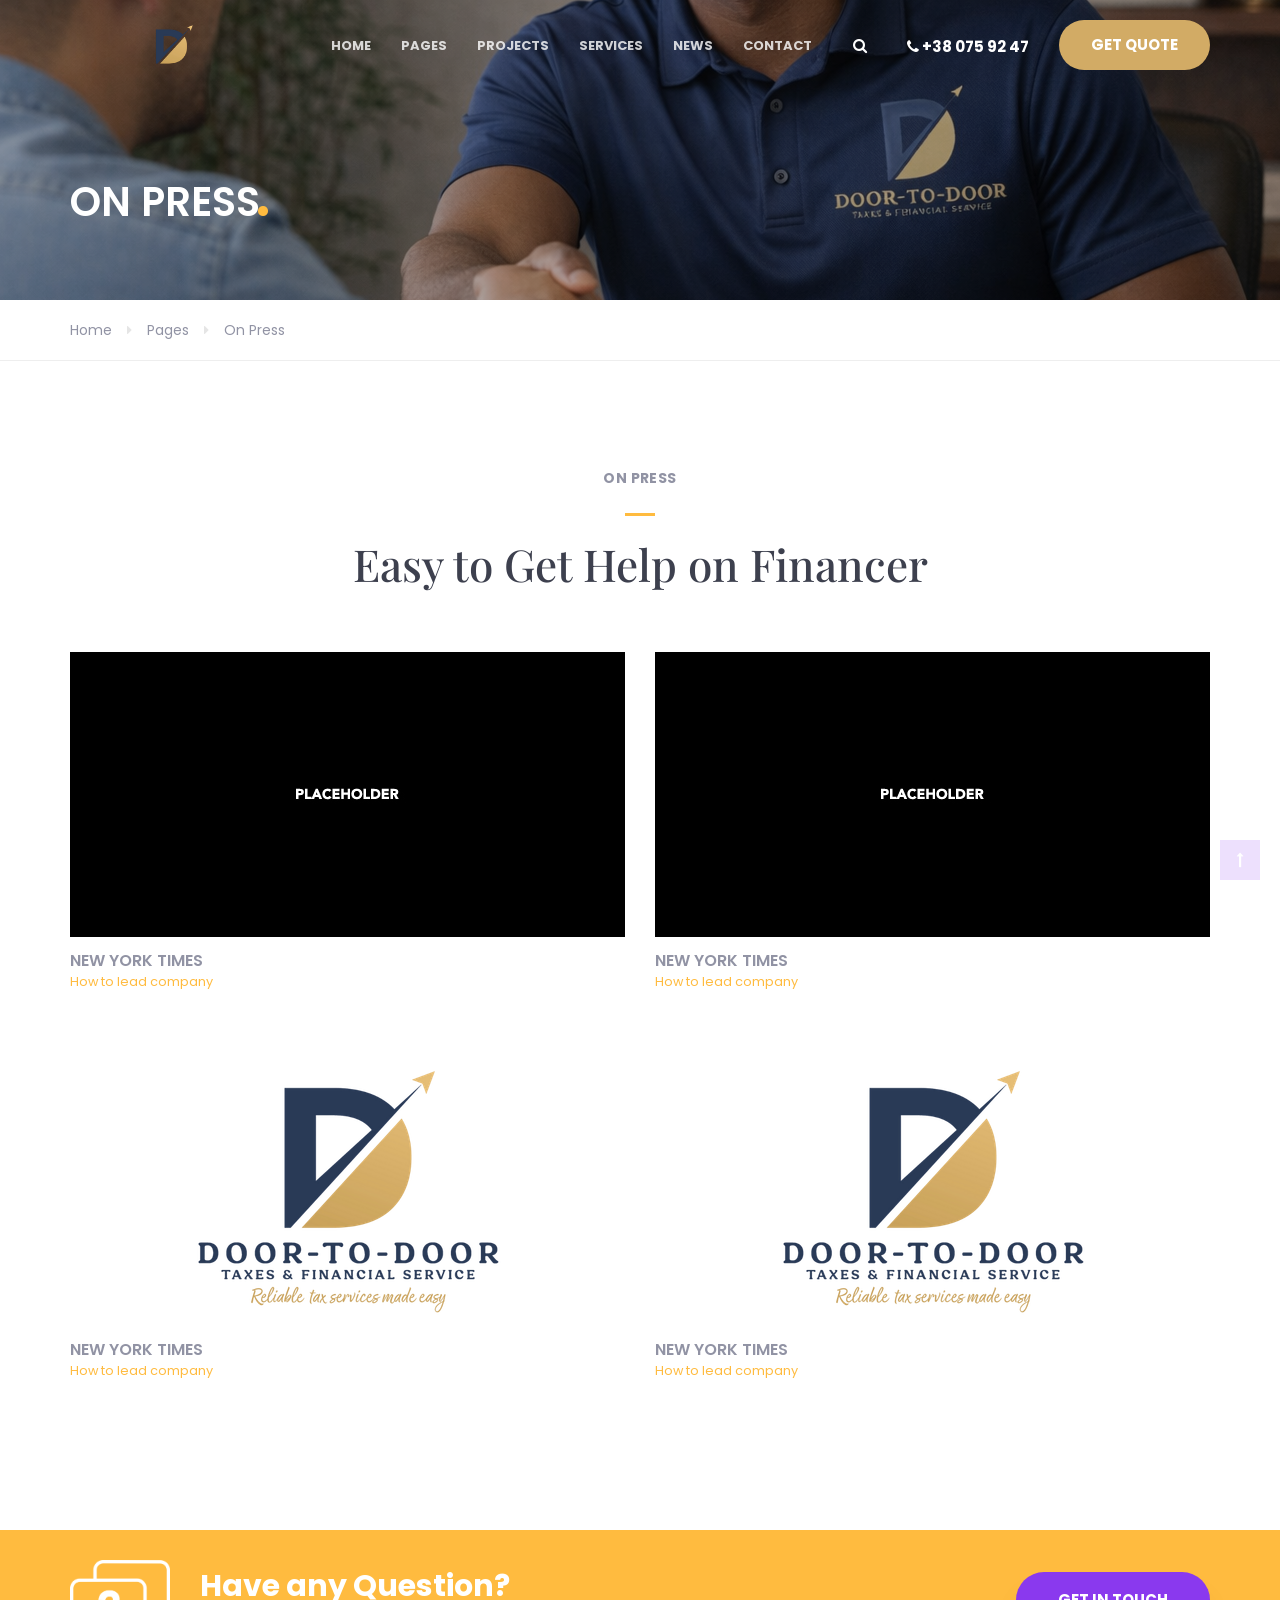
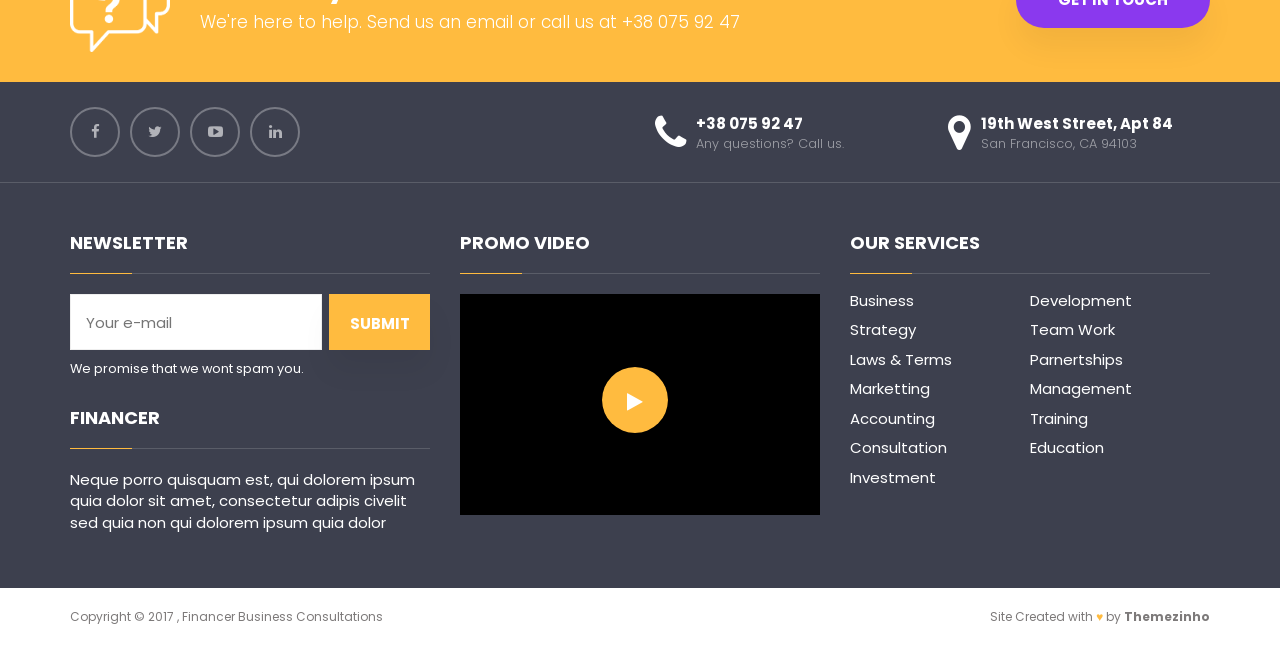
<file: on-press.html>
<!DOCTYPE html>
<html lang="en">
<head>
<meta charset="utf-8">
<meta http-equiv="X-UA-Compatible" content="IE=edge">
<meta name="viewport" content="width=device-width, initial-scale=1">
<title>Financer | Business Consultations Template</title>
<meta name="author" content="Themezinho">
<meta name="description" content="Financer | Business Consultations Template">
<meta name="keywords" content="business, corporate, page, html, template, carousel, parallax, agency, html5">

<!-- SOCIAL MEDIA META -->
<meta property="og:description" content="Financer | Business Consultations Template">
<meta property="og:image" content="http://www.themezinho.net/financer/preview.png">
<meta property="og:site_name" content="Financer">
<meta property="og:title" content="Financer">
<meta property="og:type" content="website">
<meta property="og:url" content="http://www.themezinho.net/financer">

<!-- TWITTER META -->
<meta name="twitter:card" content="summary">
<meta name="twitter:site" content="@Financer">
<meta name="twitter:creator" content="@Financer">
<meta name="twitter:title" content="Financer">
<meta name="twitter:description" content="Financer | Business Consultations Template">
<meta name="twitter:image" content="http://www.themezinho.net/financer/preview.png">

<!-- FAVICON FILES -->
<link href="ico/apple-touch-icon-144-precomposed.png" rel="apple-touch-icon" sizes="144x144">
<link href="ico/apple-touch-icon-114-precomposed.png" rel="apple-touch-icon" sizes="114x114">
<link href="ico/apple-touch-icon-72-precomposed.png" rel="apple-touch-icon" sizes="72x72">
<link href="ico/apple-touch-icon-57-precomposed.png" rel="apple-touch-icon">
<link href="ico/favicon.png" rel="shortcut icon">

<!-- CSS FILES -->
<link href="revolution/css/settings.css" rel="stylesheet">
<link href="css/flaticon.css" rel="stylesheet">
<link href="css/font-awesome.min.css" rel="stylesheet">
<link href="css/jquery.fancybox.css" rel="stylesheet">
<link href="css/odometer.min.css" rel="stylesheet">
<link href="css/owl.carousel.min.css" rel="stylesheet">
<link href="css/bootstrap.min.css" rel="stylesheet">
<link href="css/base.css" rel="stylesheet">
<link href="css/style.css" rel="stylesheet">

<!-- HTML5 shim and Respond.js for IE8 support of HTML5 elements and media queries -->
<!-- WARNING: Respond.js doesn't work if you view the page via file:// -->
<!--[if lt IE 9]>
      <script src="https://oss.maxcdn.com/html5shiv/3.7.3/html5shiv.min.js"></script>
      <script src="https://oss.maxcdn.com/respond/1.4.2/respond.min.js"></script>
    <![endif]-->
</head>
<body>
<div class="preloader">
  <svg class="spinner" id="pageloader_anime" width="32px" height="32px" viewBox="0 0 66 66" xmlns="http://www.w3.org/2000/svg">
    <circle class="path" fill="none" stroke-width="6" stroke-linecap="round" cx="33" cy="33" r="30"></circle>
  </svg>
</div>
<!-- end preloader -->
<div class="search-box transition">
  <div class="table">
    <div class="table-cell">
      <div class="container">
        <form>
          <input type="text" placeholder="Type here to make a search" autofocus>
          <button type="submit">SEARCH</button>
        </form>
      </div>
      <!-- end container --> 
    </div>
    <!-- end table-cell --> 
  </div>
  <!-- end table --> 
</div>
<!-- end search-box -->
<header class="int-header">
  <nav class="navbar navbar-default navbar-fixed-top transition">
    <div class="top-bar">
      <div class="container">
        <div class="row"> <div class="col-md-6 col-sm-6 hidden-xs">
            <ul class="top-menu">
              <li><a href="our-offices.html">Our Offices</a></li>
              <li><a href="career.html">Career</a></li>
              <li><a href="on-press.html">On Press</a></li>
              <li><a href="support.html">Support</a></li>
            </ul>
            <!-- end top-menu --> 
          </div>
          <!-- end col-6 -->
          <div class="col-md-6 col-sm-6 col-xs-12">
           <span class="social-text">Connect with Us</span> 
            <!-- end social-text -->
            <ul class="social-media">
              <li><a href="#"><i class="fa fa-facebook" aria-hidden="true"></i></a></li>
              <li><a href="#"><i class="fa fa-twitter" aria-hidden="true"></i></a></li>
              <li><a href="#"><i class="fa fa-youtube-play" aria-hidden="true"></i></a></li>
              <li><a href="#"><i class="fa fa-linkedin" aria-hidden="true"></i></a></li>
            </ul>
            <!-- end social-media -->
            <div class="language"> <span>Select Language</span>
              <div class="dropdown"> <a href="#" data-toggle="dropdown" class="dropdown-toggle"> English <img src="images/icon-flag-en.png" alt="Image"> <i class="fa fa-sort-desc" aria-hidden="true"></i> </a>
                <ul class="dropdown-menu">
                  <li><a href="#">English</a></li>
                  <li><a href="#">Turkish</a></li>
                  <li><a href="#">Spanish</a></li>
                </ul>
              </div>
              <!-- end dropdown --> 
            </div>
            <!-- end language --> 
          </div>
          <!-- end col-6 --> 
        </div>
        <!-- end row --> 
      </div>
      <!-- end container --> 
    </div>
    <!-- end top-bar -->
    <div class="container">
      <div class="navbar-header">
        <button type="button" class="navbar-toggle toggle-menu menu-left push-body" data-toggle="collapse" data-target="#collapse-nav"> <span class="icon-bar"></span> <span class="icon-bar"></span> <span class="icon-bar"></span> </button>
        <a class="navbar-brand" href="index.html"> <img src="images/logo-light.png" alt="Image" class="logo-light"> <img src="images/logo-dark.png" alt="Image" class="logo-dark"> <span class="since">25<br>
        <small>years</small></span></a> </div>
      <div class="collapse navbar-collapse cbp-spmenu cbp-spmenu-vertical cbp-spmenu-left" id="collapse-nav">
        <ul class="top-menu visible-xs">
              <li><a href="our-offices.html">Our Offices</a></li>
              <li><a href="career.html">Career</a></li>
              <li><a href="on-press.html">On Press</a></li>
              <li><a href="support.html">Support</a></li>
            </ul>
            <!-- end top-menu --> 
        <ul class="nav navbar-nav">
          <li><a href="index.html">HOME</a></li>
          <li class="dropdown"> <a href="#" data-toggle="dropdown" class="dropdown-toggle">PAGES</a>
            <ul class="dropdown-menu">
              <li><a href="about-us.html">About Us</a></li>
              <li><a href="solutions.html">Solutions</a></li>
              <li><a href="partners.html">Partners</a></li>
              <li><a href="gallery.html">Gallery</a></li>
              <li><a href="pricing.html">Pricing</a></li>
              <li><a href="faq.html">FAQ</a></li>
              <li><a href="elements.html">Elements</a></li>
              <li><a href="404.html">404 Page</a></li>
            </ul>
          </li>
          <li><a href="projects.html">PROJECTS</a></li>
          <li><a href="services.html">SERVICES</a></li>
          <li><a href="news.html">NEWS</a></li>
          <li><a href="contact.html">CONTACT</a></li>
        </ul>
        <!-- end navbar-nav --> 
        <a href="#" class="quote-btn">GET QUOTE</a> <span class="phone"><i class="fa fa-phone" aria-hidden="true"></i> +38 075 92 47</span> 
        <!-- end phone -->
        <div class="search"><i class="fa fa-search" aria-hidden="true"></i></div>
        <!-- end search --> 
      </div>
      <!-- end navbar-collapse --> 
    </div>
    <!-- end container --> 
  </nav>
  <!-- end navbar-default -->
  <div class="table">
    <div class="table-cell">
      <div class="container">
        <h3>ON PRESS<span>.</span></h3>
      </div>
      <!-- end container --> 
    </div>
    <!-- end table-cell --> 
  </div>
  <!-- end table --> 
</header>
<!-- end header -->
<section class="breadcrumb-bar">
  <div class="container">
    <div class="row">
      <div class="col-xs-12">
        <ul class="breadcrumb">
          <li><a href="#">Home</a></li>
          <li><a href="#">Pages</a></li>
          <li class="active">On Press</li>
        </ul>
      </div>
      <!-- end col-12 --> 
    </div>
    <!-- end row --> 
  </div>
  <!-- end container --> 
</section>
<!-- end breadcrumb-bar -->
<section class="on-press">
	<div class="container">
    <div class="row">
     <div class="col-xs-12 text-center">
     	<h6>ON PRESS</h6>
     	<h2>Easy to Get Help on Financer</h2>
     </div>
     <!-- end col-12 -->
     <div class="col-md-6">
     	<figure class="press-box">
     	<a href="images/project2.jpg" class="fancybox"><img src="images/project2.jpg" alt="Image"></a>
     	<figcaption>
     		<h3>New York Times</h3>
     		<small>How to lead company</small>
     	</figcaption>
     	</figure>
     	<!-- end press-box -->
     </div>
     <!-- end col-6 -->
     <div class="col-md-6">
     	<figure class="press-box">
     	<a href="images/project2.jpg" class="fancybox"><img src="images/project2.jpg" alt="Image"></a>
     	<figcaption>
     		<h3>New York Times</h3>
     		<small>How to lead company</small>
     	</figcaption>
     	</figure>
     	<!-- end press-box -->
     </div>
     <!-- end col-6 -->
     <div class="col-md-6">
     	<figure class="press-box">
     	<a href="images/project6.jpg" class="fancybox"><img src="images/project6.jpg" alt="Image"></a>
     	<figcaption>
     		<h3>New York Times</h3>
     		<small>How to lead company</small>
     	</figcaption>
     	</figure>
     	<!-- end press-box -->
     </div>
     <!-- end col-6 -->
     <div class="col-md-6">
     	<figure class="press-box">
     	<a href="images/project6.jpg" class="fancybox"><img src="images/project6.jpg" alt="Image"></a>
     	<figcaption>
     		<h3>New York Times</h3>
     		<small>How to lead company</small>
     	</figcaption>
     	</figure>
     	<!-- end press-box -->
     </div>
     <!-- end col-6 -->
		</div>
		<!-- end row -->
	</div>
	<!-- end container -->
</section>
<!-- end on-press -->
<section class="support-bar transition">
  <div class="container">
    <div class="row">
      <div class="col-xs-12"> <a href="#">GET IN TOUCH</a> <img src="images/icon-support.png" alt="Image">
        <h4>Have any Question?</h4>
        <h6>We're here to help. Send us an email or call us at +38 075 92 47</h6>
      </div>
      <!-- end col-12 -->      
    </div>
    <!-- end row --> 
  </div>
  <!-- end container --> 
</section>
<!-- end support-bar -->
<footer class="footer">
  <div class="footer-bar">
    <div class="container">
      <div class="row">
        <div class="col-md-6 col-sm-12 col-xs-12">
          <ul class="social-media">
            <li><a href="#"><i class="fa fa-facebook" aria-hidden="true"></i></a></li>
            <li><a href="#"><i class="fa fa-twitter" aria-hidden="true"></i></a></li>
            <li><a href="#"><i class="fa fa-youtube-play" aria-hidden="true"></i></a></li>
            <li><a href="#"><i class="fa fa-linkedin" aria-hidden="true"></i></a></li>
          </ul>
          <!-- end social-media --> 
        </div>
        <!-- end col-6 -->
        <div class="col-md-3 col-sm-6 col-xs-12">
          <address>
          <i class="fa fa-phone" aria-hidden="true"></i> +38 075 92 47 <small>Any questions? Call us.</small>
          </address>
        </div>
        <!-- end col-3 -->
        <div class="col-md-3 col-sm-6 col-xs-12">
          <address>
          <i class="fa fa-map-marker" aria-hidden="true"></i> 19th West Street, Apt 84 <small>San Francisco, CA 94103</small>
          </address>
        </div>
        <!-- end col-3 --> 
      </div>
      <!-- end row --> 
    </div>
    <!-- end container --> 
  </div>
  <!-- end footer-bar -->
  <div class="container">
    <div class="row">
      <div class="col-md-4 col-sm-12 col-xs-12">
        <h4 class="footer-title">NEWSLETTER</h4>
        <form class="newsletter">
          <input type="text" placeholder="Your e-mail">
          <button type="submit">SUBMIT</button>
          <small>We promise that we wont spam you.</small>
        </form>
        <h4 class="footer-title">FINANCER</h4>
        <p>Neque porro quisquam est, qui dolorem ipsum quia dolor sit amet, consectetur adipis civelit sed quia non qui dolorem ipsum quia dolor</p>
      </div>
      <!-- end col-4 -->
      <div class="col-md-4 col-sm-12 col-xs-12">
        <h4 class="footer-title">PROMO VIDEO</h4>
        <div class="video"><img src="images/video-image.jpg" alt="Image"> <a href="videos/video.mp4" class="play-btn fancybox" data-type="iframe" ><i class="fa fa-play" aria-hidden="true"></i></a> </div>
        <!-- end video --> </div>
      <!-- end col-4 -->
      <div class="col-md-4">
        <h4 class="footer-title">OUR SERVICES</h4>
        <ul class="footer-menu">
          <li><a href="#">Business</a></li>
          <li><a href="#">Development</a></li>
          <li><a href="#">Strategy</a></li>
          <li><a href="#">Team Work</a></li>
          <li><a href="#">Laws & Terms </a></li>
          <li><a href="#">Parnertships</a></li>
          <li><a href="#">Marketting</a></li>
          <li><a href="#">Management</a></li>
          <li><a href="#">Accounting</a></li>
          <li><a href="#">Training</a></li>
          <li><a href="#">Consultation</a></li>
          <li><a href="#">Education</a></li>
          <li><a href="#">Investment</a></li>
        </ul>
      </div>
      <!-- end col-4 --> 
    </div>
    <!-- end row --> 
  </div>
  <!-- end container -->
  <div class="sub-footer">
    <div class="container">
      <div class="row">
        <div class="col-md-6 col-sm-6 col-xs-12">Copyright © 2017 , Financer Business Consultations</div>
        <!-- end col-6 -->
        <div class="col-md-6 col-sm-6 col-xs-12 text-right">Site Created with <span>♥</span> by <a href="#">Themezinho</a></div>
        <!-- end col-6 --> 
      </div>
      <!-- end row --> 
    </div>
    <!-- end container --> 
  </div>
  <!-- end sub-footer --> 
</footer>
<!-- end footer --> 
<a href="#" class="scrollup"><i class="fa fa-long-arrow-up" aria-hidden="true"></i></a> 

<!-- JS FILES --> 
<script src="js/jquery.min.js"></script> 
<script type="text/javascript">
$(window).load(function() {
	$(".preloader").fadeOut("fast");
})
</script> 
<script src="js/bootstrap.min.js"></script> 
<script src="js/jPushMenu.js"></script> 
<script src="js/odometer.min.js"></script> 
<script src="js/owl.carousel.min.js"></script> 
<script src="js/jquery.fancybox.js"></script> 
<script src="js/wow.min.js"></script> 
<script src="js/masonry.pkgd.min.js"></script> 
<script src="js/scripts.js"></script> 
</body>
</html>
</file>
<file: revolution/css/settings.css>
/*-----------------------------------------------------------------------------

-	Revolution Slider 5.0 Default Style Settings -

Screen Stylesheet

version:   	5.4.5
date:      	15/05/17
author:		themepunch
email:     	info@themepunch.com
website:   	http://www.themepunch.com
-----------------------------------------------------------------------------*/
#debungcontrolls,.debugtimeline{width:100%;box-sizing:border-box}.rev_column,.rev_column .tp-parallax-wrap,.tp-svg-layer svg{vertical-align:top}#debungcontrolls{z-index:100000;position:fixed;bottom:0;height:auto;background:rgba(0,0,0,.6);padding:10px}.debugtimeline{height:10px;position:relative;margin-bottom:3px;display:none;white-space:nowrap}.debugtimeline:hover{height:15px}.the_timeline_tester{background:#e74c3c;position:absolute;top:0;left:0;height:100%;width:0}.rs-go-fullscreen{position:fixed!important;width:100%!important;height:100%!important;top:0!important;left:0!important;z-index:9999999!important;background:#fff!important}.debugtimeline.tl_slide .the_timeline_tester{background:#f39c12}.debugtimeline.tl_frame .the_timeline_tester{background:#3498db}.debugtimline_txt{color:#fff;font-weight:400;font-size:7px;position:absolute;left:10px;top:0;white-space:nowrap;line-height:10px}.rtl{direction:rtl}@font-face{font-family:revicons;src:url(../fonts/revicons/revicons.eot?5510888);src:url(../fonts/revicons/revicons.eot?5510888#iefix) format('embedded-opentype'),url(../fonts/revicons/revicons.woff?5510888) format('woff'),url(../fonts/revicons/revicons.ttf?5510888) format('truetype'),url(../fonts/revicons/revicons.svg?5510888#revicons) format('svg');font-weight:400;font-style:normal}[class*=" revicon-"]:before,[class^=revicon-]:before{font-family:revicons;font-style:normal;font-weight:400;speak:none;display:inline-block;text-decoration:inherit;width:1em;margin-right:.2em;text-align:center;font-variant:normal;text-transform:none;line-height:1em;margin-left:.2em}.revicon-search-1:before{content:'\e802'}.revicon-pencil-1:before{content:'\e831'}.revicon-picture-1:before{content:'\e803'}.revicon-cancel:before{content:'\e80a'}.revicon-info-circled:before{content:'\e80f'}.revicon-trash:before{content:'\e801'}.revicon-left-dir:before{content:'\e817'}.revicon-right-dir:before{content:'\e818'}.revicon-down-open:before{content:'\e83b'}.revicon-left-open:before{content:'\e819'}.revicon-right-open:before{content:'\e81a'}.revicon-angle-left:before{content:'\e820'}.revicon-angle-right:before{content:'\e81d'}.revicon-left-big:before{content:'\e81f'}.revicon-right-big:before{content:'\e81e'}.revicon-magic:before{content:'\e807'}.revicon-picture:before{content:'\e800'}.revicon-export:before{content:'\e80b'}.revicon-cog:before{content:'\e832'}.revicon-login:before{content:'\e833'}.revicon-logout:before{content:'\e834'}.revicon-video:before{content:'\e805'}.revicon-arrow-combo:before{content:'\e827'}.revicon-left-open-1:before{content:'\e82a'}.revicon-right-open-1:before{content:'\e82b'}.revicon-left-open-mini:before{content:'\e822'}.revicon-right-open-mini:before{content:'\e823'}.revicon-left-open-big:before{content:'\e824'}.revicon-right-open-big:before{content:'\e825'}.revicon-left:before{content:'\e836'}.revicon-right:before{content:'\e826'}.revicon-ccw:before{content:'\e808'}.revicon-arrows-ccw:before{content:'\e806'}.revicon-palette:before{content:'\e829'}.revicon-list-add:before{content:'\e80c'}.revicon-doc:before{content:'\e809'}.revicon-left-open-outline:before{content:'\e82e'}.revicon-left-open-2:before{content:'\e82c'}.revicon-right-open-outline:before{content:'\e82f'}.revicon-right-open-2:before{content:'\e82d'}.revicon-equalizer:before{content:'\e83a'}.revicon-layers-alt:before{content:'\e804'}.revicon-popup:before{content:'\e828'}.rev_slider_wrapper{position:relative;z-index:0;width:100%}.rev_slider{position:relative;overflow:visible}.entry-content .rev_slider a,.rev_slider a{box-shadow:none}.tp-overflow-hidden{overflow:hidden!important}.group_ov_hidden{overflow:hidden}.rev_slider img,.tp-simpleresponsive img{max-width:none!important;transition:none;margin:0;padding:0;border:none}.rev_slider .no-slides-text{font-weight:700;text-align:center;padding-top:80px}.rev_slider>ul,.rev_slider>ul>li,.rev_slider>ul>li:before,.rev_slider_wrapper>ul,.tp-revslider-mainul>li,.tp-revslider-mainul>li:before,.tp-simpleresponsive>ul,.tp-simpleresponsive>ul>li,.tp-simpleresponsive>ul>li:before{list-style:none!important;position:absolute;margin:0!important;padding:0!important;overflow-x:visible;overflow-y:visible;background-image:none;background-position:0 0;text-indent:0;top:0;left:0}.rev_slider>ul>li,.rev_slider>ul>li:before,.tp-revslider-mainul>li,.tp-revslider-mainul>li:before,.tp-simpleresponsive>ul>li,.tp-simpleresponsive>ul>li:before{visibility:hidden}.tp-revslider-mainul,.tp-revslider-slidesli{padding:0!important;margin:0!important;list-style:none!important}.fullscreen-container,.fullwidthbanner-container{padding:0;position:relative}.rev_slider li.tp-revslider-slidesli{position:absolute!important}.tp-caption .rs-untoggled-content{display:block}.tp-caption .rs-toggled-content{display:none}.rs-toggle-content-active.tp-caption .rs-toggled-content{display:block}.rs-toggle-content-active.tp-caption .rs-untoggled-content{display:none}.rev_slider .caption,.rev_slider .tp-caption{position:relative;visibility:hidden;white-space:nowrap;display:block;-webkit-font-smoothing:antialiased!important;z-index:1}.rev_slider .caption,.rev_slider .tp-caption,.tp-simpleresponsive img{-moz-user-select:none;-khtml-user-select:none;-webkit-user-select:none;-o-user-select:none}.rev_slider .tp-mask-wrap .tp-caption,.rev_slider .tp-mask-wrap :last-child,.wpb_text_column .rev_slider .tp-mask-wrap .tp-caption,.wpb_text_column .rev_slider .tp-mask-wrap :last-child{margin-bottom:0}.tp-svg-layer svg{width:100%;height:100%;position:relative}.tp-carousel-wrapper{cursor:url(openhand.cur),move}.tp-carousel-wrapper.dragged{cursor:url(closedhand.cur),move}.tp_inner_padding{box-sizing:border-box;max-height:none!important}.tp-caption.tp-layer-selectable{-moz-user-select:all;-khtml-user-select:all;-webkit-user-select:all;-o-user-select:all}.tp-caption.tp-hidden-caption,.tp-forcenotvisible,.tp-hide-revslider,.tp-parallax-wrap.tp-hidden-caption{visibility:hidden!important;display:none!important}.rev_slider audio,.rev_slider embed,.rev_slider iframe,.rev_slider object,.rev_slider video{max-width:none!important}.tp-element-background{position:absolute;top:0;left:0;width:100%;height:100%;z-index:0}.tp-blockmask,.tp-blockmask_in,.tp-blockmask_out{position:absolute;top:0;left:0;width:100%;height:100%;background:#fff;z-index:1000;transform:scaleX(0) scaleY(0)}.tp-parallax-wrap{transform-style:preserve-3d}.rev_row_zone{position:absolute;width:100%;left:0;box-sizing:border-box;min-height:50px;font-size:0}.rev_column_inner,.rev_slider .tp-caption.rev_row{position:relative;width:100%!important;box-sizing:border-box}.rev_row_zone_top{top:0}.rev_row_zone_middle{top:50%;transform:translateY(-50%)}.rev_row_zone_bottom{bottom:0}.rev_slider .tp-caption.rev_row{display:table;table-layout:fixed;vertical-align:top;height:auto!important;font-size:0}.rev_column{display:table-cell;position:relative;height:auto;box-sizing:border-box;font-size:0}.rev_column_inner{display:block;height:auto!important;white-space:normal!important}.rev_column_bg{width:100%;height:100%;position:absolute;top:0;left:0;z-index:0;box-sizing:border-box;background-clip:content-box;border:0 solid transparent}.tp-caption .backcorner,.tp-caption .backcornertop,.tp-caption .frontcorner,.tp-caption .frontcornertop{height:0;top:0;width:0;position:absolute}.rev_column_inner .tp-loop-wrap,.rev_column_inner .tp-mask-wrap,.rev_column_inner .tp-parallax-wrap{text-align:inherit}.rev_column_inner .tp-mask-wrap{display:inline-block}.rev_column_inner .tp-parallax-wrap,.rev_column_inner .tp-parallax-wrap .tp-loop-wrap,.rev_column_inner .tp-parallax-wrap .tp-mask-wrap{position:relative!important;left:auto!important;top:auto!important;line-height:0}.tp-video-play-button,.tp-video-play-button i{line-height:50px!important;vertical-align:top;text-align:center}.rev_column_inner .rev_layer_in_column,.rev_column_inner .tp-parallax-wrap,.rev_column_inner .tp-parallax-wrap .tp-loop-wrap,.rev_column_inner .tp-parallax-wrap .tp-mask-wrap{vertical-align:top}.rev_break_columns{display:block!important}.rev_break_columns .tp-parallax-wrap.rev_column{display:block!important;width:100%!important}.fullwidthbanner-container{overflow:hidden}.fullwidthbanner-container .fullwidthabanner{width:100%;position:relative}.tp-static-layers{position:absolute;z-index:101;top:0;left:0}.tp-caption .frontcorner{border-left:40px solid transparent;border-right:0 solid transparent;border-top:40px solid #00A8FF;left:-40px}.tp-caption .backcorner{border-left:0 solid transparent;border-right:40px solid transparent;border-bottom:40px solid #00A8FF;right:0}.tp-caption .frontcornertop{border-left:40px solid transparent;border-right:0 solid transparent;border-bottom:40px solid #00A8FF;left:-40px}.tp-caption .backcornertop{border-left:0 solid transparent;border-right:40px solid transparent;border-top:40px solid #00A8FF;right:0}.tp-layer-inner-rotation{position:relative!important}img.tp-slider-alternative-image{width:100%;height:auto}.caption.fullscreenvideo,.rs-background-video-layer,.tp-caption.coverscreenvideo,.tp-caption.fullscreenvideo{width:100%;height:100%;top:0;left:0;position:absolute}.noFilterClass{filter:none!important}.rs-background-video-layer{visibility:hidden;z-index:0}.caption.fullscreenvideo audio,.caption.fullscreenvideo iframe,.caption.fullscreenvideo video,.tp-caption.fullscreenvideo iframe,.tp-caption.fullscreenvideo iframe audio,.tp-caption.fullscreenvideo iframe video{width:100%!important;height:100%!important;display:none}.fullcoveredvideo audio,.fullscreenvideo audio .fullcoveredvideo video,.fullscreenvideo video{background:#000}.fullcoveredvideo .tp-poster{background-position:center center;background-size:cover;width:100%;height:100%;top:0;left:0}.videoisplaying .html5vid .tp-poster{display:none}.tp-video-play-button{background:#000;background:rgba(0,0,0,.3);border-radius:5px;position:absolute;top:50%;left:50%;color:#FFF;margin-top:-25px;margin-left:-25px;cursor:pointer;width:50px;height:50px;box-sizing:border-box;display:inline-block;z-index:4;opacity:0;transition:opacity .3s ease-out!important}.tp-audio-html5 .tp-video-play-button,.tp-hiddenaudio{display:none!important}.tp-caption .html5vid{width:100%!important;height:100%!important}.tp-video-play-button i{width:50px;height:50px;display:inline-block;font-size:40px!important}.rs-fullvideo-cover,.tp-dottedoverlay,.tp-shadowcover{height:100%;top:0;left:0;position:absolute}.tp-caption:hover .tp-video-play-button{opacity:1;display:block}.tp-caption .tp-revstop{display:none;border-left:5px solid #fff!important;border-right:5px solid #fff!important;margin-top:15px!important;line-height:20px!important;vertical-align:top;font-size:25px!important}.tp-seek-bar,.tp-video-button,.tp-volume-bar{outline:0;line-height:12px;margin:0;cursor:pointer}.videoisplaying .revicon-right-dir{display:none}.videoisplaying .tp-revstop{display:inline-block}.videoisplaying .tp-video-play-button{display:none}.fullcoveredvideo .tp-video-play-button{display:none!important}.fullscreenvideo .fullscreenvideo audio,.fullscreenvideo .fullscreenvideo video{object-fit:contain!important}.fullscreenvideo .fullcoveredvideo audio,.fullscreenvideo .fullcoveredvideo video{object-fit:cover!important}.tp-video-controls{position:absolute;bottom:0;left:0;right:0;padding:5px;opacity:0;transition:opacity .3s;background-image:linear-gradient(to bottom,#000 13%,#323232 100%);display:table;max-width:100%;overflow:hidden;box-sizing:border-box}.rev-btn.rev-hiddenicon i,.rev-btn.rev-withicon i{transition:all .2s ease-out!important;font-size:15px}.tp-caption:hover .tp-video-controls{opacity:.9}.tp-video-button{background:rgba(0,0,0,.5);border:0;border-radius:3px;font-size:12px;color:#fff;padding:0}.tp-video-button:hover{cursor:pointer}.tp-video-button-wrap,.tp-video-seek-bar-wrap,.tp-video-vol-bar-wrap{padding:0 5px;display:table-cell;vertical-align:middle}.tp-video-seek-bar-wrap{width:80%}.tp-video-vol-bar-wrap{width:20%}.tp-seek-bar,.tp-volume-bar{width:100%;padding:0}.rs-fullvideo-cover{width:100%;background:0 0;z-index:5}.disabled_lc .tp-video-play-button,.rs-background-video-layer audio::-webkit-media-controls,.rs-background-video-layer video::-webkit-media-controls,.rs-background-video-layer video::-webkit-media-controls-start-playback-button{display:none!important}.tp-audio-html5 .tp-video-controls{opacity:1!important;visibility:visible!important}.tp-dottedoverlay{background-repeat:repeat;width:100%;z-index:3}.tp-dottedoverlay.twoxtwo{background:url(../assets/gridtile.png)}.tp-dottedoverlay.twoxtwowhite{background:url(../assets/gridtile_white.png)}.tp-dottedoverlay.threexthree{background:url(../assets/gridtile_3x3.png)}.tp-dottedoverlay.threexthreewhite{background:url(../assets/gridtile_3x3_white.png)}.tp-shadowcover{width:100%;background:#fff;z-index:-1}.tp-shadow1{box-shadow:0 10px 6px -6px rgba(0,0,0,.8)}.tp-shadow2:after,.tp-shadow2:before,.tp-shadow3:before,.tp-shadow4:after{z-index:-2;position:absolute;content:"";bottom:10px;left:10px;width:50%;top:85%;max-width:300px;background:0 0;box-shadow:0 15px 10px rgba(0,0,0,.8);transform:rotate(-3deg)}.tp-shadow2:after,.tp-shadow4:after{transform:rotate(3deg);right:10px;left:auto}.tp-shadow5{position:relative;box-shadow:0 1px 4px rgba(0,0,0,.3),0 0 40px rgba(0,0,0,.1) inset}.tp-shadow5:after,.tp-shadow5:before{content:"";position:absolute;z-index:-2;box-shadow:0 0 25px 0 rgba(0,0,0,.6);top:30%;bottom:0;left:20px;right:20px;border-radius:100px/20px}.tp-button{padding:6px 13px 5px;border-radius:3px;height:30px;cursor:pointer;color:#fff!important;text-shadow:0 1px 1px rgba(0,0,0,.6)!important;font-size:15px;line-height:45px!important;font-family:arial,sans-serif;font-weight:700;letter-spacing:-1px;text-decoration:none}.tp-button.big{color:#fff;text-shadow:0 1px 1px rgba(0,0,0,.6);font-weight:700;padding:9px 20px;font-size:19px;line-height:57px!important}.purchase:hover,.tp-button.big:hover,.tp-button:hover{background-position:bottom,15px 11px}.purchase.green,.purchase:hover.green,.tp-button.green,.tp-button:hover.green{background-color:#21a117;box-shadow:0 3px 0 0 #104d0b}.purchase.blue,.purchase:hover.blue,.tp-button.blue,.tp-button:hover.blue{background-color:#1d78cb;box-shadow:0 3px 0 0 #0f3e68}.purchase.red,.purchase:hover.red,.tp-button.red,.tp-button:hover.red{background-color:#cb1d1d;box-shadow:0 3px 0 0 #7c1212}.purchase.orange,.purchase:hover.orange,.tp-button.orange,.tp-button:hover.orange{background-color:#f70;box-shadow:0 3px 0 0 #a34c00}.purchase.darkgrey,.purchase:hover.darkgrey,.tp-button.darkgrey,.tp-button.grey,.tp-button:hover.darkgrey,.tp-button:hover.grey{background-color:#555;box-shadow:0 3px 0 0 #222}.purchase.lightgrey,.purchase:hover.lightgrey,.tp-button.lightgrey,.tp-button:hover.lightgrey{background-color:#888;box-shadow:0 3px 0 0 #555}.rev-btn,.rev-btn:visited{outline:0!important;box-shadow:none!important;text-decoration:none!important;line-height:44px;font-size:17px;font-weight:500;padding:12px 35px;box-sizing:border-box;font-family:Roboto,sans-serif;cursor:pointer}.rev-btn.rev-uppercase,.rev-btn.rev-uppercase:visited{text-transform:uppercase;letter-spacing:1px;font-size:15px;font-weight:900}.rev-btn.rev-withicon i{font-weight:400;position:relative;top:0;margin-left:10px!important}.rev-btn.rev-hiddenicon i{font-weight:400;position:relative;top:0;opacity:0;margin-left:0!important;width:0!important}.rev-btn.rev-hiddenicon:hover i{opacity:1!important;margin-left:10px!important;width:auto!important}.rev-btn.rev-medium,.rev-btn.rev-medium:visited{line-height:36px;font-size:14px;padding:10px 30px}.rev-btn.rev-medium.rev-hiddenicon i,.rev-btn.rev-medium.rev-withicon i{font-size:14px;top:0}.rev-btn.rev-small,.rev-btn.rev-small:visited{line-height:28px;font-size:12px;padding:7px 20px}.rev-btn.rev-small.rev-hiddenicon i,.rev-btn.rev-small.rev-withicon i{font-size:12px;top:0}.rev-maxround{border-radius:30px}.rev-minround{border-radius:3px}.rev-burger{position:relative;width:60px;height:60px;box-sizing:border-box;padding:22px 0 0 14px;border-radius:50%;border:1px solid rgba(51,51,51,.25);-webkit-tap-highlight-color:transparent;cursor:pointer}.rev-burger span{display:block;width:30px;height:3px;background:#333;transition:.7s;pointer-events:none;transform-style:flat!important}.rev-burger.revb-white span,.rev-burger.revb-whitenoborder span{background:#fff}.rev-burger span:nth-child(2){margin:3px 0}#dialog_addbutton .rev-burger:hover :first-child,.open .rev-burger :first-child,.open.rev-burger :first-child{transform:translateY(6px) rotate(-45deg)}#dialog_addbutton .rev-burger:hover :nth-child(2),.open .rev-burger :nth-child(2),.open.rev-burger :nth-child(2){transform:rotate(-45deg);opacity:0}#dialog_addbutton .rev-burger:hover :last-child,.open .rev-burger :last-child,.open.rev-burger :last-child{transform:translateY(-6px) rotate(-135deg)}.rev-burger.revb-white{border:2px solid rgba(255,255,255,.2)}.rev-burger.revb-darknoborder,.rev-burger.revb-whitenoborder{border:0}.rev-burger.revb-darknoborder span{background:#333}.rev-burger.revb-whitefull{background:#fff;border:none}.rev-burger.revb-whitefull span{background:#333}.rev-burger.revb-darkfull{background:#333;border:none}.rev-burger.revb-darkfull span,.rev-scroll-btn.revs-fullwhite{background:#fff}@keyframes rev-ani-mouse{0%{opacity:1;top:29%}15%{opacity:1;top:50%}50%{opacity:0;top:50%}100%{opacity:0;top:29%}}.rev-scroll-btn{display:inline-block;position:relative;left:0;right:0;text-align:center;cursor:pointer;width:35px;height:55px;box-sizing:border-box;border:3px solid #fff;border-radius:23px}.rev-scroll-btn>*{display:inline-block;line-height:18px;font-size:13px;font-weight:400;color:#fff;font-family:proxima-nova,"Helvetica Neue",Helvetica,Arial,sans-serif;letter-spacing:2px}.rev-scroll-btn>.active,.rev-scroll-btn>:focus,.rev-scroll-btn>:hover{color:#fff}.rev-scroll-btn>.active,.rev-scroll-btn>:active,.rev-scroll-btn>:focus,.rev-scroll-btn>:hover{opacity:.8}.rev-scroll-btn.revs-fullwhite span{background:#333}.rev-scroll-btn.revs-fulldark{background:#333;border:none}.rev-scroll-btn.revs-fulldark span,.tp-bullet{background:#fff}.rev-scroll-btn span{position:absolute;display:block;top:29%;left:50%;width:8px;height:8px;margin:-4px 0 0 -4px;background:#fff;border-radius:50%;animation:rev-ani-mouse 2.5s linear infinite}.rev-scroll-btn.revs-dark{border-color:#333}.rev-scroll-btn.revs-dark span{background:#333}.rev-control-btn{position:relative;display:inline-block;z-index:5;color:#FFF;font-size:20px;line-height:60px;font-weight:400;font-style:normal;font-family:Raleway;text-decoration:none;text-align:center;background-color:#000;border-radius:50px;text-shadow:none;background-color:rgba(0,0,0,.5);width:60px;height:60px;box-sizing:border-box;cursor:pointer}.rev-cbutton-dark-sr,.rev-cbutton-light-sr{border-radius:3px}.rev-cbutton-light,.rev-cbutton-light-sr{color:#333;background-color:rgba(255,255,255,.75)}.rev-sbutton{line-height:37px;width:37px;height:37px}.rev-sbutton-blue{background-color:#3B5998}.rev-sbutton-lightblue{background-color:#00A0D1}.rev-sbutton-red{background-color:#DD4B39}.tp-bannertimer{visibility:hidden;width:100%;height:5px;background:#000;background:rgba(0,0,0,.15);position:absolute;z-index:200;top:0}.tp-bannertimer.tp-bottom{top:auto;bottom:0!important;height:5px}.tp-caption img{background:0 0;-ms-filter:"progid:DXImageTransform.Microsoft.gradient(startColorstr=#00FFFFFF,endColorstr=#00FFFFFF)";filter:progid:DXImageTransform.Microsoft.gradient(startColorstr=#00FFFFFF, endColorstr=#00FFFFFF);zoom:1}.caption.slidelink a div,.tp-caption.slidelink a div{width:3000px;height:1500px;background:url(../assets/coloredbg.png)}.tp-caption.slidelink a span{background:url(../assets/coloredbg.png)}.tp-loader.spinner0,.tp-loader.spinner5{background-image:url(../assets/loader.gif);background-repeat:no-repeat}.tp-shape{width:100%;height:100%}.tp-caption .rs-starring{display:inline-block}.tp-caption .rs-starring .star-rating{float:none;display:inline-block;vertical-align:top;color:#FFC321!important}.tp-caption .rs-starring .star-rating,.tp-caption .rs-starring-page .star-rating{position:relative;height:1em;width:5.4em;font-family:star;font-size:1em!important}.tp-loader.spinner0,.tp-loader.spinner1{width:40px;height:40px;margin-top:-20px;margin-left:-20px;animation:tp-rotateplane 1.2s infinite ease-in-out;background-color:#fff;border-radius:3px;box-shadow:0 0 20px 0 rgba(0,0,0,.15)}.tp-caption .rs-starring .star-rating:before,.tp-caption .rs-starring-page .star-rating:before{content:"\73\73\73\73\73";color:#E0DADF;float:left;top:0;left:0;position:absolute}.tp-caption .rs-starring .star-rating span{overflow:hidden;float:left;top:0;left:0;position:absolute;padding-top:1.5em;font-size:1em!important}.tp-caption .rs-starring .star-rating span:before{content:"\53\53\53\53\53";top:0;position:absolute;left:0}.tp-loader{top:50%;left:50%;z-index:10000;position:absolute}.tp-loader.spinner0{background-position:center center}.tp-loader.spinner5{background-position:10px 10px;background-color:#fff;margin:-22px;width:44px;height:44px;border-radius:3px}@keyframes tp-rotateplane{0%{transform:perspective(120px) rotateX(0) rotateY(0)}50%{transform:perspective(120px) rotateX(-180.1deg) rotateY(0)}100%{transform:perspective(120px) rotateX(-180deg) rotateY(-179.9deg)}}.tp-loader.spinner2{width:40px;height:40px;margin-top:-20px;margin-left:-20px;background-color:red;box-shadow:0 0 20px 0 rgba(0,0,0,.15);border-radius:100%;animation:tp-scaleout 1s infinite ease-in-out}@keyframes tp-scaleout{0%{transform:scale(0)}100%{transform:scale(1);opacity:0}}.tp-loader.spinner3{margin:-9px 0 0 -35px;width:70px;text-align:center}.tp-loader.spinner3 .bounce1,.tp-loader.spinner3 .bounce2,.tp-loader.spinner3 .bounce3{width:18px;height:18px;background-color:#fff;box-shadow:0 0 20px 0 rgba(0,0,0,.15);border-radius:100%;display:inline-block;animation:tp-bouncedelay 1.4s infinite ease-in-out;animation-fill-mode:both}.tp-loader.spinner3 .bounce1{animation-delay:-.32s}.tp-loader.spinner3 .bounce2{animation-delay:-.16s}@keyframes tp-bouncedelay{0%,100%,80%{transform:scale(0)}40%{transform:scale(1)}}.tp-loader.spinner4{margin:-20px 0 0 -20px;width:40px;height:40px;text-align:center;animation:tp-rotate 2s infinite linear}.tp-loader.spinner4 .dot1,.tp-loader.spinner4 .dot2{width:60%;height:60%;display:inline-block;position:absolute;top:0;background-color:#fff;border-radius:100%;animation:tp-bounce 2s infinite ease-in-out;box-shadow:0 0 20px 0 rgba(0,0,0,.15)}.tp-loader.spinner4 .dot2{top:auto;bottom:0;animation-delay:-1s}@keyframes tp-rotate{100%{transform:rotate(360deg)}}@keyframes tp-bounce{0%,100%{transform:scale(0)}50%{transform:scale(1)}}.tp-bullets.navbar,.tp-tabs.navbar,.tp-thumbs.navbar{border:none;min-height:0;margin:0;border-radius:0}.tp-bullets,.tp-tabs,.tp-thumbs{position:absolute;display:block;z-index:1000;top:0;left:0}.tp-tab,.tp-thumb{cursor:pointer;position:absolute;opacity:.5;box-sizing:border-box}.tp-arr-imgholder,.tp-tab-image,.tp-thumb-image,.tp-videoposter{background-position:center center;background-size:cover;width:100%;height:100%;display:block;position:absolute;top:0;left:0}.tp-tab.selected,.tp-tab:hover,.tp-thumb.selected,.tp-thumb:hover{opacity:1}.tp-tab-mask,.tp-thumb-mask{box-sizing:border-box!important}.tp-tabs,.tp-thumbs{box-sizing:content-box!important}.tp-bullet{width:15px;height:15px;position:absolute;background:rgba(255,255,255,.3);cursor:pointer}.tp-bullet.selected,.tp-bullet:hover{background:#fff}.tparrows{cursor:pointer;background:#000;background:rgba(0,0,0,.5);width:40px;height:40px;position:absolute;display:block;z-index:1000}.tparrows:hover{background:#000}.tparrows:before{font-family:revicons;font-size:15px;color:#fff;display:block;line-height:40px;text-align:center}.hginfo,.hglayerinfo{font-size:12px;font-weight:600}.tparrows.tp-leftarrow:before{content:'\e824'}.tparrows.tp-rightarrow:before{content:'\e825'}body.rtl .tp-kbimg{left:0!important}.dddwrappershadow{box-shadow:0 45px 100px rgba(0,0,0,.4)}.hglayerinfo{position:fixed;bottom:0;left:0;color:#FFF;line-height:20px;background:rgba(0,0,0,.75);padding:5px 10px;z-index:2000;white-space:normal}.helpgrid,.hginfo{position:absolute}.hginfo{top:-2px;left:-2px;color:#e74c3c;background:#000;padding:2px 5px}.indebugmode .tp-caption:hover{border:1px dashed #c0392b!important}.helpgrid{border:2px dashed #c0392b;top:0;left:0;z-index:0}#revsliderlogloglog{padding:15px;color:#fff;position:fixed;top:0;left:0;width:200px;height:150px;background:rgba(0,0,0,.7);z-index:100000;font-size:10px;overflow:scroll}.aden{filter:hue-rotate(-20deg) contrast(.9) saturate(.85) brightness(1.2)}.aden::after{background:linear-gradient(to right,rgba(66,10,14,.2),transparent);mix-blend-mode:darken}.perpetua::after,.reyes::after{mix-blend-mode:soft-light;opacity:.5}.inkwell{filter:sepia(.3) contrast(1.1) brightness(1.1) grayscale(1)}.perpetua::after{background:linear-gradient(to bottom,#005b9a,#e6c13d)}.reyes{filter:sepia(.22) brightness(1.1) contrast(.85) saturate(.75)}.reyes::after{background:#efcdad}.gingham{filter:brightness(1.05) hue-rotate(-10deg)}.gingham::after{background:linear-gradient(to right,rgba(66,10,14,.2),transparent);mix-blend-mode:darken}.toaster{filter:contrast(1.5) brightness(.9)}.toaster::after{background:radial-gradient(circle,#804e0f,#3b003b);mix-blend-mode:screen}.walden{filter:brightness(1.1) hue-rotate(-10deg) sepia(.3) saturate(1.6)}.walden::after{background:#04c;mix-blend-mode:screen;opacity:.3}.hudson{filter:brightness(1.2) contrast(.9) saturate(1.1)}.hudson::after{background:radial-gradient(circle,#a6b1ff 50%,#342134);mix-blend-mode:multiply;opacity:.5}.earlybird{filter:contrast(.9) sepia(.2)}.earlybird::after{background:radial-gradient(circle,#d0ba8e 20%,#360309 85%,#1d0210 100%);mix-blend-mode:overlay}.mayfair{filter:contrast(1.1) saturate(1.1)}.mayfair::after{background:radial-gradient(circle at 40% 40%,rgba(255,255,255,.8),rgba(255,200,200,.6),#111 60%);mix-blend-mode:overlay;opacity:.4}.lofi{filter:saturate(1.1) contrast(1.5)}.lofi::after{background:radial-gradient(circle,transparent 70%,#222 150%);mix-blend-mode:multiply}._1977{filter:contrast(1.1) brightness(1.1) saturate(1.3)}._1977:after{background:rgba(243,106,188,.3);mix-blend-mode:screen}.brooklyn{filter:contrast(.9) brightness(1.1)}.brooklyn::after{background:radial-gradient(circle,rgba(168,223,193,.4) 70%,#c4b7c8);mix-blend-mode:overlay}.xpro2{filter:sepia(.3)}.xpro2::after{background:radial-gradient(circle,#e6e7e0 40%,rgba(43,42,161,.6) 110%);mix-blend-mode:color-burn}.nashville{filter:sepia(.2) contrast(1.2) brightness(1.05) saturate(1.2)}.nashville::after{background:rgba(0,70,150,.4);mix-blend-mode:lighten}.nashville::before{background:rgba(247,176,153,.56);mix-blend-mode:darken}.lark{filter:contrast(.9)}.lark::after{background:rgba(242,242,242,.8);mix-blend-mode:darken}.lark::before{background:#22253f;mix-blend-mode:color-dodge}.moon{filter:grayscale(1) contrast(1.1) brightness(1.1)}.moon::before{background:#a0a0a0;mix-blend-mode:soft-light}.moon::after{background:#383838;mix-blend-mode:lighten}.clarendon{filter:contrast(1.2) saturate(1.35)}.clarendon:before{background:rgba(127,187,227,.2);mix-blend-mode:overlay}.willow{filter:grayscale(.5) contrast(.95) brightness(.9)}.willow::before{background-color:radial-gradient(40%,circle,#d4a9af 55%,#000 150%);mix-blend-mode:overlay}.willow::after{background-color:#d8cdcb;mix-blend-mode:color}.rise{filter:brightness(1.05) sepia(.2) contrast(.9) saturate(.9)}.rise::after{background:radial-gradient(circle,rgba(232,197,152,.8),transparent 90%);mix-blend-mode:overlay;opacity:.6}.rise::before{background:radial-gradient(circle,rgba(236,205,169,.15) 55%,rgba(50,30,7,.4));mix-blend-mode:multiply}._1977:after,._1977:before,.aden:after,.aden:before,.brooklyn:after,.brooklyn:before,.clarendon:after,.clarendon:before,.earlybird:after,.earlybird:before,.gingham:after,.gingham:before,.hudson:after,.hudson:before,.inkwell:after,.inkwell:before,.lark:after,.lark:before,.lofi:after,.lofi:before,.mayfair:after,.mayfair:before,.moon:after,.moon:before,.nashville:after,.nashville:before,.perpetua:after,.perpetua:before,.reyes:after,.reyes:before,.rise:after,.rise:before,.slumber:after,.slumber:before,.toaster:after,.toaster:before,.walden:after,.walden:before,.willow:after,.willow:before,.xpro2:after,.xpro2:before{content:'';display:block;height:100%;width:100%;top:0;left:0;position:absolute;pointer-events:none}._1977,.aden,.brooklyn,.clarendon,.earlybird,.gingham,.hudson,.inkwell,.lark,.lofi,.mayfair,.moon,.nashville,.perpetua,.reyes,.rise,.slumber,.toaster,.walden,.willow,.xpro2{position:relative}._1977 img,.aden img,.brooklyn img,.clarendon img,.earlybird img,.gingham img,.hudson img,.inkwell img,.lark img,.lofi img,.mayfair img,.moon img,.nashville img,.perpetua img,.reyes img,.rise img,.slumber img,.toaster img,.walden img,.willow img,.xpro2 img{width:100%;z-index:1}._1977:before,.aden:before,.brooklyn:before,.clarendon:before,.earlybird:before,.gingham:before,.hudson:before,.inkwell:before,.lark:before,.lofi:before,.mayfair:before,.moon:before,.nashville:before,.perpetua:before,.reyes:before,.rise:before,.slumber:before,.toaster:before,.walden:before,.willow:before,.xpro2:before{z-index:2}._1977:after,.aden:after,.brooklyn:after,.clarendon:after,.earlybird:after,.gingham:after,.hudson:after,.inkwell:after,.lark:after,.lofi:after,.mayfair:after,.moon:after,.nashville:after,.perpetua:after,.reyes:after,.rise:after,.slumber:after,.toaster:after,.walden:after,.willow:after,.xpro2:after{z-index:3}.slumber{filter:saturate(.66) brightness(1.05)}.slumber::after{background:rgba(125,105,24,.5);mix-blend-mode:soft-light}.slumber::before{background:rgba(69,41,12,.4);mix-blend-mode:lighten}.tp-kbimg-wrap:after,.tp-kbimg-wrap:before{height:500%;width:500%}
</file>
<file: css/flaticon.css>
/*
  	Flaticon icon font: Flaticon
  	Creation date: 27/07/2017 09:35
  	*/

@font-face {
  font-family: "Flaticon";
  src: url("../fonts/Flaticon.eot");
  src: url("../fonts/Flaticon.eot?#iefix") format("embedded-opentype"),
       url("../fonts/Flaticon.woff") format("woff"),
       url("../fonts/Flaticon.ttf") format("truetype"),
       url("../fonts/Flaticon.svg#Flaticon") format("svg");
  font-weight: normal;
  font-style: normal;
}

@media screen and (-webkit-min-device-pixel-ratio:0) {
  @font-face {
    font-family: "Flaticon";
    src: url("./Flaticon.svg#Flaticon") format("svg");
  }
}

[class^="flaticon-"]:before, [class*=" flaticon-"]:before,
[class^="flaticon-"]:after, [class*=" flaticon-"]:after {   
  font-family: Flaticon;
font-style: normal;
}

.flaticon-001-wallet-1:before { content: "\f100"; }
.flaticon-002-piggy-bank-3:before { content: "\f101"; }
.flaticon-003-piggy-bank-2:before { content: "\f102"; }
.flaticon-004-piggy-bank-1:before { content: "\f103"; }
.flaticon-005-piggy-bank:before { content: "\f104"; }
.flaticon-006-calendar:before { content: "\f105"; }
.flaticon-007-user-1:before { content: "\f106"; }
.flaticon-008-user:before { content: "\f107"; }
.flaticon-009-price:before { content: "\f108"; }
.flaticon-010-pie-chart:before { content: "\f109"; }
.flaticon-011-bitcoin-1:before { content: "\f10a"; }
.flaticon-012-gold-ingots:before { content: "\f10b"; }
.flaticon-013-placeholder:before { content: "\f10c"; }
.flaticon-014-smartphone-3:before { content: "\f10d"; }
.flaticon-015-smartphone-2:before { content: "\f10e"; }
.flaticon-016-smartphone-1:before { content: "\f10f"; }
.flaticon-017-laptop-1:before { content: "\f110"; }
.flaticon-018-laptop:before { content: "\f111"; }
.flaticon-019-credit-card-1:before { content: "\f112"; }
.flaticon-020-smartphone:before { content: "\f113"; }
.flaticon-021-safebox-1:before { content: "\f114"; }
.flaticon-022-pound-sterling-1:before { content: "\f115"; }
.flaticon-023-safebox:before { content: "\f116"; }
.flaticon-024-savings:before { content: "\f117"; }
.flaticon-025-money-bag-3:before { content: "\f118"; }
.flaticon-026-briefcase-1:before { content: "\f119"; }
.flaticon-027-briefcase:before { content: "\f11a"; }
.flaticon-028-dollar-4:before { content: "\f11b"; }
.flaticon-029-binder:before { content: "\f11c"; }
.flaticon-030-bookshelf:before { content: "\f11d"; }
.flaticon-031-desk-1:before { content: "\f11e"; }
.flaticon-032-desk:before { content: "\f11f"; }
.flaticon-033-euro-2:before { content: "\f120"; }
.flaticon-034-computer:before { content: "\f121"; }
.flaticon-035-dollar-3:before { content: "\f122"; }
.flaticon-036-dollar-2:before { content: "\f123"; }
.flaticon-037-euro-1:before { content: "\f124"; }
.flaticon-038-money-3:before { content: "\f125"; }
.flaticon-039-exchange-10:before { content: "\f126"; }
.flaticon-040-exchange-9:before { content: "\f127"; }
.flaticon-041-file-5:before { content: "\f128"; }
.flaticon-042-file-4:before { content: "\f129"; }
.flaticon-043-file-3:before { content: "\f12a"; }
.flaticon-044-dollar-1:before { content: "\f12b"; }
.flaticon-045-contract:before { content: "\f12c"; }
.flaticon-046-file-2:before { content: "\f12d"; }
.flaticon-047-file-1:before { content: "\f12e"; }
.flaticon-048-file:before { content: "\f12f"; }
.flaticon-049-telephone-1:before { content: "\f130"; }
.flaticon-050-telephone:before { content: "\f131"; }
.flaticon-051-house:before { content: "\f132"; }
.flaticon-052-coin:before { content: "\f133"; }
.flaticon-053-clock:before { content: "\f134"; }
.flaticon-054-analytics-4:before { content: "\f135"; }
.flaticon-055-yen-1:before { content: "\f136"; }
.flaticon-056-analytics-3:before { content: "\f137"; }
.flaticon-057-analytics-2:before { content: "\f138"; }
.flaticon-058-analytics-1:before { content: "\f139"; }
.flaticon-059-currency:before { content: "\f13a"; }
.flaticon-060-analytics:before { content: "\f13b"; }
.flaticon-061-exchange-8:before { content: "\f13c"; }
.flaticon-062-exchange-7:before { content: "\f13d"; }
.flaticon-063-exchange-6:before { content: "\f13e"; }
.flaticon-064-exchange-5:before { content: "\f13f"; }
.flaticon-065-exchange-4:before { content: "\f140"; }
.flaticon-066-bitcoin:before { content: "\f141"; }
.flaticon-067-exchange-3:before { content: "\f142"; }
.flaticon-068-exchange-2:before { content: "\f143"; }
.flaticon-069-exchange-1:before { content: "\f144"; }
.flaticon-070-exchange:before { content: "\f145"; }
.flaticon-071-bank-2:before { content: "\f146"; }
.flaticon-072-bank-1:before { content: "\f147"; }
.flaticon-073-bank:before { content: "\f148"; }
.flaticon-074-cargo-truck:before { content: "\f149"; }
.flaticon-075-balance:before { content: "\f14a"; }
.flaticon-076-scale:before { content: "\f14b"; }
.flaticon-077-pound-sterling:before { content: "\f14c"; }
.flaticon-078-shopping-cart-7:before { content: "\f14d"; }
.flaticon-079-shopping-cart-6:before { content: "\f14e"; }
.flaticon-080-shopping-cart-5:before { content: "\f14f"; }
.flaticon-081-shopping-cart-4:before { content: "\f150"; }
.flaticon-082-shopping-cart-3:before { content: "\f151"; }
.flaticon-083-shopping-cart-2:before { content: "\f152"; }
.flaticon-084-shopping-cart-1:before { content: "\f153"; }
.flaticon-085-shopping-cart:before { content: "\f154"; }
.flaticon-086-point-of-service:before { content: "\f155"; }
.flaticon-087-dollar:before { content: "\f156"; }
.flaticon-088-euro:before { content: "\f157"; }
.flaticon-089-money-2:before { content: "\f158"; }
.flaticon-090-credit-card:before { content: "\f159"; }
.flaticon-091-atm-1:before { content: "\f15a"; }
.flaticon-092-atm:before { content: "\f15b"; }
.flaticon-093-money-1:before { content: "\f15c"; }
.flaticon-094-money-bag-2:before { content: "\f15d"; }
.flaticon-095-money-bag-1:before { content: "\f15e"; }
.flaticon-096-money-bag:before { content: "\f15f"; }
.flaticon-097-coins:before { content: "\f160"; }
.flaticon-098-wallet:before { content: "\f161"; }
.flaticon-099-yen:before { content: "\f162"; }
.flaticon-100-money:before { content: "\f163"; }
</file>
<file: css/base.css>
@media screen and (max-width: 767px) {
  .navbar-fixed-top {
    width:100%;
  }
  .navbar-fixed-top .navbar-collapse, 
  .navbar-fixed-bottom .navbar-collapse {
    max-height:none;
  }
  .navbar-nav {
    margin:0;
  }
  .navbar-form {
    margin:0;
  }
  /* General styles for all menus */
  .cbp-spmenu {
    background: #f8f8f8;
    position: fixed;
    padding:0;
    margin:0 !important;
    overflow-x:hidden;
    overflow-y:visible;
    display:block;
    visibility:visible;
  }
  .navbar-fixed-top .cbp-spmenu {
    bottom:0;
  }
  /* Orientation-dependent styles for the content of the menu */
  .cbp-spmenu-vertical {
    width: 260px;
    height: 100%;
    top: 0;
    z-index: 1000;
  }
  .cbp-spmenu-horizontal {
    width: 100%;
    height: 150px;
    left: 0;
    z-index: 1000;
    overflow: hidden;
  }
  .cbp-spmenu-horizontal h3 {
    height: 100%;
    width: 20%;
    float: left;
  }
  .cbp-spmenu-horizontal a {
    float: left;
    width: 20%;
    padding: 0.8em;
    border-left: 1px solid #258ecd;
  }
  /* Vertical menu that slides from the left or right */
  .cbp-spmenu-left {
    left: -260px;
  }
  .cbp-spmenu-right {
    right: -260px;
  }
  .cbp-spmenu-left.cbp-spmenu-open,
  .cbp-spmenu-push-toright .navbar-fixed-top .cbp-spmenu-left.cbp-spmenu-open {
    left: 0px;
  }
  .cbp-spmenu-right.cbp-spmenu-open,
  .cbp-spmenu-push-toleft .navbar-fixed-top .cbp-spmenu-right.cbp-spmenu-open {
    right: 0px;
  }
  /* Horizontal menu that slides from the top or bottom */
  .cbp-spmenu-top {
    top: -150px;
  }
  .cbp-spmenu-bottom {
    bottom: -150px;
  }
  .cbp-spmenu-top.cbp-spmenu-open {
    top: 0px;
  }
  .cbp-spmenu-bottom.cbp-spmenu-open {
    bottom: 0px;
  }
  /* Push classes applied to the body */
  .cbp-spmenu-push {
    overflow-x: hidden;
    position: relative;
    left: 0;
  }
  .cbp-spmenu-push-toright,
  .cbp-spmenu-push-toright .navbar-fixed-top {
    left: 260px;
  }
  .cbp-spmenu-push-toleft,
  .cbp-spmenu-push-toleft .navbar-fixed-top {
    left: -260px;
  }
  /* Transitions */
  .cbp-spmenu,
  .cbp-spmenu-push,
  .navbar {
    -webkit-transition: all 0.3s ease;
    -moz-transition: all 0.3s ease;
    transition: all 0.3s ease;
  }
}
body {
  margin-top:55px;
}
</file>
<file: css/style.css>
/*

@Author: Themezinho
@URL: http://www.themezinho.net
 
This file contains the styling for the actual theme, this
is the file you need to edit to change the look of the
theme.


// Table of contents //


	1. FONTS
	2. BODY
	3. HTML ELEMENTS
	4. LINKS
	5. FORM ELEMENTS
	6. MIDDLE ALIGN
	7. CUSTOMIZED ALERTS
	8. LABELS
	9. CUSTOMIZED TAB
	10. PANEL GROUP 
	11. PROGRESS BAR
	12. TABLE
	13. CUSTOMIZED ODOMETER
	14. CUSTOMIZED FANCYBOX
	15. OWL CAROUSEL
	16. PRELOAD
	17. NAVBAR
	18. SEARCH BOX
	19. HEADER
	20. INT HEADER
	21. BREADCRUMB BAR
	22. SLIDER DOTS
	23. INTRO
	24. VIDEO INTRO
	25. HIGHLIGHTS
	26. FEATURES SERVICES
	27. SERVICES
	28. FEATURED SOLUTIONS
	29. QUOTE
	30. FEATURED PROJECTS
	31. PROJECTS
	32. FAQ
	33. LEFT SIDE CONTENT
	34. RIGHT SIDE CONTENT
	35. OUR SKILLS
	36. OUR PROGRESS
	37. ELEMENTS
	38. PRICING
	39. TESTIMONIALS
	40. MAIN PARTNERS
	41. PARTNERS
	42. FUN FACTS
	43. WORK PROCESS
	44. WORK US
	45. TEAM
	46. LATEST NEWS
	47. OUR OFFICES
	48. CAREER
	49. SUPPORT
	50. ON PRESS
	51. NEWS
	52. GALLERY
	53. ERROR PAGES
	54. CONTACT
	55. GET QUOTE
	56. SUPPORT BAR
	57. FOOTER 
	58. RESPONSIVE TABLET
	59. RESPONSIVE MOBILE

*/

/* FONTS */
@import url('https://fonts.googleapis.com/css?family=Fjalla+One|Playfair+Display|Poppins:300,400,600,700&subset=latin-ext');

/* BODY */
*{ outline:none !important;}
body{ margin:0; padding:0; color:#3d404e; font-family: 'Poppins', sans-serif; font-size:15px;}
body{-webkit-font-smoothing: antialiased; text-rendering: optimizeLegibility; -moz-osx-font-smoothing: grayscale;}
body{ height:100%;}
html{ height:100%;}



/* HTML ELEMENTS */
img{ max-width:100%;}
p{ color:#7d7a7a; margin-bottom:15px;}
.overflow{overflow: hidden;}



/* LINKS */
a{ color:#3d404e;}
a:hover{ text-decoration:underline;}
a:focus{ text-decoration:none;}



/* FORM ELEMENTS */
input[type="text"]{ height:56px; padding:0 15px; border:1px solid #eee;}
textarea{ height:150px; padding:15px; border:1px solid #eee;}
button[type="submit"]{ height: 56px; line-height: 56px; padding:0 40px; display:inline-block; color:#fff; background: #ffbb3f; font-weight:700; border-radius: 56px; box-shadow: 0 20px 30px rgba(0,0,0,0.05); border:2px solid transparent;}
button[type="submit"]:hover{ background: transparent; color: #ffbb3f; border: 2px solid #ffbb3f; text-decoration: none;}



/* MIDDLE ALIGN */
.middle-align{ width:100%; height:100%; display:table;}
.middle-align .inner{ width:100%; height:100%; display:table-cell; vertical-align:middle;}




/* PAGINATION */
.pagination{ width:100%; float:left;}
.pagination li{ float:left;}
.pagination li a{ color:#9193a4; border-radius:0 !important;}
.pagination li a:hover{ color:#ffbb3f; background: #fff;}
.pagination li.active span{ background:#ffbb3f; color:#fff; border:1px solid #ffbb3f;}
.pagination li.active:hover span{background:#8a39ee; border:1px solid #8a39ee;}



/* CUSTOMIZED ALERTS */
.alert{ width:100%; float:left; border-radius:0;}
.alert-success{ background:#0C6; color:#fff; border:none;}
.alert-info{ background:#09F; color:#fff; border:none;}
.alert-warning{ background:#F90; color:#fff; border:none;}
.alert-danger{ background:#F00; color:#fff; border:none;}



/* LABELS */
.label{ height: 30px; line-height: 30px; padding: 0 10px; border-radius:0; display: inline-block; margin-right: 5px; margin-bottom: 10px;}
.label-default{ background:#000;}
.label-primary{ background:#09F;}
.label-success{ background:#0C6;}
.label-info{ background:#6CC;}
.label-warning{ background:#F90;}
.label-danger{ background:#F00;}



/* CUSTOMIZED TAB */
.bs-example-tabs{ width:100%; float:left; margin-bottom:30px;}
.nav-tabs{ width:100%; float:left; border-bottom:1px solid #eee; }
.nav-tabs>li.active>a, .nav-tabs>li.active>a:focus, .nav-tabs>li.active>a:hover{border:1px solid #eee;  border-bottom-color:transparent; color:#ffbb3f;}
.nav-tabs>li>a{border-radius:0; font-size:13px; font-weight:700; border:1px solid #eee; margin-right:-1px; padding:15px 20px;}
.nav>li>a:focus, .nav>li>a:hover{ background:none; color:#ffbb3f;}
.nav .open>a, .nav .open>a:focus, .nav .open>a:hover{ background:none; border:1px solid #eee;}
.tab-content{ width:100%; float:left; border:1px solid #eee; margin-top:-1px; padding:20px;}
.tab-content p{ margin:0; font-size:13px; line-height:20px;}




/* PANEL GROUP */
.panel-group{ width:100%; float:left;}
.panel-group .panel+.panel{ margin-top:-1px;}
.panel-group .panel{ width:100%; float:left; border-radius:0; border-color:#eee;}
.panel-group .panel-heading{ width:100%; float:left; background:none; border-radius:0; border:none; padding:0;}
.panel-group .panel-heading .panel-title{ width:100%; font-size:15px;}
.panel-group .panel-heading .panel-title a{ width:100%; float:left; line-height:19px; font-weight:700; color:#ffbb3f; padding:20px;}
.panel-group .panel-heading .panel-title a:hover{ text-decoration:none;}
.panel-group .panel-heading .panel-title a:after{content:"-"; float:right; font-weight:300; font-size:18px;}
.panel-group .panel-heading .panel-title a.collapsed{ color:#ffbb3f; background:#fff;}
.panel-group .panel-heading .panel-title a.collapsed:after{content:"+";float:right; font-weight:300; font-size:18px;}
.panel-group .panel-heading .panel-title a.collapsed:hover{ text-decoration:none; color:#ffbb3f;}
.panel-group .panel-heading+.panel-collapse>.list-group, .panel-group .panel-heading+.panel-collapse>.panel-body{ border:none; padding:20px; padding-top:0;}
.panel-group .panel-collapse{ width:100%; float:left;}
.panel-group .panel-body{ padding:25px;}
.panel-group .panel-body img{ width:35%; float:left; margin-right:25px; border-radius:4px;}
.panel-group .panel-body h5{ font-weight:700; font-size:15px; font-weight: 600; }
.panel-group .panel-body p{ line-height:20px; font-size:13px; margin:0;}



/* PROGRESS BAR */
.progress{ width:100%; height:8px; float:left; box-shadow:none;}
.progress .progress-bar{ width:100%; float:left; background:#d2ab65; box-shadow:none;}
.animated.first{ width:75% !important;}
.animated.second{ width:91% !important;}
.animated.third{ width:88% !important;}



/* TABLE */
.table{ width: 100%; height: 100%; display: table;}
.table-cell{ display: table-cell; vertical-align: middle;}



/* CUSTOMIZED ODOMETER */
.odometer.odometer-auto-theme .odometer-digit, .odometer.odometer-theme-car .odometer-digit{ padding:0;}
.odometer.odometer-auto-theme .odometer-digit .odometer-digit-inner, .odometer.odometer-theme-car .odometer-digit .odometer-digit-inner{ left:0;}



/* CUSTOMIZED FANCYBOX */ 
.fancybox-overlay{ background:#000;}
.fancybox-opened .fancybox-skin{ box-shadow:none; border-radius:0; background:none;}
.fancybox-skin{ box-shadow:none; border-radius:0; background:none; padding:0 !important;}
.fancybox-skin * video{ width: 100%; float: left;}
.fancybox-inner{ box-shadow:0 0 60px rgba(0,0,0,0.1);}
.fancybox-close{ width:40px; height:40px; text-align:center; line-height:40px; right:-40px; top:0; margin-left:-20px; text-align:center; background: #ffbb3f;}
.fancybox-close:after{content:"\f00d"; font-family:fontAwesome; font-size:20px; color:#fff;}
.fancybox-close:hover{ text-decoration:none;}



/* OWL CAROUSEL */
.owl-dots{ width: 100%; float:left; text-align: center;}
.owl-dots .owl-dot{width: 30px; height: 5px; display: inline-block; background:rgba(0,0,0,0.3); margin: 0 3px; border-radius: 5px;}
.owl-dots .owl-dot.active{background: #ffbb3f;}
/* TRANSITION */
.transition{transition: all 0.3s cubic-bezier(0.645, 0.045, 0.355, 1);}
.transition *{transition: all 0.3s cubic-bezier(0.645, 0.045, 0.355, 1);}



/* PRELOAD */
.preloader{position: fixed; left: 0px;top: 0px;width: 100%;height: 100%; z-index: 9999; background:#fff; }
/* Loader animation */       
.spinner{ position: absolute;top: 50%;left: 50%;margin: -33px 0 0 -33px;width: 32px;height: 32px;-webkit-animation: rotator 1.4s linear infinite;animation: rotator 1.4s linear infinite;}

@-webkit-keyframes rotator {
  0% {
    -webkit-transform: rotate(0deg);
            transform: rotate(0deg);
  }
  100% {
    -webkit-transform: rotate(270deg);
            transform: rotate(270deg);
  }
}

@keyframes rotator {
  0% {
    -webkit-transform: rotate(0deg);
            transform: rotate(0deg);
  }
  100% {
    -webkit-transform: rotate(270deg);
            transform: rotate(270deg);
  }
}
.path {stroke-dasharray: 187;stroke-dashoffset: 0;-webkit-transform-origin: center;-ms-transform-origin: center;transform-origin: center;-webkit-animation: dash 1.4s ease-in-out infinite, colors 5.6s ease-in-out infinite; animation: dash 1.4s ease-in-out infinite, colors 5.6s ease-in-out infinite;
}

@-webkit-keyframes colors {
  0% {
    stroke: #ddd;
  }
  25% {
    stroke: #ddd;
  }
  50% {
    stroke: #ddd;
  }
  75% {
    stroke: #ddd;
  }
  100% {
    stroke: #ddd;
  }
}

@keyframes colors {
  0% {
    stroke: #ddd;
  }
  25% {
    stroke: #ddd;
  }
  50% {
    stroke: #ddd;
  }
  75% {
    stroke: #ddd;
  }
  100% {
    stroke: #ddd;
  }
}
@-webkit-keyframes dash {
  0% {
    stroke-dashoffset: 187;
  }
  50% {
    stroke-dashoffset: 46.75;
    -webkit-transform: rotate(135deg);
            transform: rotate(135deg);
  }
  100% {
    stroke-dashoffset: 187;
    -webkit-transform: rotate(450deg);
            transform: rotate(450deg);
  }
}
@keyframes dash {
  0% {
    stroke-dashoffset: 187;
  }
  50% {
    stroke-dashoffset: 46.75;
    -webkit-transform: rotate(135deg);
            transform: rotate(135deg);
  }
  100% {
    stroke-dashoffset: 187;
    -webkit-transform: rotate(450deg);
            transform: rotate(450deg);
  }
}

/* NAVBAR */
.navbar-default{ border-radius:0; border:none; background: transparent; text-align:center; padding:0;}
.navbar-default .top-bar{ display : none ;}
.navbar-default .top-bar .top-menu{ margin: 0; margin-top: 3px; padding: 0;}
.navbar-default .top-bar .top-menu li { float: left; margin: 0; margin-right: 35px; padding: 0; list-style: none;}
.navbar-default .top-bar .top-menu li a{color: #fff; font-size: 13px; font-weight: 600;}
.navbar-default .top-bar .top-menu li a:hover{text-decoration: none; color: #ffbb3f;}
.navbar-default .top-bar .language{ float: right;}
.navbar-default .top-bar .language span{ float: left; font-weight: 600; font-size: 13px; margin-top: 5px; margin-right: 10px;}
.navbar-default .top-bar .language .dropdown{ float: right;}
.navbar-default .top-bar .language .dropdown a{ float: left; color:#fff; font-weight: 600; font-size: 13px; margin-top: 5px;}
.navbar-default .top-bar .language .dropdown a:hover{text-decoration: none; color: #ffbb3f;}
.navbar-default .top-bar .language .dropdown img{ height: 16px; display: inline-block;}
.navbar-default .top-bar .language .dropdown i{ float: right; margin-left: 5px; margin-top: -1px;}
.navbar-default .top-bar .language .dropdown-menu{ min-width: inherit; top: 31px; right: 15px; left: auto; margin:0; padding: 5px 12px; background: #fff; border-radius: 0; border: none;}
.navbar-default .top-bar .language .dropdown-menu li{ width: 100%; float: left; margin: 4px 0;}
.navbar-default .top-bar .language .dropdown-menu li a{ width: 100%; float: left; padding: 0; color:#3d404e;}
.navbar-default .top-bar .language .dropdown-menu li a:hover{background: none; color: #ffbb3f;}
.navbar-default .top-bar .social-text{ float: left; font-weight: 600; font-size: 13px; margin-top: 5px;}
.navbar-default .top-bar .social-media{ float:left; margin:0; padding: 0; margin-top: 5px; margin-bottom: 0;}
.navbar-default .top-bar .social-media li{ float:left; margin-left:12px; margin-right: 0; list-style:none;}
.navbar-default .top-bar .social-media li a{ float:left; color:#fff; font-size:12px;}
.navbar-default .top-bar .social-media li a:hover{color:#fff;}
.navbar-default .navbar-header{ position:relative;}
.navbar-default .navbar-brand{ height:auto; padding: 25px 15px;}
.navbar-default .navbar-brand img{ height:40px;}
.navbar-default .navbar-brand .logo-dark{ display:none;}
.navbar-default .navbar-brand .since{width: 40px; height: 35px; opacity: 0; visibility: hidden; position: absolute; left: 0; bottom: -45px; background: #ffbb3f; color: #fff; font-weight: 700; padding-top: 4px;}
.navbar-default .navbar-brand .since small{ display: block; font-size: 10px; font-weight: 300; line-height: 10px;}
.navbar-default .navbar-brand .since:after{content: ''; position: absolute; left: 0; bottom: -10px; width: 0; height: 0; border-style: solid; border-width: 10px 40px 0 0; border-color: #ffbb3f transparent transparent transparent; }
.navbar-default .navbar-nav{ float:none; display:inline-block; margin-top:21px;}
.navbar-default .navbar-nav li{ float:left;}
.navbar-default .navbar-nav li a{ color:#fff; font-weight:700; font-size:13px; opacity:0.8;}
.navbar-default .navbar-nav li a:hover{ color:#fff; opacity:1}
.navbar-default .navbar-nav li a:hover:after{ width: 100%;}
.navbar-default .navbar-nav li a:focus{ color:#fff; opacity:1}
.navbar-default .navbar-nav li a:after{content: ''; width: 0; height: 2px; float: left; background: #ffbb3f; margin-top: 3px;}
.navbar-default .navbar-nav li a:after{-webkit-transition: .25s ease-in-out;-moz-transition: .25s ease-in-out;-ms-transition: .25s ease-in-out; -o-transition: .25s ease-in-out; transition: .25s ease-in-out;}
.navbar-default .navbar-nav li .dropdown-menu{ border-radius:0; background:none; box-shadow:none; border:none; padding:10px 0;}
.navbar-default .navbar-nav li .dropdown-menu li{ width:100%; float:left; padding:0;}
.navbar-default .navbar-nav li .dropdown-menu li a{ padding:6px 15px;}
.navbar-default .navbar-nav li .dropdown-menu li a:hover{ background:none;}
.navbar-default .navbar-nav li .dropdown-menu li a:after{display: none;}
.navbar-default .navbar-nav li .dropdown-menu li a:focus{ background:none;}
.navbar-default .quote-btn{ height: 50px; line-height: 46px; float: right; padding: 0 30px; color: #fff; border-radius: 50px; background: #d2ab65; font-weight: 700; margin-top: 20px; margin-left: 30px; border: 2px solid transparent;}
.navbar-default .quote-btn:hover{ background: transparent; border: 2px solid #d2ab65; color: #d2ab65; text-decoration: none;}
.navbar-default .phone{ float: right; line-height: 50px; margin-top: 22px; color: #fff; font-weight: 700; margin-left: 30px;}
.navbar-default .search{ height: 24px; float: right; margin-top: 35px; margin-right: 10px; color: #fff;}
.navbar-default .search:hover{color: #ffbb3f;}
.navbar-default.fixed-active{ background:#fff; padding:0; box-shadow: 0 0 20px rgba(0,0,0,0.2);}
.navbar-default.fixed-active .since{ opacity: 1; visibility: visible; bottom: -35px;}
.navbar-default.fixed-active .top-bar{ background:url(../images/colorful-bar.jpg) top center no-repeat #3d404e;}
.navbar-default.fixed-active .navbar-brand .logo-light{ display:none;}
.navbar-default.fixed-active .navbar-brand .logo-dark{ display:block;}
.navbar-default.fixed-active .navbar-nav li a{ color:#3d404e; opacity:1;}
.navbar-default.fixed-active .navbar-nav li a:hover{ color:#ffbb3f;}
.navbar-default.fixed-active .navbar-nav li .dropdown-menu{ background:#fff; border: 1px solid rgba(0,0,0,0.03);}
.navbar-default.fixed-active .phone{color: #9193a4;}
.navbar-default.fixed-active .search{color: #3d404e;}
.navbar-default.fixed-active .search:hover{color: #ffbb3f;}
.navbar-default .navbar-nav>.open>a, .navbar-default .navbar-nav>.open>a:focus, .navbar-default .navbar-nav>.open>a:hover{ color:#fff; background:none; border: none;}
.navbar-default.fixed-active .navbar-nav>.open>a, .navbar-default.fixed-active .navbar-nav>.open>a:focus, .navbar-default.fixed-active .navbar-nav>.open>a:hover{color: inherit;}




/* SEARCH BOX */ 
.search-box{ width: 100%; height: 100%; position: fixed; left: 0; top:0; background: rgba(61,64,78,1); z-index: 2; opacity: 0; visibility: hidden;}
.search-box.active{opacity: 1; visibility: visible;}
.search-box form{width: 100%; float: left; padding: 0 15%;}
.search-box form input[type="text"]{ width: 70%; background: none; border: none; padding: 0 20px; color: #fff; font-size: 20px;}
.search-box form input[type="text"]::-webkit-input-placeholder { color: #fff;}
.search-box form input[type="text"]::-moz-placeholder { color: #fff;}
.search-box form input[type="text"]:-ms-input-placeholder {color: #fff;}
.search-box form input[type="text"]:-moz-placeholder { color: #fff;}
.search-box form button[type="submit"]{  float: right;}




/* HEADER */
.header{ width:100%; height:100%; float:left; background: #fff; position:relative;}
.header .hero-img{ width:100%; height:100%; position:absolute; left:0; top:0; overflow:hidden;}
.header .hero-img:after{content:""; width:100%; height:100%; position:absolute; left:0; top:0; background:#3d404e; opacity:0.30;}
.header .hero-img img{ width:100%; min-width:100%; min-height:100%; max-width:inherit; float:left; -o-object-fit:cover; object-fit:cover;}
.header .main-title{ font-family: "Playfair Display";}
.header .rev-btn{ height: 56px; line-height: 52px !important; padding:0 40px; display:inline-block; color:#fff; background: #d2ab65; font-weight:700 !important; font-family: 'Poppins', sans-serif !important; border-radius: 56px; box-shadow: 0 20px 30px rgba(0,0,0,0.05) !important; border:2px solid #d2ab65 !important;}
.header .rev-btn:hover{ background: transparent; color: #d2ab65; border: 2px solid #d2ab65; text-decoration: none;}



/* INT HEADER */
.int-header{ width: 100%; height: 300px; background: url(../images/hero1.jpg) no-repeat center #000; position: relative;}
.int-header:after{content: ''; width: 100%; height: 100%; background: #000; position: absolute; left: 0; top: 0; opacity: 0.3;}
.int-header .table{ position: relative; z-index: 2;}
.int-header .container h3{font-weight: 600; color: #fff; margin-top: 100px; font-size: 40px;}
.int-header .container h3 span{ color: #ffbb3f; font-size: 60px; margin-left: -5px; position: relative; z-index: 2;}




/* BREADCRUB BAR */
.breadcrumb-bar{ width: 100%; float: left; background:#fff; border-bottom: 1px solid #eee;}
.breadcrumb-bar .breadcrumb{ width: 100%; float: left; background: none; margin: 20px 0; padding: 0;}
.breadcrumb-bar .breadcrumb li{ float: left; color: #9193a4; font-size: 14px;}
.breadcrumb-bar .breadcrumb li:first-child:before{ display: none;}
.breadcrumb-bar .breadcrumb li:before{content: "\f0da"; font-family: fontAwesome; float: left; padding: 0 15px; opacity: 0.5;}
.breadcrumb-bar .breadcrumb li a{ float: left; color: #9193a4;}
.breadcrumb-bar .breadcrumb li a:hover{text-decoration: none; color: #ffbb3f;}



/* SLIDER DOTS */
.tiny_bullet_slider .tp-bullet:before{content:" ";  position:absolute;  width:100%;  height:25px;  top:-12px;  left:0px;  background:transparent}
.bullet-bar.tp-bullets{}.bullet-bar.tp-bullets:before{content:" ";width:100%;height:100%;background:transparent;padding:10px;margin-left:-10px;margin-top:-10px;box-sizing:content-box}
.bullet-bar .tp-bullet{width:30px;height:5px; float: left; background:rgba(204,204,204,0.5);cursor:pointer;box-sizing:content-box; border-radius: 5px;}
.bullet-bar .tp-bullet:hover,.bullet-bar .tp-bullet.selected{ background:#ffbb3f;}
.bullet-bar .tp-bullet-image{}.bullet-bar .tp-bullet-title{}




/* INTRO */
.intro{ width: 100%; float: left; padding: 100px 0; text-align: center;}
.intro h6{ text-transform: uppercase; font-weight: 700; font-size: 14px; letter-spacing: 0.4px; color: #3d404e; position: relative; padding-bottom: 30px; color: #9193a4;}
.intro h6:after{content: ''; width: 30px; height: 3px; background: #ffbb3f; position: absolute; left: 50%; bottom: 0; margin-left: -15px;}
.intro h2{ font-family: "Playfair Display"; padding: 0 10%; font-size: 40px; line-height: 60px; margin-bottom: 50px;}
.intro a{ height: 56px; line-height: 52px; padding:0 40px; display:inline-block; color:#fff; background: #ffbb3f; font-weight:700; border-radius: 56px; box-shadow: 0 20px 30px rgba(0,0,0,0.05); border:2px solid transparent;}
.intro a:hover{ background: #fff; color: #ffbb3f; border: 2px solid #ffbb3f; text-decoration: none;}



/* VIDEO INTRO */
.video-intro{ width: 100%; float: left; padding: 100px 0; position: relative; overflow:hidden;}
.video-intro:before{content:''; width: 100%; height: 100%;  position: absolute; left: 50%; top: 0; background: url(../images/right-bg.jpg) no-repeat bottom; background-size: auto 100%; z-index: -2;}
.video-intro:after{content: ''; width: 100%; height: 100%; background: url(../images/right-image-mask.png) left top no-repeat; position: absolute; left: 50%; top: 0; z-index: -1; background-size: auto 100%;}
.video-intro h6{ text-transform: uppercase; font-weight: 700; font-size: 14px; letter-spacing: 0.4px; color: #3d404e; position: relative; padding-bottom: 30px; color: #9193a4;}
.video-intro h6:after{content: ''; width: 30px; height: 3px; background: #ffbb3f; position: absolute; left: 0; bottom: 0;}
.video-intro h2{ font-family: "Playfair Display"; padding: 0; font-size: 44px; line-height: 56px; margin-bottom: 30px;}
.video-intro p{ display: block; font-size: 17px; margin-bottom: 50px;}
.video-intro .video{ margin-left: -100px; position: relative;}
.video-intro .video img{ width: 100%; box-shadow: 0 20px 30px rgba(0,0,0,0.20);}
.video-intro .watch-btn{ height: 56px; line-height: 52px; padding:0 40px; display:inline-block; color:#fff; background: #ffbb3f; font-weight:700; border-radius: 56px; box-shadow: 0 20px 30px rgba(0,0,0,0.05); border:2px solid transparent;}
.video-intro .watch-btn:hover{ background: #fff; color: #ffbb3f; border: 2px solid #ffbb3f; text-decoration: none;}
.video-intro .play-btn{ width: 76px; height: 76px; line-height: 76px; display:inline-block; color:#fff; background: #8a39ee; font-weight:700; border-radius: 76px; box-shadow: 0 20px 30px rgba(0,0,0,0.05); border:2px solid transparent; position: absolute; left: 50%; top: 50%; margin-left: -38px; margin-top: -38px; text-align: center; font-size: 20px;}
.video-intro .play-btn:after{content: ''; width: 96px; height: 96px; position: absolute; left: -12px; top: -12px; border-radius: 50%;  border: 10px solid rgba(0,0,0,0.3); }
.video-intro .play-btn:hover{ text-decoration: none; box-shadow: 0 20px 30px rgba(0,0,0,0.20);}



/* HIGHLIGHTS */
.highlights{ width: 100%; float: left; padding: 100px 0; text-align: center;}
.highlights h6{ text-transform: uppercase; font-weight: 700; font-size: 14px; letter-spacing: 0.4px; color: #3d404e; position: relative; padding-bottom: 30px; color: #9193a4;}
.highlights h6:after{content: ''; width: 30px; height: 3px; background: #ffbb3f; position: absolute; left: 50%; bottom: 0; margin-left: -15px;}
.highlights h2{ font-family: "Playfair Display"; padding: 0 10%; font-size: 40px; line-height: 60px; margin-bottom: 50px;}
.highlights img{ width: 100px; display: inline-block; margin-bottom: 20px;}
.highlights h4{ font-size: 14px; font-weight: 600; color: #d2ab65
; padding-bottom: 18px; margin-bottom: 11px; position: relative;}
.highlights h4:before{content: ''; width: 6px; height: 6px; background: #ffbb3f; position: absolute; left: 50%; bottom: 0; border-radius: 50%;}
.highlights p{ font-size: 13px; line-height: 22px;}




/* FEATURED SERVICES */
.featured-services{ width:100%; float:left; padding:100px 0; background:url(../images/hero1.jpg) center no-repeat; background-attachment:  fixed; position:relative;}
.featured-services:after{content:""; width: 100%; height: 100%; position:absolute; left:0; top: 0; background: #8a39ee; opacity: 0.8;}
.featured-services .container{ position: relative; z-index: 2;}
.featured-services h6{ text-transform: uppercase; font-weight: 700; font-size: 14px; letter-spacing: 0.4px; color: #3d404e; position: relative; padding-bottom: 30px; color: rgba(255,2555,255,0.5); }
.featured-services h6:after{content: ''; width: 30px; height: 3px; background: #ffbb3f; position: absolute; left: 0; bottom: 0;}
.featured-services h2{ font-family: "Playfair Display"; padding: 0; font-size: 44px; line-height: 56px; margin-bottom: 120px; color: #fff;}
.featured-services i{ width:70px; height: 70px; border: 3px solid rgba(255,255,255,0.2); border-radius: 50%; font-size:32px; margin-bottom:60px; float:left; color:#ffbb3f; text-align: center; line-height: 66px; margin-right: 30px;}
.featured-services h4{ font-weight:700; font-size:18px; color:#fff; font-family: "Playfair Display"; position: relative; padding-bottom: 15px;}
.featured-services h4:after{content: ''; width: 20px; height: 2px; background: #ffbb3f; position: absolute; left: 100px; bottom: 0;}
.featured-services p{ font-size:14px; padding-right:10%; margin-bottom:40px; color:#fff;}




/* SERVICES */
.services{ width: 100%; float: left; padding: 100px 0;}
.services h6{ text-transform: uppercase; font-weight: 700; font-size: 14px; letter-spacing: 0.4px; color: #3d404e; position: relative; padding-bottom: 30px; color: #9193a4; }
.services h6:after{content: ''; width: 30px; height: 3px; background: #ffbb3f; position: absolute; left: 50%; bottom: 0; margin-left: -15px;}
.services h2{ font-family: "Playfair Display"; padding: 0; font-size: 44px; line-height: 56px; margin-bottom: 120px; }
.services i{ width:80px; height: 80px; border: 3px solid rgba(0,0,0,0.1); border-radius: 50%; font-size:40px; margin-bottom:60px; float:left; color:#ffbb3f; text-align: center; line-height: 74px; margin-right: 20px;}
.services h4{ font-weight:700; font-size:18px; color:#ffbb3f; font-family: "Playfair Display"; position: relative; padding-bottom: 15px;}
.services h4:after{content: ''; width: 20px; height: 2px; background: #ffbb3f; position: absolute; left: 100px; bottom: 0;}
.services p{ font-size:14px; padding-right:10%; margin-bottom:60px;}




/* FEATURED SOLUTIONS */
.featured-solutions{ width:100%; float:left; padding:100px 0;}
.featured-solutions h6{ text-transform: uppercase; font-weight: 700; font-size: 14px; letter-spacing: 0.4px; color: #3d404e; position: relative; padding-bottom: 30px; color: #9193a4;}
.featured-solutions h6:after{content: ''; width: 30px; height: 3px; background: #ffbb3f; position: absolute; left: 50%; bottom: 0; margin-left: -15px;}
.featured-solutions h2{ font-family: "Playfair Display"; padding: 0 10%; font-size: 40px; line-height: 60px; margin-bottom: 50px;}
.featured-solutions .solution-box{ width:100%; float:left;}
.featured-solutions .solution-box .image{ width:100%; float:left; position:relative; margin-bottom:20px;}
.featured-solutions .solution-box .image img{ width: 100%;}
.featured-solutions .solution-box h4{ margin-top:0; margin-bottom: 20px; padding-bottom: 20px; font-weight:700; font-size:20px; color:#9193a4; text-transform:uppercase; position: relative; font-family: "Playfair Display";}
.featured-solutions .solution-box h4:after{content: ''; width: 30px; height: 3px; background: #ffbb3f; position: absolute; left: 0; bottom: 0;}
.featured-solutions .solution-box p{  line-height: 25px; padding-right:10%; color:#7d7a7a; margin-bottom: 40px;}
.featured-solutions a{ height: 56px; line-height: 52px; padding:0 40px; display:inline-block; color:#fff; background: #ffbb3f; font-weight:700; border-radius: 56px; box-shadow: 0 20px 30px rgba(0,0,0,0.05); border:2px solid transparent;}
.featured-solutions a:hover{ background: #fff; color: #ffbb3f; border: 2px solid #ffbb3f; text-decoration: none;}




/* QUOTE */
.quote{ width:100%; float:left; padding:100px 0; position:relative; text-align:center;}
.quote:after{content:""; width:100%; height:100%; position:absolute; left:0; top:0; background:#ffbb3f; opacity:0.80;}
.quote .video-bg{ width: 100%; height: 100%; position: absolute; left: 0; top: 0; overflow: hidden;}
.quote .video-bg video{ min-width: 100%; min-height: 100%;}
.quote .container{ position:relative; z-index:2;}
.quote .container h6{ text-transform: uppercase; font-weight: 700; font-size: 14px; letter-spacing: 0.4px; color: #3d404e; position: relative; padding-bottom: 30px; color: rgba(255,255,255,0.6);}
.quote .container h6:after{content: ''; width: 30px; height: 3px; background: #fff; position: absolute; left: 50%; bottom: 0; margin-left: -15px;}
.quote .container h2{ font-family: "Playfair Display"; padding: 0 10%; font-size: 40px; line-height: 60px; margin-bottom: 50px; color: #fff;}
.quote .container a{ height: 56px; line-height: 52px; padding:0 40px; display:inline-block; color:#fff; background: #8a39ee; font-weight:700; border-radius: 56px; box-shadow: 0 20px 30px rgba(0,0,0,0.05); border:2px solid transparent;}
.quote .container a:hover{ background: transparent; color: #fff; border: 2px solid #fff; text-decoration: none;}



/* FEATURED PROJECTS */
.featured-projects{ width:100%; float:left; padding:100px 0;}
.featured-projects h6{ text-transform: uppercase; font-weight: 700; font-size: 14px; letter-spacing: 0.4px; color: #3d404e; position: relative; padding-bottom: 30px; color: #9193a4;}
.featured-projects h6:after{content: ''; width: 30px; height: 3px; background: #ffbb3f; position: absolute; left: 50%; bottom: 0; margin-left: -15px;}
.featured-projects h2{ font-family: "Playfair Display"; padding: 0 10%; font-size: 40px; line-height: 60px; margin-bottom: 50px;}
.featured-projects .project-box{ width:100%; float:left; position:relative; margin-bottom:30px; overflow: hidden;}
.featured-projects .project-box img{ width:100%; float:left;}
.featured-projects .project-box:hover img{ -moz-transform: scale(1.1);  -webkit-transform: scale(1.1); transform: scale(1.1);}
.featured-projects .project-box figcaption{ width:100%; height:100%; position:absolute; left:0; top:0; background:rgba(0,0,0,0.3); padding:10% 20px; }
.featured-projects .project-box figcaption h4{font-family:"Playfair Display"; color:#fff; font-size:40px; position: relative; padding-bottom: 20px;}
.featured-projects .project-box figcaption h4:after{content: ""; width: 30px; height: 3px; position: absolute; left: 0; bottom: 0; background: #ffbb3f;}
.featured-projects .project-box figcaption small{ height:22px; line-height:22px; display:inline-block; color:#fff;}



/* PROJECTS */
.projects{ width:100%; float:left; padding:100px 0;}
.projects h6{ text-transform: uppercase; font-weight: 700; font-size: 14px; letter-spacing: 0.4px; color: #3d404e; position: relative; padding-bottom: 30px; color: #9193a4;}
.projects h6:after{content: ''; width: 30px; height: 3px; background: #ffbb3f; position: absolute; left: 50%; bottom: 0; margin-left: -15px;}
.projects h2{ font-family: "Playfair Display"; padding: 0 10%; font-size: 40px; line-height: 60px; margin-bottom: 50px;}
.projects .project-box{ width:100%; float:left; position:relative; margin-bottom:30px; overflow: hidden;}
.projects .project-box img{ width:100%; float:left;}
.projects .project-box:hover img{ -moz-transform: scale(1.1);  -webkit-transform: scale(1.1); transform: scale(1.1);}
.projects .project-box figcaption{ width:100%; height:100%; position:absolute; left:0; top:0; background:rgba(0,0,0,0.3); padding:10% 20px; }
.projects .project-box figcaption h4{font-family:"Playfair Display"; color:#fff; font-size:40px; position: relative; padding-bottom: 20px;}
.projects .project-box figcaption h4:after{content: ""; width: 30px; height: 3px; position: absolute; left: 0; bottom: 0; background: #ffbb3f;}
.projects .project-box figcaption small{ height:22px; line-height:22px; display:inline-block; color:#fff;}




/* FAQ */
.faq{ width:100%; float:left; padding:100px 0;}
.faq h6{ text-transform: uppercase; font-weight: 700; font-size: 14px; letter-spacing: 0.4px; color: #3d404e; position: relative; padding-bottom: 30px; color: #9193a4;}
.faq h6:after{content: ''; width: 30px; height: 3px; background: #ffbb3f; position: absolute; left: 50%; bottom: 0; margin-left: -15px;}
.faq h2{ font-family: "Playfair Display"; padding: 0 10%; font-size: 40px; line-height: 60px; margin-bottom: 50px;}



/* LEFT SIDE CONTENT */
.left-side-content{ width: 100%; float: left; padding: 100px 0; position: relative; overflow:hidden;}
.left-side-content .side-image{ width: 50%; height: 100%; position: absolute; left: 50%; top: 0; background: #ffbb3f; overflow: hidden;}
.left-side-content .side-image:after{content: ''; width: 100%; height: 100%; background: url(../images/right-image-mask.png) left top no-repeat; position: absolute; left: 0; top: 0; background-size: auto 100%;}
.left-side-content .side-image .bg-image{ max-width: inherit; min-width: 100%; min-height: 100%; width: 100%; -o-object-fit: cover; object-fit: cover; display: block; mix-blend-mode: soft-light; -webkit-filter: grayscale(100%) contrast(1); filter: grayscale(100%) opacity: 0.2;}
.left-side-content h6{ text-transform: uppercase; font-weight: 700; font-size: 14px; letter-spacing: 0.4px; color: #3d404e; position: relative; padding-bottom: 30px; color: #9193a4;}
.left-side-content h6:after{content: ''; width: 30px; height: 3px; background: #ffbb3f; position: absolute; left: 0; bottom: 0;}
.left-side-content h2{ font-family: "Playfair Display"; padding: 0; font-size: 44px; line-height: 56px; margin-bottom: 30px;}
.left-side-content p{ display: block; font-size: 17px; margin-bottom: 50px;}
.left-side-content .content-image{ margin-left: -100px; position: relative;}
.left-side-content .content-image img{ width: 100%; box-shadow: 0 20px 30px rgba(0,0,0,0.20);}
.left-side-content a{ height: 56px; line-height: 52px; padding:0 40px; display:inline-block; color:#fff; background: #ffbb3f; font-weight:700; border-radius: 56px; box-shadow: 0 20px 30px rgba(0,0,0,0.05); border:2px solid transparent;}
.left-side-content a:hover{ background: #fff; color: #ffbb3f; border: 2px solid #ffbb3f; text-decoration: none;}



/* RIGHT SIDE CONTENT */
.right-side-content{ width: 100%; float: left; padding: 100px 0; position: relative; overflow:hidden;}
.right-side-content .side-image{ width: 50%; height: 100%; position: absolute; left: 0; top: 0; background: #ffbb3f; overflow: hidden;}
.right-side-content .side-image:after{content: ''; width: 100%; height: 100%; background: url(../images/left-image-mask.png) right top no-repeat; position: absolute; left: 0; top: 0; background-size: auto 100%;}
.right-side-content .side-image .bg-image{ max-width: inherit; min-width: 100%; min-height: 100%; width: 100%; -o-object-fit: cover; object-fit: cover; display: block; mix-blend-mode: soft-light; -webkit-filter: grayscale(100%) contrast(1); filter: grayscale(100%) opacity: 0.2;}
.right-side-content h6{ text-transform: uppercase; font-weight: 700; font-size: 14px; letter-spacing: 0.4px; color: #3d404e; position: relative; padding-bottom: 30px; color: #9193a4;}
.right-side-content h6:after{content: ''; width: 30px; height: 3px; background: #ffbb3f; position: absolute; left: 0; bottom: 0;}
.right-side-content h2{ font-family: "Playfair Display"; padding: 0; font-size: 44px; line-height: 56px; margin-bottom: 30px;}
.right-side-content p{ display: block; font-size: 17px; margin-bottom: 50px;}
.right-side-content .content-image{ margin-right: -100px; position: relative;}
.right-side-content .content-image img{ width: 100%; box-shadow: 0 20px 30px rgba(0,0,0,0.20);}
.right-side-content a{ height: 56px; line-height: 52px; padding:0 40px; display:inline-block; color:#fff; background: #ffbb3f; font-weight:700; border-radius: 56px; box-shadow: 0 20px 30px rgba(0,0,0,0.05); border:2px solid transparent;}
.right-side-content a:hover{ background: #fff; color: #ffbb3f; border: 2px solid #ffbb3f; text-decoration: none;}


/* OUR SKILLS */
.our-skills{ width: 100%; float: left; padding: 100px 0; background: #eeeff6;}
.our-skills h6{ text-transform: uppercase; font-weight: 700; font-size: 14px; letter-spacing: 0.4px; color: #3d404e; position: relative; padding-bottom: 30px; color: #9193a4;}
.our-skills h6:after{content: ''; width: 30px; height: 3px; background: #d2ab65; position: absolute; left: 0; bottom: 0;}
.our-skills h2{ font-family: "Playfair Display"; padding: 0; font-size: 44px; line-height: 56px; margin-bottom: 30px;}
.our-skills p{ display: block; font-size: 17px; margin-bottom: 50px;}
.our-skills .video{ margin-left: -100px; position: relative;}
.our-skills .video img{ width: 100%; box-shadow: 0 20px 30px rgba(0,0,0,0.20);}
.our-skills a{ height: 56px; line-height: 52px; padding:0 40px; display:inline-block; color:#fff; background: #d2ab65; font-weight:700; border-radius: 56px; box-shadow: 0 20px 30px rgba(0,0,0,0.05); border:2px solid transparent;}
.our-skills a:hover{ background: #fff; color: #d2ab65; border: 2px solid #d2ab65; text-decoration: none;}




/* OUR PROGRESS */
.our-progress{ width:100%; float:left;}
.our-progress .image{ width:100%; float:left; margin-bottom:20px;}
.our-progress p{ margin-bottom:20px;}



/* ELEMENTS */
.elements{ width:100%; float:left; padding:100px 0;}
.elements h6{ text-transform: uppercase; font-weight: 700; font-size: 14px; letter-spacing: 0.4px; color: #3d404e; position: relative; padding-bottom: 30px; color: #9193a4;}
.elements h6:after{content: ''; width: 30px; height: 3px; background: #ffbb3f; position: absolute; left: 50%; bottom: 0; margin-left: -15px;}
.elements h2{ font-family: "Playfair Display"; padding: 0 10%; font-size: 40px; line-height: 60px; margin-bottom: 50px;}



/* PRICING */
.pricing{ width:100%; float:left; padding:100px 0;}
.pricing h6{ text-transform: uppercase; font-weight: 700; font-size: 14px; letter-spacing: 0.4px; color: #3d404e; position: relative; padding-bottom: 30px; color: #9193a4;}
.pricing h6:after{content: ''; width: 30px; height: 3px; background: #ffbb3f; position: absolute; left: 50%; margin-left: -15px; bottom: 0;}
.pricing h2{ font-family: "Playfair Display"; padding: 0 20%; font-size: 44px; line-height: 56px; margin-bottom: 100px;}
.pricing .price-box{ width:100%; float:left; background:#fff; padding-bottom:30px; position:relative; text-align: center; border: 1px solid #eee;}
.pricing .price-box.recommended{ margin-top:-31px;}
.pricing .price-box.recommended:before{ content:"\f005"; font-family:FontAwesome; width:40px; height:40px; position:absolute; left:50%; top:-20px; background:#8a39ee; border-radius:50%; margin-left:-20px; color:#fff; line-height:40px; font-size:17px;}
.pricing .price-box .price-header{ width:100%; float:left; padding:30px; margin-bottom:10px; border-bottom:1px solid rgba(0,0,0,0.05);}
.pricing .price-box .price-header h3{ margin-top:10px; margin-bottom:5px; font-weight:700; color:#ffbb3f; font-size:29px;}
.pricing .price-box .price-header h5{ margin:0; color:#9193a4;}
.pricing .price-box .price{ width:100%; float:left; text-align:center; font-size:50px; font-weight: 700; }
.pricing .price-box .price span{ font-size:20px; display:inline-block; margin-right:6px; transform:translateY(-22px);}
.pricing .price-box .price small{ font-size:15px; margin-left:10px; display:inline-block; color:#999;}
.pricing .price-box i{ font-size: 56px; display:block; color: #8a39ee;}
.pricing .price-box ul{ width:100%; float:left; margin:0; margin-bottom:30px; padding:0; color: #9193a4;}
.pricing .price-box ul li{ width:100%; float:left; margin:5px 0; padding:0; list-style:none;}
.pricing .price-box a{ height: 56px; line-height: 52px; padding:0 40px; display:inline-block; color:#fff; background: #ffbb3f; font-weight:700; border-radius: 56px; box-shadow: 0 20px 30px rgba(0,0,0,0.05); border:2px solid transparent;}
.pricing .price-box a:hover{ background: #fff; color: #ffbb3f; border: 2px solid #ffbb3f; text-decoration: none;}



/* TESTIMONIALS */
.testimonials{ width:100%; float:left; padding:100px 0;}
.testimonials h6{ text-transform: uppercase; font-weight: 700; font-size: 14px; letter-spacing: 0.4px; color: #3d404e; position: relative; padding-bottom: 30px; color: #9193a4;}
.testimonials h6:after{content: ''; width: 30px; height: 3px; background: #ffbb3f; position: absolute; left: 50%; margin-left: -15px; bottom: 0;}
.testimonials h2{ font-family: "Playfair Display"; padding: 0 20%; font-size: 44px; line-height: 56px; margin-bottom: 30px;}
.testimonials .testimonial-box{ width:70%; float:left; text-align:center; padding: 20px 30px; margin:50px 15%; box-shadow: 0 20px 30px rgba(0,0,0,0.05); border: 1px solid rgba(0,0,0,0.05); position: relative;}
.testimonials .testimonial-box:after{content: ''; position: absolute; left: 10%; bottom: -20px; width: 0;height: 0;border-style: solid;border-width: 20px 20px 0 0;border-color: #fff transparent transparent transparent;}
.testimonials .testimonial-box .head{ width:100px; display:inline-block; position:relative;}
.testimonials .testimonial-box .head img{width:100px; border-radius:50%;}
.testimonials .testimonial-box .head:after{content:"\f10e"; width:36px; height:36px; display:inline-block; background:#ffbb3f; font-family:FontAwesome; font-size:13px; line-height:34px; border-radius:50%; border:3px solid #fff; color:#fff; transform:translateY(-15px);}
.testimonials .testimonial-box h5{ font-size:22px; font-weight:700;}
.testimonials .testimonial-box small{ display:block; font-family:Fjalla One; color:#7d7a7a; margin-bottom:10px;}
.testimonials .testimonial-box .rates{ display:block; margin-bottom:20px;}
.testimonials .testimonial-box .rates i{ display:inline-block; font-size:13px; color:#ffbb3f;}
.testimonials .owl-slider{ width: 100%; float: left;}



/* MAIN PARTNERS */
.main-partners{ width:100%; float:left; padding:100px 0; text-align: center;}
.main-partners h6{ text-transform: uppercase; font-weight: 700; font-size: 14px; letter-spacing: 0.4px; color: #3d404e; position: relative; padding-bottom: 30px; color: #9193a4;}
.main-partners h6:after{content: ''; width: 30px; height: 3px; background: #ffbb3f; position: absolute; left: 50%; bottom: 0; margin-left: -15px;}
.main-partners h2{ font-family: "Playfair Display"; padding: 0 10%; font-size: 40px; line-height: 60px; margin-bottom: 50px;}
.main-partners a{ height: 56px; line-height: 52px; padding:0 40px; display:inline-block; color:#fff; background: #ffbb3f; font-weight:700; border-radius: 56px; box-shadow: 0 20px 30px rgba(0,0,0,0.05); border:2px solid transparent;}
.main-partners ul{ width:100%; float:left; margin:0; padding:0;}
.main-partners ul li{ width:20%; float:left; list-style:none; padding:0 20px; position: relative;}
.main-partners ul li:after{ content: ''; width: 1px; height: 30px; background:rgba(0,0,0,0.1); position: absolute; right: 0; top: 50%; margin-top: -15px;}
.main-partners ul li:last-child:after{display: none;}
.main-partners ul li img{ width:100%; opacity:0.3;}
.main-partners ul li:hover img{ opacity:0.6;}




/* PARTNERS */
.partners{ width:100%; float:left; padding:100px 0; text-align: center;}
.partners h6{ text-transform: uppercase; font-weight: 700; font-size: 14px; letter-spacing: 0.4px; color: #3d404e; position: relative; padding-bottom: 30px; color: #9193a4;}
.partners h6:after{content: ''; width: 30px; height: 3px; background: #ffbb3f; position: absolute; left: 50%; bottom: 0; margin-left: -15px;}
.partners h2{ font-family: "Playfair Display"; padding: 0 10%; font-size: 40px; line-height: 60px; margin-bottom: 50px;}
.partners ul{ width:100%; float:left; margin:0; margin-left: 1px; padding:0;}
.partners ul li{ width:33.3333%; float:left; list-style:none; padding:30px; position: relative; border: 1px solid #eee; margin-top: -1px; margin-left: -1px;}
.partners ul li img{ width:100%; opacity:0.3;}
.partners ul li:hover img{ opacity:0.6;}



/* FUN FACTS */
.fun-facts{ width:100%; float:left; background:#8a39ee;}
.fun-facts .row{ margin:0;}
.fun-facts .row .col-md-4{ padding:0; border-right:1px solid rgba(255,255,255,0.1); }
.fun-facts .feature-box{ width:100%; float:left; padding:15vh calc(25vw - 220px); text-align:center;}
.fun-facts .feature-box i{ font-size:60px; color:#fff; margin-bottom:20px;}
.fun-facts .feature-box .feature-title{ color:#fff; padding-bottom:0; position:relative; font-weight: 900;}
.fun-facts .feature-box .odometer{font-family: 'Fjalla One', sans-serif; color:#fff; font-size:50px;}
.fun-facts .feature-box .symbol{ display:inline-block; font-family: 'Fjalla One', sans-serif; color:#fff; opacity:0.6; font-size:30px; -webkit-transform:translateY(-9px); font-size: 22px;}




/* WORK PROCESS */
.work-process{ width:100%; float:left; text-align:center; padding:100px 0; }
.work-process h6{ text-transform: uppercase; font-weight: 700; font-size: 14px; letter-spacing: 0.4px; color: #3d404e; position: relative; padding-bottom: 30px; color: #9193a4;}
.work-process h6:after{content: ''; width: 30px; height: 3px; background: #ffbb3f; position: absolute; left: 50%; bottom: 0; margin-left: -15px;}
.work-process h2{ font-family: "Playfair Display"; padding: 0 10%; font-size: 40px; line-height: 60px; margin-bottom: 50px;}
.work-process .circles{ width:100%; height:300px; background-repeat:no-repeat; background-image:url(../images/process-circles.png); background-size:100% auto;}
.work-process .circles .icon-border{ width: 268px; height:268px; border-radius:268px; display:inline-block; overflow:hidden; border:2px solid #eee; text-align:center; padding-top:20px;}
.work-process .circles .icon-border:hover{ border:2px solid #ffbb3f;}
.work-process .circles .icon-border:hover i {color:#ffbb3f;}
.work-process .circles .icon-border i{font-size: 70px; color: #000; margin-top:31px; display: inline-block;}
.work-process .circles .icon-border span{ width:100%; display:inline-block; color:#9193a4; font-size:22px; font-weight:700; padding-top:15px; position:relative;}
.work-process .circles .icon-border span:after{content:''; width:30px; height:3px; background:#ffbb3f; position:absolute; left:50%; top:0; margin-left:-15px;}



/* WORK US */
.work-us{ width:100%; float:left; padding:100px 0; background:#d2ab65; color:#fff; text-align:center;}
.work-us h6{ text-transform: uppercase; font-weight: 700; font-size: 14px; letter-spacing: 0.4px; color: #3d404e; position: relative; padding-bottom: 30px; color: rgba(255,255,255,0.6);}
.work-us h6:after{content: ''; width: 30px; height: 3px; background: #fff; position: absolute; left: 50%; bottom: 0; margin-left: -15px;}
.work-us h2{ font-family: "Playfair Display"; padding: 0 10%; font-size: 40px; line-height: 60px; margin-bottom: 50px; color: #fff;}
.work-us a{ height: 56px; line-height: 52px; padding:0 40px; display:inline-block; color:#fff; background: #2a207a; font-weight:700; border-radius: 56px; box-shadow: 0 20px 30px rgba(0,0,0,0.05); border:2px solid transparent;}
.work-us a:hover{ background: transparent; color: #fff; border: 2px solid #fff; text-decoration: none;}



/* TEAM */
.team{ width:100%; float:left; padding:100px 0; text-align: center;}
.team h6{ text-transform: uppercase; font-weight: 700; font-size: 14px; letter-spacing: 0.4px; color: #3d404e; position: relative; padding-bottom: 30px; color: #9193a4;}
.team h6:after{content: ''; width: 30px; height: 3px; background: #ffbb3f; position: absolute; left: 50%; bottom: 0; margin-left: -15px;}
.team h2{ font-family: "Playfair Display"; padding: 0 10%; font-size: 40px; line-height: 60px; margin-bottom: 50px;}
.team .member{ width:100%; float:left;}
.team .member img{ width:100%;}
.team .member figcaption{ width:100%; float:left; border-top:1px solid #eee;  padding:20px; text-align: center;}
.team .member figcaption h4{ margin-top:0; font-weight: 600;}
.team .member figcaption small{ display:block; margin-bottom:10px;}
.team .member figcaption ul{ display: inline-block; margin:0; padding:0;}
.team .member figcaption ul li{ float:left; margin:0; margin-right:10px; padding:0; list-style:none;}
.team .member figcaption ul li a{ float:left; color:#8a39ee; font-size:12px;}




/* LATEST NEWS */
.latest-news{ width:100%; float:left; padding:100px 0;}
.latest-news h6{ text-transform: uppercase; font-weight: 700; font-size: 14px; letter-spacing: 0.4px; color: #3d404e; position: relative; padding-bottom: 30px; color: #9193a4;}
.latest-news h6:after{content: ''; width: 30px; height: 3px; background: #ffbb3f; position: absolute; left: 0; bottom: 0;}
.latest-news h2{ font-family: "Playfair Display"; padding: 0; font-size: 44px; line-height: 56px; margin-bottom: 30px;}
.latest-news .news-box-image{ width:100%; float:left;}
.latest-news .news-box-image figure{ width:100%; float:left; position:relative;}
.latest-news .news-box-image figure img{ width:100%;}
.latest-news .news-box-image figure div{ width:100%; height:100%; position:absolute; left:0; top:0; background:#3d404e; opacity:0.5;}
.latest-news .news-box-image figure small{ position:absolute; left:40px; top:40px; color:#ffbb3f; font-weight:700; }
.latest-news .news-box-image figure i{ width:40px; height:40px; border-radius:50%; border:2px solid #ffbb3f; position:absolute; right:40px; top:25px; color:#ffbb3f; text-align:center; line-height:36px}
.latest-news .news-box-image figure figcaption{ width:100%; position:absolute; left:0; bottom:0; padding:40px;}
.latest-news .news-box-image figure figcaption span{ display:block; color:#fff; margin-bottom:10px; font-size:13px;}
.latest-news .news-box-image figure figcaption h4{ font-weight:700; font-size:22px; color:#fff;}
.latest-news .news-box-image figure figcaption a{ height: 38px; line-height: 36px; display:inline-block; font-weight:700; font-size:13px; color:#ffbb3f; border:2px solid #ffbb3f; padding:0 15px; border-radius: 38px;}
.latest-news .news-box-image figure figcaption a:hover{ background: #ffbb3f; color: #fff; text-decoration: none;}
.latest-news .news-box{ width:100%; float:left; border:1px solid #eee; padding:30px 20px;}
.latest-news .news-box small{ display:block; font-weight:700; color:#ffbb3f; margin-bottom:20px;}
.latest-news .news-box h4{ font-weight:700; }
.latest-news .news-box span{ display:block; color:#666; font-size:13px; position:relative; margin-bottom:30px; padding-bottom:30px; border-bottom:1px solid #eee;}
.latest-news .news-box span:after{content:''; width:62px; height:1px; position:absolute; left:0; bottom:-1px; background:#ffbb3f;}
.latest-news .news-box p{ line-height:26px; margin-bottom:31px;}
.latest-news .news-box a{ height: 38px; line-height: 36px; display:inline-block; font-weight:700; font-size:13px; color:#ffbb3f; border:2px solid #ffbb3f; padding:0 15px; border-radius: 38px;}
.latest-news .news-box a:hover{ text-decoration:none; background: #ffbb3f; color: #fff;}



/* BLOG */
.blog{ width: 100%; float: left; padding: 100px 0;}
.blog h6{ text-transform: uppercase; font-weight: 700; font-size: 14px; letter-spacing: 0.4px; color: #3d404e; position: relative; padding-bottom: 30px; color: #9193a4;}
.blog h6:after{content: ''; width: 30px; height: 3px; background: #ffbb3f; position: absolute; left: 50%; bottom: 0; margin-left: -15px;}
.blog h2{ font-family: "Playfair Display"; padding: 0 10%; font-size: 40px; line-height: 60px; margin-bottom:100px;}
.blog .post{ width:100%; float:left; margin-bottom:140px;}
.blog .post .post-image{ width:100%; float:left; margin-bottom:30px;}
.blog .post .post-image img{ width:100%;}
.blog .post .post-content{ width:100%; float:left; padding:0;}
.blog .post .post-content .post-metas{ width:100%; float:left; margin-bottom:30px;}
.blog .post .post-content .post-metas .author{ float:left; margin-right:30px;}
.blog .post .post-content .post-metas .author img{ width:60px; float:left; border-radius:50%; margin-right:10px;}
.blog .post .post-content .post-metas .author .author-name{ width:200px; display:block; font-weight:900; color:#8a39ee; margin-top:6px;}
.blog .post .post-content .post-metas .author .post-date{ width:200px; display:block; color: #9193a4; }
.blog .post .post-content .post-metas .comments{ float:left; line-height:60px; color:#9193a4; margin-right:30px; font-size: 12px; font-weight: 600;}
.blog .post .post-content .post-metas .comments img{ width:15px; margin-right:7px;}
.blog .post .post-content .post-metas .tags{ float:left; line-height:60px; color:#9193a4; font-size: 12px; font-weight: 600; }
.blog .post .post-content .post-metas .tags img{ width:15px; margin-right:7px;}
.blog .post .post-content .post-metas .tags a{ color:#9193a4; text-decoration:underline;}
.blog .post .post-content .post-metas .tags a:hover{ color:#ffbb3f;}
.blog .post .post-content .post-title{ width:100%; float:left; margin-top:0; margin-bottom:24px; font-size:50px; font-weight:900;}
.blog .post .post-content .post-title a{ display: inline-block; font-family: "Playfair Display";}
.blog .post .post-content .post-title a:hover{ color:#ffbb3f; text-decoration:none;}
.blog .post .post-content .paragraph{ width:100%; float:left; font-size:18px; line-height:29px; margin-bottom:40px;}
.blog .post .post-content blockquote{ width:100%; float:left; border-left:5px solid #8a39ee; margin-bottom:40px;}
.blog .post .post-content blockquote p{ font-size:25px; line-height:35px; font-style:italic; font-family: "Playfair Display";}
.blog .post .post-content blockquote h5{ color:#8a39ee; font-size:18px; font-weight:900;}
.blog .post .post-content .post-bottom-metas{ width:100%; float:left; border-top:2px solid #e8e8ec; padding-top:20px; margin-bottom:50px;}
.blog .post .post-content .post-bottom-metas .tags{ width:50%; float:left; margin:0; padding:0;}
.blog .post .post-content .post-bottom-metas .tags li{ float:left; margin-right:10px; margin-bottom:10px; list-style:none;}
.blog .post .post-content .post-bottom-metas .tags li a{ height:31px; float:left; line-height:31px; padding:0 18px; background:#ebebf4; color:#7570ff; font-weight:900; border-radius:4px;}
.blog .post .post-content .post-bottom-metas .tags li a:hover{ background:#7570ff; color:#fff; text-decoration:none;}
.blog .post .post-content .readmore-btn{ height: 38px; line-height: 36px; display:inline-block; font-weight:700; font-size:13px; color:#ffbb3f; border:2px solid #ffbb3f; padding:0 15px; border-radius: 38px;}
.blog .post .post-content .readmore-btn:hover{ text-decoration:none; background: #ffbb3f; color: #fff;}
.blog .sidebar{ width:100%; float:left; padding-left:5%;}
.blog .sidebar .widget{ width:100%; float:left; margin-bottom:40px; background:#fff; padding:25px; border-left:1px solid #eee;}
.blog .sidebar .widget .widget-title{ width:100%; float:left; margin-top:0; margin-bottom:20px; font-size:20px; font-weight: 700; color:#ffbb3f; }
.blog .sidebar .widget img{ margin-bottom:15px;}
.blog .sidebar .widget p{ line-height:22px; font-size:14px; color:#9397a0;}
.blog .sidebar .widget ul{ margin:0; padding:0;}
.blog .sidebar .widget ul li {display:inline-block; margin:0; padding:0; list-style:none;}
.blog .sidebar .widget .tags{ width:100%; float:left;}
.blog .sidebar .widget .tags li{ float:left; margin-right:6px; margin-bottom:6px;}
.blog .sidebar .widget .tags li a{ height: 28px; float:left; line-height: 28px; padding:0 8px; border-radius: 28px; background:#8a39ee; color:#fff; font-size: 13px; font-weight: 600;}
.blog .sidebar .widget .tags li a:hover{text-decoration: none; background: #ffbb3f;}
.blog .sidebar .widget .menu{ width:100%; float:left;}
.blog .sidebar .widget .menu li{ width:100%; float:left; margin:5px 0;}
.blog .sidebar .widget .menu li a { float:left;}
.blog .sidebar .widget .menu li a:hover{ text-decoration:none; color:#0079fc;}
.blog .sidebar .widget .menu li span{ float:right; color:#ccc;}
.blog .sidebar .widget .post{ width:100%; float:left; margin-bottom:20px;}
.blog .sidebar .widget .post img{ width:130px; float:left; padding-right:15px;}
.blog .sidebar .widget .post .post-content{ width:calc(100% - 130px); float:left; padding:0;}
.blog .sidebar .widget .post .post-content small{ display:block; font-size:13px; color:#9193a4; font-weight: 600; margin-top: -2px;}
.blog .sidebar .widget .post .post-content h4{ margin-top:10px; font-size: 14px; font-weight: 600;}
.blog .sidebar .widget .post .post-content h4 a{ float:left;}
.blog .sidebar .widget .post .post-content h4 a:hover{ color:#8a39ee;}



/* OUR OFFICES */
.our-offices{ width: 100%; float: left; padding: 100px 0; text-align: center;}
.our-offices h6{ text-transform: uppercase; font-weight: 700; font-size: 14px; letter-spacing: 0.4px; color: #3d404e; position: relative; padding-bottom: 30px; color: #9193a4; text-align: center;}
.our-offices h6:after{content: ''; width: 30px; height: 3px; background: #ffbb3f; position: absolute; left: 50%; bottom: 0; margin-left: -15px;}
.our-offices h2{ font-family: "Playfair Display"; padding: 0; font-size: 44px; line-height: 56px; margin-bottom: 60px; text-align: center;}
.our-offices .office-box{ width: 90%; margin-bottom: 50px;}
.our-offices .office-box iframe{ width: 100%; float:left; margin-bottom: 20px;}
.our-offices .office-box h5{ width: 100%; float: left; font-size: 14px; color: #9193a4; letter-spacing: 0.4px; text-transform: uppercase; font-weight: 600;}




/* CAREER */
.career{ width: 100%; float: left; padding: 100px 0; text-align: center;}
.career h6{ text-transform: uppercase; font-weight: 700; font-size: 14px; letter-spacing: 0.4px; color: #3d404e; position: relative; padding-bottom: 30px; color: #9193a4; text-align: center;}
.career h6:after{content: ''; width: 30px; height: 3px; background: #ffbb3f; position: absolute; left: 50%; bottom: 0; margin-left: -15px;}
.career h2{ font-family: "Playfair Display"; padding: 0; font-size: 44px; line-height: 56px; margin-bottom: 60px; text-align: center;}
.career .resume-form{ width: 100%; float: left; text-align: center; margin-bottom: 100px;}
.career .resume-form .form-group{ width: 100%; float: left;}
.career .resume-form .form-group label{ width: 100%; float: left;}
.career .resume-form .form-group input[type="text"]{width: 300px; max-width: 100%; height: 46px; padding: 0 15px; display: inline-block;}
.career .resume-form .form-group input[type="file"]{ max-width: 100%; height: 46px; padding: 11px 15px; border: 1px solid #eee; display: inline-block;}
.career .resume-form .form-group textarea{ width: 500px; max-width: 100%;  display: inline-block;}
.career .position-list{ width:100%; float:left; text-align: left; margin: 0; padding: 0;}
.career .position-list li{ width:100%; float:left; padding:15px 0; border-bottom:1px solid rgba(0,0,0,0.05); list-style: none;}
.career .position-list li:last-child{ border-bottom: none;}
.career .position-list li h5{ width:50%; float:left; margin:0;}
.career .position-list li span{ float:left; color:#9193a4;}
.career .position-list li a{ float:right; color:#ffbb3f; font-weight: 600;}




/* SUPPORT */
.support{ width: 100%; float: left; padding: 100px 0; }
.support h6{ text-transform: uppercase; font-weight: 700; font-size: 14px; letter-spacing: 0.4px; color: #3d404e; position: relative; padding-bottom: 30px; color: #9193a4; text-align: center;}
.support h6:after{content: ''; width: 30px; height: 3px; background: #ffbb3f; position: absolute; left: 50%; bottom: 0; margin-left: -15px;}
.support h2{ font-family: "Playfair Display"; padding: 0; font-size: 44px; line-height: 56px; margin-bottom: 60px; text-align: center;}
.support .support-box { width: 100%; float: left; margin-bottom: 100px;}
.support .support-box img{ width: 100px; float: left; margin-right: 20px;}
.support .support-box h4 { font-weight: 600; font-size: 16px; color: #9193a4;}
.support .support-form{ width: 100%; float: left; text-align: center;}
.support .support-form .form-group{ width: 100%; float: left;}
.support .support-form .form-group label{ width: 100%; float: left;}
.support .support-form .form-group input[type="text"]{ width: 300px; max-width: 100%; height: 46px; padding: 0 15px; display: inline-block;}
.support .support-form .form-group textarea{ width: 500px; max-width: 100%;  display: inline-block;}



/* ON PRESS */
.on-press{ width: 100%; float: left; padding: 100px 0; }
.on-press h6{ text-transform: uppercase; font-weight: 700; font-size: 14px; letter-spacing: 0.4px; color: #3d404e; position: relative; padding-bottom: 30px; color: #9193a4; text-align: center;}
.on-press h6:after{content: ''; width: 30px; height: 3px; background: #ffbb3f; position: absolute; left: 50%; bottom: 0; margin-left: -15px;}
.on-press h2{ font-family: "Playfair Display"; padding: 0; font-size: 44px; line-height: 56px; margin-bottom: 60px; text-align: center;}
.on-press .press-box{ width: 100%; float: left; margin-bottom: 50px;}
.on-press .press-box img{ width: 100%; }
.on-press .press-box a{ width: 100%; float: left;}
.on-press .press-box figcaption{ width: 100%; float: left;}
.on-press .press-box figcaption h3{ width: 100%; float: left; font-weight: 600; font-size: 16px; color: #9193a4; text-transform: uppercase; margin-bottom: 0; margin-top: 15px;}
.on-press .press-box figcaption small{color: #ffbb3f;}



/* NEWS */
.news{ width:100%; float:left; padding:100px 0;}
.news h6{ text-transform: uppercase; font-weight: 700; font-size: 14px; letter-spacing: 0.4px; color: #3d404e; position: relative; padding-bottom: 30px; color: #9193a4; text-align: center;}
.news h6:after{content: ''; width: 30px; height: 3px; background: #ffbb3f; position: absolute; left: 50%; bottom: 0; margin-left: -15px;}
.news h2{ font-family: "Playfair Display"; padding: 0; font-size: 44px; line-height: 56px; margin-bottom: 60px; text-align: center;}
.news .news-box-image{ width:100%; float:left; margin-bottom: 30px;}
.news .news-box-image figure{ width:100%; float:left; position:relative;}
.news .news-box-image figure img{ width:100%;}
.news .news-box-image figure div{ width:100%; height:100%; position:absolute; left:0; top:0; background:#3d404e; opacity:0.5;}
.news .news-box-image figure small{ position:absolute; left:40px; top:40px; color:#ffbb3f; font-weight:700; }
.news .news-box-image figure i{ width:40px; height:40px; border-radius:50%; border:2px solid #ffbb3f; position:absolute; right:40px; top:25px; color:#ffbb3f; text-align:center; line-height:36px}
.news .news-box-image figure figcaption{ width:100%; position:absolute; left:0; bottom:0; padding:40px;}
.news .news-box-image figure figcaption span{ display:block; color:#fff; margin-bottom:10px; font-size:13px;}
.news .news-box-image figure figcaption h4{ font-weight:700; font-size:22px; color:#fff;}
.news .news-box-image figure figcaption a{ height: 38px; line-height: 36px; display:inline-block; font-weight:700; font-size:13px; color:#ffbb3f; border:2px solid #ffbb3f; padding:0 15px; border-radius: 38px;}
.news .news-box-image figure figcaption a:hover{ background: #ffbb3f; color: #fff; text-decoration: none;}
.news .news-box{ width:100%; float:left; border:1px solid #eee; padding:30px 20px; margin-bottom: 30px;}
.news .news-box small{ display:block; font-weight:700; color:#ffbb3f; margin-bottom:20px;}
.news .news-box h4{ font-weight:700; }
.news .news-box span{ display:block; color:#666; font-size:13px; position:relative; margin-bottom:30px; padding-bottom:30px; border-bottom:1px solid #eee;}
.news .news-box span:after{content:''; width:62px; height:1px; position:absolute; left:0; bottom:-1px; background:#ffbb3f;}
.news .news-box p{ line-height:26px; margin-bottom:31px;}
.news .news-box a{ height: 38px; line-height: 36px; display:inline-block; font-weight:700; font-size:13px; color:#ffbb3f; border:2px solid #ffbb3f; padding:0 15px; border-radius: 38px;}
.news .news-box a:hover{ text-decoration:none; background: #ffbb3f; color: #fff;}
.news .load-more {height: 56px; line-height: 52px; padding:0 40px; display:inline-block; color:#fff; background: #ffbb3f; font-weight:700; border-radius: 56px; box-shadow: 0 20px 30px rgba(0,0,0,0.05); border:2px solid transparent;}
.news .load-more:hover{ background: #fff; color: #ffbb3f; border: 2px solid #ffbb3f; text-decoration: none;}



/* GALLERY */ 
.gallery{ width: 100%; float: left; padding: 100px 0;}
.gallery h6{ text-transform: uppercase; font-weight: 700; font-size: 14px; letter-spacing: 0.4px; color: #3d404e; position: relative; padding-bottom: 30px; color: #9193a4;}
.gallery h6:after{content: ''; width: 30px; height: 3px; background: #ffbb3f; position: absolute; left: 50%; bottom: 0; margin-left: -15px;}
.gallery h2{ font-family: "Playfair Display"; padding: 0 10%; font-size: 40px; line-height: 60px; margin-bottom: 50px;}
.gallery ul{ width: 100%; float: left; margin: 0; padding: 0;}
.gallery ul li{ width: 33.33333%; float: left; margin: 0; padding: 0; list-style: none;}
.gallery ul li.big{ width: 66.66666%;}
.gallery ul li a{ width: 100%; float: left;}
.gallery ul li img{ width: 100%;}




/* ERROR PAGES */
.error-pages{ width:100%; float:left; padding-top:60px; padding-bottom: 100px; text-align: center;}
.error-pages img{width: 400px;}



/* CONTACT */
.contact{ width: 100%; float: left; padding: 100px 0; text-align: center;}
.contact h6{ text-transform: uppercase; font-weight: 700; font-size: 14px; letter-spacing: 0.4px; color: #3d404e; position: relative; padding-bottom: 30px; color: #9193a4;}
.contact h6:after{content: ''; width: 30px; height: 3px; background: #ffbb3f; position: absolute; left: 50%; bottom: 0; margin-left: -15px;}
.contact h2{ font-family: "Playfair Display"; padding: 0 10%; font-size: 40px; line-height: 60px; margin-bottom: 50px;}
.contact p{display: block;}
.contact p span{ opacity: 0.6;}
.contact p .mail{ text-decoration: underline; margin-bottom: 40px; display: block;}
.contact p .map{ font-weight: 600; color: #ffbb3f;}
.contact p .map{ height: 56px; line-height: 56px; padding:0 40px; display:inline-block; color:#fff; background: #d2ab65; font-weight:700; border-radius: 56px; box-shadow: 0 20px 30px rgba(0,0,0,0.05); border:2px solid transparent; position: relative; margin-top: 60px;}
.contact p .map:before{content: ''; width: 1px; height: 50px; background: #ffbb3f; position: absolute; left: 50%; top: -70px;}
.contact p .map:hover{ background: #fff; color: #ffbb3f; border: 2px solid #ffbb3f; text-decoration: none;}
#map{width: 100%; height: 500px; float: left;}



/* GET QUOTE */
.get-quote{ width:100%; float:left; padding:100px 0; background:url(../images/form-bg.jpg) center no-repeat; background-size:cover;}
.get-quote h6{ text-transform: uppercase; font-weight: 700; font-size: 14px; letter-spacing: 0.4px; color: #3d404e; position: relative; padding-bottom: 30px; color: #9193a4;}
.get-quote h6:after{content: ''; width: 30px; height: 3px; background: #ffbb3f; position: absolute; left: 0; bottom: 0;}
.get-quote h2{ font-family: "Playfair Display"; padding: 0; font-size: 44px; line-height: 56px; margin-bottom: 30px;}
.get-quote form{ width:100%; float:left;}
.get-quote form input[type="text"]{ width:100%; float:left; margin-top:-1px;}
.get-quote form input[type="text"].first{ width:50%;}
.get-quote form input[type="text"].second{ width:50%; border-left:none;}
.get-quote form textarea{ width:100%; float:left; margin-top:-1px; margin-bottom:0;}
.get-quote form button[type="submit"]{ float: left; border-radius: 0; margin-top: -25px;}
.get-quote form button[type="submit"]:hover{ background: #8a39ee; border: 2px solid #8a39ee; color: #fff;}


/* SUPPORT BAR */
.support-bar{ width:100%; float:left; padding:30px 0; background:#ffbb3f;}
.support-bar img{ width: 100px; float:left; margin-right:30px;}
.support-bar h4{ display:block; font-size:30px; color:#fff; font-weight:700;}
.support-bar h6{ display:block; font-size:17px; font-weight:300; color:#fff;}
.support-bar a{ height: 56px; float: right; line-height: 52px; padding:0 40px; display:inline-block; color:#fff; background: #8a39ee; font-weight:700; border-radius: 56px; box-shadow: 0 20px 30px rgba(0,0,0,0.05); border:2px solid transparent; margin: 12px 0;}
.support-bar a:hover{ background: #fff; color: #ffbb3f; border: 2px solid #ffbb3f; text-decoration: none;}



/* FOOTER */
.footer{ width:100%; float:left; background:#3d404e; color:#fff;}
.footer p{ color:#fff;}
.footer .footer-bar{ width:100%; float:left; border-bottom:1px solid rgba(255,255,255,0.15); padding:25px 0; margin-bottom:40px;}
.footer .footer-bar .social-media{ float:left; margin:0; padding:0;}
.footer .footer-bar .social-media li{ float:left; margin:0; margin-right:10px; padding:0; list-style:none;}
.footer .footer-bar .social-media li a{ width:50px; height:50px; float:left; color:rgba(255,255,255,0.6); 
border:2px solid rgba(255,255,255,0.3); text-align:center; line-height:46px; border-radius:50%;}
.footer .footer-bar .social-media li a:hover{border:2px solid rgba(255,255,255,0.5); color:#fff;}
.footer .footer-bar address{ width:250px; float:left; margin:0; margin-top:6px; padding:0; font-weight:700;}
.footer .footer-bar address i{ float:left; font-size:40px; margin-right:10px;}
.footer .footer-bar address small{ display:block; font-weight:300; opacity:0.5;}
.footer .footer-title{ width:100%; float:left; font-weight:700; color:#fff; position:relative; border-bottom:1px solid rgba(255,255,255,0.15); padding-bottom:20px; margin-bottom:20px;}
.footer .footer-title:after{ content:''; width:62px; height:1px; background:#ffbb3f; position:absolute; left:0; bottom:-1px;}
.footer .newsletter{ width:100%; float:left; margin-bottom:20px;}
.footer .newsletter input[type="text"]{ width:70%; float:left; margin-bottom:10px; border-radius: 0; color: #3d404e;}
.footer .newsletter button[type="submit"]{ width:28%; float:right; margin-bottom:10px; padding: 0; border-radius: 0;}
.footer .newsletter small{ width:100%; float:left;}
.footer .video{  width: 100%; float: left; position: relative;}
.footer .video img{ width: 100%; }
.footer .video .play-btn{ width: 66px; height: 66px; line-height: 66px; display:inline-block; color:#fff; background: #ffbb3f; font-weight:700; border-radius: 66px; box-shadow: 0 20px 30px rgba(0,0,0,0.05); border:2px solid transparent; position: absolute; left: 50%; top: 50%; margin-left: -38px; margin-top: -38px; text-align: center; font-size: 20px;}
.footer .video .play-btn:after{content: ''; width: 86px; height: 86px; position: absolute; left: -12px; top: -12px; border-radius: 50%;  border: 10px solid rgba(0,0,0,0.3); }
.footer .video .play-btn:hover{ text-decoration: none; box-shadow: 0 20px 30px rgba(0,0,0,0.20);}
.footer .footer-menu{ width:100%; float:left; margin:0; margin-top:-4px; padding:0;}
.footer .footer-menu li{ width:50%; float:left; margin:0; margin-bottom:8px; padding:0; list-style:none;}
.footer .footer-menu li a{ float:left; color:#fff;}
.footer .sub-footer{ width:100%; float:left; background:rgba(255,255,255,1); margin-top:40px; padding:20px 0;}
.footer .sub-footer .container{ font-size:12px; color:#7d7a7a;}
.footer .sub-footer .container a{ color:#7d7a7a; font-weight:700;}
.footer .sub-footer .container span{ color:#ffbb3f;}


/* SCROLL UP */
.scrollup { width: 40px; height: 40px; line-height:40px; text-align:center; color:#fff; position: fixed; bottom: 20px; right: 20px; display: none; background-color: #8a39ee;}
.scrollup:hover{ color:#fff;}



/* RESPONSIVE FOR MEDIUM */
@media only screen and (max-width: 1190px), only screen and (max-device-width: 1190px) {
	.navbar-default .quote-btn{ display: none;}
}

/* RESPONSIVE FOR TABLETS */
@media only screen and (max-width: 989px), only screen and (max-device-width: 989px) {
	.navbar-default .top-bar .top-menu li{margin-right: 25px;}
	.navbar-default .top-bar .social-text{margin-left: 9%;}
	.navbar-default .phone{display: none;}
	.navbar-default .top-bar .language span{display: none;}
	.navbar-default .navbar-nav li a{padding: 10px;}
	.navbar-default .search{margin-top: 30px;}
	.video-intro .video{margin-left: 0;}
	.video-intro .watch-btn{margin-bottom: 100px;}
	.video-intro .watch-btn{margin-left: 0;}
	.video-intro:before{background-size:auto 65%;}
	.featured-services h2{margin-bottom: 80px;}
	.featured-services p{ padding-right: 0;}
	.our-skills a{margin-bottom: 100px;}
	.our-progress .image{margin-bottom: 50px;}
	.left-side-content .side-image{display: none;}
	.left-side-content .content-image{margin-left: 0; margin-top: 100px;}
	.right-side-content .content-image{margin-right: 0; margin-bottom: 100px;}
	.right-side-content .side-image{display: none;}
	.latest-news .news-box-image{margin-bottom: 30px;}
	.work-process .circles{ height: 220px; background-position: center; background-size: 91% auto; }
	.work-process .circles .icon-border{ width: 220px; height: 220px; border-radius: 220px;}
	.work-process .circles .icon-border i{margin-top: 12px; font-size: 60px;}
	.work-process .circles .icon-border span{ font-size: 18px;}
	.main-partners ul li{ width: 33.3333%;}
	.team .member img{padding: 0 10%;}
	.pricing .price-box ul{ font-size: 13px;}
	.featured-solutions .solution-box p{font-size: 13px; line-height: 21px;}
	.support-bar h6{font-size: 13px;}
	.footer p{margin-bottom: 50px;}
	.footer .video{ margin-bottom: 50px;}
	.footer .footer-bar{ width: inherit;}
	.footer .footer-bar .social-media{ margin-bottom: 30px;}
}

/* RESPONSIVE FOR MOBILES */
@media only screen and (max-width: 767px), only screen and (max-device-width: 767px) {
	h2{font-size: 30px !important; line-height: 42px !important; padding: 0 !important;}
	h6{ font-size: 12px !important;}
	.navbar-default .navbar-brand img{height: 30px;}
	.navbar-default .top-bar .social-text{margin-left: 0;}
	.navbar-toggle{margin-top: 22px; border: none;}
	.navbar-default .navbar-toggle:focus, .navbar-default .navbar-toggle:hover{background: none;}
	.navbar-default .navbar-toggle .icon-bar{ background: #fff;}
	.navbar-default.fixed-active .navbar-toggle .icon-bar{ background: #d2ab65;}
	.navbar-default.fixed-active .since{display: none;}
	.cbp-spmenu{background: #9193a4; text-align: left; padding:20px 30px;}
	.cbp-spmenu .top-menu{ width: 100%; float: left; margin: 0; margin-bottom: 20px; padding: 0;}
	.cbp-spmenu .top-menu li{ width: 100%; float: left; margin: 3px 0; padding: 0; list-style: none;}
	.cbp-spmenu .top-menu li a{ color: #fff; font-size: 14px;}
	.cbp-spmenu .navbar-nav{ width: 100%; float: left; margin: 0; padding: 0;}
	.cbp-spmenu .navbar-nav li{ width: 100%; float: left; margin: 5px 0; padding: 0; list-style: none;}
	.cbp-spmenu .navbar-nav li a{ margin: 0; padding: 0; color: #fff !important;}
	.cbp-spmenu .navbar-nav li a:after{display: none;}
	.cbp-spmenu .navbar-nav li .dropdown-menu{ background: none !important; border:none !important; padding: 0; margin-bottom: 10px; padding-left: 10px;}
	.cbp-spmenu .navbar-nav li .dropdown-menu li{ width: 100%; float: left; margin: 0; padding: 0;}
	.cbp-spmenu .navbar-nav li .dropdown-menu li a{padding: 0; margin: 2px 0; font-size: 12px;}
	.cbp-spmenu .search{ float: left; color: #fff !important;}
	.testimonials .testimonial-box{ width: 100%; margin: 50px 0;}
	.gallery ul li{ width: 100%;}
	.gallery ul li.big{ width: 100%;}
	.partners ul li{ width: 100%;}
	.work-process .circles{height: auto;}
	.work-process .circles .text-left{text-align: center;}
	.work-process .circles .text-right{text-align: center;}
	.work-process .circles .icon-border{ margin-bottom: 15px;}
	.our-offices .office-box{ width: 100%;}
	.support .support-box{text-align: center;}
	.support .support-box img{ float: none; margin-bottom: 10px;}
	.latest-news .news-box{margin-bottom: 30px;}
	.career .position-list li h5{ margin-bottom: 10px;}
	.pricing .price-box{ width: 90%; margin: 15px 5%;}
	.pricing .price-box.recommended{ margin-top:30px; }
	.blog .sidebar{padding-left: 0;}
	.blog .sidebar .widget{padding: 25px 0; border-left: 0;}
	.search-box.active{ z-index: 9999;}
	.search-box form{ padding: 0; text-align: center;}
	.search-box form input[type="text"]{ width: 100%; text-align: center;}
	.search-box form button[type="submit"]{ display: inline-block; float: none;}
	.support-bar a{ width: 100%; text-align: center;}
	.support-bar img{display: none;}
	.footer .footer-bar address i{ width: 35px; margin-bottom: 10px;}
	.footer .sub-footer .container{font-size: 11px;}
	.footer .sub-footer .text-right{ text-align: left;}
	.footer .sub-footer .col-xs-12{margin: 5px 0;}
}

/* Force GET QUOTE button to match navbar style everywhere */
.quote-btn {
  display: inline-block;
  height: 50px;
  line-height: 50px;
  padding: 0 35px;
  background: #d2ab65;        /* same green */
  color: #fff !important;
  font-weight: 600;
  text-transform: uppercase;
  border-radius: 3px;
  transition: all 0.3s ease;
}

.quote-btn:hover {
  background: #d2ab65;        /* darker green on hover */
  color: #fff !important;
  text-decoration: none;
}

/* Reduce gap between Highlights and Fast Refunds sections */
.highlights {
  padding-bottom: 40px;   /* default is usually ~80px */
}

.testimonials {
  padding-top: 40px;      /* default is usually ~80–100px */
}

/* Make Get Quote section headings white */
.get-quote h6,
.get-quote h2 {
  color: #ffffff;
}
/* Make phone number white in navbar */
.navbar .phone,
.navbar .phone a {
  color: #ffffff;
}

/* Make footer phone number white */
footer address a,
footer address i,
footer address small {
  color: #ffffff;
}

/* Fix Get Quote input alignment */
.get-quote form {
  display: flex;
  flex-wrap: wrap;
}

.get-quote input.first,
.get-quote input.second {
  width: 50%;
  box-sizing: border-box;
}

.get-quote input.first {
  padding-right: 10px;
}

.get-quote input.second {
  padding-left: 10px;
}

/* Full width textarea */
.get-quote textarea {
  width: 100%;
  box-sizing: border-box;
}

@media (max-width: 767px) {
  .get-quote input.first,
  .get-quote input.second {
    width: 100%;
    padding-left: 0;
    padding-right: 0;
  }
}

/* --- FIX: Get Quote inputs overflowing --- */
.get-quote form input,
.get-quote form textarea {
  box-sizing: border-box;
}

/* Keep the two inputs perfectly side-by-side */
.get-quote form input.first,
.get-quote form input.second {
  width: 50%;
  float: left;            /* matches how many themes do this layout */
}

/* create spacing without breaking width */
.get-quote form input.first { padding-right: 10px; }
.get-quote form input.second { padding-left: 10px; }

/* ensure textarea clears the floats */
.get-quote form textarea {
  width: 100%;
  clear: both;
}

/* Mobile: stack them */
@media (max-width: 767px) {
  .get-quote form input.first,
  .get-quote form input.second {
    width: 100%;
    float: none;
    padding-left: 0;
    padding-right: 0;
  }
}

/* Force the two top inputs to align correctly */
.get-quote form input.first,
.get-quote form input.second{
  display: inline-block !important;
  width: 50% !important;
  box-sizing: border-box !important;
  vertical-align: top !important;
  float: left !important;
}

.get-quote form input.first{ padding-right: 10px !important; }
.get-quote form input.second{ padding-left: 10px !important; }

.get-quote form textarea{
  width: 100% !important;
  box-sizing: border-box !important;
  clear: both !important;
}

@media (max-width: 767px){
  .get-quote form input.first,
  .get-quote form input.second{
    width: 100% !important;
    float: none !important;
    padding-left: 0 !important;
    padding-right: 0 !important;
  }
}

/* Keep name + email side-by-side on desktop, but make them full-width (stacked) on mobile */
.get-quote form input,
.get-quote form textarea {
  width: 100%;
  box-sizing: border-box;
}

/* Desktop/tablet: 2 columns */
@media (min-width: 768px) {
  .get-quote form input.first,
  .get-quote form input.second {
    width: 50%;
    float: left;
  }
}

/* Mobile: stack nicely like your first screenshot */
@media (max-width: 767px) {
  .get-quote form input.first,
  .get-quote form input.second {
    width: 100% !important;
    float: none !important;
    display: block;
  }
}
</file>
